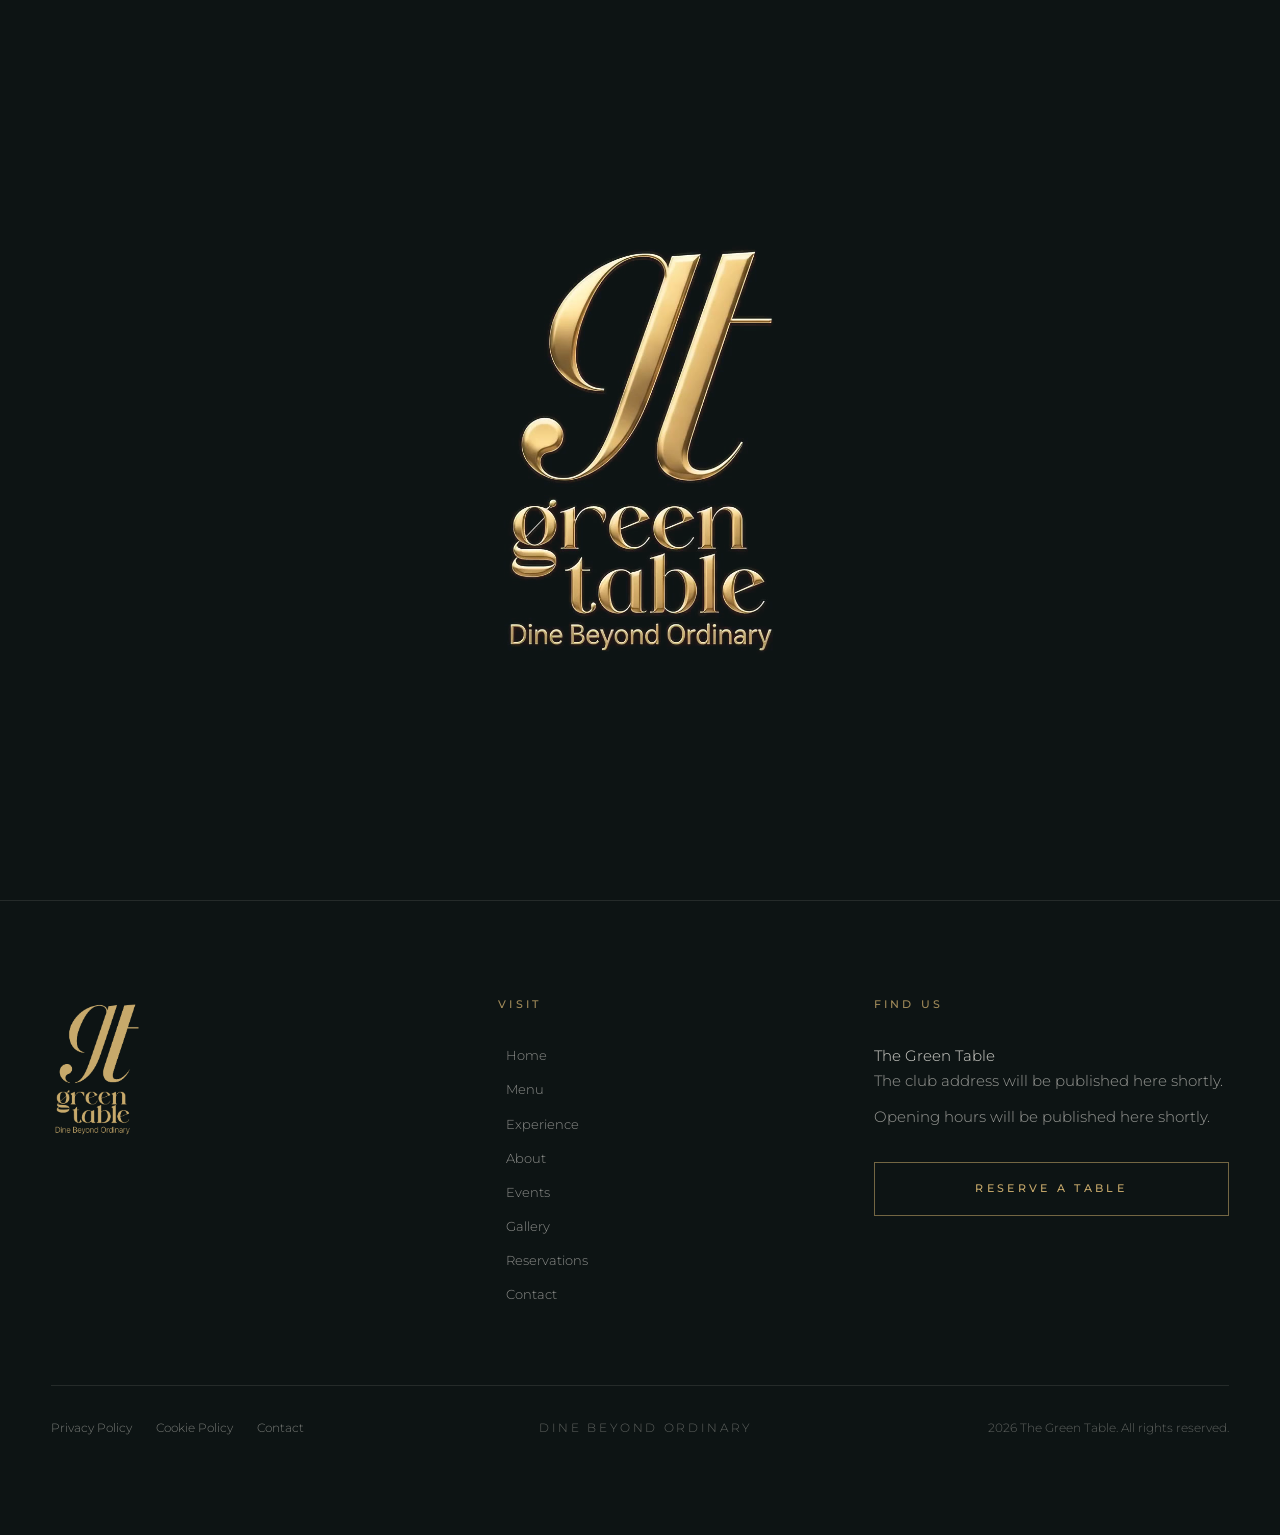
<file: about/index.html>
<!DOCTYPE html><html lang="en" style="color-scheme:dark"><head><meta charSet="utf-8"/><meta name="viewport" content="width=device-width, initial-scale=1"/><link rel="preload" as="image" href="/media/loading-lockup-still.jpg"/><link rel="preload" as="image" href="/brand/name-gold.png"/><link rel="preload" as="image" href="/media/about-hero.jpg"/><link rel="preload" as="image" href="/brand/lockup-gold.png"/><link rel="stylesheet" href="/assets/styles-B2WFSoRy.css" data-precedence="default"/><title>About | The Green Table</title><meta property="og:title" content="The Green Table | Dine Beyond Ordinary"/><meta property="og:description" content="Contemporary dining within an Irish golf club. Exceptional food, refined hospitality and a setting shaped by the landscape."/><meta property="og:type" content="website"/><meta name="twitter:card" content="summary_large_image"/><meta property="og:image" content="/brand/og-card.png"/><meta name="twitter:image" content="/brand/og-card.png"/><meta name="description" content="The story behind The Green Table: a contemporary restaurant inside an Irish golf club, and the philosophy behind it."/><link rel="modulepreload" href="/assets/index-DXv8pYwt.js"/><link rel="modulepreload" href="/assets/about-C8xo2x2B.js"/><link rel="modulepreload" href="/assets/Media-CrmkJ_PM.js"/><link rel="modulepreload" href="/assets/PageMasthead-BTXH6-CZ.js"/><link rel="icon" href="/brand/favicon-512.png"/><link rel="apple-touch-icon" href="/brand/apple-touch-icon.png"/><link rel="preload" href="/fonts/bodoni-moda.woff2" as="font" type="font/woff2" crossorigin="anonymous"/><link rel="preload" href="/fonts/montserrat.woff2" as="font" type="font/woff2" crossorigin="anonymous"/></head><body class="bg-ink text-ivory antialiased"><noscript><style>[data-loading-curtain]{display:none !important}</style></noscript><div data-loading-curtain="true" aria-hidden="true" class="fixed inset-0 z-[80] flex items-center justify-center bg-ink opacity-100" style="transition:opacity 600ms cubic-bezier(0.22, 1, 0.36, 1)"><div class="relative h-[42svh] sm:h-[50svh]" style="aspect-ratio:600 / 880"><img src="/media/loading-lockup-still.jpg" alt="" class="absolute inset-0 h-full w-full object-contain mix-blend-screen"/><video data-bg-video="true" class="absolute inset-0 h-full w-full object-contain mix-blend-screen" muted="" loop="" playsInline="" preload="none" disablePictureInPicture="" aria-hidden="true" tabindex="-1"><source src="/media/loading-lockup.mp4" type="video/mp4"/></video></div></div><header class="fixed inset-x-0 top-0 z-50 transition-[background-color,backdrop-filter,border-color] duration-700 ease-[cubic-bezier(0.22,1,0.36,1)] border-b border-transparent bg-transparent"><div class="shell-wide flex h-[var(--nav-h)] items-center justify-between gap-6"><a aria-label="The Green Table, home" href="/" class="group flex shrink-0 items-center gap-3"><picture class="flex shrink-0 items-center"><source media="(prefers-reduced-motion: reduce)" srcSet="/media/header-mark-still.png" type="image/png"/><img src="/media/header-mark.webp" alt="" aria-hidden="true" class="h-8 w-auto sm:h-9"/></picture><img src="/brand/name-gold.png" alt="The Green Table" class="h-[1.03rem] w-auto sm:h-[1.16rem]"/></a><nav class="hidden items-center gap-9 lg:flex" aria-label="Primary"><a href="/" class="group relative text-[0.6875rem] font-medium uppercase tracking-[0.26em] text-ivory/70 transition-colors duration-300 hover:text-ivory">Home<span class="absolute -bottom-2 left-0 h-px w-full origin-left scale-x-0 bg-brass transition-transform duration-500 ease-[cubic-bezier(0.22,1,0.36,1)] group-hover:scale-x-100"></span></a><a href="/menu" class="group relative text-[0.6875rem] font-medium uppercase tracking-[0.26em] text-ivory/70 transition-colors duration-300 hover:text-ivory">Menu<span class="absolute -bottom-2 left-0 h-px w-full origin-left scale-x-0 bg-brass transition-transform duration-500 ease-[cubic-bezier(0.22,1,0.36,1)] group-hover:scale-x-100"></span></a><a href="/experience" class="group relative text-[0.6875rem] font-medium uppercase tracking-[0.26em] text-ivory/70 transition-colors duration-300 hover:text-ivory">Experience<span class="absolute -bottom-2 left-0 h-px w-full origin-left scale-x-0 bg-brass transition-transform duration-500 ease-[cubic-bezier(0.22,1,0.36,1)] group-hover:scale-x-100"></span></a><a class="group relative text-[0.6875rem] font-medium uppercase tracking-[0.26em] text-ivory/70 transition-colors duration-300 hover:text-ivory text-ivory" href="/about" data-status="active" aria-current="page">About<span class="absolute -bottom-2 left-0 h-px w-full origin-left scale-x-0 bg-brass transition-transform duration-500 ease-[cubic-bezier(0.22,1,0.36,1)] group-hover:scale-x-100"></span></a><a href="/events" class="group relative text-[0.6875rem] font-medium uppercase tracking-[0.26em] text-ivory/70 transition-colors duration-300 hover:text-ivory">Events<span class="absolute -bottom-2 left-0 h-px w-full origin-left scale-x-0 bg-brass transition-transform duration-500 ease-[cubic-bezier(0.22,1,0.36,1)] group-hover:scale-x-100"></span></a><a href="/gallery" class="group relative text-[0.6875rem] font-medium uppercase tracking-[0.26em] text-ivory/70 transition-colors duration-300 hover:text-ivory">Gallery<span class="absolute -bottom-2 left-0 h-px w-full origin-left scale-x-0 bg-brass transition-transform duration-500 ease-[cubic-bezier(0.22,1,0.36,1)] group-hover:scale-x-100"></span></a></nav><div class="flex items-center gap-3"><div class="hidden lg:block"><a href="/reserve" class="group relative inline-flex items-center overflow-hidden border border-brass/50 px-6 py-3 text-[0.625rem] font-medium uppercase tracking-[0.26em] text-brass transition-colors duration-500 hover:text-ink"><span aria-hidden="true" class="absolute inset-0 origin-left scale-x-0 bg-brass transition-transform duration-500 ease-[cubic-bezier(0.22,1,0.36,1)] group-hover:scale-x-100"></span><span class="relative">Reserve a table</span></a></div><button type="button" aria-expanded="false" aria-controls="gt-mobile-nav" aria-label="Open menu" class="relative z-50 flex h-11 w-11 items-center justify-center lg:hidden"><span class="relative block h-3 w-6"><span class="absolute left-0 block h-px w-6 bg-ivory transition-transform duration-500 ease-[cubic-bezier(0.22,1,0.36,1)] top-0"></span><span class="absolute left-0 block h-px w-6 bg-ivory transition-transform duration-500 ease-[cubic-bezier(0.22,1,0.36,1)] top-3"></span></span></button></div></div></header><div id="gt-mobile-nav" aria-hidden="true" class="fixed inset-0 z-40 lg:hidden pointer-events-none"><div class="absolute inset-0 bg-forest-deep transition-opacity duration-700 ease-[cubic-bezier(0.22,1,0.36,1)] opacity-0"></div><div class="relative flex h-full flex-col justify-between px-[var(--gutter)] pb-12 pt-[calc(var(--nav-h)+1.5rem)]"><nav class="flex flex-col gap-1" aria-label="Mobile"><a tabindex="-1" href="/" style="transition-delay:0ms" class="display-md border-b border-ivory/10 py-4 text-ivory transition-all duration-700 ease-[cubic-bezier(0.22,1,0.36,1)] translate-y-4 opacity-0">Home</a><a tabindex="-1" href="/menu" style="transition-delay:0ms" class="display-md border-b border-ivory/10 py-4 text-ivory transition-all duration-700 ease-[cubic-bezier(0.22,1,0.36,1)] translate-y-4 opacity-0">Menu</a><a tabindex="-1" href="/experience" style="transition-delay:0ms" class="display-md border-b border-ivory/10 py-4 text-ivory transition-all duration-700 ease-[cubic-bezier(0.22,1,0.36,1)] translate-y-4 opacity-0">Experience</a><a tabindex="-1" class="display-md border-b border-ivory/10 py-4 text-ivory transition-all duration-700 ease-[cubic-bezier(0.22,1,0.36,1)] translate-y-4 opacity-0 active" href="/about" style="transition-delay:0ms" data-status="active" aria-current="page">About</a><a tabindex="-1" href="/events" style="transition-delay:0ms" class="display-md border-b border-ivory/10 py-4 text-ivory transition-all duration-700 ease-[cubic-bezier(0.22,1,0.36,1)] translate-y-4 opacity-0">Events</a><a tabindex="-1" href="/gallery" style="transition-delay:0ms" class="display-md border-b border-ivory/10 py-4 text-ivory transition-all duration-700 ease-[cubic-bezier(0.22,1,0.36,1)] translate-y-4 opacity-0">Gallery</a></nav><div class="mt-10 transition-all duration-700 ease-[cubic-bezier(0.22,1,0.36,1)] translate-y-4 opacity-0" style="transition-delay:0ms"><a href="/reserve" class="group relative inline-flex items-center overflow-hidden border border-brass/50 px-6 py-3 text-[0.625rem] font-medium uppercase tracking-[0.26em] text-brass transition-colors duration-500 hover:text-ink"><span aria-hidden="true" class="absolute inset-0 origin-left scale-x-0 bg-brass transition-transform duration-500 ease-[cubic-bezier(0.22,1,0.36,1)] group-hover:scale-x-100"></span><span class="relative">Reserve a table</span></a></div></div></div><!--$--><main><section class="relative isolate min-h-[66svh] overflow-hidden"><figure class="absolute inset-0 h-full w-full overflow-hidden "><img src="/media/about-hero.jpg" alt="The entrance to The Green Table at the club" loading="eager" decoding="async" data-zoom="" class="absolute inset-0 h-full w-full object-cover "/><span aria-hidden="true" class="veil" style="background:linear-gradient(180deg, rgba(13,20,20,0.66) 0%, rgba(13,20,20,0.42) 40%, rgba(13,20,20,0.9) 100%)"></span></figure><div class="relative z-10 flex min-h-[66svh] items-end pt-[var(--nav-h)]"><div class="shell-wide pb-16 sm:pb-20 lg:pb-24"><p data-enter="true" class="eyebrow text-brass/85">About</p><h1 data-enter="true" class="display-lg mt-6 max-w-[20ch] text-ivory"><span class="block">The story behind</span><span class="block text-ivory/65">the table</span></h1><p data-enter="true" class="lede mt-8 max-w-[52ch] text-ivory/70">A restaurant built into the landscape of an Irish golf club, and shaped by it.</p></div></div></section><section class="bg-ink py-20 sm:py-28 lg:py-32"><div class="shell-wide flex flex-col"><article class="grid items-center gap-10 border-t border-ivory/10 py-14 first:border-t-0 first:pt-0 lg:grid-cols-12 lg:gap-16"><div class="lg:col-span-6 "><figure class="relative overflow-hidden " style="aspect-ratio:4 / 5"><img src="/media/about-table.jpg" alt="Detail of the table setting" loading="lazy" decoding="async" data-reveal="clip" class="absolute inset-0 h-full w-full object-cover transition-transform duration-[1600ms] ease-[cubic-bezier(0.22,1,0.36,1)] hover:scale-[1.05]"/></figure></div><div data-reveal="lift" class="lg:col-span-5 lg:col-start-8"><span class="eyebrow text-brass/70">01</span><h2 class="display-md mt-5 text-ivory">The Green Table</h2><p class="lede mt-5 max-w-[42ch] text-ivory/60">A contemporary restaurant inside an Irish golf club, built around the idea that a meal can be the reason for the visit rather than the interruption to it.</p></div></article><article class="grid items-center gap-10 border-t border-ivory/10 py-14 first:border-t-0 first:pt-0 lg:grid-cols-12 lg:gap-16"><div class="lg:col-span-6 lg:order-2 lg:col-start-7"><figure class="relative overflow-hidden " style="aspect-ratio:3 / 2"><img src="/media/about-philosophy.jpg" alt="A plate finished with care at the pass" loading="lazy" decoding="async" data-reveal="clip" class="absolute inset-0 h-full w-full object-cover transition-transform duration-[1600ms] ease-[cubic-bezier(0.22,1,0.36,1)] hover:scale-[1.05]"/></figure></div><div data-reveal="lift" class="lg:col-span-5 lg:order-1"><span class="eyebrow text-brass/70">02</span><h2 class="display-md mt-5 text-ivory">The Philosophy</h2><p class="lede mt-5 max-w-[42ch] text-ivory/60">Food that reads clearly, service that does not need to be noticed, and a room that lets the landscape do the talking.</p></div></article><article class="grid items-center gap-10 border-t border-ivory/10 py-14 first:border-t-0 first:pt-0 lg:grid-cols-12 lg:gap-16"><div class="lg:col-span-6 "><figure class="relative overflow-hidden " style="aspect-ratio:16 / 9"><img src="/media/about-setting.jpg" alt="The course in early light" loading="lazy" decoding="async" data-parallax="6" data-reveal="clip" class="absolute inset-0 h-full w-full object-cover transition-transform duration-[1600ms] ease-[cubic-bezier(0.22,1,0.36,1)] hover:scale-[1.05]"/></figure></div><div data-reveal="lift" class="lg:col-span-5 lg:col-start-8"><span class="eyebrow text-brass/70">03</span><h2 class="display-md mt-5 text-ivory">The Setting</h2><p class="lede mt-5 max-w-[42ch] text-ivory/60">Mature trees, kept fairways and the changeable Irish light. The course is not a backdrop here, it is the address.</p></div></article><article class="grid items-center gap-10 border-t border-ivory/10 py-14 first:border-t-0 first:pt-0 lg:grid-cols-12 lg:gap-16"><div class="lg:col-span-6 lg:order-2 lg:col-start-7"><figure class="relative overflow-hidden " style="aspect-ratio:3 / 2"><img src="/media/about-experience.jpg" alt="The dining room at sunset" loading="lazy" decoding="async" data-reveal="clip" class="absolute inset-0 h-full w-full object-cover transition-transform duration-[1600ms] ease-[cubic-bezier(0.22,1,0.36,1)] hover:scale-[1.05]"/></figure></div><div data-reveal="lift" class="lg:col-span-5 lg:order-1"><span class="eyebrow text-brass/70">04</span><h2 class="display-md mt-5 text-ivory">The Experience</h2><p class="lede mt-5 max-w-[42ch] text-ivory/60">From a long lunch to a late dinner, each visit is shaped by the same intention: quiet, generous, unhurried hospitality.</p></div></article></div></section><section class="bg-cream py-20 text-forest sm:py-24"><div class="shell flex flex-col items-start justify-between gap-10 sm:flex-row sm:items-center"><div><h2 data-reveal="lift" class="font-display text-[2rem] leading-tight text-forest">The table is set. The rest is up to you.</h2></div><div data-reveal="lift" class="flex flex-wrap items-center gap-x-10 gap-y-5"><a href="/reserve" class="group isolate relative inline-flex items-center justify-center overflow-hidden border px-9 py-[1.05rem] text-[0.6875rem] font-medium uppercase tracking-[0.3em] transition-colors duration-500 border-forest/40 text-forest hover:text-cream"><span aria-hidden="true" class="absolute inset-0 -z-10 origin-bottom scale-y-0 transition-transform duration-500 ease-[cubic-bezier(0.22,1,0.36,1)] group-hover:scale-y-100 bg-forest"></span><span class="relative">Reserve a table</span></a><a href="/events" class="group inline-flex items-center gap-4 text-[0.6875rem] font-medium uppercase tracking-[0.3em] transition-colors duration-300 text-forest/80 hover:text-forest"><span>Occasions</span><span aria-hidden="true" class="relative block h-px w-12 bg-current/35"><span class="absolute inset-0 origin-left scale-x-0 bg-brass transition-transform duration-500 ease-[cubic-bezier(0.22,1,0.36,1)] group-hover:scale-x-100"></span></span></a></div></div></section></main><script>(function(a,f){let l;try{l=JSON.parse(sessionStorage.getItem(a)||"{}")}catch{return}const n=l?.[f||history.state?.__TSR_key];let c=!1;for(const t in n){const e=n[t],o=e?.scrollX,s=e?.scrollY;if(Number.isFinite(o)&&Number.isFinite(s)){if(t==="window")scrollTo(o,s),c=!0;else if(t)try{const r=document.querySelector(t);r&&(r.scrollLeft=o,r.scrollTop=s)}catch{}}}if(c)return;const i=location.hash.slice(1);if(i){const t=history.state?.__hashScrollIntoViewOptions??!0;if(t){const e=document.getElementById(i);e&&e.scrollIntoView(t)}return}scrollTo(0,0)})("tsr-scroll-restoration-v1_3");document.currentScript.remove()</script><!--/$--><footer class="relative isolate overflow-hidden border-t border-ivory/10 bg-ink"><video data-bg-video="true" class="absolute inset-0 h-full w-full object-cover" muted="" loop="" playsInline="" preload="none" disablePictureInPicture="" aria-hidden="true" tabindex="-1"><source src="/media/silk-bg.mp4" type="video/mp4"/></video><span aria-hidden="true" class="veil" style="background:linear-gradient(180deg, rgba(13,20,20,0.9) 0%, rgba(13,20,20,0.83) 45%, rgba(13,20,20,0.94) 100%)"></span><div class="shell-wide relative py-20 sm:py-24"><div class="grid gap-14 lg:grid-cols-[1.1fr_0.9fr_1fr]"><div data-reveal="lift"><img src="/brand/lockup-gold.png" alt="The Green Table, Dine Beyond Ordinary" class="h-32 w-auto sm:h-36"/></div><div data-reveal="lift" class="flex flex-col gap-8"><p class="eyebrow text-brass/80">Visit</p><nav class="flex flex-col gap-3" aria-label="Footer"><a href="/" class="group inline-flex items-center gap-2 text-[0.8125rem] text-ivory/55 transition-colors duration-300 hover:text-ivory "><span class="h-px w-0 bg-brass transition-all duration-500 ease-[cubic-bezier(0.22,1,0.36,1)] group-hover:w-4"></span>Home</a><a href="/menu" class="group inline-flex items-center gap-2 text-[0.8125rem] text-ivory/55 transition-colors duration-300 hover:text-ivory "><span class="h-px w-0 bg-brass transition-all duration-500 ease-[cubic-bezier(0.22,1,0.36,1)] group-hover:w-4"></span>Menu</a><a href="/experience" class="group inline-flex items-center gap-2 text-[0.8125rem] text-ivory/55 transition-colors duration-300 hover:text-ivory "><span class="h-px w-0 bg-brass transition-all duration-500 ease-[cubic-bezier(0.22,1,0.36,1)] group-hover:w-4"></span>Experience</a><a class="group inline-flex items-center gap-2 text-[0.8125rem] text-ivory/55 transition-colors duration-300 hover:text-ivory  active" href="/about" data-status="active" aria-current="page"><span class="h-px w-0 bg-brass transition-all duration-500 ease-[cubic-bezier(0.22,1,0.36,1)] group-hover:w-4"></span>About</a><a href="/events" class="group inline-flex items-center gap-2 text-[0.8125rem] text-ivory/55 transition-colors duration-300 hover:text-ivory "><span class="h-px w-0 bg-brass transition-all duration-500 ease-[cubic-bezier(0.22,1,0.36,1)] group-hover:w-4"></span>Events</a><a href="/gallery" class="group inline-flex items-center gap-2 text-[0.8125rem] text-ivory/55 transition-colors duration-300 hover:text-ivory "><span class="h-px w-0 bg-brass transition-all duration-500 ease-[cubic-bezier(0.22,1,0.36,1)] group-hover:w-4"></span>Gallery</a><a href="/reserve" class="group inline-flex items-center gap-2 text-[0.8125rem] text-ivory/55 transition-colors duration-300 hover:text-ivory "><span class="h-px w-0 bg-brass transition-all duration-500 ease-[cubic-bezier(0.22,1,0.36,1)] group-hover:w-4"></span>Reservations</a><a href="/contact" class="group inline-flex items-center gap-2 text-[0.8125rem] text-ivory/55 transition-colors duration-300 hover:text-ivory "><span class="h-px w-0 bg-brass transition-all duration-500 ease-[cubic-bezier(0.22,1,0.36,1)] group-hover:w-4"></span>Contact</a></nav></div><div data-reveal="lift" class="flex flex-col gap-8"><p class="eyebrow text-brass/80">Find us</p><div class="text-[0.9375rem] leading-relaxed text-ivory/60"><p class="text-ivory/85">The Green Table</p><p>The club address will be published here shortly.</p><p class="mt-3">Opening hours will be published here shortly.</p></div><a href="/reserve" class="group isolate relative inline-flex items-center justify-center overflow-hidden border px-9 py-[1.05rem] text-[0.6875rem] font-medium uppercase tracking-[0.3em] transition-colors duration-500 border-brass/55 text-brass hover:text-ink"><span aria-hidden="true" class="absolute inset-0 -z-10 origin-bottom scale-y-0 transition-transform duration-500 ease-[cubic-bezier(0.22,1,0.36,1)] group-hover:scale-y-100 bg-brass"></span><span class="relative">Reserve a table</span></a></div></div><div class="mt-20 flex flex-col gap-6 border-t border-ivory/10 pt-8 sm:flex-row sm:items-center sm:justify-between"><div class="flex flex-wrap items-center gap-x-6 gap-y-2 text-[0.75rem] text-ivory/45"><a href="/privacy" class="transition-colors hover:text-ivory">Privacy Policy</a><a href="/cookies" class="transition-colors hover:text-ivory">Cookie Policy</a><a href="/contact" class="transition-colors hover:text-ivory">Contact</a></div><p class="text-[0.75rem] uppercase tracking-[0.22em] text-ivory/35">Dine Beyond Ordinary</p><p class="text-[0.75rem] text-ivory/35">2026<!-- --> <!-- -->The Green Table<!-- -->. All rights reserved.</p></div></div></footer><script class="$tsr" id="$tsr-stream-barrier">(self.$R=self.$R||{})["tsr"]=[];self.$_TSR={h(){this.hydrated=!0,this.c()},e(){this.streamEnded=!0,this.c()},c(){this.hydrated&&this.streamEnded&&(delete self.$_TSR,delete self.$R.tsr)},p(e){this.initialized?e():this.buffer.push(e)},buffer:[]};$_TSR.router=($R=>$R[0]={manifest:$R[1]={routes:$R[2]={__root__:$R[3]={preloads:$R[4]=["/assets/index-DXv8pYwt.js"],scripts:$R[5]=[$R[6]={attrs:$R[7]={type:"module",async:!0,src:"/assets/index-DXv8pYwt.js"}}]},"/about":$R[8]={preloads:$R[9]=["/assets/about-C8xo2x2B.js","/assets/Media-CrmkJ_PM.js","/assets/PageMasthead-BTXH6-CZ.js"]}}},matches:$R[10]=[$R[11]={i:"__root__ ",u:1791268510208,s:"success",ssr:!0},$R[12]={i:" about about",u:1791268510213,s:"success",ssr:!0}],lastMatchId:" about about"})($R["tsr"]);$_TSR.e();document.currentScript.remove()</script><script type="module" async="" src="/assets/index-DXv8pYwt.js"></script></body></html>
</file>
<file: assets/styles-B2WFSoRy.css>
@layer properties{@supports (((-webkit-hyphens:none)) and (not (margin-trim:inline))) or ((-moz-orient:inline) and (not (color:rgb(from red r g b)))){*,:before,:after,::backdrop{--tw-shadow:0 0 #0000;--tw-shadow-color:initial;--tw-shadow-alpha:100%;--tw-inset-shadow:0 0 #0000;--tw-inset-shadow-color:initial;--tw-inset-shadow-alpha:100%;--tw-ring-color:initial;--tw-ring-shadow:0 0 #0000;--tw-inset-ring-color:initial;--tw-inset-ring-shadow:0 0 #0000;--tw-ring-inset:initial;--tw-ring-offset-width:0px;--tw-ring-offset-color:#fff;--tw-ring-offset-shadow:0 0 #0000;--tw-translate-x:0;--tw-translate-y:0;--tw-translate-z:0;--tw-scale-x:1;--tw-scale-y:1;--tw-scale-z:1;--tw-rotate-x:initial;--tw-rotate-y:initial;--tw-rotate-z:initial;--tw-skew-x:initial;--tw-skew-y:initial;--tw-space-y-reverse:0;--tw-space-x-reverse:0;--tw-border-style:solid;--tw-gradient-position:initial;--tw-gradient-from:#0000;--tw-gradient-via:#0000;--tw-gradient-to:#0000;--tw-gradient-stops:initial;--tw-gradient-via-stops:initial;--tw-gradient-from-position:0%;--tw-gradient-via-position:50%;--tw-gradient-to-position:100%;--tw-leading:initial;--tw-font-weight:initial;--tw-tracking:initial;--tw-ordinal:initial;--tw-slashed-zero:initial;--tw-numeric-figure:initial;--tw-numeric-spacing:initial;--tw-numeric-fraction:initial;--tw-outline-style:solid;--tw-blur:initial;--tw-brightness:initial;--tw-contrast:initial;--tw-grayscale:initial;--tw-hue-rotate:initial;--tw-invert:initial;--tw-opacity:initial;--tw-saturate:initial;--tw-sepia:initial;--tw-drop-shadow:initial;--tw-drop-shadow-color:initial;--tw-drop-shadow-alpha:100%;--tw-drop-shadow-size:initial;--tw-backdrop-blur:initial;--tw-backdrop-brightness:initial;--tw-backdrop-contrast:initial;--tw-backdrop-grayscale:initial;--tw-backdrop-hue-rotate:initial;--tw-backdrop-invert:initial;--tw-backdrop-opacity:initial;--tw-backdrop-saturate:initial;--tw-backdrop-sepia:initial;--tw-duration:initial;--tw-ease:initial;--tw-content:"";--tw-scroll-snap-strictness:proximity;--tw-animation-delay:0s;--tw-animation-direction:normal;--tw-animation-duration:initial;--tw-animation-fill-mode:none;--tw-animation-iteration-count:1;--tw-enter-blur:0;--tw-enter-opacity:1;--tw-enter-rotate:0;--tw-enter-scale:1;--tw-enter-translate-x:0;--tw-enter-translate-y:0;--tw-exit-blur:0;--tw-exit-opacity:1;--tw-exit-rotate:0;--tw-exit-scale:1;--tw-exit-translate-x:0;--tw-exit-translate-y:0}}}@layer reset;@layer theme{:root,:host{--font-sans:"Montserrat", ui-sans-serif, system-ui, -apple-system, sans-serif;--font-mono:ui-monospace, SFMono-Regular, Menlo, Monaco, Consolas, "Liberation Mono", "Courier New", monospace;--color-red-800:oklch(44.4% .177 26.899);--color-black:#000;--color-white:#fff;--spacing:.25rem;--container-sm:24rem;--container-md:28rem;--container-lg:32rem;--container-xl:36rem;--container-3xl:48rem;--container-5xl:64rem;--container-7xl:80rem;--text-xs:.75rem;--text-xs--line-height:calc(1 / .75);--text-sm:.875rem;--text-sm--line-height:calc(1.25 / .875);--text-base:1rem;--text-base--line-height: 1.5 ;--text-lg:1.125rem;--text-lg--line-height:calc(1.75 / 1.125);--text-2xl:1.5rem;--text-2xl--line-height:calc(2 / 1.5);--font-weight-normal:400;--font-weight-medium:500;--font-weight-semibold:600;--font-weight-bold:700;--tracking-tight:-.025em;--tracking-widest:.1em;--leading-tight:1.25;--leading-snug:1.375;--leading-relaxed:1.625;--radius-sm:.25rem;--radius-md:.375rem;--radius-lg:.5rem;--radius-xl:.75rem;--ease-out:cubic-bezier(0, 0, .2, 1);--ease-in-out:cubic-bezier(.4, 0, .2, 1);--animate-pulse:pulse 2s cubic-bezier(.4, 0, .6, 1) infinite;--blur-sm:8px;--blur-md:12px;--blur-3xl:64px;--aspect-video:16 / 9;--default-transition-duration:.15s;--default-transition-timing-function:cubic-bezier(.4, 0, .2, 1);--default-font-family:var(--font-sans);--default-mono-font-family:var(--font-mono);--border-width-q-hairline:var(--hf-border-width-hairline);--border-width-q-thin:var(--hf-border-width-thin);--border-width-q-medium:var(--hf-border-width-medium);--border-width-q-thick:var(--hf-border-width-thick);--radius-q-0:var(--hf-radius-0);--radius-q-100:var(--hf-radius-100);--radius-q-150:var(--hf-radius-150);--radius-q-200:var(--hf-radius-200);--radius-q-250:var(--hf-radius-250);--radius-q-300:var(--hf-radius-300);--radius-q-400:var(--hf-radius-400);--radius-q-500:var(--hf-radius-500);--radius-q-600:var(--hf-radius-600);--radius-q-full:var(--hf-radius-full);--spacing-q-100:var(--hf-space-100);--spacing-q-150:var(--hf-space-150);--spacing-q-200:var(--hf-space-200);--spacing-q-500:var(--hf-space-500);--spacing-q-600:var(--hf-space-600);--spacing-q-800:var(--hf-space-800);--spacing-q-1000:var(--hf-space-1000);--spacing-q-1200:var(--hf-space-1200);--spacing-q-1400:var(--hf-space-1400);--z-index-q-modal:var(--hf-z-index-modal);--size-q-icon-xs:var(--hf-icon-xs);--opacity-q-disabled:var(--hf-opacity-disabled);--font-display:"Bodoni Moda", ui-serif, Georgia, "Times New Roman", serif;--color-ink:#0d1414;--color-forest:#214345;--color-forest-deep:#12292a;--color-ivory:#f6f3ec;--color-cream:#efe9dd;--color-brass:#c7a96b}}@layer base{*,:after,:before,::backdrop{box-sizing:border-box;border:0 solid;margin:0;padding:0}::file-selector-button{box-sizing:border-box;border:0 solid;margin:0;padding:0}html,:host{-webkit-text-size-adjust:100%;tab-size:4;line-height:1.5;font-family:var(--default-font-family,ui-sans-serif, system-ui, sans-serif, "Apple Color Emoji", "Segoe UI Emoji", "Segoe UI Symbol", "Noto Color Emoji");font-feature-settings:var(--default-font-feature-settings,normal);font-variation-settings:var(--default-font-variation-settings,normal);-webkit-tap-highlight-color:transparent}hr{height:0;color:inherit;border-top-width:1px}abbr:where([title]){-webkit-text-decoration:underline dotted;text-decoration:underline dotted}h1,h2,h3,h4,h5,h6{font-size:inherit;font-weight:inherit}a{color:inherit;-webkit-text-decoration:inherit;text-decoration:inherit}b,strong{font-weight:bolder}code,kbd,samp,pre{font-family:var(--default-mono-font-family,ui-monospace, SFMono-Regular, Menlo, Monaco, Consolas, "Liberation Mono", "Courier New", monospace);font-feature-settings:var(--default-mono-font-feature-settings,normal);font-variation-settings:var(--default-mono-font-variation-settings,normal);font-size:1em}small{font-size:80%}sub,sup{vertical-align:baseline;font-size:75%;line-height:0;position:relative}sub{bottom:-.25em}sup{top:-.5em}table{text-indent:0;border-color:inherit;border-collapse:collapse}:-moz-focusring{outline:auto}progress{vertical-align:baseline}summary{display:list-item}ol,ul,menu{list-style:none}img,svg,video,canvas,audio,iframe,embed,object{vertical-align:middle;display:block}img,video{max-width:100%;height:auto}button,input,select,optgroup,textarea{font:inherit;font-feature-settings:inherit;font-variation-settings:inherit;letter-spacing:inherit;color:inherit;opacity:1;background-color:#0000;border-radius:0}::file-selector-button{font:inherit;font-feature-settings:inherit;font-variation-settings:inherit;letter-spacing:inherit;color:inherit;opacity:1;background-color:#0000;border-radius:0}:where(select:is([multiple],[size])) optgroup{font-weight:bolder}:where(select:is([multiple],[size])) optgroup option{padding-inline-start:20px}::file-selector-button{margin-inline-end:4px}::placeholder{opacity:1}@supports (not ((-webkit-appearance:-apple-pay-button))) or (contain-intrinsic-size:1px){::placeholder{color:currentColor}@supports (color:color-mix(in lab,red,red)){::placeholder{color:color-mix(in oklab,currentcolor 50%,transparent)}}}textarea{resize:vertical}::-webkit-search-decoration{-webkit-appearance:none}::-webkit-date-and-time-value{min-height:1lh;text-align:inherit}::-webkit-datetime-edit{display:inline-flex}::-webkit-datetime-edit-fields-wrapper{padding:0}::-webkit-datetime-edit{padding-block:0}::-webkit-datetime-edit-year-field{padding-block:0}::-webkit-datetime-edit-month-field{padding-block:0}::-webkit-datetime-edit-day-field{padding-block:0}::-webkit-datetime-edit-hour-field{padding-block:0}::-webkit-datetime-edit-minute-field{padding-block:0}::-webkit-datetime-edit-second-field{padding-block:0}::-webkit-datetime-edit-millisecond-field{padding-block:0}::-webkit-datetime-edit-meridiem-field{padding-block:0}::-webkit-calendar-picker-indicator{line-height:1}:-moz-ui-invalid{box-shadow:none}button,input:where([type=button],[type=reset],[type=submit]){appearance:button}::file-selector-button{appearance:button}::-webkit-inner-spin-button{height:auto}::-webkit-outer-spin-button{height:auto}[hidden]:where(:not([hidden=until-found])){display:none!important}html{background-color:var(--color-ink);color:var(--color-ivory);color-scheme:dark;-webkit-font-smoothing:antialiased;-moz-osx-font-smoothing:grayscale;text-rendering:optimizelegibility}body{background-color:var(--color-ink);color:var(--color-ivory);font-family:var(--font-sans);margin:0;font-size:1rem;font-weight:300;line-height:1.7;overflow-x:hidden}h1,h2,h3,h4{font-family:var(--font-display);margin:0;font-weight:400}p{margin:0}a{color:inherit;text-decoration:none}img,video{max-width:100%;display:block}button,input,select,textarea{font:inherit;color:inherit}::selection{background:var(--color-brass);color:var(--color-ink)}:focus-visible{outline:1px solid var(--color-brass);outline-offset:3px}}@layer components;@layer utilities{.q-dot-glow{position:relative}.q-dot-glow:before{content:"";inset:var(--hf-space-0);z-index:-1;border-radius:var(--hf-radius-full);filter:blur(var(--hf-space-050));pointer-events:none;will-change:transform,opacity;background-color:currentColor;animation:2.4s ease-in-out infinite q-dot-glow;position:absolute}.q-dot-pulse{position:relative}.q-dot-pulse:before,.q-dot-pulse:after{content:"";inset:var(--hf-space-0);z-index:-1;border-radius:var(--hf-radius-full);pointer-events:none;will-change:transform,opacity;animation:q-dot-pulse 2s var(--hf-ease-out) infinite;background-color:currentColor;position:absolute}.q-dot-pulse:after{animation-delay:var(--hf-duration-1000)}.q-vault-viewport{inset:var(--hf-space-0);z-index:var(--hf-z-index-modal);pointer-events:none;position:fixed}.q-vault-viewport>*{pointer-events:auto}.veil{pointer-events:none;position:absolute;inset:0}.q-glass{--q-glass-blur:var(--hf-space-1000);--q-glass-saturate:1.6;--q-glass-radius:var(--hf-radius-600);--q-glass-sheen-height:50%;--q-glass-sheen-color:var(--hf-color-transparent-light-15);box-sizing:border-box;min-width:var(--hf-space-0);isolation:isolate;border-radius:var(--q-glass-radius);background-color:var(--hf-color-background-glass);color:var(--hf-color-text-primary);-webkit-backdrop-filter:blur(var(--q-glass-blur)) saturate(var(--q-glass-saturate));backdrop-filter:blur(var(--q-glass-blur)) saturate(var(--q-glass-saturate));box-shadow:inset var(--hf-border-width-thin) var(--hf-border-width-thin) var(--hf-space-0) var(--hf-color-transparent-light-20),inset calc(-1 * var(--hf-border-width-thin)) calc(-1 * var(--hf-border-width-thin)) var(--hf-space-0) var(--hf-color-transparent-dark-15);transition-property:box-shadow,transform,background-color;transition-duration:var(--hf-duration-normal);transition-timing-function:var(--hf-ease-out);flex-direction:column;display:flex;position:relative;overflow:clip}.q-glass:before{content:"";inset-block-start:var(--hf-space-0);inset-inline:var(--hf-space-0);height:var(--q-glass-sheen-height);pointer-events:none;z-index:-1;background-image:linear-gradient(to bottom,var(--q-glass-sheen-color),transparent);position:absolute}.q-sonner-viewport{z-index:var(--hf-z-index-toast);width:min(var(--q-sonner-width),calc(100vw - var(--hf-space-800)));pointer-events:none;position:fixed}.q-sonner-viewport>*{pointer-events:auto}.q-sonner-viewport[data-position$=-right]{right:var(--hf-space-400)}.q-sonner-viewport[data-position$=-left]{left:var(--hf-space-400)}.q-sonner-viewport[data-position$=-center]{left:50%;transform:translate(-50%)}.q-sonner-viewport[data-position^=top]{top:var(--hf-space-400)}.q-sonner-viewport[data-position^=bottom]{bottom:var(--hf-space-400)}.q-tabs-indicator{box-sizing:border-box;bottom:auto;left:var(--active-tab-left);pointer-events:none;top:var(--active-tab-top);transition-duration:var(--q-tabs-transition-duration);transition-property:background,background-color,border-color,border-radius,box-shadow,height,left,top,width;transition-timing-function:var(--q-tabs-transition-ease);will-change:height,left,top,width;z-index:0;position:absolute}.q-vault{z-index:var(--hf-z-index-modal);background-color:var(--hf-color-background-glass);-webkit-backdrop-filter:blur(var(--hf-space-1000));backdrop-filter:blur(var(--hf-space-1000));border:var(--hf-border-width-thin) solid var(--hf-color-border-subtle);color:var(--hf-color-text-primary);box-shadow:inset 0 var(--hf-space-050) 3px var(--hf-color-transparent-light-05),0 var(--hf-space-100) var(--hf-space-600) calc(-1 * var(--hf-space-200)) var(--hf-color-transparent-dark-15);transition:transform calc(var(--hf-duration-400) * var(--drawer-swipe-strength,1)) var(--hf-ease-emphasized);flex-direction:column;display:flex;position:fixed}.q-vault[data-swiping]{transition:none}.q-vault:after{content:"";background-color:var(--hf-color-background-glass);-webkit-backdrop-filter:blur(var(--hf-space-1000));backdrop-filter:blur(var(--hf-space-1000));pointer-events:none;position:absolute}.q-media-overlay{justify-content:center;align-items:center;gap:var(--hf-space-200);pointer-events:none;display:flex;position:absolute}.q-media-overlay>*{pointer-events:auto}.q-nav-positioner{z-index:var(--hf-z-index-popover)}.q-nav-positioner[data-anchor-hidden]{opacity:0;pointer-events:none}.q-button{text-align:center;text-overflow:ellipsis;white-space:nowrap;-webkit-user-select:none;user-select:none;cursor:pointer;--tw-outline-style:none;max-width:100%;transition-property:color,background-color,background-image,border-color,box-shadow;transition-timing-function:var(--tw-ease,var(--default-transition-timing-function));transition-duration:var(--tw-duration,var(--default-transition-duration));outline-style:none;grid-auto-flow:column;place-content:center;align-items:center;display:inline-grid;overflow:hidden}.q-button:focus-visible{box-shadow:0 0 0 var(--hf-border-width-thick) var(--hf-color-background-primary),0 0 0 var(--hf-space-100) var(--hf-color-border-focus)}.q-button:disabled{pointer-events:none;opacity:.5}.q-toggle{cursor:pointer;border-radius:var(--radius-q-300);color:var(--hf-color-text-secondary);--tw-outline-style:none;-webkit-user-select:none;user-select:none;transition-property:color,background-color,border-color,outline-color,text-decoration-color,fill,stroke,--tw-gradient-from,--tw-gradient-via,--tw-gradient-to;transition-timing-function:var(--tw-ease,var(--default-transition-timing-function));transition-duration:var(--tw-duration,var(--default-transition-duration));background-color:#0000;outline-style:none;flex-shrink:0;justify-content:center;align-items:center;display:inline-flex}.q-toggle:hover{background-color:var(--hf-color-overlay-hover)}.q-toggle[data-pressed]{background-color:var(--q-tint)}@supports (color:color-mix(in lab,red,red)){.q-toggle[data-pressed]{background-color:color-mix(in oklch,var(--q-tint) 10%,transparent)}}.q-toggle[data-pressed]{color:var(--q-tint)}.q-toggle:focus-visible{--tw-ring-shadow:var(--tw-ring-inset,) 0 0 0 calc(2px + var(--tw-ring-offset-width)) var(--tw-ring-color,currentcolor);box-shadow:var(--tw-inset-shadow),var(--tw-inset-ring-shadow),var(--tw-ring-offset-shadow),var(--tw-ring-shadow),var(--tw-shadow);--tw-ring-color:var(--q-tint)}@supports (color:color-mix(in lab,red,red)){.q-toggle:focus-visible{--tw-ring-color:color-mix(in oklch, var(--q-tint) 40%, transparent)}}.q-toggle[data-disabled]{pointer-events:none;opacity:var(--opacity-q-disabled)}.q-nav-item{align-items:center;gap:var(--hf-space-100);padding:var(--hf-space-100) var(--hf-space-200);border-radius:var(--hf-radius-200);color:var(--hf-color-text-tertiary);font-family:var(--hf-type-family-secondary);font-size:var(--hf-type-size-200);font-weight:var(--hf-type-weight-medium);line-height:var(--hf-type-line-height-500);letter-spacing:var(--hf-type-letter-spacing-loose);white-space:nowrap;cursor:pointer;-webkit-user-select:none;user-select:none;transition:background-color var(--hf-duration-150) ease,color var(--hf-duration-150) ease;background-color:#0000;text-decoration:none;display:inline-flex}.q-nav-item:hover,.q-nav-item[data-popup-open]{background-color:var(--hf-color-overlay-hover);color:var(--hf-color-text-primary)}.q-nav-item[data-active],.q-nav-item[aria-current=page]{color:var(--hf-color-text-primary)}.q-nav-item[data-disabled]{color:var(--hf-color-text-disabled);pointer-events:none}.pointer-events-auto{pointer-events:auto}.pointer-events-none{pointer-events:none}.collapse{visibility:collapse}.invisible{visibility:hidden}.visible{visibility:visible}.q-sidebar-collaborator-avatar{z-index:2;border-radius:var(--hf-radius-full);width:1.125rem;height:1.125rem;flex:none;margin-inline-end:calc(-1 * var(--hf-space-050));display:inline-flex;position:relative;overflow:hidden}.q-sidebar-collaborator-avatar>img{object-fit:cover;width:122.22%;height:122.22%;position:absolute;inset:-11.11%}.q-modal-backdrop{inset:var(--hf-space-0);z-index:var(--hf-z-index-overlay);background-color:var(--hf-color-overlay-scrim);transition-property:opacity;transition-duration:var(--hf-duration-normal);transition-timing-function:var(--hf-ease-out);position:fixed}.q-modal-backdrop[data-starting-style],.q-modal-backdrop[data-ending-style]{opacity:0}.q-vault-backdrop{inset:var(--hf-space-0);z-index:var(--hf-z-index-overlay);background-color:var(--hf-color-overlay-scrim);opacity:calc(1 - var(--drawer-swipe-progress,0));transition:opacity var(--hf-duration-400) var(--hf-ease-emphasized);position:fixed}.q-vault-backdrop[data-starting-style],.q-vault-backdrop[data-ending-style]{opacity:0}.q-sidebar-project-thumb{width:var(--hf-space-600);height:var(--hf-space-600);border-radius:var(--hf-radius-200);color:var(--hf-color-icon-secondary);flex:none;justify-content:center;align-items:center;display:inline-flex;position:relative;overflow:visible}.q-sidebar-project-thumb>img,.q-sidebar-project-thumb>.q-sidebar-project-thumb-fallback{inset:var(--hf-space-0);border-radius:inherit;background-color:var(--hf-color-transparent-light-05);object-fit:cover;width:100%;height:100%;box-shadow:0 var(--hf-space-050) var(--hf-border-width-medium) calc(-1 * var(--hf-space-050)) var(--hf-color-shadow-sm),inset 0 var(--hf-space-050) var(--hf-space-150) var(--hf-space-0) var(--hf-color-transparent-light-15);-webkit-backdrop-filter:blur(var(--hf-space-300));backdrop-filter:blur(var(--hf-space-300));justify-content:center;align-items:center;display:inline-flex;position:absolute;overflow:hidden}.q-sidebar-project-thumb svg{width:var(--hf-space-600);height:var(--hf-space-600)}.q-media-fallback{justify-content:center;align-items:center;gap:var(--hf-space-200);padding:var(--hf-space-400);background-color:var(--hf-color-background-elevated-start);color:var(--hf-color-text-tertiary);text-align:center;flex-direction:column;display:flex;position:absolute;inset:0}.q-progress-center{inset:var(--hf-space-0);color:var(--hf-color-text-primary);font-family:var(--hf-type-family-secondary);font-size:var(--hf-type-size-100);font-weight:var(--hf-type-weight-medium);line-height:var(--hf-type-line-height-300);letter-spacing:var(--hf-type-letter-spacing-none);place-items:center;display:grid;position:absolute}.q-command-detail-scroll{inset:var(--hf-space-0);overscroll-behavior:contain;padding:var(--hf-space-300);position:absolute;overflow-y:auto}.q-virtual-grid-track{inset-block-start:var(--hf-space-0);inset-inline:var(--hf-space-0);will-change:transform;width:100%;position:absolute}.q-progress-fill{inset-block:var(--hf-space-0);left:var(--hf-space-0);border-radius:var(--hf-radius-full);background-color:var(--q-tint);transition:width var(--hf-duration-350) var(--hf-ease-in-out-circ);will-change:width;position:absolute}.q-progress-segment-fill{inset-block:var(--hf-space-0);left:var(--hf-space-0);border-radius:var(--hf-radius-full);background-color:var(--q-tint);transition:width var(--hf-duration-350) var(--hf-ease-in-out-circ);position:absolute}.q-sidebar-pin{z-index:1;width:var(--hf-space-500);height:var(--hf-space-500);padding:var(--hf-space-0);border:var(--hf-border-width-none) solid transparent;border-radius:var(--hf-radius-150);color:var(--hf-color-icon-tertiary);cursor:pointer;opacity:0;transform:translateY(-50%) translate(var(--hf-space-100)) scale(.96);transition:opacity var(--hf-duration-150) ease,color var(--hf-duration-150) ease,background-color var(--hf-duration-150) ease,transform var(--hf-duration-150) ease;will-change:opacity,transform;inset-inline-end:var(--hf-space-150);background-color:#0000;justify-content:center;align-items:center;display:inline-flex;position:absolute;top:50%}.q-sidebar-pin:hover{color:var(--hf-color-icon-primary);background-color:var(--hf-color-overlay-hover)}.q-sidebar-pin:focus-visible{opacity:1;box-shadow:inset 0 0 0 var(--hf-border-width-thick) var(--hf-color-border-focus);outline:none}.q-sidebar-pin[data-pinned]{opacity:1;color:var(--hf-color-icon-primary);transform:translateY(-50%) translate(var(--hf-space-0)) scale(1)}.q-sidebar-pin>svg{width:calc(var(--hf-space-300) + var(--hf-space-050));height:calc(var(--hf-space-300) + var(--hf-space-050))}.q-sidebar-action{z-index:1;opacity:1;transition:opacity var(--hf-duration-150) ease,transform var(--hf-duration-150) ease;will-change:opacity,transform;inset-inline-end:var(--hf-space-150);justify-content:center;align-items:center;display:inline-flex;position:absolute;top:50%;transform:translateY(-50%)}.q-modal{z-index:var(--hf-z-index-modal);box-sizing:border-box;gap:var(--hf-space-200);width:min(var(--q-modal-width),calc(100vw - var(--hf-space-800)));max-height:calc(100dvh - var(--hf-space-1600));padding:var(--hf-space-200);background-color:var(--hf-color-background-glass);-webkit-backdrop-filter:blur(var(--hf-space-1000));backdrop-filter:blur(var(--hf-space-1000));border-radius:var(--hf-radius-600);transition-property:opacity,transform;transition-duration:var(--hf-duration-normal);transition-timing-function:var(--hf-ease-out);outline:none;flex-direction:column;display:flex;position:fixed;top:50%;left:50%;overflow:clip;transform:translate(-50%,-50%)}.q-modal[data-starting-style],.q-modal[data-ending-style]{opacity:0;transform:translate(-50%,-50%)scale(.96)}.q-modal[data-ending-style]{transition-duration:var(--hf-duration-150);transition-timing-function:var(--hf-ease-in)}.q-switch-thumb{background-color:var(--q-switch-thumb-bg);border:var(--hf-border-width-none) solid transparent;border-radius:var(--q-switch-thumb-radius);box-shadow:var(--q-switch-thumb-shadow-soft);box-sizing:border-box;height:var(--q-switch-thumb-size);left:var(--q-switch-padding);top:var(--q-switch-padding);transform-origin:0;transition-property:border-color,box-shadow,transform;transition-duration:var(--q-switch-duration-thumb);transition-timing-function:var(--q-switch-ease);width:var(--q-switch-thumb-size);will-change:transform;display:block;position:absolute}.q-avatar-status{position:absolute;top:85.355%;left:85.355%;transform:translate(-50%,-50%)}.q-progress-dot{top:var(--hf-space-0);width:var(--q-progress-dot);height:var(--q-progress-dot);border-radius:var(--hf-radius-full);background-color:var(--hf-color-background-tertiary);transition:background-color var(--hf-duration-slow) ease;position:absolute;transform:translate(-50%)}.q-sonner{--q-sonner-peek:var(--hf-space-250);--q-sonner-gap:.875rem;left:var(--hf-space-0);right:var(--hf-space-0);width:100%;z-index:calc(1000 - var(--toast-index));box-sizing:border-box;align-items:flex-start;gap:var(--hf-space-300);height:var(--toast-frontmost-height);padding:var(--hf-space-300) var(--hf-space-400);border-radius:var(--hf-radius-400);border:var(--hf-border-width-thin) solid var(--hf-color-border-subtle);background-color:var(--hf-color-background-glass);-webkit-backdrop-filter:blur(var(--hf-space-1000));backdrop-filter:blur(var(--hf-space-1000));color:var(--hf-color-text-primary);box-shadow:var(--hf-shadow-overlay);transition-property:transform,opacity,height;transition-duration:var(--hf-duration-400);transition-timing-function:var(--hf-ease-out-quart);display:flex;position:absolute;overflow:hidden}.q-tabs-list{box-sizing:border-box;isolation:isolate;align-items:center;max-width:100%;display:inline-flex;position:relative}.q-tabs-tab{appearance:none;border:var(--hf-border-width-none) solid transparent;box-sizing:border-box;color:var(--q-tabs-tab-fg);cursor:pointer;padding:var(--hf-space-250) var(--hf-space-400);transition-duration:var(--q-tabs-transition-duration);transition-property:background-color,border-color,box-shadow,color,opacity;transition-timing-function:var(--q-tabs-transition-ease);-webkit-user-select:none;user-select:none;white-space:nowrap;z-index:1;background-color:#0000;outline:none;flex-shrink:0;justify-content:center;align-items:center;display:inline-flex;position:relative}.q-tabs-tab svg{color:var(--q-tabs-tab-icon);height:var(--q-tabs-icon-size,var(--hf-icon-sm));width:var(--q-tabs-icon-size,var(--hf-icon-sm));flex-shrink:0}.q-button-group{max-width:100%;display:inline-flex;position:relative}.q-button-group>.q-button{position:relative}.q-button-group>.q-button:hover,.q-button-group>.q-button:focus-visible{z-index:1}.q-tabs-tab-content{align-items:center;gap:var(--q-tabs-content-gap,var(--hf-space-150));min-width:var(--hf-space-0);padding:var(--hf-space-0) var(--q-tabs-label-padding-x,var(--hf-space-150));text-overflow:ellipsis;z-index:1;justify-content:center;display:inline-flex;position:relative;overflow:hidden}.sr-only{clip-path:inset(50%);white-space:nowrap;border-width:0;width:1px;height:1px;margin:-1px;padding:0;position:absolute;overflow:hidden}.q-checkbox{--q-checkbox-fill:var(--hf-color-icon-accent);--q-checkbox-fg:var(--hf-color-icon-inverse);--q-checkbox-hover-border:var(--hf-color-lime-900);--q-checkbox-focus-ring:var(--hf-color-transparent-lime-20);--q-checkbox-target-size:var(--hf-space-600);--q-checkbox-box-size:var(--hf-space-500);border:var(--hf-border-width-none) solid transparent;box-sizing:border-box;color:var(--q-checkbox-fg);cursor:pointer;height:var(--q-checkbox-target-size);padding:var(--hf-space-0);border-radius:var(--hf-radius-200);vertical-align:top;width:var(--q-checkbox-target-size);background-color:#0000;outline:none;flex-shrink:0;justify-content:center;align-items:center;transition-property:background-color,border-color,box-shadow,color;display:inline-flex;position:relative}.q-radio{--q-radio-fill:var(--hf-color-icon-accent);--q-radio-fg:var(--hf-color-icon-inverse);--q-radio-hover-border:var(--hf-color-lime-900);--q-radio-focus-ring:var(--hf-color-transparent-lime-20);--q-radio-target-size:var(--hf-space-600);--q-radio-box-size:var(--hf-space-500);border:var(--hf-border-width-none) solid transparent;border-radius:var(--hf-radius-full);box-sizing:border-box;color:var(--q-radio-fg);cursor:pointer;height:var(--q-radio-target-size);padding:var(--hf-space-0);width:var(--q-radio-target-size);background-color:#0000;outline:none;flex-shrink:0;justify-content:center;align-items:center;transition-property:background-color,border-color,box-shadow,color;display:inline-flex;position:relative}.q-switch{--q-switch-track-bg:var(--hf-color-button-tertiary);--q-switch-track-bg-checked:var(--q-tint,var(--hf-color-button-brand));--q-switch-thumb-bg:var(--hf-color-button-primary);--q-switch-thumb-border:var(--hf-color-transparent-dark-10);--q-switch-thumb-shadow-soft:var(--hf-shadow-thumb-soft);--q-switch-thumb-shadow-strong:var(--hf-shadow-thumb-strong);--q-switch-focus-ring:var(--hf-color-transparent-lime-20);--q-switch-padding:var(--hf-space-050);--q-switch-track-width:var(--hf-space-700);--q-switch-track-height:var(--hf-space-400);--q-switch-thumb-size:var(--hf-space-300);--q-switch-thumb-radius:var(--hf-space-200);--q-switch-thumb-translate:calc(var(--q-switch-track-width) - var(--q-switch-thumb-size) - var(--q-switch-padding) - var(--q-switch-padding));--q-switch-duration-track:var(--hf-duration-normal);--q-switch-duration-thumb:var(--hf-duration-260);--q-switch-ease:var(--hf-ease-swift);--q-switch-press-scale:1.14;background-color:var(--q-switch-track-bg);border:var(--hf-border-width-none) solid transparent;border-radius:var(--hf-space-300);box-sizing:border-box;cursor:pointer;height:var(--q-switch-track-height);padding:var(--hf-space-0);transition-property:background-color,box-shadow,opacity;transition-duration:var(--q-switch-duration-track);transition-timing-function:var(--q-switch-ease);width:var(--q-switch-track-width);outline:none;flex-shrink:0;align-items:center;display:inline-flex;position:relative;overflow:clip}.q-badge-frame{box-sizing:border-box;height:var(--q-badge-height);min-width:var(--q-badge-min-width);transform:var(--q-badge-frame-transform);transform-origin:50%;justify-content:center;align-items:center;display:inline-flex;position:relative}.q-badge-surface{background:var(--q-badge-bg);border-radius:var(--q-badge-radius);box-sizing:border-box;align-items:center;gap:var(--hf-space-050);height:var(--q-badge-height);min-width:var(--q-badge-min-width);padding:var(--hf-space-0) var(--q-badge-padding-right) var(--hf-space-0) var(--q-badge-padding-left);justify-content:center;display:inline-flex;position:relative;overflow:hidden}.q-menu-item{border:var(--hf-border-width-none) solid transparent;border-radius:var(--hf-radius-200);box-sizing:border-box;color:var(--hf-color-text-primary);align-items:center;gap:var(--hf-space-200);min-height:calc(var(--hf-space-800) + var(--hf-space-100));padding:var(--hf-space-200);text-align:start;-webkit-user-select:none;user-select:none;cursor:pointer;font-family:var(--hf-type-family-secondary);font-size:var(--hf-type-size-200);font-weight:var(--hf-type-weight-medium);line-height:var(--hf-type-line-height-500);letter-spacing:var(--hf-type-letter-spacing-loose);background-color:#0000;outline:none;flex-shrink:0;transition-property:background-color,box-shadow,color,opacity;display:flex;position:relative}.q-divider{box-sizing:border-box;height:var(--hf-border-width-thin);border:0;position:relative;overflow:visible}.q-divider-vertical{box-sizing:border-box;width:var(--hf-border-width-thin);border:0;position:relative;overflow:visible}.q-media{width:100%;aspect-ratio:var(--q-media-ratio,auto);background-color:var(--hf-color-background-secondary);display:block;position:relative;overflow:hidden}.q-nav-action{justify-content:center;align-items:center;gap:var(--hf-space-100);min-height:var(--hf-space-800);padding:var(--hf-space-150) var(--hf-space-200);border-radius:var(--hf-radius-200);background-color:var(--hf-color-overlay-dim-soft);-webkit-backdrop-filter:blur(var(--hf-space-300));backdrop-filter:blur(var(--hf-space-300));box-shadow:inset 0 var(--hf-border-width-thick) 3px var(--hf-color-transparent-light-05);color:var(--hf-color-text-primary);font-family:var(--hf-type-family-secondary);font-size:var(--hf-type-size-200);font-weight:var(--hf-type-weight-medium);line-height:var(--hf-type-line-height-300);letter-spacing:var(--hf-type-letter-spacing-none);white-space:nowrap;cursor:pointer;-webkit-user-select:none;user-select:none;transition:background-color var(--hf-duration-150) ease;display:inline-flex;position:relative}.q-nav-action:hover{background-color:var(--hf-color-overlay-hover)}.q-nav-action svg{width:var(--hf-icon-sm);height:var(--hf-icon-sm)}.q-loader{--q-loader-size:var(--hf-space-800);--q-loader-dot:var(--hf-space-250);--q-loader-dot-gap:var(--hf-space-100);width:var(--q-loader-size);height:var(--q-loader-size);color:var(--q-tint);flex:none;justify-content:center;align-items:center;display:inline-flex;position:relative}.q-progress-circular{width:var(--q-progress-ring);height:var(--q-progress-ring);display:inline-flex;position:relative}.q-badge{--q-badge-bg:var(--hf-color-brand-blue);--q-badge-fg:var(--hf-color-text-primary);--q-badge-height:var(--hf-type-line-height-200);--q-badge-min-width:var(--hf-space-800);--q-badge-padding-left:var(--hf-space-100);--q-badge-padding-right:var(--hf-space-150);--q-badge-radius:var(--hf-radius-050);--q-badge-font-family:"Space_Grotesk:Bold", var(--hf-type-family-grotesk);--q-badge-font-size:var(--hf-type-size-100);--q-badge-letter-spacing:var(--hf-type-letter-spacing-none);--q-badge-skew:-10.89deg;--q-badge-scale-y:1;--q-badge-frame-transform:none;color:var(--q-badge-fg);height:var(--q-badge-height);line-height:var(--q-badge-height);min-width:var(--q-badge-min-width);vertical-align:middle;justify-content:center;align-items:center;display:inline-flex;position:relative}.q-badge-text{color:currentColor;-webkit-text-stroke:var(--hf-border-width-hairline) currentColor;font-family:var(--q-badge-font-family);font-size:var(--q-badge-font-size);font-style:normal;font-weight:var(--hf-type-weight-bold);font-synthesis:none;text-align:center;text-transform:uppercase;white-space:nowrap;word-break:break-word;flex-direction:column;flex-shrink:0;justify-content:center;line-height:0;display:flex;position:relative}.q-sidebar-actionrow,.q-sidebar-pinrow{display:block;position:relative}.q-progress{width:100%;height:var(--q-progress-h);border-radius:var(--hf-radius-full);background-color:var(--hf-color-background-tertiary);position:relative;overflow:hidden}.q-nav-viewport{width:100%;height:100%;position:relative;overflow:hidden}.q-progress-dots{width:100%;height:var(--q-progress-dot);position:relative}.q-progress-segment{height:var(--q-progress-h);border-radius:var(--hf-radius-full);background-color:var(--hf-color-background-tertiary);flex:auto;position:relative;overflow:hidden}.q-virtual-grid{overscroll-behavior:contain;width:100%;position:relative;overflow:hidden auto}.q-virtual-grid-sizer{width:100%;position:relative}.q-loader-star{color:var(--q-tint);animation:q-loader-twinkle var(--hf-duration-1400) ease-in-out infinite;position:absolute}.absolute{position:absolute}.fixed{position:fixed}.q-command-detail,.relative{position:relative}.static{position:static}.sticky{position:sticky}.inset-0{inset:0}.inset-0\.5{inset:calc(var(--spacing) * .5)}.q-media-overlay-center,.q-media-overlay-fill{inset:0}.q-vault-bottom{inset-inline:var(--hf-space-0);bottom:var(--hf-space-0);width:100%;max-height:90vh;transform:translateY(calc(var(--drawer-snap-point-offset,0px) + var(--drawer-swipe-movement-y,0px)));border-bottom:none}.q-vault-bottom[data-starting-style],.q-vault-bottom[data-ending-style]{transform:translateY(100%)}.q-vault-bottom:after{top:100%;inset-inline:var(--hf-space-0);height:100vh}.q-vault-top{inset-inline:var(--hf-space-0);top:var(--hf-space-0);width:100%;max-height:90vh;transform:translateY(calc(var(--drawer-snap-point-offset,0px) + var(--drawer-swipe-movement-y,0px)));border-top:none}.q-vault-top[data-starting-style],.q-vault-top[data-ending-style]{transform:translateY(-100%)}.q-vault-top:after{bottom:100%;inset-inline:var(--hf-space-0);height:100vh}.inset-x-0{inset-inline:0}.q-vault-left{inset-block:var(--hf-space-0);left:var(--hf-space-0);height:100%;width:min(var(--q-vault-width),100vw);transform:translate(calc(var(--drawer-snap-point-offset,0px) + var(--drawer-swipe-movement-x,0px)));border-left:none}.q-vault-left[data-starting-style],.q-vault-left[data-ending-style]{transform:translate(-100%)}.q-vault-left:after{right:100%;inset-block:var(--hf-space-0);width:100vw}.q-vault-right{inset-block:var(--hf-space-0);right:var(--hf-space-0);height:100%;width:min(var(--q-vault-width),100vw);transform:translate(calc(var(--drawer-snap-point-offset,0px) + var(--drawer-swipe-movement-x,0px)));border-right:none}.q-vault-right[data-starting-style],.q-vault-right[data-ending-style]{transform:translate(100%)}.q-vault-right:after{left:100%;inset-block:var(--hf-space-0);width:100vw}.inset-y-0{inset-block:0}.q-tooltip-arrow{background-color:var(--q-tooltip-surface);height:var(--hf-space-200);width:var(--hf-space-200)}.q-tooltip-arrow[data-side=top]{bottom:calc(-1 * var(--hf-space-050));transform:rotate(45deg)}.q-tooltip-arrow[data-side=bottom]{top:calc(-1 * var(--hf-space-050));transform:rotate(45deg)}.q-tooltip-arrow[data-side=left],.q-tooltip-arrow[data-side=inline-start]{right:calc(-1 * var(--hf-space-050));transform:rotate(45deg)}.q-tooltip-arrow[data-side=right],.q-tooltip-arrow[data-side=inline-end]{left:calc(-1 * var(--hf-space-050));transform:rotate(45deg)}.q-media-overlay-top{padding:var(--hf-space-400);background-image:linear-gradient(to bottom,var(--hf-color-transparent-dark-50),transparent);justify-content:flex-start;align-items:flex-start;top:0;left:0;right:0}.-top-12{top:calc(var(--spacing) * -12)}.-top-\[7\%\]{top:-7%}.top-0{top:0}.top-1\.5{top:calc(var(--spacing) * 1.5)}.top-1\/2{top:50%}.top-2{top:calc(var(--spacing) * 2)}.top-3{top:calc(var(--spacing) * 3)}.top-3\.5{top:calc(var(--spacing) * 3.5)}.top-4{top:calc(var(--spacing) * 4)}.top-\[1px\]{top:1px}.top-\[50\%\]{top:50%}.top-\[60\%\]{top:60%}.top-full{top:100%}.q-media-overlay-bottom{padding:var(--hf-space-400);background-image:linear-gradient(to top,var(--hf-color-transparent-dark-50),transparent);justify-content:flex-start;align-items:flex-end;bottom:0;left:0;right:0}.-right-12{right:calc(var(--spacing) * -12)}.right-0{right:0}.right-1{right:var(--spacing)}.right-2{right:calc(var(--spacing) * 2)}.right-3{right:calc(var(--spacing) * 3)}.right-4{right:calc(var(--spacing) * 4)}.-bottom-2{bottom:calc(var(--spacing) * -2)}.-bottom-12{bottom:calc(var(--spacing) * -12)}.-bottom-\[7\%\]{bottom:-7%}.bottom-0{bottom:0}.bottom-1\.5{bottom:calc(var(--spacing) * 1.5)}.bottom-4{bottom:calc(var(--spacing) * 4)}.-left-12{left:calc(var(--spacing) * -12)}.-left-\[9999px\]{left:-9999px}.left-0{left:0}.left-1\.5{left:calc(var(--spacing) * 1.5)}.left-1\/2{left:50%}.left-2{left:calc(var(--spacing) * 2)}.left-3{left:calc(var(--spacing) * 3)}.left-\[50\%\]{left:50%}.q-sidebar-collaborators{isolation:isolate;align-items:flex-start;display:inline-flex}.isolate{isolation:isolate}.q-sidebar-collaborator-count{z-index:1;width:var(--hf-space-500);height:1.125rem;padding-inline:var(--hf-space-100);border:var(--hf-border-width-thin) solid var(--hf-color-border-default);border-radius:var(--hf-radius-full);background-color:var(--hf-color-transparent-light-10);color:var(--hf-color-transparent-light-50);text-overflow:ellipsis;white-space:nowrap;flex:none;justify-content:center;align-items:center;display:inline-flex;overflow:hidden}.q-select-positioner-connected{width:calc(var(--anchor-width) + 2 * var(--hf-space-200));min-width:var(--q-menu-min-width);z-index:var(--hf-z-index-dropdown)}.-z-10{z-index:-10}.q-tooltip-positioner{z-index:var(--hf-z-index-tooltip)}.z-10{z-index:10}.z-20{z-index:20}.z-40{z-index:40}.z-50{z-index:50}.z-\[1\]{z-index:1}.z-\[60\]{z-index:60}.z-\[80\]{z-index:80}.z-q-modal{z-index:var(--z-index-q-modal)}.q-nav-group{gap:var(--hf-space-050);width:var(--q-nav-col-width);min-width:var(--q-nav-col-width);flex-direction:column;flex-shrink:0;grid-row:1/-1;display:flex}.container{width:100%}@media(min-width:40rem){.container{max-width:40rem}}@media(min-width:48rem){.container{max-width:48rem}}@media(min-width:64rem){.container{max-width:64rem}}@media(min-width:80rem){.container{max-width:80rem}}@media(min-width:96rem){.container{max-width:96rem}}@media(min-width:120rem){.container{max-width:120rem}}.q-sonner-close{width:var(--hf-space-500);height:var(--hf-space-500);margin:calc(-1 * var(--hf-space-050)) calc(-1 * var(--hf-space-100)) 0 0;border-radius:var(--hf-radius-full);color:var(--hf-color-text-tertiary);cursor:pointer;opacity:0;transition:opacity var(--hf-duration-150) ease,background-color var(--hf-duration-150) ease,color var(--hf-duration-150) ease;flex:none;justify-content:center;align-items:center;display:flex}.q-sonner-close:hover{background-color:var(--hf-color-overlay-dim-soft);color:var(--hf-color-text-primary)}.q-select-scroll-arrow{height:var(--hf-space-500);color:var(--hf-color-icon-secondary);flex-shrink:0;justify-content:center;align-items:center;display:flex}.q-select-scroll-arrow[data-side]{margin:calc(-1 * var(--hf-space-100)) var(--hf-space-0)}.q-modal-title{flex:1 1 var(--hf-space-0);min-height:var(--hf-space-1000);min-width:var(--hf-space-0);margin:var(--hf-space-0);padding:var(--hf-space-200);text-overflow:ellipsis;white-space:nowrap;color:var(--hf-color-text-primary);font-family:var(--hf-type-family-secondary);font-size:var(--hf-type-size-300);font-weight:var(--hf-type-weight-semi-bold);line-height:var(--hf-type-line-height-600);letter-spacing:var(--hf-type-letter-spacing-none);align-items:center;display:flex;overflow:hidden}.q-nav-list{align-items:center;gap:var(--hf-space-0);margin:var(--hf-space-0);padding:var(--hf-space-0);list-style:none;display:flex}.q-vault-handle{width:var(--hf-space-1000);height:var(--hf-space-100);margin:var(--hf-space-300) auto var(--hf-space-100);border-radius:var(--hf-radius-full);background-color:var(--hf-color-border-strong);flex:none}.q-select-separator{height:var(--hf-border-width-thin);margin:var(--hf-space-100) var(--hf-space-0);background-color:var(--hf-color-border-subtle);border:var(--hf-border-width-none) solid transparent}.q-modal-description{margin:var(--hf-space-0);padding:var(--hf-space-0) var(--hf-space-200);color:var(--hf-color-text-secondary);font-family:var(--hf-type-family-secondary);font-size:var(--hf-type-size-200);font-weight:var(--hf-type-weight-regular);line-height:var(--hf-type-line-height-500);letter-spacing:var(--hf-type-letter-spacing-loose)}.q-accordion-header{margin:var(--hf-space-0);font:inherit}.m-0{margin:0}.shell{width:var(--shell);margin-inline:auto}.shell-wide{width:var(--shell-wide);margin-inline:auto}.-mx-1{margin-inline:calc(var(--spacing) * -1)}.mx-2{margin-inline:calc(var(--spacing) * 2)}.mx-3\.5{margin-inline:calc(var(--spacing) * 3.5)}.mx-auto{margin-inline:auto}.my-0\.5{margin-block:calc(var(--spacing) * .5)}.my-1{margin-block:var(--spacing)}.q-command-separator{margin-block:var(--hf-space-200)}.q-command-item-trailing{color:var(--hf-color-text-tertiary);font-family:var(--hf-type-family-secondary);font-size:var(--hf-type-size-100);font-weight:var(--hf-type-weight-regular);line-height:var(--hf-type-line-height-300);letter-spacing:var(--hf-type-letter-spacing-none);flex:none;align-items:center;margin-inline-start:auto;display:flex}.q-select-item-indicator{color:var(--hf-color-icon-primary);flex-shrink:0;justify-content:center;align-items:center;margin-inline-start:auto;display:inline-flex}.q-modal-actions{align-items:center;gap:var(--hf-space-150);padding:var(--hf-space-100);flex-shrink:0;margin-inline-start:auto;display:flex;overflow:clip}.q-menu-item-trailing{color:var(--hf-color-icon-primary);align-items:center;gap:var(--hf-space-200);flex-shrink:0;margin-inline-start:auto;display:inline-flex}.q-nav-actions{align-items:center;gap:var(--hf-space-300);flex-shrink:0;margin-inline-start:auto;display:flex}.q-accordion-trigger-end{color:var(--hf-color-icon-secondary);flex-shrink:0;align-items:center;margin-inline-start:auto;display:inline-flex}.q-select-scroll-arrow-up:before{content:"";width:var(--hf-space-300);height:var(--hf-space-300);border-top:var(--hf-border-width-medium) solid currentColor;border-right:var(--hf-border-width-medium) solid currentColor;margin-top:var(--hf-space-100);transform:rotate(-45deg)}.-mt-4{margin-top:calc(var(--spacing) * -4)}.mt-1\.5{margin-top:calc(var(--spacing) * 1.5)}.mt-2{margin-top:calc(var(--spacing) * 2)}.mt-3{margin-top:calc(var(--spacing) * 3)}.mt-4{margin-top:calc(var(--spacing) * 4)}.mt-5{margin-top:calc(var(--spacing) * 5)}.mt-6{margin-top:calc(var(--spacing) * 6)}.mt-7{margin-top:calc(var(--spacing) * 7)}.mt-8{margin-top:calc(var(--spacing) * 8)}.mt-10{margin-top:calc(var(--spacing) * 10)}.mt-12{margin-top:calc(var(--spacing) * 12)}.mt-14{margin-top:calc(var(--spacing) * 14)}.mt-16{margin-top:calc(var(--spacing) * 16)}.mt-20{margin-top:calc(var(--spacing) * 20)}.mt-24{margin-top:calc(var(--spacing) * 24)}.mt-auto{margin-top:auto}.-mr-0\.5{margin-right:calc(var(--spacing) * -.5)}.mr-2{margin-right:calc(var(--spacing) * 2)}.q-select-scroll-arrow-down:before{content:"";width:var(--hf-space-300);height:var(--hf-space-300);border-bottom:var(--hf-border-width-medium) solid currentColor;border-right:var(--hf-border-width-medium) solid currentColor;margin-bottom:var(--hf-space-100);transform:rotate(45deg)}.mb-1{margin-bottom:var(--spacing)}.mb-6{margin-bottom:calc(var(--spacing) * 6)}.-ml-4{margin-left:calc(var(--spacing) * -4)}.ml-1{margin-left:var(--spacing)}.ml-auto{margin-left:auto}.q-sidebar-search{box-sizing:border-box;width:100%;min-height:calc(var(--hf-space-600) + var(--hf-space-300));padding:var(--hf-space-150);align-items:center;gap:var(--hf-space-200);border-radius:var(--hf-radius-300);background-color:var(--hf-color-overlay-hover);color:var(--hf-color-icon-secondary);animation:q-sidebar-search-enter var(--hf-duration-160) var(--hf-ease-out-expo) both;will-change:opacity,transform;display:flex}.q-sidebar-search>.q-sidebar-search-icon{flex:none}.q-sidebar-search>svg{width:var(--hf-space-600);height:var(--hf-space-600);flex:none}.q-sidebar{--q-sidebar-radius:var(--hf-radius-400);box-sizing:border-box;width:var(--q-sidebar-width);height:100%;min-height:var(--hf-space-0);border:var(--hf-border-width-none) solid transparent;border-radius:var(--q-sidebar-radius);background-color:var(--hf-color-background-elevated-end);box-shadow:inset 0 0 0 var(--hf-border-width-thin) var(--hf-color-border-subtle);color:var(--hf-color-text-primary);transition:width var(--hf-duration-220) var(--hf-ease-in-out);flex-direction:column;display:flex;overflow:hidden}.q-chip{--q-chip-bg:transparent;--q-chip-fg:var(--hf-color-text-secondary);--q-chip-border:var(--hf-color-border-default);--q-chip-hover-bg:var(--hf-color-overlay-hover);--q-chip-hover-fg:var(--hf-color-text-primary);--q-chip-hover-border:var(--hf-color-lime-900);--q-chip-selected-bg:var(--hf-color-icon-accent);--q-chip-selected-fg:var(--hf-color-icon-inverse);--q-chip-ring:var(--hf-color-transparent-lime-20);--q-chip-height:var(--hf-space-700);--q-chip-gap:var(--hf-space-100);--q-chip-padding-x:var(--hf-space-300);--q-chip-icon-size:var(--hf-space-400);background-color:var(--q-chip-bg);border:var(--hf-border-width-medium) solid var(--q-chip-border);border-radius:var(--hf-space-2400);box-sizing:border-box;color:var(--q-chip-fg);cursor:pointer;align-items:center;gap:var(--q-chip-gap);height:var(--q-chip-height);max-width:100%;min-width:var(--q-chip-height);padding:var(--hf-space-0) var(--q-chip-padding-x);text-align:center;text-overflow:ellipsis;-webkit-user-select:none;user-select:none;white-space:nowrap;outline:none;flex-shrink:0;justify-content:center;transition-property:background-color,border-color,box-shadow,color;display:inline-flex;overflow:hidden}.q-chip svg{height:var(--q-chip-icon-size);width:var(--q-chip-icon-size);flex-shrink:0}.q-sidebar-section-actions{align-items:center;gap:var(--hf-space-100);color:var(--hf-color-icon-secondary);flex:none;display:inline-flex}.q-sidebar-section-actions>*{box-sizing:border-box;width:var(--hf-space-600);height:var(--hf-space-600);padding:var(--hf-space-0);border:var(--hf-border-width-none) solid transparent;border-radius:var(--hf-radius-200);color:inherit;background-color:#0000;justify-content:center;align-items:center;display:inline-flex}.q-sidebar-section-actions>button{cursor:pointer}.q-sidebar-section-actions>button:hover,.q-sidebar-section-actions>[aria-pressed=true]{color:var(--hf-color-icon-primary);background-color:var(--hf-color-overlay-hover)}.q-sidebar-section-header{box-sizing:border-box;width:100%;height:var(--hf-space-700);padding:var(--hf-space-150);align-items:center;gap:var(--hf-space-200);flex:none;display:flex;overflow:hidden}.q-sidebar-header{box-sizing:border-box;width:100%;height:calc(var(--hf-space-1200) + var(--hf-space-100));padding:var(--hf-space-200);align-items:center;gap:var(--hf-space-200);flex:none;display:flex}.q-field-control{box-sizing:border-box;align-items:center;gap:var(--hf-space-150);width:100%;height:var(--hf-space-1000);padding-inline:var(--hf-space-300);border:var(--hf-border-width-none) solid transparent;border-radius:var(--hf-radius-300);background-color:var(--hf-color-overlay-dim-soft);color:var(--hf-color-icon-secondary);display:flex}.q-field-control:hover{background-image:linear-gradient(90deg,var(--hf-color-overlay-hover),var(--hf-color-overlay-hover))}.q-field-control:focus-within{box-shadow:inset 0 0 0 var(--hf-border-width-medium) var(--hf-color-border-focus);overflow:hidden}.q-field-control:has(:disabled),.q-field-control:has([data-disabled]){cursor:not-allowed}.q-checkbox-box{border:var(--hf-border-width-medium) solid var(--hf-color-border-default);border-radius:var(--hf-radius-150);box-sizing:border-box;color:#0000;height:var(--q-checkbox-box-size);width:var(--q-checkbox-box-size);background-color:#0000;justify-content:center;align-items:center;transition-property:background-color,border-color,color;display:flex}.q-radio-box{border:var(--hf-border-width-medium) solid var(--hf-color-border-default);border-radius:var(--hf-radius-full);box-sizing:border-box;color:#0000;height:var(--q-radio-box-size);width:var(--q-radio-box-size);background-color:#0000;justify-content:center;align-items:center;transition-property:background-color,border-color,color;display:flex}.q-sidebar-switcher{box-sizing:border-box;flex:1 1 var(--hf-space-0);min-width:var(--hf-space-0);height:calc(var(--hf-space-600) + var(--hf-space-300));padding:var(--hf-space-150);align-items:center;gap:var(--hf-space-200);border:var(--hf-border-width-none) solid transparent;border-radius:var(--hf-radius-300);color:var(--hf-color-text-primary);font:inherit;text-align:start;cursor:pointer;transition:background-color var(--hf-duration-150) ease;background-color:#0000;display:flex;overflow:hidden}.q-sidebar-switcher:hover{background-color:var(--hf-color-overlay-hover)}.q-sidebar-switcher:focus-visible{box-shadow:inset 0 0 0 var(--hf-border-width-thick) var(--hf-color-border-focus);outline:none}.q-modal-body{box-sizing:border-box;gap:var(--hf-space-200);flex-direction:column;flex:auto;width:100%;min-height:0;display:flex;overflow:auto}.q-nav-root{align-items:center;gap:var(--hf-space-200);width:100%;min-height:calc(var(--hf-space-1000) + var(--hf-space-300));box-sizing:border-box;padding:var(--hf-space-200) var(--hf-space-400);display:flex}.q-modal-search{box-sizing:border-box;flex:1 1 var(--hf-space-0);align-items:center;gap:var(--hf-space-200);min-height:var(--hf-space-1000);min-width:var(--hf-space-0);padding:var(--hf-space-0) var(--hf-space-300);border-radius:var(--hf-radius-full);background-color:var(--hf-color-overlay-dim-soft);color:var(--hf-color-icon-on-overlay-secondary);display:flex}.q-modal-header{box-sizing:border-box;align-items:center;gap:var(--hf-space-100);min-height:var(--hf-space-1000);padding:var(--hf-space-0);flex-shrink:0;display:flex;overflow:clip}.q-modal-footer{box-sizing:border-box;align-items:center;gap:var(--hf-space-100);min-height:var(--hf-space-1200);flex-shrink:0;display:flex;overflow:clip}.q-dropdown-search{border-radius:var(--hf-radius-300);box-sizing:border-box;color:var(--hf-color-icon-on-overlay-tertiary);align-items:center;gap:var(--hf-space-200);min-height:var(--hf-space-800);padding:var(--hf-space-150);background-color:#0000;flex-shrink:0;display:flex}.q-accordion{box-sizing:border-box;width:100%;min-width:var(--hf-space-0);color:var(--hf-color-text-primary);flex-direction:column;display:flex}.q-sidebar-footer{box-sizing:border-box;width:100%;padding:var(--hf-space-200);gap:var(--hf-space-200);flex-direction:column;flex:none;display:flex}.q-sidebar-section{box-sizing:border-box;width:100%;padding:var(--hf-space-200);gap:var(--hf-space-050);flex-direction:column;flex:none;display:flex}.q-sidebar-row{box-sizing:border-box;border:var(--hf-border-width-none) solid transparent;width:100%;color:var(--hf-color-text-primary);font:inherit;text-align:start;cursor:pointer;align-items:center;gap:var(--hf-space-200);transition:background-color var(--hf-duration-150) ease;background-color:#0000;text-decoration:none;display:flex;overflow:hidden}.q-sidebar-row:hover{background-color:var(--hf-color-overlay-hover)}.q-sidebar-row:focus-visible{box-shadow:inset 0 0 0 var(--hf-border-width-thick) var(--hf-color-border-focus);outline:none}.q-accordion-trigger{box-sizing:border-box;align-items:center;gap:var(--hf-space-300);width:100%;padding-block:var(--hf-space-400);padding-inline:var(--hf-space-200);border:var(--hf-border-width-none) solid transparent;border-radius:var(--hf-radius-200);color:var(--hf-color-text-primary);text-align:start;cursor:pointer;transition-property:background-color,color,box-shadow,opacity;transition-duration:var(--hf-duration-150);transition-timing-function:var(--hf-ease-out);font-family:var(--hf-type-family-secondary);font-size:var(--hf-type-size-300);font-weight:var(--hf-type-weight-medium);line-height:var(--hf-type-line-height-600);letter-spacing:var(--hf-type-letter-spacing-none);background-color:#0000;outline:none;display:flex}.q-dropdown-content{--q-dropdown-radius:var(--hf-radius-300);--q-dropdown-item-outer-radius:var(--hf-radius-200);--q-dropdown-gap:var(--hf-space-050);-webkit-backdrop-filter:blur(var(--hf-space-1000));backdrop-filter:blur(var(--hf-space-1000));background-color:var(--hf-color-background-glass);border:var(--hf-border-width-none) solid transparent;border-radius:var(--q-dropdown-radius);box-shadow:0 0 0 var(--hf-border-width-thin) var(--hf-color-border-subtle);box-sizing:border-box;gap:var(--q-dropdown-gap);max-width:var(--q-menu-max-width);min-width:var(--q-menu-min-width);overscroll-behavior:none;padding:var(--hf-space-200);transform-origin:var(--transform-origin);transition-property:opacity,transform;transition-duration:var(--hf-duration-180);transition-timing-function:var(--hf-ease-out-expo);will-change:transform,opacity;outline:none;flex-direction:column;display:flex;overflow:clip}.q-dropdown-content[data-starting-style],.q-dropdown-content[data-ending-style]{opacity:0;transform:scale(.94)}.q-dropdown-content[data-starting-style][data-side=bottom],.q-dropdown-content[data-ending-style][data-side=bottom]{transform:scale(.94) translateY(calc(-1 * var(--hf-space-100)))}.q-dropdown-content[data-starting-style][data-side=top],.q-dropdown-content[data-ending-style][data-side=top]{transform:scale(.94) translateY(var(--hf-space-100))}.q-dropdown-content[data-starting-style][data-side=right],.q-dropdown-content[data-ending-style][data-side=right],.q-dropdown-content[data-starting-style][data-side=inline-end],.q-dropdown-content[data-ending-style][data-side=inline-end]{transform:scale(.94) translate(calc(-1 * var(--hf-space-100)))}.q-dropdown-content[data-starting-style][data-side=left],.q-dropdown-content[data-ending-style][data-side=left],.q-dropdown-content[data-starting-style][data-side=inline-start],.q-dropdown-content[data-ending-style][data-side=inline-start]{transform:scale(.94) translate(var(--hf-space-100))}.q-dropdown-content[data-ending-style]{transition-duration:var(--hf-duration-130);transition-timing-function:var(--hf-ease-in)}.q-dropdown-content[data-instant]{transition-duration:var(--hf-duration-instant)}.q-nav-menu{box-sizing:border-box;align-items:flex-start;gap:var(--hf-space-100);max-width:none;padding:var(--hf-space-200);display:flex;overflow:clip}.q-card{--q-card-radius:var(--hf-radius-600);box-sizing:border-box;min-width:var(--hf-space-0);border-radius:var(--q-card-radius);background-color:var(--hf-color-background-glass);-webkit-backdrop-filter:blur(var(--hf-space-1000));backdrop-filter:blur(var(--hf-space-1000));color:var(--hf-color-text-primary);flex-direction:column;display:flex}.q-accordion-item{box-sizing:border-box;min-width:var(--hf-space-0);flex-direction:column;display:flex}.q-close{--q-close-pad:var(--hf-space-150);appearance:none;background-color:var(--hf-color-overlay-dim-soft);border:var(--hf-border-width-none) solid transparent;border-radius:var(--hf-radius-full);box-sizing:border-box;color:var(--hf-color-icon-secondary);cursor:pointer;padding:var(--q-close-pad);transition-property:background-color,background-image,color,box-shadow;transition-duration:var(--hf-duration-150);transition-timing-function:var(--hf-ease-out);vertical-align:top;outline:none;flex:none;justify-content:center;align-items:center;line-height:0;display:inline-flex}.q-close:hover{background-image:linear-gradient(var(--hf-color-overlay-hover),var(--hf-color-overlay-hover));color:var(--hf-color-icon-primary)}.q-close:focus-visible{background-image:linear-gradient(var(--hf-color-overlay-hover),var(--hf-color-overlay-hover));color:var(--hf-color-icon-primary);box-shadow:inset 0 0 0 var(--hf-border-width-thick) var(--hf-color-border-focus)}.q-close:disabled,.q-close[data-disabled]{cursor:not-allowed;opacity:var(--hf-opacity-disabled)}.q-nav-popup{width:var(--popup-width);height:var(--popup-height);box-sizing:border-box;transform-origin:var(--transform-origin);border-radius:var(--hf-radius-600);border:var(--hf-border-width-thin) solid var(--hf-color-border-subtle);background-color:var(--hf-color-background-glass);-webkit-backdrop-filter:blur(var(--hf-space-1000));backdrop-filter:blur(var(--hf-space-1000));color:var(--hf-color-text-primary);transition:width var(--hf-duration-slow) var(--hf-ease-emphasized),height var(--hf-duration-slow) var(--hf-ease-emphasized),opacity var(--hf-duration-normal) ease,transform var(--hf-duration-normal) ease;overflow:hidden}.q-nav-popup[data-starting-style],.q-nav-popup[data-ending-style]{opacity:0;transform:scale(.97)}.q-nav-popup[data-instant]{transition-duration:var(--hf-duration-instant)}.q-accordion-panel{box-sizing:border-box;height:var(--accordion-panel-height);transition-property:height;transition-duration:var(--hf-duration-220);transition-timing-function:var(--hf-ease-out-expo);overflow:hidden}.q-modal-workspace{box-sizing:border-box;border-radius:var(--hf-radius-400);background-color:var(--hf-color-transparent-light-05);min-width:0;min-height:0;color:var(--hf-color-text-primary);flex:auto;overflow:auto}.q-tooltip{--q-tooltip-surface:var(--hf-color-background-inverse);background-color:var(--q-tooltip-surface);border-radius:var(--hf-radius-200);box-sizing:border-box;color:var(--hf-color-text-inverse);max-width:var(--q-tooltip-max-width,calc(var(--hf-space-2400) * 3));padding:var(--hf-space-100) var(--hf-space-150);width:max-content;font-family:var(--hf-type-family-secondary);font-size:var(--hf-type-size-100);font-weight:var(--hf-type-weight-medium);line-height:var(--hf-type-line-height-300);letter-spacing:var(--hf-type-letter-spacing-none);transform-origin:var(--transform-origin);transition-property:opacity,transform;transition-duration:var(--hf-duration-180);transition-timing-function:var(--hf-ease-out-expo);will-change:transform,opacity;outline:none}.q-tooltip[data-starting-style],.q-tooltip[data-ending-style]{opacity:0;transform:scale(.92)}.q-tooltip[data-starting-style][data-side=top],.q-tooltip[data-ending-style][data-side=top]{transform:scale(.92) translateY(var(--hf-space-050))}.q-tooltip[data-starting-style][data-side=bottom],.q-tooltip[data-ending-style][data-side=bottom]{transform:scale(.92) translateY(calc(-1 * var(--hf-space-050)))}.q-tooltip[data-starting-style][data-side=left],.q-tooltip[data-ending-style][data-side=left],.q-tooltip[data-starting-style][data-side=inline-start],.q-tooltip[data-ending-style][data-side=inline-start]{transform:scale(.92) translate(var(--hf-space-050))}.q-tooltip[data-starting-style][data-side=right],.q-tooltip[data-ending-style][data-side=right],.q-tooltip[data-starting-style][data-side=inline-end],.q-tooltip[data-ending-style][data-side=inline-end]{transform:scale(.92) translate(calc(-1 * var(--hf-space-050)))}.q-tooltip[data-ending-style]{transition-duration:var(--hf-duration-130);transition-timing-function:var(--hf-ease-in)}.q-tooltip[data-instant]{transition-duration:var(--hf-duration-instant)}.box-content{box-sizing:content-box}.q-command{width:100%;height:100%;min-height:var(--hf-space-0);min-width:var(--hf-space-0);flex-direction:column;flex:auto;display:flex}.q-sidebar-promo-badge{width:3.44113rem;height:.939375rem;padding-inline:var(--hf-space-100);border-radius:var(--hf-radius-050);background:var(--hf-gradient-badge-pink);color:var(--hf-color-text-primary);font-family:var(--hf-type-family-grotesk);font-size:var(--hf-type-size-100);font-weight:var(--hf-type-weight-bold);letter-spacing:-.015rem;text-transform:uppercase;white-space:nowrap;flex:none;justify-content:center;align-items:center;line-height:normal;display:inline-flex;overflow:hidden;transform:skew(-10.89deg)scaleY(.98)}.q-sidebar-toggle{width:var(--hf-space-600);height:var(--hf-space-600);padding:var(--hf-space-0);border:var(--hf-border-width-none) solid transparent;border-radius:var(--hf-radius-200);color:var(--hf-color-icon-secondary);cursor:pointer;transition:color var(--hf-duration-150) ease,background-color var(--hf-duration-150) ease;background-color:#0000;flex:none;justify-content:center;align-items:center;display:inline-flex}.q-sidebar-toggle:hover{color:var(--hf-color-icon-primary);background-color:var(--hf-color-overlay-hover)}.q-sidebar-toggle:focus-visible{box-shadow:inset 0 0 0 var(--hf-border-width-thick) var(--hf-color-border-focus);outline:none}.q-sidebar-toggle>svg{width:var(--hf-space-400);height:var(--hf-space-400)}.q-sidebar-logo{width:var(--hf-space-600);height:var(--hf-space-600);border-radius:var(--hf-radius-200);flex:none;justify-content:center;align-items:center;display:inline-flex;overflow:visible}.q-sidebar-logo>svg,.q-sidebar-logo>img{width:100%;height:100%;display:block}.q-sidebar-logo>svg{overflow:visible}.q-sidebar-icon{width:var(--hf-space-650);height:var(--hf-space-650);color:var(--hf-color-icon-primary);flex:none;justify-content:center;align-items:center;display:inline-flex}.q-sidebar-icon>svg,.q-sidebar-icon>img{width:var(--hf-space-650);height:var(--hf-space-650)}.q-sidebar-end{align-items:center;gap:var(--hf-space-100);color:var(--hf-color-icon-secondary);flex:none;display:inline-flex}.q-sidebar-end>svg{width:var(--hf-space-600);height:var(--hf-space-600)}.q-command-input-row{width:100%;height:var(--hf-space-1400);padding:var(--hf-space-0) var(--hf-space-400);border-bottom:var(--hf-border-width-thin) solid var(--hf-color-border-subtle);flex:none;align-items:center;display:flex}.q-autocomplete-clear{appearance:none;border:var(--hf-border-width-none) solid transparent;border-radius:var(--hf-radius-100);color:var(--hf-color-icon-secondary);cursor:pointer;height:var(--hf-space-500);padding:var(--hf-space-0);transition-property:color,background-color;transition-duration:var(--hf-duration-130);width:var(--hf-space-500);background:0 0;outline:none;flex-shrink:0;justify-content:center;align-items:center;display:inline-flex}.q-autocomplete-clear:hover{background-color:var(--hf-color-overlay-hover);color:var(--hf-color-icon-primary)}.q-autocomplete-clear:focus-visible{box-shadow:inset 0 0 0 var(--hf-border-width-medium) var(--hf-color-border-focus)}.q-autocomplete-clear svg{width:100%;height:100%}.q-dropdown-item-media{background-color:var(--hf-color-background-secondary);border:var(--hf-border-width-thin) solid var(--hf-color-border-subtle);border-radius:var(--hf-radius-200);box-shadow:var(--hf-shadow-inset-tile-hairline);color:var(--hf-color-icon-secondary);height:calc(var(--hf-space-800) + var(--hf-space-100));width:calc(var(--hf-space-800) + var(--hf-space-100));flex-shrink:0;justify-content:center;align-items:center;display:inline-flex;overflow:clip}.q-dropdown-item-media img{object-fit:cover;width:100%;height:100%}.q-dropdown-item-media svg{height:var(--hf-space-500);width:var(--hf-space-500)}.q-nav-menu-media{background-color:var(--hf-color-transparent-light-05);border:var(--hf-border-width-thin) solid var(--hf-color-border-subtle);border-radius:var(--hf-radius-200);box-shadow:var(--hf-shadow-inset-tile-hairline);color:var(--hf-color-icon-primary);height:calc(var(--hf-space-1000) + var(--hf-space-100));width:calc(var(--hf-space-1000) + var(--hf-space-100));flex-shrink:0;justify-content:center;align-items:center;display:inline-flex;overflow:clip}.q-nav-menu-media svg,.q-nav-menu-media img{height:var(--hf-space-600);width:var(--hf-space-600)}.q-select-icon{width:var(--hf-space-500);height:var(--hf-space-500);color:var(--hf-color-icon-secondary);transition-property:transform;transition-duration:var(--hf-duration-180);transition-timing-function:var(--hf-ease-out-expo);flex-shrink:0;justify-content:center;align-items:center;display:inline-flex}.q-select-icon svg{width:100%;height:100%}.q-menu-item-icon{color:var(--hf-color-icon-primary);height:var(--hf-space-500);width:var(--hf-space-500);flex-shrink:0;justify-content:center;align-items:center;display:inline-flex}.q-menu-item-icon>svg,.q-menu-item-icon>img{width:100%;height:100%}.q-dropdown-search-icon{height:calc(var(--hf-space-500) - var(--hf-space-050));width:calc(var(--hf-space-500) - var(--hf-space-050));flex-shrink:0;justify-content:center;align-items:center;display:inline-flex}.q-dropdown-search-icon svg{width:100%;height:100%}.q-field-affix{width:var(--hf-space-500);height:var(--hf-space-500);flex-shrink:0;justify-content:center;align-items:center;display:inline-flex}.q-field-affix svg{width:100%;height:100%}.q-nav-item-icon{width:var(--hf-space-600);height:var(--hf-space-600);flex-shrink:0;justify-content:center;align-items:center;display:inline-flex}.q-nav-item-icon svg{width:100%;height:100%}.q-modal-search-icon{height:var(--hf-icon-md);width:var(--hf-icon-md);flex-shrink:0;justify-content:center;align-items:center;display:inline-flex}.q-dropdown-meta-chip{background-color:var(--hf-color-transparent-light-05);border-radius:var(--hf-radius-100);color:var(--hf-color-text-on-overlay-secondary);align-items:center;gap:var(--hf-space-100);padding:var(--hf-space-050) var(--hf-space-100);white-space:nowrap;font-family:var(--hf-type-family-secondary);font-size:var(--hf-type-size-050);font-weight:var(--hf-type-weight-regular);line-height:var(--hf-type-line-height-200);letter-spacing:var(--hf-type-letter-spacing-wide);flex-shrink:0;display:inline-flex}.q-dropdown-meta-chip svg{height:var(--hf-space-300);width:var(--hf-space-300)}.q-icon{--q-icon-size:var(--hf-icon-md);width:var(--q-icon-size);height:var(--q-icon-size);flex-shrink:0;display:inline-flex}.q-sidebar-action-button{width:var(--hf-space-600);height:var(--hf-space-600);padding:var(--hf-space-0);border:var(--hf-border-width-none) solid transparent;border-radius:var(--hf-radius-150);color:var(--hf-color-icon-secondary);cursor:pointer;transition:background-color var(--hf-duration-150) ease,color var(--hf-duration-150) ease,transform var(--hf-duration-150) ease;background-color:#0000;justify-content:center;align-items:center;display:inline-flex}.q-sidebar-action-button:hover,.q-sidebar-action-button[data-popup-open]{background-color:var(--hf-color-overlay-hover);color:var(--hf-color-icon-primary)}.q-sidebar-action-button:active{transform:scale(.96)}.q-sidebar-action-button:focus-visible{box-shadow:inset 0 0 0 var(--hf-border-width-thick) var(--hf-color-border-focus);outline:none}.q-sidebar-action-button>svg{width:var(--hf-space-400);height:var(--hf-space-400)}.q-not-found-icon{background-color:var(--hf-color-overlay-hover);border-radius:var(--hf-radius-full);box-shadow:inset var(--hf-space-0) var(--hf-space-050) var(--hf-space-150) var(--hf-space-0) var(--hf-color-transparent-light-15),var(--hf-space-0) var(--hf-space-050) var(--hf-space-050) calc(-1 * var(--hf-space-050)) var(--hf-color-shadow-sm);color:var(--hf-color-icon-tertiary);height:var(--q-nf-tile);width:var(--q-nf-tile);justify-content:center;align-items:center;display:inline-flex}.q-not-found-icon svg{height:var(--q-nf-icon);width:var(--q-nf-icon)}.q-checkbox-indicator{color:currentColor;height:var(--q-checkbox-box-size);width:var(--q-checkbox-box-size);justify-content:center;align-items:center;display:flex}.q-checkbox-indicator svg{width:70%;height:70%}.q-radio-indicator{color:currentColor;height:var(--q-radio-box-size);width:var(--q-radio-box-size);justify-content:center;align-items:center;display:flex}.q-media-fill{object-position:center;width:100%;height:100%;display:block}.q-nav-separator{height:var(--hf-space-300);flex-shrink:0;align-self:center;align-items:stretch;display:inline-flex}.q-autocomplete-list{gap:var(--hf-space-050);max-height:calc(var(--hf-space-2400) * 4);min-width:var(--hf-space-0);overscroll-behavior:contain;flex-direction:column;display:flex;overflow-y:auto}.q-sidebar-body{width:100%;min-height:var(--hf-space-0);overscroll-behavior:contain;flex-direction:column;flex:auto;display:flex;overflow:hidden auto}.q-modal-caption{flex:1 1 var(--hf-space-0);min-height:var(--hf-space-1200);min-width:var(--hf-space-0);padding:var(--hf-space-200);text-overflow:ellipsis;white-space:nowrap;color:var(--hf-color-text-on-overlay-secondary);font-family:var(--hf-type-family-secondary);font-size:var(--hf-type-size-100);font-weight:var(--hf-type-weight-regular);line-height:var(--hf-type-line-height-300);letter-spacing:var(--hf-type-letter-spacing-none);align-items:center;display:flex;overflow:hidden}.q-command-body{gap:var(--hf-space-200);min-height:var(--hf-space-0);flex:auto;display:flex}.q-menu-group-label{color:var(--hf-color-text-on-overlay-secondary);align-items:center;gap:var(--hf-space-200);min-height:var(--hf-space-800);padding:var(--hf-space-200);font-family:var(--hf-type-family-secondary);font-size:var(--hf-type-size-100);font-weight:var(--hf-type-weight-medium);line-height:var(--hf-type-line-height-300);letter-spacing:var(--hf-type-letter-spacing-none);flex-shrink:0;display:flex}.q-command-item{align-items:center;gap:var(--hf-space-200);min-height:calc(var(--hf-space-800) + var(--hf-space-100));padding:var(--hf-space-200);border-radius:var(--hf-radius-200);color:var(--hf-color-text-primary);cursor:pointer;-webkit-user-select:none;user-select:none;font-family:var(--hf-type-family-secondary);font-size:var(--hf-type-size-200);font-weight:var(--hf-type-weight-medium);line-height:var(--hf-type-line-height-500);letter-spacing:var(--hf-type-letter-spacing-loose);display:flex}.q-command-item[data-active]{background-color:var(--hf-color-overlay-hover)}.q-command-item[aria-disabled=true]{color:var(--hf-color-text-on-overlay-tertiary);cursor:not-allowed}.q-not-found{--q-nf-gap:var(--hf-space-200);--q-nf-pad:var(--hf-space-300);--q-nf-min-h:calc(var(--hf-space-2400) + var(--hf-space-300));--q-nf-tile:var(--hf-space-1000);--q-nf-icon:var(--hf-space-600);--q-nf-radius:var(--hf-radius-500);color:var(--hf-color-text-tertiary);align-items:center;gap:var(--q-nf-gap);min-height:var(--q-nf-min-h);padding:var(--q-nf-pad);text-align:center;flex-direction:column;justify-content:center;display:flex}.q-select-list{gap:var(--hf-space-050);min-height:var(--hf-space-0);overscroll-behavior:contain;flex-direction:column;display:flex;overflow-y:auto}.q-nav-featured{justify-content:flex-end;gap:var(--hf-space-200);width:calc(var(--hf-space-2400) * 3);padding:var(--hf-space-400);border-radius:var(--hf-space-400);background-color:var(--hf-color-background-secondary);color:var(--hf-color-text-primary);flex-direction:column;flex:none;display:flex}.q-nav-menu-separator{padding-inline:var(--hf-space-200);flex-shrink:0;width:100%;display:flex}.q-field{gap:var(--hf-space-100);flex-direction:column;width:100%;display:flex}.q-field:has(:disabled),.q-field:has([data-disabled]){opacity:var(--hf-opacity-disabled)}.q-sidebar-section-items{gap:var(--hf-space-050);flex-direction:column;width:100%;display:flex}.q-nav-menu-columns{align-items:flex-start;gap:var(--hf-space-100);width:100%;display:flex}.q-progress-steps{align-items:center;gap:var(--q-progress-gap);width:100%;display:flex}.q-tabs{--q-tabs-accent:var(--q-tint,var(--hf-color-brand-primary));--q-tabs-focus-ring:var(--hf-color-transparent-lime-20);--q-tabs-indicator-bg:var(--hf-color-border-inverse);--q-tabs-indicator-fg:var(--hf-color-text-primary);--q-tabs-indicator-icon:var(--hf-color-icon-primary);--q-tabs-segment-radius:var(--hf-radius-250);--q-tabs-selected-radius:var(--hf-radius-200);--q-tabs-tab-fg:var(--hf-color-text-tertiary);--q-tabs-tab-hover-bg:transparent;--q-tabs-tab-hover-fg:var(--hf-color-brand-primary);--q-tabs-tab-icon:currentColor;--q-tabs-hover-release-delay:var(--q-tabs-transition-duration);--q-tabs-hover-release-duration:var(--hf-duration-fast);--q-tabs-transition-duration:var(--hf-duration-normal);--q-tabs-transition-ease:var(--hf-ease-out);width:100%;display:block}.q-sidebar-section-title{flex:1 1 var(--hf-space-0);min-width:var(--hf-space-0);color:var(--hf-color-text-secondary);white-space:nowrap;text-overflow:ellipsis;flex-direction:column;justify-content:center;display:flex;overflow:hidden}.q-sonner-text{min-width:var(--hf-space-0);gap:var(--hf-space-050);padding-top:var(--hf-space-050);flex-direction:column;flex:auto;display:flex}.q-checkbox-label-text,.q-radio-label-text,.q-switch-label-text{flex:1 1 var(--hf-space-0);gap:var(--hf-space-100);min-width:var(--hf-space-0);overflow-wrap:anywhere;flex-direction:column;display:flex}.q-menu-item-label{flex:1 1 var(--hf-space-0);gap:var(--hf-space-050);min-width:var(--hf-space-0);flex-direction:column;display:flex}.q-command-item-content{min-width:var(--hf-space-0);flex-direction:column;flex:auto;display:flex}.q-sidebar-switcher-name{flex:1 1 var(--hf-space-0);min-width:var(--hf-space-0);align-items:center;gap:var(--hf-space-100);color:var(--hf-color-text-primary);white-space:nowrap;text-overflow:ellipsis;display:flex;overflow:hidden}.q-sidebar-switcher-name>.q-sidebar-switcher-chevron{flex:none}.q-modal-header-lead{flex:1 1 var(--hf-space-0);align-items:center;gap:var(--hf-space-100);min-width:var(--hf-space-0);display:flex;overflow:clip}.q-menu-item-title-row{flex:1 1 var(--hf-space-0);align-items:center;gap:var(--hf-space-150);min-width:var(--hf-space-0);display:flex}.q-checkbox-label,.q-radio-label,.q-switch-label{color:var(--hf-color-text-primary);cursor:pointer;align-items:flex-start;gap:var(--hf-space-300);min-width:var(--hf-space-0);display:flex}.q-autocomplete-group,.q-card-heading{gap:var(--hf-space-050);min-width:var(--hf-space-0);flex-direction:column;display:flex}.q-vault-header-lead{align-items:center;gap:var(--hf-space-300);min-width:var(--hf-space-0);display:flex}.q-command-footer{justify-content:space-between;align-items:center;gap:var(--hf-space-300);padding:var(--hf-space-300) var(--hf-space-400);border-top:var(--hf-border-width-thin) solid var(--hf-color-border-subtle);color:var(--hf-color-text-secondary);flex:none;display:flex}.q-card-footer{justify-content:space-between;align-items:center;gap:var(--hf-space-300);padding:var(--hf-space-500);border-top:var(--hf-border-width-thin) solid var(--hf-color-border-subtle);flex:none;display:flex}.q-vault-footer{justify-content:space-between;align-items:center;gap:var(--hf-space-300);padding:var(--hf-space-400) var(--hf-space-500);border-top:var(--hf-border-width-thin) solid var(--hf-color-border-subtle);flex:none;display:flex}.q-card-header{justify-content:space-between;align-items:center;gap:var(--hf-space-300);padding:var(--hf-space-500);flex:none;display:flex}.q-vault-header{justify-content:space-between;align-items:center;gap:var(--hf-space-300);padding:var(--hf-space-400) var(--hf-space-500);flex:none;display:flex}.q-command-item-icon{color:var(--hf-color-icon-primary);flex:none;justify-content:center;align-items:center;display:flex}.q-sonner-icon{color:var(--hf-color-text-secondary);flex:none;justify-content:center;align-items:center;display:flex}.q-sonner-action-slot{align-self:center;align-items:center;gap:var(--hf-space-200);flex:none;display:flex}.q-card-actions{align-items:center;gap:var(--hf-space-200);flex:none;display:flex}.q-command-footer-actions{align-items:center;gap:var(--hf-space-150);flex:none;display:inline-flex}.q-tabs-tab-icon{flex-shrink:0;justify-content:center;align-items:center;display:inline-flex}.q-accordion-trigger-start{color:var(--hf-color-icon-primary);flex-shrink:0;align-items:center;display:inline-flex}.q-nav-logo{flex-shrink:0;align-items:center;display:inline-flex}.q-command-action{align-items:center;gap:var(--hf-space-200);padding:var(--hf-space-100) var(--hf-space-200);border-radius:var(--hf-radius-200);color:var(--hf-color-text-primary);cursor:pointer;transition:background-color var(--hf-duration-150) ease,opacity var(--hf-duration-150) ease;font-family:var(--hf-type-family-secondary);font-size:var(--hf-type-size-200);font-weight:var(--hf-type-weight-medium);line-height:var(--hf-type-line-height-500);letter-spacing:var(--hf-type-letter-spacing-loose);display:inline-flex}.q-command-action:hover{background-color:var(--hf-color-overlay-hover)}.q-command-action:disabled{opacity:var(--hf-opacity-muted);cursor:not-allowed}.q-nav-menu-grid{grid-auto-flow:column;grid-auto-columns:minmax(var(--q-nav-col-width),1fr);gap:var(--hf-space-100);align-content:start;display:grid}.q-grid{grid-template-columns:repeat(var(--q-grid-cols,1),minmax(0,1fr));display:grid}.q-dropdown-search-wrap,.q-not-found-text{gap:var(--hf-space-050);flex-direction:column;display:flex}.q-radio-group{gap:var(--hf-space-300);flex-direction:column;display:flex}.q-select-group{gap:var(--hf-space-050);flex-direction:column;display:flex}.q-tabs-tab-text{white-space:nowrap;flex-direction:column;display:inline-flex}.q-field-label{align-items:center;gap:var(--hf-space-100);color:var(--hf-color-text-primary);font-family:var(--hf-type-family-secondary);font-size:var(--hf-type-size-100);font-weight:var(--hf-type-weight-medium);line-height:var(--hf-type-line-height-300);letter-spacing:var(--hf-type-letter-spacing-none);flex-wrap:wrap;padding-inline-end:var(--hf-space-200);display:flex}.q-button-label-frame{align-items:center;gap:var(--hf-space-0);min-inline-size:0;padding-block:var(--hf-space-0);padding-inline:var(--hf-space-150);justify-content:center;display:flex;overflow:hidden}.q-not-found-actions{align-items:center;gap:var(--hf-space-200);justify-content:center;display:flex}.q-autocomplete-empty{padding:var(--hf-space-400) var(--hf-space-200);justify-content:center;align-items:center;display:flex}.q-autocomplete-empty:empty{display:none}.q-media-caption{font-family:var(--hf-type-family-secondary);font-size:var(--hf-type-size-100);font-weight:var(--hf-type-weight-medium);line-height:var(--hf-type-line-height-300);letter-spacing:var(--hf-type-letter-spacing-none);align-items:center;gap:var(--hf-space-200);padding:var(--hf-space-200) var(--hf-space-300);color:var(--hf-color-text-secondary);display:flex}.q-nav-actions-group{align-items:center;gap:var(--hf-space-100);display:flex}.q-vault-actions{align-items:center;gap:var(--hf-space-200);display:flex}.block{display:block}.contents{display:contents}.flex{display:flex}.flex\!{display:flex!important}.grid{display:grid}.hidden{display:none}.inline{display:inline}.inline-block{display:inline-block}.inline-flex{display:inline-flex}.q-command-dialog-context{display:contents}.table{display:table}.aspect-\[4\/5\]{aspect-ratio:4/5}.aspect-square{aspect-ratio:1}.aspect-video{aspect-ratio:var(--aspect-video)}.q-media-portrait{aspect-ratio:3/4}.q-media-wide{aspect-ratio:21/9}.q-field-control-multiline{flex:1 0 var(--hf-space-0);height:auto;min-height:var(--hf-space-2000);padding-block:var(--hf-space-200);flex-direction:column;align-items:flex-start}.q-field-input{flex:1 1 var(--hf-space-0);width:100%;min-width:0;height:var(--hf-space-400);appearance:none;border:var(--hf-border-width-none) solid transparent;padding:var(--hf-space-0);resize:none;color:var(--hf-color-text-primary);font-family:var(--hf-type-family-secondary);font-size:var(--hf-type-size-200);font-weight:var(--hf-type-weight-regular);line-height:var(--hf-type-line-height-300);letter-spacing:var(--hf-type-letter-spacing-none);background:0 0;outline:none}.q-field-input::placeholder{color:var(--hf-color-text-on-overlay-secondary);opacity:1}.q-field-input:disabled{cursor:not-allowed}.q-button-lg{height:var(--hf-space-1400);min-width:var(--hf-space-1400);gap:var(--hf-space-150);padding:var(--hf-space-400) var(--hf-space-500);border-radius:var(--hf-radius-300);font-family:var(--hf-type-family-secondary);font-size:var(--hf-type-size-400);font-weight:var(--hf-type-weight-semi-bold);line-height:var(--hf-type-line-height-600);letter-spacing:var(--hf-type-letter-spacing-slight)}.q-button-lg svg{width:var(--hf-space-600);height:var(--hf-space-600)}.q-button-md{height:var(--hf-space-1200);min-width:var(--hf-space-1200);gap:var(--hf-space-150);padding:var(--hf-space-400) var(--hf-space-400);border-radius:var(--hf-radius-300);font-family:var(--hf-type-family-secondary);font-size:var(--hf-type-size-400);font-weight:var(--hf-type-weight-semi-bold);line-height:var(--hf-type-line-height-600);letter-spacing:var(--hf-type-letter-spacing-slight)}.q-button-md svg{width:var(--hf-space-600);height:var(--hf-space-600)}.q-button-sm{height:var(--hf-space-1000);min-width:var(--hf-space-1000);gap:var(--hf-space-150);padding:var(--hf-space-200) var(--hf-space-400);border-radius:var(--hf-radius-250);font-family:var(--hf-type-family-secondary);font-size:var(--hf-type-size-200);font-weight:var(--hf-type-weight-medium);line-height:var(--hf-type-line-height-300);letter-spacing:var(--hf-type-letter-spacing-none)}.q-button-sm svg{width:var(--hf-space-500);height:var(--hf-space-500)}.q-button-xs{height:var(--hf-space-800);min-width:var(--hf-space-800);gap:var(--hf-space-150);padding:var(--hf-space-150) var(--hf-space-300);border-radius:var(--hf-radius-200);font-family:var(--hf-type-family-secondary);font-size:var(--hf-type-size-200);font-weight:var(--hf-type-weight-medium);line-height:var(--hf-type-line-height-300);letter-spacing:var(--hf-type-letter-spacing-none)}.q-button-xs svg{width:var(--hf-space-400);height:var(--hf-space-400)}.q-button-xxs{height:var(--hf-space-600);min-width:var(--hf-space-600);gap:var(--hf-space-150);padding:var(--hf-space-0) var(--hf-space-300);border-radius:var(--hf-radius-150);font-family:var(--hf-type-family-secondary);font-size:var(--hf-type-size-100);font-weight:var(--hf-type-weight-medium);line-height:var(--hf-type-line-height-300);letter-spacing:var(--hf-type-letter-spacing-none)}.q-button-xxs svg{width:var(--hf-space-300);height:var(--hf-space-300)}.q-toggle-lg{height:var(--hf-space-1200);min-width:var(--hf-space-1200);gap:var(--hf-space-200);padding-inline:var(--hf-space-400);font-family:var(--hf-type-family-secondary);font-size:var(--hf-type-size-300);font-weight:var(--hf-type-weight-medium);line-height:var(--hf-type-line-height-500);letter-spacing:var(--hf-type-letter-spacing-none)}.q-toggle-lg svg{height:var(--hf-space-600);width:var(--hf-space-600)}.q-toggle-md{height:var(--hf-space-1000);min-width:var(--hf-space-1000);gap:var(--hf-space-200);padding-inline:var(--hf-space-300);font-family:var(--hf-type-family-secondary);font-size:var(--hf-type-size-200);font-weight:var(--hf-type-weight-medium);line-height:var(--hf-type-line-height-300);letter-spacing:var(--hf-type-letter-spacing-none)}.q-toggle-md svg{height:var(--hf-space-500);width:var(--hf-space-500)}.q-toggle-sm{height:var(--hf-space-800);min-width:var(--hf-space-800);gap:var(--hf-space-100);padding-inline:var(--hf-space-200);font-family:var(--hf-type-family-secondary);font-size:var(--hf-type-size-200);font-weight:var(--hf-type-weight-medium);line-height:var(--hf-type-line-height-300);letter-spacing:var(--hf-type-letter-spacing-none)}.q-toggle-sm svg{height:var(--hf-space-400);width:var(--hf-space-400)}.q-nav-action-icon{width:var(--hf-space-800);min-width:var(--hf-space-800);height:var(--hf-space-800);padding:var(--hf-space-200)}.q-dropdown-check{color:var(--hf-color-icon-primary);height:var(--hf-space-400);width:var(--hf-space-400);flex-shrink:0}.q-radio-dot{border-radius:var(--hf-radius-full);height:calc(var(--q-radio-box-size) * .6);width:calc(var(--q-radio-box-size) * .6);opacity:0;transition-property:transform,opacity;transition-duration:var(--hf-duration-normal);transition-timing-function:var(--hf-ease-spring);background-color:currentColor;transform:scale(0)}.q-nav-content{width:max-content;height:max-content;transition:opacity var(--hf-duration-normal) ease,transform var(--hf-duration-normal) var(--hf-ease-emphasized)}.q-nav-content[data-starting-style],.q-nav-content[data-ending-style]{opacity:0}.q-nav-content[data-starting-style][data-activation-direction=left],.q-nav-content[data-ending-style][data-activation-direction=right]{transform:translate(var(--hf-space-1000))}.q-nav-content[data-starting-style][data-activation-direction=right],.q-nav-content[data-ending-style][data-activation-direction=left]{transform:translate(calc(-1 * var(--hf-space-1000)))}.q-loader-dot{width:var(--q-loader-dot);height:var(--q-loader-dot);border-radius:var(--hf-radius-full);background-color:var(--q-tint);animation:q-loader-blink var(--hf-duration-1200) var(--hf-ease-linear) infinite}.q-loader-spinner{width:var(--q-loader-size);height:var(--q-loader-size);animation:q-loader-spin var(--hf-duration-800) var(--hf-ease-linear) infinite}.size-\(--cell-size\){width:var(--cell-size);height:var(--cell-size)}.size-4{width:calc(var(--spacing) * 4);height:calc(var(--spacing) * 4)}.size-5{width:calc(var(--spacing) * 5);height:calc(var(--spacing) * 5)}.size-6{width:calc(var(--spacing) * 6);height:calc(var(--spacing) * 6)}.size-7{width:calc(var(--spacing) * 7);height:calc(var(--spacing) * 7)}.size-8{width:calc(var(--spacing) * 8);height:calc(var(--spacing) * 8)}.size-10{width:calc(var(--spacing) * 10);height:calc(var(--spacing) * 10)}.size-12{width:calc(var(--spacing) * 12);height:calc(var(--spacing) * 12)}.size-14{width:calc(var(--spacing) * 14);height:calc(var(--spacing) * 14)}.size-22{width:calc(var(--spacing) * 22);height:calc(var(--spacing) * 22)}.size-25{width:calc(var(--spacing) * 25);height:calc(var(--spacing) * 25)}.size-full{width:100%;height:100%}.size-q-100{width:var(--spacing-q-100);height:var(--spacing-q-100)}.size-q-150{width:var(--spacing-q-150);height:var(--spacing-q-150)}.size-q-200{width:var(--spacing-q-200);height:var(--spacing-q-200)}.size-q-500{width:var(--spacing-q-500);height:var(--spacing-q-500)}.size-q-600{width:var(--spacing-q-600);height:var(--spacing-q-600)}.size-q-800{width:var(--spacing-q-800);height:var(--spacing-q-800)}.size-q-1000{width:var(--spacing-q-1000);height:var(--spacing-q-1000)}.size-q-1200{width:var(--spacing-q-1200);height:var(--spacing-q-1200)}.size-q-1400{width:var(--spacing-q-1400);height:var(--spacing-q-1400)}.q-select-trigger-lg{height:calc(var(--hf-space-1000) + var(--hf-space-200));padding-inline:var(--hf-space-400);font-family:var(--hf-type-family-secondary);font-size:var(--hf-type-size-300);font-weight:var(--hf-type-weight-regular);line-height:var(--hf-type-line-height-600);letter-spacing:var(--hf-type-letter-spacing-none)}.q-select-trigger-sm{height:var(--hf-space-800);padding-inline:var(--hf-space-200);font-family:var(--hf-type-family-secondary);font-size:var(--hf-type-size-100);font-weight:var(--hf-type-weight-regular);line-height:var(--hf-type-line-height-300);letter-spacing:var(--hf-type-letter-spacing-none)}.h-\(--cell-size\){height:var(--cell-size)}.h-1{height:var(--spacing)}.h-1\.5{height:calc(var(--spacing) * 1.5)}.h-2{height:calc(var(--spacing) * 2)}.h-2\.5{height:calc(var(--spacing) * 2.5)}.h-3{height:calc(var(--spacing) * 3)}.h-3\.5{height:calc(var(--spacing) * 3.5)}.h-4{height:calc(var(--spacing) * 4)}.h-5{height:calc(var(--spacing) * 5)}.h-7{height:calc(var(--spacing) * 7)}.h-8{height:calc(var(--spacing) * 8)}.h-9{height:calc(var(--spacing) * 9)}.h-10{height:calc(var(--spacing) * 10)}.h-11{height:calc(var(--spacing) * 11)}.h-12{height:calc(var(--spacing) * 12)}.h-14{height:calc(var(--spacing) * 14)}.h-16{height:calc(var(--spacing) * 16)}.h-20{height:calc(var(--spacing) * 20)}.h-24{height:calc(var(--spacing) * 24)}.h-32{height:calc(var(--spacing) * 32)}.h-40{height:calc(var(--spacing) * 40)}.h-60{height:calc(var(--spacing) * 60)}.h-\[1\.03rem\]{height:1.03rem}.h-\[1px\]{height:1px}.h-\[42svh\]{height:42svh}.h-\[68svh\]{height:68svh}.h-\[595px\]{height:595px}.h-\[600px\]{height:600px}.h-\[var\(--nav-h\)\]{height:var(--nav-h)}.h-\[var\(--radix-navigation-menu-viewport-height\)\]{height:var(--radix-navigation-menu-viewport-height)}.h-\[var\(--radix-select-trigger-height\)\]{height:var(--radix-select-trigger-height)}.h-auto{height:auto}.h-dvh{height:100dvh}.h-full{height:100%}.h-px{height:1px}.h-svh{height:100svh}.q-autocomplete-content{max-height:var(--available-height,none);width:100%}.max-h-\(--radix-context-menu-content-available-height\){max-height:var(--radix-context-menu-content-available-height)}.max-h-\(--radix-select-content-available-height\){max-height:var(--radix-select-content-available-height)}.max-h-\[300px\]{max-height:300px}.max-h-\[var\(--radix-dropdown-menu-content-available-height\)\]{max-height:var(--radix-dropdown-menu-content-available-height)}.max-h-full{max-height:100%}.q-select-content{max-height:var(--available-height,none)}.q-command-list{min-height:var(--hf-space-0);overscroll-behavior:contain;padding:var(--hf-space-200);scroll-padding-block:var(--hf-space-200);flex:auto;overflow-y:auto}.q-vault-body{min-height:var(--hf-space-0);padding:var(--hf-space-0) var(--hf-space-500) var(--hf-space-500);flex:auto;overflow:auto}.q-card-body{min-height:var(--hf-space-0);padding:var(--hf-space-500);flex:auto}.q-sidebar-footeritem,.q-sidebar-item{min-height:calc(var(--hf-space-600) + var(--hf-space-300));padding:var(--hf-space-150);border-radius:var(--hf-radius-300)}.q-sidebar-item-sm{min-height:var(--hf-space-800);padding:var(--hf-space-100) var(--hf-space-150);border-radius:var(--hf-radius-250)}.min-h-0{min-height:0}.min-h-36{min-height:calc(var(--spacing) * 36)}.min-h-40{min-height:calc(var(--spacing) * 40)}.min-h-\[22rem\]{min-height:22rem}.min-h-\[60px\]{min-height:60px}.min-h-\[66svh\]{min-height:66svh}.min-h-\[70svh\]{min-height:70svh}.min-h-\[78svh\]{min-height:78svh}.min-h-\[100svh\]{min-height:100svh}.min-h-dvh{min-height:100dvh}.min-h-screen{min-height:100vh}.min-h-svh{min-height:100svh}.q-field-multiline{min-height:var(--q-textarea-min-height)}.q-tabs-list-fill{width:100%}.q-tabs-list-fill .q-tabs-tab{flex:1 1 var(--hf-space-0);min-width:var(--hf-space-0)}.q-autocomplete-positioner{width:var(--anchor-width);min-width:var(--q-menu-min-width);outline:none}.q-nav-menu-item{min-width:var(--q-nav-col-width);width:100%;text-decoration:none}.q-progress-indeterminate{width:40%;animation:q-progress-slide var(--hf-duration-1300) ease-in-out infinite}.q-slider{width:var(--q-slider-width);background-color:var(--hf-color-background-glass);-webkit-backdrop-filter:blur(var(--hf-space-1000));backdrop-filter:blur(var(--hf-space-1000));border:var(--hf-border-width-thin) solid var(--hf-color-border-subtle)}.q-nav-menu-size-audio{width:36rem}.q-nav-menu-size-image{width:43.75rem}.q-nav-menu-size-plugins{width:18.5rem}.q-nav-menu-size-video{width:46.0625rem}.w-\(--cell-size\){width:var(--cell-size)}.w-\(--sidebar-width\){width:var(--sidebar-width)}.w-0{width:0}.w-0\.5{width:calc(var(--spacing) * .5)}.w-1{width:var(--spacing)}.w-2{width:calc(var(--spacing) * 2)}.w-2\.5{width:calc(var(--spacing) * 2.5)}.w-3{width:calc(var(--spacing) * 3)}.w-3\.5{width:calc(var(--spacing) * 3.5)}.w-3\/4{width:75%}.w-4{width:calc(var(--spacing) * 4)}.w-5{width:calc(var(--spacing) * 5)}.w-6{width:calc(var(--spacing) * 6)}.w-7{width:calc(var(--spacing) * 7)}.w-8{width:calc(var(--spacing) * 8)}.w-9{width:calc(var(--spacing) * 9)}.w-10{width:calc(var(--spacing) * 10)}.w-11{width:calc(var(--spacing) * 11)}.w-12{width:calc(var(--spacing) * 12)}.w-14{width:calc(var(--spacing) * 14)}.w-28{width:calc(var(--spacing) * 28)}.w-32{width:calc(var(--spacing) * 32)}.w-40{width:calc(var(--spacing) * 40)}.w-44{width:calc(var(--spacing) * 44)}.w-50{width:calc(var(--spacing) * 50)}.w-64{width:calc(var(--spacing) * 64)}.w-72{width:calc(var(--spacing) * 72)}.w-85\.5{width:calc(var(--spacing) * 85.5)}.w-\[1px\]{width:1px}.w-\[100px\]{width:100px}.w-\[366px\]{width:366px}.w-\[830px\]{width:830px}.w-\[900px\]{width:900px}.w-auto{width:auto}.w-auto\!{width:auto!important}.w-fit{width:fit-content}.w-full{width:100%}.w-max{width:max-content}.w-px{width:1px}.max-w-\(--skeleton-width\){max-width:var(--skeleton-width)}.max-w-3xl{max-width:var(--container-3xl)}.max-w-5xl{max-width:var(--container-5xl)}.max-w-7xl{max-width:var(--container-7xl)}.max-w-70{max-width:calc(var(--spacing) * 70)}.max-w-\[16ch\]{max-width:16ch}.max-w-\[18ch\]{max-width:18ch}.max-w-\[20ch\]{max-width:20ch}.max-w-\[26rem\]{max-width:26rem}.max-w-\[34ch\]{max-width:34ch}.max-w-\[38ch\]{max-width:38ch}.max-w-\[40ch\]{max-width:40ch}.max-w-\[42ch\]{max-width:42ch}.max-w-\[44ch\]{max-width:44ch}.max-w-\[46ch\]{max-width:46ch}.max-w-\[50ch\]{max-width:50ch}.max-w-\[52ch\]{max-width:52ch}.max-w-\[62ch\]{max-width:62ch}.max-w-\[64ch\]{max-width:64ch}.max-w-\[420px\]{max-width:420px}.max-w-\[900px\]{max-width:900px}.max-w-full{max-width:100%}.max-w-lg{max-width:var(--container-lg)}.max-w-max{max-width:max-content}.max-w-md{max-width:var(--container-md)}.max-w-sm{max-width:var(--container-sm)}.max-w-xl{max-width:var(--container-xl)}.q-dropdown-search-input{appearance:none;border:var(--hf-border-width-none) solid transparent;color:var(--hf-color-text-primary);flex:1 1 var(--hf-space-0);min-width:var(--hf-space-0);padding:var(--hf-space-0);font-family:var(--hf-type-family-secondary);font-size:var(--hf-type-size-200);font-weight:var(--hf-type-weight-regular);line-height:var(--hf-type-line-height-500);letter-spacing:var(--hf-type-letter-spacing-loose);background:0 0;outline:none}.q-dropdown-search-input::placeholder{color:var(--hf-color-text-on-overlay-secondary)}.q-modal-search-input{flex:1 1 var(--hf-space-0);min-width:var(--hf-space-0);appearance:none;border:var(--hf-border-width-none) solid transparent;padding:var(--hf-space-0);color:var(--hf-color-text-primary);font-family:var(--hf-type-family-secondary);font-size:var(--hf-type-size-200);font-weight:var(--hf-type-weight-regular);line-height:var(--hf-type-line-height-500);letter-spacing:var(--hf-type-letter-spacing-loose);background:0 0;outline:none}.q-modal-search-input::placeholder{color:var(--hf-color-text-on-overlay-secondary)}.q-sidebar-search-input{flex:1 1 var(--hf-space-0);min-width:var(--hf-space-0);padding:var(--hf-space-0);border:var(--hf-border-width-none) solid transparent;appearance:none;color:var(--hf-color-text-primary);background:0 0;outline:none}.q-sidebar-search-input::placeholder{color:var(--hf-color-text-secondary)}.q-sidebar-label{flex:1 1 var(--hf-space-0);min-width:var(--hf-space-0);color:var(--hf-color-text-primary);white-space:nowrap;text-overflow:ellipsis;overflow:hidden}.q-select-item-text,.q-select-value{flex:1 1 var(--hf-space-0);min-width:var(--hf-space-0);text-overflow:ellipsis;white-space:nowrap;overflow:hidden}.q-accordion-trigger-label,.q-command-footer-caption{flex:1 1 var(--hf-space-0);min-width:var(--hf-space-0)}.q-tabs-tab-secondary{color:var(--q-tabs-tab-secondary-fg,var(--hf-color-text-tertiary));min-width:var(--hf-space-0);text-overflow:ellipsis;white-space:nowrap;overflow:hidden}.q-tabs-tab-label{min-width:var(--hf-space-0);text-overflow:ellipsis;white-space:nowrap;overflow:hidden}.q-menu-item-description{color:var(--hf-color-text-on-overlay-secondary);min-width:var(--hf-space-0);font-family:var(--hf-type-family-secondary);font-size:var(--hf-type-size-100);font-weight:var(--hf-type-weight-regular);line-height:var(--hf-type-line-height-300);letter-spacing:var(--hf-type-letter-spacing-none)}.min-w-\(--cell-size\){min-width:var(--cell-size)}.min-w-0{min-width:0}.min-w-5{min-width:calc(var(--spacing) * 5)}.min-w-8{min-width:calc(var(--spacing) * 8)}.min-w-9{min-width:calc(var(--spacing) * 9)}.min-w-10{min-width:calc(var(--spacing) * 10)}.min-w-\[8rem\]{min-width:8rem}.min-w-\[12rem\]{min-width:12rem}.min-w-\[var\(--radix-select-trigger-width\)\]{min-width:var(--radix-select-trigger-width)}.q-grid-item{min-width:0}.q-sonner-action{padding:var(--hf-space-100) var(--hf-space-250);border-radius:var(--hf-radius-250);background-color:var(--hf-color-background-inverse);color:var(--hf-color-text-inverse);font-family:var(--hf-type-family-secondary);font-size:var(--hf-type-size-200);font-weight:var(--hf-type-weight-medium);line-height:var(--hf-type-line-height-300);letter-spacing:var(--hf-type-letter-spacing-none);cursor:pointer;transition:opacity var(--hf-duration-150) ease;flex:none;align-self:center}.q-sonner-action:hover{opacity:.85}.q-sidebar-footeritem-promo{padding:var(--hf-space-100) var(--hf-space-300) var(--hf-space-100) var(--hf-space-150);gap:var(--hf-space-200);background-color:var(--hf-color-transparent-pink-10)}.q-sidebar-footeritem-promo .q-sidebar-label{flex:1 1 var(--hf-space-0);padding-inline:var(--hf-space-100);color:var(--hf-color-brand-pink);letter-spacing:var(--hf-type-letter-spacing-none)}.q-sidebar-footeritem-promo .q-sidebar-icon{color:var(--hf-color-brand-pink)}.q-sidebar-footeritem-promo:hover{background-color:var(--hf-color-transparent-pink-10)}.q-sidebar-meta{color:var(--hf-color-transparent-light-30);white-space:nowrap;text-overflow:ellipsis;flex:none;overflow:hidden}.q-modal-actions-full{flex:1 1 var(--hf-space-0);padding:var(--hf-space-0)}.q-modal-actions-full>*{flex:1 1 var(--hf-space-0)}.flex-1{flex:1}.q-modal-spacer,.q-vault-actions-full{flex:1 1 var(--hf-space-0)}.q-dropdown-item-meta{color:var(--hf-color-text-secondary);white-space:nowrap;font-family:var(--hf-type-family-secondary);font-size:var(--hf-type-size-100);font-weight:var(--hf-type-weight-regular);line-height:var(--hf-type-line-height-300);letter-spacing:var(--hf-type-letter-spacing-none);flex-shrink:0}.shrink-0{flex-shrink:0}.grow{flex-grow:1}.grow-0{flex-grow:0}.basis-full{flex-basis:100%}.caption-bottom{caption-side:bottom}.border-collapse{border-collapse:collapse}.origin-\(--radix-context-menu-content-transform-origin\){transform-origin:var(--radix-context-menu-content-transform-origin)}.origin-\(--radix-dropdown-menu-content-transform-origin\){transform-origin:var(--radix-dropdown-menu-content-transform-origin)}.origin-\(--radix-hover-card-content-transform-origin\){transform-origin:var(--radix-hover-card-content-transform-origin)}.origin-\(--radix-menubar-content-transform-origin\){transform-origin:var(--radix-menubar-content-transform-origin)}.origin-\(--radix-popover-content-transform-origin\){transform-origin:var(--radix-popover-content-transform-origin)}.origin-\(--radix-select-content-transform-origin\){transform-origin:var(--radix-select-content-transform-origin)}.origin-\(--radix-tooltip-content-transform-origin\){transform-origin:var(--radix-tooltip-content-transform-origin)}.origin-bottom{transform-origin:bottom}.origin-left{transform-origin:0}.-translate-x-1\/2{--tw-translate-x: -50% ;translate:var(--tw-translate-x) var(--tw-translate-y)}.-translate-x-px{--tw-translate-x:-1px;translate:var(--tw-translate-x) var(--tw-translate-y)}.translate-x-\[-50\%\]{--tw-translate-x:-50%;translate:var(--tw-translate-x) var(--tw-translate-y)}.translate-x-px{--tw-translate-x:1px;translate:var(--tw-translate-x) var(--tw-translate-y)}.-translate-y-1\/2{--tw-translate-y: -50% ;translate:var(--tw-translate-x) var(--tw-translate-y)}.translate-y-0{--tw-translate-y:0;translate:var(--tw-translate-x) var(--tw-translate-y)}.translate-y-4{--tw-translate-y:calc(var(--spacing) * 4);translate:var(--tw-translate-x) var(--tw-translate-y)}.translate-y-\[-50\%\]{--tw-translate-y:-50%;translate:var(--tw-translate-x) var(--tw-translate-y)}.scale-110{--tw-scale-x:110%;--tw-scale-y:110%;--tw-scale-z:110%;scale:var(--tw-scale-x) var(--tw-scale-y)}.scale-x-0{--tw-scale-x:0%;scale:var(--tw-scale-x) var(--tw-scale-y)}.scale-y-0{--tw-scale-y:0%;scale:var(--tw-scale-x) var(--tw-scale-y)}.-rotate-4{rotate:-4deg}.-rotate-45{rotate:-45deg}.rotate-45{rotate:45deg}.rotate-90{rotate:90deg}.rotate-180{rotate:180deg}.q-glass-interactive{cursor:pointer}.q-glass-interactive:hover{background-color:var(--hf-color-transparent-light-05)}@supports (color:color-mix(in lab,red,red)){.q-glass-interactive:hover{background-color:color-mix(in oklch,var(--hf-color-transparent-light-05),var(--hf-color-background-glass))}}.q-glass-interactive:hover{transform:translateY(calc(-1 * var(--hf-space-050)))}.q-glass-interactive:focus-visible{outline:var(--hf-border-width-medium) solid var(--hf-color-border-focus);outline-offset:var(--hf-border-width-medium)}.transform{transform:var(--tw-rotate-x,) var(--tw-rotate-y,) var(--tw-rotate-z,) var(--tw-skew-x,) var(--tw-skew-y,)}.q-tabs-panel{animation:q-tabs-panel-in var(--q-tabs-transition-duration) var(--q-tabs-transition-ease);color:var(--hf-color-text-primary);padding-top:var(--hf-space-400);outline:none}.animate-caret-blink{animation:1.25s ease-out infinite caret-blink}.animate-in{animation:enter var(--tw-animation-duration,var(--tw-duration,.15s))var(--tw-ease,ease)var(--tw-animation-delay,0s)var(--tw-animation-iteration-count,1)var(--tw-animation-direction,normal)var(--tw-animation-fill-mode,none)}.animate-pulse{animation:var(--animate-pulse)}.q-sonner-spinner{animation:q-sonner-spin var(--hf-duration-700) linear infinite}.q-select-trigger{cursor:pointer;text-align:start;appearance:none;color:var(--hf-color-text-primary);font-family:var(--hf-type-family-secondary);font-size:var(--hf-type-size-200);font-weight:var(--hf-type-weight-regular);line-height:var(--hf-type-line-height-300);letter-spacing:var(--hf-type-letter-spacing-none)}.q-select-trigger:focus-visible{box-shadow:inset 0 0 0 var(--hf-border-width-medium) var(--hf-color-border-focus);outline:none}.q-select-trigger[data-popup-open]{box-shadow:inset 0 0 0 var(--hf-border-width-medium) var(--hf-color-border-focus)}.q-select-trigger.q-field-control-invalid[data-popup-open],.q-select-trigger.q-field-control-invalid:focus-visible{box-shadow:inset 0 0 0 var(--hf-border-width-medium) var(--hf-color-border-error)}.q-select-trigger:disabled{cursor:not-allowed}.cursor-default{cursor:default}.cursor-ew-resize{cursor:ew-resize}.cursor-not-allowed{cursor:not-allowed}.cursor-pointer{cursor:pointer}.q-autocomplete-control{cursor:text}.touch-none{touch-action:none}.resize{resize:both}.resize-none{resize:none}.q-select-item{scroll-margin:var(--hf-space-200)}.list-none{list-style-type:none}.columns-1{columns:1}.break-inside-avoid{break-inside:avoid}.grid-flow-col{grid-auto-flow:column}.grid-flow-row{grid-auto-flow:row}.grid-flow-row-dense{grid-auto-flow:dense}.grid-cols-1{grid-template-columns:repeat(1,minmax(0,1fr))}.grid-cols-2{grid-template-columns:repeat(2,minmax(0,1fr))}.grid-cols-3{grid-template-columns:repeat(3,minmax(0,1fr))}.grid-cols-4{grid-template-columns:repeat(4,minmax(0,1fr))}.grid-cols-5{grid-template-columns:repeat(5,minmax(0,1fr))}.q-grid-autofill{grid-template-columns:repeat(auto-fill,minmax(var(--q-grid-min,16rem),1fr))}.q-grid-autofit{grid-template-columns:repeat(auto-fit,minmax(var(--q-grid-min,16rem),1fr))}.q-nav-rows-1{grid-template-rows:repeat(1,auto)}.q-nav-rows-2{grid-template-rows:repeat(2,auto)}.q-nav-rows-3{grid-template-rows:repeat(3,auto)}.q-nav-rows-4{grid-template-rows:repeat(4,auto)}.q-button-group-vertical{flex-direction:column;align-items:stretch}.flex-col{flex-direction:column}.flex-col-reverse{flex-direction:column-reverse}.flex-row,.q-button-group-horizontal{flex-direction:row}.flex-wrap{flex-wrap:wrap}.place-content-center{place-content:center}.items-center{align-items:center}.items-end{align-items:flex-end}.items-start{align-items:flex-start}.items-stretch{align-items:stretch}.justify-between{justify-content:space-between}.justify-center{justify-content:center}.justify-end{justify-content:flex-end}.q-checkbox-label-left{justify-content:flex-start}.q-checkbox-label-right{justify-content:space-between}.q-radio-label-left{justify-content:flex-start}.q-radio-label-right{justify-content:space-between}.q-switch-label-left{justify-content:flex-start}.q-switch-label-right{justify-content:space-between}.justify-items-center{justify-items:center}.justify-items-end{justify-items:end}.justify-items-start{justify-items:start}.justify-items-stretch{justify-items:stretch}.q-modal-footer-full{gap:var(--hf-space-0);padding:var(--hf-space-100) var(--hf-space-200)}.gap-0\.5{gap:calc(var(--spacing) * .5)}.gap-1{gap:var(--spacing)}.gap-1\.5{gap:calc(var(--spacing) * 1.5)}.gap-2{gap:calc(var(--spacing) * 2)}.gap-3{gap:calc(var(--spacing) * 3)}.gap-4{gap:calc(var(--spacing) * 4)}.gap-5{gap:calc(var(--spacing) * 5)}.gap-6{gap:calc(var(--spacing) * 6)}.gap-7{gap:calc(var(--spacing) * 7)}.gap-8{gap:calc(var(--spacing) * 8)}.gap-9{gap:calc(var(--spacing) * 9)}.gap-10{gap:calc(var(--spacing) * 10)}.gap-12{gap:calc(var(--spacing) * 12)}.gap-14{gap:calc(var(--spacing) * 14)}.gap-16{gap:calc(var(--spacing) * 16)}.gap-20{gap:calc(var(--spacing) * 20)}.gap-24{gap:calc(var(--spacing) * 24)}.gap-px{gap:1px}.gap-q-200{gap:var(--spacing-q-200)}.q-button-group-spaced{gap:var(--hf-space-200)}:where(.space-y-1\.5>:not(:last-child)){--tw-space-y-reverse:0;margin-block-start:calc(calc(var(--spacing) * 1.5) * var(--tw-space-y-reverse));margin-block-end:calc(calc(var(--spacing) * 1.5) * calc(1 - var(--tw-space-y-reverse)))}:where(.space-y-2>:not(:last-child)){--tw-space-y-reverse:0;margin-block-start:calc(calc(var(--spacing) * 2) * var(--tw-space-y-reverse));margin-block-end:calc(calc(var(--spacing) * 2) * calc(1 - var(--tw-space-y-reverse)))}.gap-x-1{column-gap:var(--spacing)}.gap-x-2{column-gap:calc(var(--spacing) * 2)}.gap-x-3{column-gap:calc(var(--spacing) * 3)}.gap-x-4{column-gap:calc(var(--spacing) * 4)}.gap-x-5{column-gap:calc(var(--spacing) * 5)}.gap-x-6{column-gap:calc(var(--spacing) * 6)}.gap-x-7{column-gap:calc(var(--spacing) * 7)}.gap-x-8{column-gap:calc(var(--spacing) * 8)}.gap-x-10{column-gap:calc(var(--spacing) * 10)}.gap-x-12{column-gap:calc(var(--spacing) * 12)}.gap-x-14{column-gap:calc(var(--spacing) * 14)}.gap-x-16{column-gap:calc(var(--spacing) * 16)}.gap-x-20{column-gap:calc(var(--spacing) * 20)}.gap-x-24{column-gap:calc(var(--spacing) * 24)}:where(.space-x-1>:not(:last-child)){--tw-space-x-reverse:0;margin-inline-start:calc(var(--spacing) * var(--tw-space-x-reverse));margin-inline-end:calc(var(--spacing) * calc(1 - var(--tw-space-x-reverse)))}.gap-y-1{row-gap:var(--spacing)}.gap-y-2{row-gap:calc(var(--spacing) * 2)}.gap-y-3{row-gap:calc(var(--spacing) * 3)}.gap-y-4{row-gap:calc(var(--spacing) * 4)}.gap-y-5{row-gap:calc(var(--spacing) * 5)}.gap-y-6{row-gap:calc(var(--spacing) * 6)}.gap-y-7{row-gap:calc(var(--spacing) * 7)}.gap-y-8{row-gap:calc(var(--spacing) * 8)}.gap-y-10{row-gap:calc(var(--spacing) * 10)}.gap-y-12{row-gap:calc(var(--spacing) * 12)}.gap-y-14{row-gap:calc(var(--spacing) * 14)}.gap-y-16{row-gap:calc(var(--spacing) * 16)}.gap-y-20{row-gap:calc(var(--spacing) * 20)}.gap-y-24{row-gap:calc(var(--spacing) * 24)}.self-start{align-self:flex-start}.self-stretch{align-self:stretch}.q-loader-shine{border-radius:var(--hf-radius-300);background-color:var(--hf-color-background-tertiary);overflow:hidden}.q-command-item-description{text-overflow:ellipsis;white-space:nowrap;color:var(--hf-color-text-secondary);font-family:var(--hf-type-family-secondary);font-size:var(--hf-type-size-100);font-weight:var(--hf-type-weight-regular);line-height:var(--hf-type-line-height-300);letter-spacing:var(--hf-type-letter-spacing-none);overflow:hidden}.q-command-item-title,.q-menu-item-title,.truncate{text-overflow:ellipsis;white-space:nowrap;overflow:hidden}.overflow-auto{overflow:auto}.overflow-clip{overflow:clip}.overflow-hidden{overflow:hidden}.overflow-visible{overflow:visible}.overflow-x-hidden{overflow-x:hidden}.overflow-y-auto{overflow-y:auto}.q-not-found-card{background-color:var(--hf-color-background-glass);border:var(--hf-border-width-thin) solid var(--hf-color-border-subtle);border-radius:var(--q-nf-radius);-webkit-backdrop-filter:blur(var(--hf-space-1000));backdrop-filter:blur(var(--hf-space-1000));box-shadow:var(--hf-space-0) var(--hf-space-050) var(--hf-space-100) calc(-1 * var(--hf-space-050)) var(--hf-color-shadow-sm)}.q-nav-menu-static{border:var(--hf-border-width-thin) solid var(--hf-color-border-subtle);border-radius:var(--hf-radius-600);background-color:var(--hf-color-background-glass);-webkit-backdrop-filter:blur(var(--hf-space-1000));backdrop-filter:blur(var(--hf-space-1000))}.q-not-found-outline{border:var(--hf-border-width-thin) dashed var(--hf-color-border-subtle);border-radius:var(--q-nf-radius);background-color:#0000}.rounded{border-radius:.25rem}.rounded-\[2px\]{border-radius:2px}.rounded-\[inherit\]{border-radius:inherit}.rounded-full{border-radius:3.40282e38px}.rounded-lg{border-radius:var(--radius-lg)}.rounded-md{border-radius:var(--radius-md)}.rounded-none{border-radius:0}.rounded-q-0{border-radius:var(--radius-q-0)}.rounded-q-100{border-radius:var(--radius-q-100)}.rounded-q-150{border-radius:var(--radius-q-150)}.rounded-q-200{border-radius:var(--radius-q-200)}.rounded-q-250{border-radius:var(--radius-q-250)}.rounded-q-300{border-radius:var(--radius-q-300)}.rounded-q-400{border-radius:var(--radius-q-400)}.rounded-q-500{border-radius:var(--radius-q-500)}.rounded-q-600{border-radius:var(--radius-q-600)}.rounded-q-full{border-radius:var(--radius-q-full)}.rounded-sm{border-radius:var(--radius-sm)}.rounded-xl{border-radius:var(--radius-xl)}.rounded-t-\[10px\]{border-top-left-radius:10px;border-top-right-radius:10px}.rounded-l-lg{border-top-left-radius:var(--radius-lg);border-bottom-left-radius:var(--radius-lg)}.rounded-l-md{border-top-left-radius:var(--radius-md);border-bottom-left-radius:var(--radius-md)}.rounded-tl-q-150{border-top-left-radius:var(--radius-q-150)}.rounded-tl-q-500{border-top-left-radius:var(--radius-q-500)}.rounded-tl-sm{border-top-left-radius:var(--radius-sm)}.rounded-r-lg{border-top-right-radius:var(--radius-lg);border-bottom-right-radius:var(--radius-lg)}.rounded-r-md{border-top-right-radius:var(--radius-md);border-bottom-right-radius:var(--radius-md)}.rounded-tr-q-150{border-top-right-radius:var(--radius-q-150)}.rounded-tr-q-500{border-top-right-radius:var(--radius-q-500)}.rounded-br-q-150{border-bottom-right-radius:var(--radius-q-150)}.rounded-br-q-500{border-bottom-right-radius:var(--radius-q-500)}.rounded-bl-q-150{border-bottom-left-radius:var(--radius-q-150)}.rounded-bl-q-500{border-bottom-left-radius:var(--radius-q-500)}.q-button-outline{color:var(--hf-color-text-primary);border-style:var(--tw-border-style);border-width:var(--border-width-q-thin);border-color:var(--hf-color-border-default);background-color:#0000}@media(hover:hover){.q-button-outline:hover{background-color:var(--hf-color-overlay-dim-strong)}}.q-button-outline:focus-visible{background-color:var(--hf-color-overlay-dim-strong)}.border{border-style:var(--tw-border-style);border-width:1px}.border-0{border-style:var(--tw-border-style);border-width:0}.border-2{border-style:var(--tw-border-style);border-width:2px}.border-\[1\.5px\]{border-style:var(--tw-border-style);border-width:1.5px}.border-q-hairline{border-style:var(--tw-border-style);border-width:var(--border-width-q-hairline)}.border-q-medium{border-style:var(--tw-border-style);border-width:var(--border-width-q-medium)}.border-q-thick{border-style:var(--tw-border-style);border-width:var(--border-width-q-thick)}.border-q-thin{border-style:var(--tw-border-style);border-width:var(--border-width-q-thin)}.border-y{border-block-style:var(--tw-border-style);border-block-width:1px}.border-t{border-top-style:var(--tw-border-style);border-top-width:1px}.border-r{border-right-style:var(--tw-border-style);border-right-width:1px}.border-r-0{border-right-style:var(--tw-border-style);border-right-width:0}.border-r-q-thin{border-right-style:var(--tw-border-style);border-right-width:var(--border-width-q-thin)}.border-b{border-bottom-style:var(--tw-border-style);border-bottom-width:1px}.border-l{border-left-style:var(--tw-border-style);border-left-width:1px}.border-dashed{--tw-border-style:dashed;border-style:dashed}.border-none{--tw-border-style:none;border-style:none}.border-solid{--tw-border-style:solid;border-style:solid}.border-\(--color-border\){border-color:var(--color-border)}.border-\[\#c5c5c54d\]{border-color:#c5c5c54d}.border-\[rgba\(197\,197\,197\,0\.24\)\]{border-color:#c5c5c53d}.border-brass\/50{border-color:#c7a96b80}@supports (color:color-mix(in lab,red,red)){.border-brass\/50{border-color:color-mix(in oklab,var(--color-brass) 50%,transparent)}}.border-brass\/55{border-color:#c7a96b8c}@supports (color:color-mix(in lab,red,red)){.border-brass\/55{border-color:color-mix(in oklab,var(--color-brass) 55%,transparent)}}.border-brass\/60{border-color:#c7a96b99}@supports (color:color-mix(in lab,red,red)){.border-brass\/60{border-color:color-mix(in oklab,var(--color-brass) 60%,transparent)}}.border-current\/35{border-color:currentColor}@supports (color:color-mix(in lab,red,red)){.border-current\/35{border-color:color-mix(in oklab,currentcolor 35%,transparent)}}.border-forest{border-color:var(--color-forest)}.border-forest\/10{border-color:#2143451a}@supports (color:color-mix(in lab,red,red)){.border-forest\/10{border-color:color-mix(in oklab,var(--color-forest) 10%,transparent)}}.border-forest\/15{border-color:#21434526}@supports (color:color-mix(in lab,red,red)){.border-forest\/15{border-color:color-mix(in oklab,var(--color-forest) 15%,transparent)}}.border-forest\/25{border-color:#21434540}@supports (color:color-mix(in lab,red,red)){.border-forest\/25{border-color:color-mix(in oklab,var(--color-forest) 25%,transparent)}}.border-forest\/40{border-color:#21434566}@supports (color:color-mix(in lab,red,red)){.border-forest\/40{border-color:color-mix(in oklab,var(--color-forest) 40%,transparent)}}.border-ivory\/10{border-color:#f6f3ec1a}@supports (color:color-mix(in lab,red,red)){.border-ivory\/10{border-color:color-mix(in oklab,var(--color-ivory) 10%,transparent)}}.border-ivory\/12{border-color:#f6f3ec1f}@supports (color:color-mix(in lab,red,red)){.border-ivory\/12{border-color:color-mix(in oklab,var(--color-ivory) 12%,transparent)}}.border-ivory\/15{border-color:#f6f3ec26}@supports (color:color-mix(in lab,red,red)){.border-ivory\/15{border-color:color-mix(in oklab,var(--color-ivory) 15%,transparent)}}.border-ivory\/20{border-color:#f6f3ec33}@supports (color:color-mix(in lab,red,red)){.border-ivory\/20{border-color:color-mix(in oklab,var(--color-ivory) 20%,transparent)}}.border-ivory\/25{border-color:#f6f3ec40}@supports (color:color-mix(in lab,red,red)){.border-ivory\/25{border-color:color-mix(in oklab,var(--color-ivory) 25%,transparent)}}.border-q-background-glass{border-color:var(--hf-color-background-glass)}.border-q-border-default{border-color:var(--hf-color-border-default)}.border-q-border-strong{border-color:var(--hf-color-border-strong)}.border-q-border-subtle{border-color:var(--hf-color-border-subtle)}.border-q-brand-primary{border-color:var(--hf-color-brand-primary)}.border-q-transparent-light-05{border-color:var(--hf-color-transparent-light-05)}.border-q-transparent-light-30{border-color:var(--hf-color-transparent-light-30)}.border-transparent{border-color:#0000}.border-white{border-color:var(--color-white)}.border-t-transparent{border-top-color:#0000}.border-l-transparent{border-left-color:#0000}.q-button-marketing-ghost{background-color:var(--hf-color-transparent-light-05);border:var(--hf-border-width-none) solid transparent;color:var(--hf-color-text-primary);box-shadow:inset 0 var(--hf-border-width-thick) calc(var(--hf-border-width-thick) + var(--hf-border-width-thin)) var(--hf-space-0) var(--hf-color-transparent-light-05);-webkit-backdrop-filter:blur(var(--hf-space-300));backdrop-filter:blur(var(--hf-space-300))}.q-button-marketing-ghost:hover,.q-button-marketing-ghost:focus-visible{background-image:linear-gradient(var(--hf-color-transparent-light-20),var(--hf-color-transparent-light-20))}.q-button-marketing-ghost:focus-visible{box-shadow:0 0 0 var(--hf-border-width-thick) var(--hf-color-background-primary),0 0 0 var(--hf-space-100) var(--hf-color-border-focus),inset 0 var(--hf-border-width-thick) calc(var(--hf-border-width-thick) + var(--hf-border-width-thin)) var(--hf-space-0) var(--hf-color-transparent-light-05)}.q-button-marketing-tertiary{background-color:var(--hf-color-transparent-light-05);border:var(--hf-border-width-thin) solid var(--hf-color-border-default);color:var(--hf-color-text-primary);box-shadow:inset 0 var(--hf-border-width-thick) calc(var(--hf-border-width-thick) + var(--hf-border-width-thin)) var(--hf-space-0) var(--hf-color-transparent-light-05);-webkit-backdrop-filter:blur(var(--hf-space-300));backdrop-filter:blur(var(--hf-space-300))}.q-button-marketing-tertiary:hover,.q-button-marketing-tertiary:focus-visible{background-image:linear-gradient(var(--hf-color-transparent-light-20),var(--hf-color-transparent-light-20))}.q-button-marketing-tertiary:focus-visible{box-shadow:0 0 0 var(--hf-border-width-thick) var(--hf-color-background-primary),0 0 0 var(--hf-space-100) var(--hf-color-border-focus),inset 0 var(--hf-border-width-thick) calc(var(--hf-border-width-thick) + var(--hf-border-width-thin)) var(--hf-space-0) var(--hf-color-transparent-light-05)}.q-button-marketing-primary{background-color:var(--hf-color-button-brand);background-image:var(--hf-gradient-special-gloss-lime),linear-gradient(90deg,var(--hf-color-button-brand) 0%,var(--hf-color-button-brand) 100%);border:var(--hf-border-width-none) solid transparent;color:var(--hf-color-text-inverse);box-shadow:inset 0 calc(-1 * (var(--hf-border-width-thick) + var(--hf-border-width-thin))) 0 0 #829b19,0 var(--hf-space-150) var(--hf-space-100) var(--hf-space-0) var(--hf-color-transparent-dark-25),0 var(--hf-space-800) var(--hf-space-600) var(--hf-space-0) var(--hf-color-transparent-dark-15)}.q-button-marketing-primary:hover,.q-button-marketing-primary:focus-visible{background-image:linear-gradient(var(--hf-color-transparent-light-20),var(--hf-color-transparent-light-20)),var(--hf-gradient-special-gloss-lime),linear-gradient(90deg,var(--hf-color-button-brand) 0%,var(--hf-color-button-brand) 100%)}.q-button-marketing-primary:focus-visible{box-shadow:0 0 0 var(--hf-border-width-thick) var(--hf-color-background-primary),0 0 0 var(--hf-space-100) var(--hf-color-border-focus),inset 0 calc(-1 * (var(--hf-border-width-thick) + var(--hf-border-width-thin))) 0 0 #829b19,0 var(--hf-space-150) var(--hf-space-100) var(--hf-space-0) var(--hf-color-transparent-dark-25),0 var(--hf-space-800) var(--hf-space-600) var(--hf-space-0) var(--hf-color-transparent-dark-15)}.q-button-marketing-secondary{background-color:var(--hf-color-button-primary);border:var(--hf-border-width-none) solid transparent;color:var(--hf-color-text-inverse);box-shadow:inset 0 calc(-1 * (var(--hf-border-width-thick) + var(--hf-border-width-thin))) 0 0 var(--hf-color-transparent-dark-32),0 var(--hf-space-150) var(--hf-space-100) var(--hf-space-0) var(--hf-color-transparent-dark-25),0 var(--hf-space-800) var(--hf-space-600) var(--hf-space-0) var(--hf-color-transparent-dark-15)}.q-button-marketing-secondary:hover,.q-button-marketing-secondary:focus-visible{background-image:linear-gradient(var(--hf-color-transparent-dark-10),var(--hf-color-transparent-dark-10))}.q-button-marketing-secondary:focus-visible{box-shadow:0 0 0 var(--hf-border-width-thick) var(--hf-color-background-primary),0 0 0 var(--hf-space-100) var(--hf-color-border-focus),inset 0 calc(-1 * (var(--hf-border-width-thick) + var(--hf-border-width-thin))) 0 0 var(--hf-color-transparent-dark-32),0 var(--hf-space-150) var(--hf-space-100) var(--hf-space-0) var(--hf-color-transparent-dark-25),0 var(--hf-space-800) var(--hf-space-600) var(--hf-space-0) var(--hf-color-transparent-dark-15)}.q-button-secondary{background-color:var(--hf-color-button-primary);color:var(--hf-color-text-inverse);box-shadow:var(--hf-shadow-raised-sm)}.q-button-secondary:hover,.q-button-secondary:focus-visible{background-image:linear-gradient(var(--hf-color-transparent-dark-50),var(--hf-color-transparent-dark-50))}.q-button-secondary:focus-visible{box-shadow:0 0 0 var(--hf-border-width-thick) var(--hf-color-background-primary),0 0 0 var(--hf-space-100) var(--hf-color-border-focus),var(--hf-shadow-raised-sm)}.q-button-danger{background-color:var(--hf-color-button-destructive);color:var(--hf-color-text-primary)}.q-button-danger:hover,.q-button-danger:focus-visible{background-image:linear-gradient(var(--hf-color-transparent-light-20),var(--hf-color-transparent-light-20))}.q-button-danger:focus-visible{box-shadow:0 0 0 var(--hf-border-width-thick) var(--hf-color-background-primary),0 0 0 var(--hf-space-100) var(--hf-color-state-error-glow)}.q-button-danger-soft{background-color:var(--hf-color-state-error-bg);color:var(--hf-color-state-error-fg)}.q-button-danger-soft:hover,.q-button-danger-soft:focus-visible{background-image:linear-gradient(var(--hf-color-transparent-light-20),var(--hf-color-transparent-light-20))}.q-button-danger-soft:focus-visible{box-shadow:0 0 0 var(--hf-border-width-thick) var(--hf-color-background-primary),0 0 0 var(--hf-space-100) var(--hf-color-state-error-glow)}.q-button-tertiary{background-color:var(--hf-color-transparent-light-10);color:var(--hf-color-text-primary);-webkit-backdrop-filter:blur(var(--hf-space-1000));backdrop-filter:blur(var(--hf-space-1000))}.q-button-tertiary:hover,.q-button-tertiary:focus-visible{background-image:linear-gradient(var(--hf-color-transparent-light-20),var(--hf-color-transparent-light-20))}.q-button-brand-soft{background-color:var(--hf-color-transparent-lime-10);color:var(--hf-color-text-link)}.q-button-brand-soft:hover,.q-button-brand-soft:focus-visible{background-image:linear-gradient(var(--hf-color-transparent-light-20),var(--hf-color-transparent-light-20))}.q-button-primary{background-color:var(--hf-color-button-brand);color:var(--hf-color-text-inverse)}.q-button-primary:hover,.q-button-primary:focus-visible{background-image:linear-gradient(var(--hf-color-transparent-light-20),var(--hf-color-transparent-light-20))}.q-glass-tinted{background-color:var(--q-tint)}@supports (color:color-mix(in lab,red,red)){.q-glass-tinted{background-color:color-mix(in oklch,var(--q-tint) 12%,var(--hf-color-background-glass))}}.q-glass-tinted:before{background-image:linear-gradient(to bottom,var(--q-tint),transparent),linear-gradient(to bottom,var(--q-glass-sheen-color),transparent)}@supports (color:color-mix(in lab,red,red)){.q-glass-tinted:before{background-image:linear-gradient(to bottom,color-mix(in oklch,var(--q-tint) 22%,transparent),transparent),linear-gradient(to bottom,var(--q-glass-sheen-color),transparent)}}.q-sidebar-footeritem-login{padding:var(--hf-space-100) var(--hf-space-150);background-color:var(--hf-color-button-secondary)}.q-sidebar-footeritem-login:hover{background-color:var(--hf-color-button-secondary)}.q-button-ghost{color:var(--hf-color-text-primary);background-color:#0000}@media(hover:hover){.q-button-ghost:hover{background-color:var(--hf-color-overlay-dim-strong)}}.q-button-ghost:focus-visible{background-color:var(--hf-color-overlay-dim-strong)}.q-card-solid{background-color:var(--hf-color-background-secondary);-webkit-backdrop-filter:none;backdrop-filter:none}.q-dropdown-content-solid{-webkit-backdrop-filter:none;backdrop-filter:none;background-color:var(--hf-color-background-secondary)}.q-sidebar-selected,.q-sidebar-selected:hover{background-color:var(--hf-color-transparent-light-10)}.bg-\(--color-bg\){background-color:var(--color-bg)}.bg-black\/80{background-color:#000c}@supports (color:color-mix(in lab,red,red)){.bg-black\/80{background-color:color-mix(in oklab,var(--color-black) 80%,transparent)}}.bg-brass{background-color:var(--color-brass)}.bg-brass\/10{background-color:#c7a96b1a}@supports (color:color-mix(in lab,red,red)){.bg-brass\/10{background-color:color-mix(in oklab,var(--color-brass) 10%,transparent)}}.bg-brass\/60{background-color:#c7a96b99}@supports (color:color-mix(in lab,red,red)){.bg-brass\/60{background-color:color-mix(in oklab,var(--color-brass) 60%,transparent)}}.bg-brass\/70{background-color:#c7a96bb3}@supports (color:color-mix(in lab,red,red)){.bg-brass\/70{background-color:color-mix(in oklab,var(--color-brass) 70%,transparent)}}.bg-cream{background-color:var(--color-cream)}.bg-current\/35{background-color:currentColor}@supports (color:color-mix(in lab,red,red)){.bg-current\/35{background-color:color-mix(in oklab,currentcolor 35%,transparent)}}.bg-current\/40{background-color:currentColor}@supports (color:color-mix(in lab,red,red)){.bg-current\/40{background-color:color-mix(in oklab,currentcolor 40%,transparent)}}.bg-forest{background-color:var(--color-forest)}.bg-forest-deep{background-color:var(--color-forest-deep)}.bg-forest\/5{background-color:#2143450d}@supports (color:color-mix(in lab,red,red)){.bg-forest\/5{background-color:color-mix(in oklab,var(--color-forest) 5%,transparent)}}.bg-forest\/15{background-color:#21434526}@supports (color:color-mix(in lab,red,red)){.bg-forest\/15{background-color:color-mix(in oklab,var(--color-forest) 15%,transparent)}}.bg-forest\/30{background-color:#2143454d}@supports (color:color-mix(in lab,red,red)){.bg-forest\/30{background-color:color-mix(in oklab,var(--color-forest) 30%,transparent)}}.bg-ink{background-color:var(--color-ink)}.bg-ink\/85{background-color:#0d1414d9}@supports (color:color-mix(in lab,red,red)){.bg-ink\/85{background-color:color-mix(in oklab,var(--color-ink) 85%,transparent)}}.bg-ink\/95{background-color:#0d1414f2}@supports (color:color-mix(in lab,red,red)){.bg-ink\/95{background-color:color-mix(in oklab,var(--color-ink) 95%,transparent)}}.bg-ivory{background-color:var(--color-ivory)}.bg-q-background-elevated-start{background-color:var(--hf-color-background-elevated-start)}.bg-q-background-primary{background-color:var(--hf-color-background-primary)}.bg-q-background-secondary{background-color:var(--hf-color-background-secondary)}.bg-q-background-tertiary{background-color:var(--hf-color-background-tertiary)}.bg-q-border-strong{background-color:var(--hf-color-border-strong)}.bg-q-border-subtle{background-color:var(--hf-color-border-subtle)}.bg-q-brand-primary{background-color:var(--hf-color-brand-primary)}.bg-q-brand-yellow{background-color:var(--hf-color-brand-yellow)}.bg-q-icon-secondary{background-color:var(--hf-color-icon-secondary)}.bg-q-overlay-hover{background-color:var(--hf-color-overlay-hover)}.bg-q-palette-blue-bg{background-color:var(--hf-color-palette-blue-bg)}.bg-q-palette-brown-bg{background-color:var(--hf-color-palette-brown-bg)}.bg-q-palette-mint-bg{background-color:var(--hf-color-palette-mint-bg)}.bg-q-palette-orange-bg{background-color:var(--hf-color-palette-orange-bg)}.bg-q-palette-pink-bg{background-color:var(--hf-color-palette-pink-bg)}.bg-q-palette-purple-bg{background-color:var(--hf-color-palette-purple-bg)}.bg-q-transparent-dark-40{background-color:var(--hf-color-transparent-dark-40)}.bg-q-transparent-dark-60{background-color:var(--hf-color-transparent-dark-60)}.bg-q-transparent-dark-80{background-color:var(--hf-color-transparent-dark-80)}.bg-q-transparent-light-05{background-color:var(--hf-color-transparent-light-05)}.bg-q-transparent-light-10{background-color:var(--hf-color-transparent-light-10)}.bg-transparent{background-color:#0000}.bg-white{background-color:var(--color-white)}.bg-white\/90{background-color:#ffffffe6}@supports (color:color-mix(in lab,red,red)){.bg-white\/90{background-color:color-mix(in oklab,var(--color-white) 90%,transparent)}}.q-not-found-plain{background-color:#0000}.q-slot-bg-10{background-color:var(--q-tint)}@supports (color:color-mix(in lab,red,red)){.q-slot-bg-10{background-color:color-mix(in oklch,var(--q-tint) 10%,transparent)}}.bg-gradient-to-b{--tw-gradient-position:to bottom in oklab;background-image:linear-gradient(var(--tw-gradient-stops))}.bg-gradient-to-t{--tw-gradient-position:to top in oklab;background-image:linear-gradient(var(--tw-gradient-stops))}.from-brass\/70{--tw-gradient-from:#c7a96bb3}@supports (color:color-mix(in lab,red,red)){.from-brass\/70{--tw-gradient-from:color-mix(in oklab, var(--color-brass) 70%, transparent)}}.from-brass\/70{--tw-gradient-stops:var(--tw-gradient-via-stops,var(--tw-gradient-position), var(--tw-gradient-from) var(--tw-gradient-from-position), var(--tw-gradient-to) var(--tw-gradient-to-position))}.from-ink\/70{--tw-gradient-from:#0d1414b3}@supports (color:color-mix(in lab,red,red)){.from-ink\/70{--tw-gradient-from:color-mix(in oklab, var(--color-ink) 70%, transparent)}}.from-ink\/70{--tw-gradient-stops:var(--tw-gradient-via-stops,var(--tw-gradient-position), var(--tw-gradient-from) var(--tw-gradient-from-position), var(--tw-gradient-to) var(--tw-gradient-to-position))}.from-q-background-secondary{--tw-gradient-from:var(--hf-color-background-secondary);--tw-gradient-stops:var(--tw-gradient-via-stops,var(--tw-gradient-position), var(--tw-gradient-from) var(--tw-gradient-from-position), var(--tw-gradient-to) var(--tw-gradient-to-position))}.from-transparent{--tw-gradient-from:transparent;--tw-gradient-stops:var(--tw-gradient-via-stops,var(--tw-gradient-position), var(--tw-gradient-from) var(--tw-gradient-from-position), var(--tw-gradient-to) var(--tw-gradient-to-position))}.from-70\%{--tw-gradient-from-position:70%}.via-transparent{--tw-gradient-via:transparent;--tw-gradient-via-stops:var(--tw-gradient-position), var(--tw-gradient-from) var(--tw-gradient-from-position), var(--tw-gradient-via) var(--tw-gradient-via-position), var(--tw-gradient-to) var(--tw-gradient-to-position);--tw-gradient-stops:var(--tw-gradient-via-stops)}.to-transparent{--tw-gradient-to:transparent;--tw-gradient-stops:var(--tw-gradient-via-stops,var(--tw-gradient-position), var(--tw-gradient-from) var(--tw-gradient-from-position), var(--tw-gradient-to) var(--tw-gradient-to-position))}.to-white\/20{--tw-gradient-to:#fff3}@supports (color:color-mix(in lab,red,red)){.to-white\/20{--tw-gradient-to:color-mix(in oklab, var(--color-white) 20%, transparent)}}.to-white\/20{--tw-gradient-stops:var(--tw-gradient-via-stops,var(--tw-gradient-position), var(--tw-gradient-from) var(--tw-gradient-from-position), var(--tw-gradient-to) var(--tw-gradient-to-position))}.to-white\/\[0\.32\]{--tw-gradient-to:#ffffff52}@supports (color:color-mix(in lab,red,red)){.to-white\/\[0\.32\]{--tw-gradient-to:color-mix(in oklab, var(--color-white) 32%, transparent)}}.to-white\/\[0\.32\]{--tw-gradient-stops:var(--tw-gradient-via-stops,var(--tw-gradient-position), var(--tw-gradient-from) var(--tw-gradient-from-position), var(--tw-gradient-to) var(--tw-gradient-to-position))}.q-dot{-webkit-backdrop-filter:blur(var(--hf-space-1000));backdrop-filter:blur(var(--hf-space-1000));background-clip:padding-box}.fill-current{fill:currentColor}.object-contain{object-fit:contain}.object-cover{object-fit:cover}.q-command-empty{padding:var(--hf-space-800) var(--hf-space-400);text-align:center;color:var(--hf-color-text-secondary);font-family:var(--hf-type-family-secondary);font-size:var(--hf-type-size-200);font-weight:var(--hf-type-weight-regular);line-height:var(--hf-type-line-height-500);letter-spacing:var(--hf-type-letter-spacing-loose)}.q-command-loading{padding:var(--hf-space-600) var(--hf-space-400);text-align:center;color:var(--hf-color-text-secondary);font-family:var(--hf-type-family-secondary);font-size:var(--hf-type-size-200);font-weight:var(--hf-type-weight-regular);line-height:var(--hf-type-line-height-500);letter-spacing:var(--hf-type-letter-spacing-loose)}.q-command-group-heading{padding:var(--hf-space-200) var(--hf-space-300);color:var(--hf-color-text-on-overlay-secondary);font-family:var(--hf-type-family-secondary);font-size:var(--hf-type-size-100);font-weight:var(--hf-type-weight-medium);line-height:var(--hf-type-line-height-300);letter-spacing:var(--hf-type-letter-spacing-none)}.q-nav-group-label{padding:var(--hf-space-200);color:var(--hf-color-transparent-light-50);font-family:var(--hf-type-family-secondary);font-size:var(--hf-type-size-100);font-weight:var(--hf-type-weight-medium);line-height:var(--hf-type-line-height-300);letter-spacing:var(--hf-type-letter-spacing-none)}.p-0{padding:0}.p-1{padding:var(--spacing)}.p-1\.5{padding:calc(var(--spacing) * 1.5)}.p-2{padding:calc(var(--spacing) * 2)}.p-2\.5{padding:calc(var(--spacing) * 2.5)}.p-3{padding:calc(var(--spacing) * 3)}.p-4{padding:calc(var(--spacing) * 4)}.p-6{padding:calc(var(--spacing) * 6)}.p-8{padding:calc(var(--spacing) * 8)}.p-10{padding:calc(var(--spacing) * 10)}.p-16{padding:calc(var(--spacing) * 16)}.p-\[1px\]{padding:1px}.p-q-200{padding:var(--spacing-q-200)}.q-modal-header-flush{padding:var(--hf-space-0)}.q-modal-workspace-padded{padding:var(--hf-space-300)}.q-sidebar-projectitem{padding:var(--hf-space-150) var(--hf-space-300) var(--hf-space-150) var(--hf-space-150)}.q-accordion-panel-content{padding-block-end:var(--hf-space-400);padding-inline:var(--hf-space-200);color:var(--hf-color-text-secondary);font-family:var(--hf-type-family-secondary);font-size:var(--hf-type-size-200);font-weight:var(--hf-type-weight-regular);line-height:var(--hf-type-line-height-500);letter-spacing:var(--hf-type-letter-spacing-loose)}.px-\(--cell-size\){padding-inline:var(--cell-size)}.px-0\.5{padding-inline:calc(var(--spacing) * .5)}.px-1{padding-inline:var(--spacing)}.px-1\.5{padding-inline:calc(var(--spacing) * 1.5)}.px-2{padding-inline:calc(var(--spacing) * 2)}.px-2\.5{padding-inline:calc(var(--spacing) * 2.5)}.px-3{padding-inline:calc(var(--spacing) * 3)}.px-4{padding-inline:calc(var(--spacing) * 4)}.px-5{padding-inline:calc(var(--spacing) * 5)}.px-6{padding-inline:calc(var(--spacing) * 6)}.px-8{padding-inline:calc(var(--spacing) * 8)}.px-9{padding-inline:calc(var(--spacing) * 9)}.px-\[var\(--gutter\)\]{padding-inline:var(--gutter)}.q-button-icon-only{padding-inline:var(--hf-space-0)}.py-0\.5{padding-block:calc(var(--spacing) * .5)}.py-1{padding-block:var(--spacing)}.py-1\.5{padding-block:calc(var(--spacing) * 1.5)}.py-2{padding-block:calc(var(--spacing) * 2)}.py-3{padding-block:calc(var(--spacing) * 3)}.py-4{padding-block:calc(var(--spacing) * 4)}.py-5{padding-block:calc(var(--spacing) * 5)}.py-6{padding-block:calc(var(--spacing) * 6)}.py-7{padding-block:calc(var(--spacing) * 7)}.py-12{padding-block:calc(var(--spacing) * 12)}.py-14{padding-block:calc(var(--spacing) * 14)}.py-20{padding-block:calc(var(--spacing) * 20)}.py-24{padding-block:calc(var(--spacing) * 24)}.py-\[1\.05rem\]{padding-block:1.05rem}.pt-0{padding-top:0}.pt-3{padding-top:calc(var(--spacing) * 3)}.pt-4{padding-top:calc(var(--spacing) * 4)}.pt-6{padding-top:calc(var(--spacing) * 6)}.pt-8{padding-top:calc(var(--spacing) * 8)}.pt-10{padding-top:calc(var(--spacing) * 10)}.pt-16{padding-top:calc(var(--spacing) * 16)}.pt-\[calc\(var\(--nav-h\)\+1\.5rem\)\]{padding-top:calc(var(--nav-h) + 1.5rem)}.pt-\[calc\(var\(--nav-h\)\+5rem\)\]{padding-top:calc(var(--nav-h) + 5rem)}.pt-\[var\(--nav-h\)\]{padding-top:var(--nav-h)}.pr-1{padding-right:var(--spacing)}.pr-2{padding-right:calc(var(--spacing) * 2)}.pr-2\.5{padding-right:calc(var(--spacing) * 2.5)}.pr-8{padding-right:calc(var(--spacing) * 8)}.pb-2{padding-bottom:calc(var(--spacing) * 2)}.pb-3{padding-bottom:calc(var(--spacing) * 3)}.pb-4{padding-bottom:calc(var(--spacing) * 4)}.pb-5{padding-bottom:calc(var(--spacing) * 5)}.pb-10{padding-bottom:calc(var(--spacing) * 10)}.pb-12{padding-bottom:calc(var(--spacing) * 12)}.pb-16{padding-bottom:calc(var(--spacing) * 16)}.pb-20{padding-bottom:calc(var(--spacing) * 20)}.pb-24{padding-bottom:calc(var(--spacing) * 24)}.pb-40{padding-bottom:calc(var(--spacing) * 40)}.q-command-group{padding-bottom:var(--hf-space-100)}.pl-2{padding-left:calc(var(--spacing) * 2)}.pl-2\.5{padding-left:calc(var(--spacing) * 2.5)}.pl-4{padding-left:calc(var(--spacing) * 4)}.pl-6{padding-left:calc(var(--spacing) * 6)}.pl-8{padding-left:calc(var(--spacing) * 8)}.text-center{text-align:center}.text-left{text-align:left}.text-right{text-align:right}.align-middle{vertical-align:middle}.q-card-description{font-family:var(--hf-type-family-secondary);font-size:var(--hf-type-size-200);font-weight:var(--hf-type-weight-regular);line-height:var(--hf-type-line-height-500);letter-spacing:var(--hf-type-letter-spacing-loose);color:var(--hf-color-text-secondary)}.q-card-title{font-family:var(--hf-type-family-secondary);font-size:var(--hf-type-size-300);font-weight:var(--hf-type-weight-semi-bold);line-height:var(--hf-type-line-height-600);letter-spacing:var(--hf-type-letter-spacing-none);color:var(--hf-color-text-primary)}.q-field-description{color:var(--hf-color-text-tertiary);font-family:var(--hf-type-family-secondary);font-size:var(--hf-type-size-100);font-weight:var(--hf-type-weight-regular);line-height:var(--hf-type-line-height-300);letter-spacing:var(--hf-type-letter-spacing-none)}.q-field-error{color:var(--hf-color-state-error-fg);font-family:var(--hf-type-family-secondary);font-size:var(--hf-type-size-100);font-weight:var(--hf-type-weight-regular);line-height:var(--hf-type-line-height-300);letter-spacing:var(--hf-type-letter-spacing-none)}.q-field-required{color:var(--hf-color-state-error-fg);font-family:var(--hf-type-family-secondary);font-size:var(--hf-type-size-200);font-weight:var(--hf-type-weight-medium);line-height:var(--hf-type-line-height-300);letter-spacing:var(--hf-type-letter-spacing-none)}.q-sonner-description{font-family:var(--hf-type-family-secondary);font-size:var(--hf-type-size-100);font-weight:var(--hf-type-weight-regular);line-height:var(--hf-type-line-height-300);letter-spacing:var(--hf-type-letter-spacing-none);color:var(--hf-color-text-secondary)}.q-sonner-title{font-family:var(--hf-type-family-secondary);font-size:var(--hf-type-size-200);font-weight:var(--hf-type-weight-medium);line-height:var(--hf-type-line-height-500);letter-spacing:var(--hf-type-letter-spacing-loose);color:var(--hf-color-text-primary)}.q-vault-caption{font-family:var(--hf-type-family-secondary);font-size:var(--hf-type-size-100);font-weight:var(--hf-type-weight-regular);line-height:var(--hf-type-line-height-300);letter-spacing:var(--hf-type-letter-spacing-none);color:var(--hf-color-text-secondary)}.q-vault-description{font-family:var(--hf-type-family-secondary);font-size:var(--hf-type-size-200);font-weight:var(--hf-type-weight-regular);line-height:var(--hf-type-line-height-500);letter-spacing:var(--hf-type-letter-spacing-loose);color:var(--hf-color-text-secondary)}.q-vault-title{font-family:var(--hf-type-family-secondary);font-size:var(--hf-type-size-300);font-weight:var(--hf-type-weight-semi-bold);line-height:var(--hf-type-line-height-600);letter-spacing:var(--hf-type-letter-spacing-none);color:var(--hf-color-text-primary)}.eyebrow{font-family:var(--font-sans);letter-spacing:.3em;text-transform:uppercase;font-size:.6875rem;font-weight:500;line-height:1.4}.q-chip-md{--q-chip-height:var(--hf-space-800);--q-chip-gap:var(--hf-space-150);--q-chip-padding-x:var(--hf-space-400);--q-chip-icon-size:var(--hf-space-500);font-family:var(--hf-type-family-secondary);font-size:var(--hf-type-size-300);font-weight:var(--hf-type-weight-medium);line-height:var(--hf-type-line-height-500);letter-spacing:var(--hf-type-letter-spacing-none)}.q-chip-sm{--q-chip-height:var(--hf-space-700);--q-chip-gap:var(--hf-space-100);--q-chip-padding-x:var(--hf-space-300);--q-chip-icon-size:var(--hf-space-400);font-family:var(--hf-type-family-secondary);font-size:var(--hf-type-size-200);font-weight:var(--hf-type-weight-medium);line-height:var(--hf-type-line-height-300);letter-spacing:var(--hf-type-letter-spacing-none)}.q-chip-xs{--q-chip-height:var(--hf-space-600);--q-chip-gap:var(--hf-space-100);--q-chip-padding-x:var(--hf-space-250);--q-chip-icon-size:var(--hf-space-300);font-family:var(--hf-type-family-secondary);font-size:var(--hf-type-size-100);font-weight:var(--hf-type-weight-medium);line-height:var(--hf-type-line-height-300);letter-spacing:var(--hf-type-letter-spacing-none)}.q-chip-xxs{--q-chip-height:var(--hf-space-500);--q-chip-gap:var(--hf-space-050);--q-chip-padding-x:var(--hf-space-200);--q-chip-icon-size:var(--hf-space-300);font-family:var(--hf-type-family-secondary);font-size:var(--hf-type-size-100);font-weight:var(--hf-type-weight-medium);line-height:var(--hf-type-line-height-300);letter-spacing:var(--hf-type-letter-spacing-none)}.display-lg{font-family:var(--font-display);letter-spacing:-.01em;font-size:clamp(2.1rem,5vw,4.25rem);font-weight:400;line-height:1.02}.display-xl{font-family:var(--font-display);letter-spacing:-.015em;font-size:clamp(2.9rem,8.6vw,7.6rem);font-weight:400;line-height:.9}.text-q-accent-2xl-bold{font-family:var(--hf-type-family-grotesk);font-size:var(--hf-type-size-1000);font-weight:var(--hf-type-weight-bold);line-height:var(--hf-type-line-height-1100);letter-spacing:var(--hf-type-letter-spacing-tight)}.text-q-accent-2xs-bold{font-family:var(--hf-type-family-grotesk);font-size:var(--hf-type-size-100);font-weight:var(--hf-type-weight-bold);line-height:var(--hf-type-line-height-200);letter-spacing:var(--hf-type-letter-spacing-tight)}.text-q-accent-3xl-bold{font-family:var(--hf-type-family-grotesk);font-size:var(--hf-type-size-1100);font-weight:var(--hf-type-weight-bold);line-height:var(--hf-type-line-height-1200);letter-spacing:var(--hf-type-letter-spacing-tight)}.text-q-accent-4xl-bold{font-family:var(--hf-type-family-grotesk);font-size:var(--hf-type-size-1200);font-weight:var(--hf-type-weight-bold);line-height:var(--hf-type-line-height-1300);letter-spacing:var(--hf-type-letter-spacing-tight)}.text-q-accent-5xl-bold{font-family:var(--hf-type-family-grotesk);font-size:var(--hf-type-size-1300);font-weight:var(--hf-type-weight-bold);line-height:var(--hf-type-line-height-1400);letter-spacing:var(--hf-type-letter-spacing-tight)}.text-q-accent-6xl-bold{font-family:var(--hf-type-family-grotesk);font-size:var(--hf-type-size-1400);font-weight:var(--hf-type-weight-bold);line-height:var(--hf-type-line-height-1400);letter-spacing:var(--hf-type-letter-spacing-tight)}.text-q-accent-lg-bold{font-family:var(--hf-type-family-grotesk);font-size:var(--hf-type-size-800);font-weight:var(--hf-type-weight-bold);line-height:var(--hf-type-line-height-900);letter-spacing:var(--hf-type-letter-spacing-tight)}.text-q-accent-md-bold{font-family:var(--hf-type-family-grotesk);font-size:var(--hf-type-size-700);font-weight:var(--hf-type-weight-bold);line-height:var(--hf-type-line-height-800);letter-spacing:var(--hf-type-letter-spacing-tight)}.text-q-accent-sm-bold{font-family:var(--hf-type-family-grotesk);font-size:var(--hf-type-size-600);font-weight:var(--hf-type-weight-bold);line-height:var(--hf-type-line-height-700);letter-spacing:var(--hf-type-letter-spacing-tight)}.text-q-accent-xl-bold{font-family:var(--hf-type-family-grotesk);font-size:var(--hf-type-size-900);font-weight:var(--hf-type-weight-bold);line-height:var(--hf-type-line-height-1000);letter-spacing:var(--hf-type-letter-spacing-tight)}.text-q-accent-xs-bold{font-family:var(--hf-type-family-grotesk);font-size:var(--hf-type-size-500);font-weight:var(--hf-type-weight-bold);line-height:var(--hf-type-line-height-600);letter-spacing:var(--hf-type-letter-spacing-tight)}.text-q-body-lg-medium{font-family:var(--hf-type-family-secondary);font-size:var(--hf-type-size-400);font-weight:var(--hf-type-weight-medium);line-height:var(--hf-type-line-height-600);letter-spacing:var(--hf-type-letter-spacing-none)}.text-q-body-lg-regular{font-family:var(--hf-type-family-secondary);font-size:var(--hf-type-size-400);font-weight:var(--hf-type-weight-regular);line-height:var(--hf-type-line-height-600);letter-spacing:var(--hf-type-letter-spacing-none)}.text-q-body-lg-semi-bold{font-family:var(--hf-type-family-secondary);font-size:var(--hf-type-size-400);font-weight:var(--hf-type-weight-semi-bold);line-height:var(--hf-type-line-height-600);letter-spacing:var(--hf-type-letter-spacing-none)}.text-q-body-md-medium{font-family:var(--hf-type-family-secondary);font-size:var(--hf-type-size-300);font-weight:var(--hf-type-weight-medium);line-height:var(--hf-type-line-height-600);letter-spacing:var(--hf-type-letter-spacing-none)}.text-q-body-md-regular{font-family:var(--hf-type-family-secondary);font-size:var(--hf-type-size-300);font-weight:var(--hf-type-weight-regular);line-height:var(--hf-type-line-height-600);letter-spacing:var(--hf-type-letter-spacing-none)}.text-q-body-md-semi-bold{font-family:var(--hf-type-family-secondary);font-size:var(--hf-type-size-300);font-weight:var(--hf-type-weight-semi-bold);line-height:var(--hf-type-line-height-600);letter-spacing:var(--hf-type-letter-spacing-none)}.text-q-body-sm-medium{font-family:var(--hf-type-family-secondary);font-size:var(--hf-type-size-200);font-weight:var(--hf-type-weight-medium);line-height:var(--hf-type-line-height-500);letter-spacing:var(--hf-type-letter-spacing-loose)}.text-q-body-sm-regular{font-family:var(--hf-type-family-secondary);font-size:var(--hf-type-size-200);font-weight:var(--hf-type-weight-regular);line-height:var(--hf-type-line-height-500);letter-spacing:var(--hf-type-letter-spacing-loose)}.text-q-body-sm-semi-bold{font-family:var(--hf-type-family-secondary);font-size:var(--hf-type-size-200);font-weight:var(--hf-type-weight-semi-bold);line-height:var(--hf-type-line-height-500);letter-spacing:var(--hf-type-letter-spacing-loose)}.text-q-caption-sm-medium{font-family:var(--hf-type-family-secondary);font-size:var(--hf-type-size-100);font-weight:var(--hf-type-weight-medium);line-height:var(--hf-type-line-height-300);letter-spacing:var(--hf-type-letter-spacing-none)}.text-q-caption-sm-regular{font-family:var(--hf-type-family-secondary);font-size:var(--hf-type-size-100);font-weight:var(--hf-type-weight-regular);line-height:var(--hf-type-line-height-300);letter-spacing:var(--hf-type-letter-spacing-none)}.text-q-caption-sm-semi-bold{font-family:var(--hf-type-family-secondary);font-size:var(--hf-type-size-100);font-weight:var(--hf-type-weight-semi-bold);line-height:var(--hf-type-line-height-300);letter-spacing:var(--hf-type-letter-spacing-none)}.text-q-caption-xs-medium{font-family:var(--hf-type-family-secondary);font-size:var(--hf-type-size-050);font-weight:var(--hf-type-weight-medium);line-height:var(--hf-type-line-height-200);letter-spacing:var(--hf-type-letter-spacing-wide)}.text-q-caption-xs-regular{font-family:var(--hf-type-family-secondary);font-size:var(--hf-type-size-050);font-weight:var(--hf-type-weight-regular);line-height:var(--hf-type-line-height-200);letter-spacing:var(--hf-type-letter-spacing-wide)}.text-q-caption-xs-semi-bold{font-family:var(--hf-type-family-secondary);font-size:var(--hf-type-size-050);font-weight:var(--hf-type-weight-semi-bold);line-height:var(--hf-type-line-height-200);letter-spacing:var(--hf-type-letter-spacing-wide)}.text-q-display-lg-bold{font-family:var(--hf-type-family-primary);font-size:var(--hf-type-size-1300);font-weight:var(--hf-type-weight-bold);line-height:var(--hf-type-line-height-1400);letter-spacing:var(--hf-type-letter-spacing-tight)}.text-q-display-lg-medium{font-family:var(--hf-type-family-primary);font-size:var(--hf-type-size-1300);font-weight:var(--hf-type-weight-medium);line-height:var(--hf-type-line-height-1400);letter-spacing:var(--hf-type-letter-spacing-tight)}.text-q-display-lg-semi-bold{font-family:var(--hf-type-family-primary);font-size:var(--hf-type-size-1300);font-weight:var(--hf-type-weight-semi-bold);line-height:var(--hf-type-line-height-1400);letter-spacing:var(--hf-type-letter-spacing-tight)}.text-q-display-md-bold{font-family:var(--hf-type-family-primary);font-size:var(--hf-type-size-1200);font-weight:var(--hf-type-weight-bold);line-height:var(--hf-type-line-height-1300);letter-spacing:var(--hf-type-letter-spacing-tight)}.text-q-display-md-medium{font-family:var(--hf-type-family-primary);font-size:var(--hf-type-size-1200);font-weight:var(--hf-type-weight-medium);line-height:var(--hf-type-line-height-1300);letter-spacing:var(--hf-type-letter-spacing-tight)}.text-q-display-md-semi-bold{font-family:var(--hf-type-family-primary);font-size:var(--hf-type-size-1200);font-weight:var(--hf-type-weight-semi-bold);line-height:var(--hf-type-line-height-1300);letter-spacing:var(--hf-type-letter-spacing-tight)}.text-q-display-sm-bold{font-family:var(--hf-type-family-primary);font-size:var(--hf-type-size-1100);font-weight:var(--hf-type-weight-bold);line-height:var(--hf-type-line-height-1200);letter-spacing:var(--hf-type-letter-spacing-tight)}.text-q-display-sm-medium{font-family:var(--hf-type-family-primary);font-size:var(--hf-type-size-1100);font-weight:var(--hf-type-weight-medium);line-height:var(--hf-type-line-height-1200);letter-spacing:var(--hf-type-letter-spacing-tight)}.text-q-display-sm-semi-bold{font-family:var(--hf-type-family-primary);font-size:var(--hf-type-size-1100);font-weight:var(--hf-type-weight-semi-bold);line-height:var(--hf-type-line-height-1200);letter-spacing:var(--hf-type-letter-spacing-tight)}.text-q-headline-lg-bold{font-family:var(--hf-type-family-primary);font-size:var(--hf-type-size-1000);font-weight:var(--hf-type-weight-bold);line-height:var(--hf-type-line-height-1100);letter-spacing:var(--hf-type-letter-spacing-tight)}.text-q-headline-lg-medium{font-family:var(--hf-type-family-primary);font-size:var(--hf-type-size-1000);font-weight:var(--hf-type-weight-medium);line-height:var(--hf-type-line-height-1100);letter-spacing:var(--hf-type-letter-spacing-tight)}.text-q-headline-lg-semi-bold{font-family:var(--hf-type-family-primary);font-size:var(--hf-type-size-1000);font-weight:var(--hf-type-weight-semi-bold);line-height:var(--hf-type-line-height-1100);letter-spacing:var(--hf-type-letter-spacing-tight)}.text-q-headline-md-bold{font-family:var(--hf-type-family-primary);font-size:var(--hf-type-size-900);font-weight:var(--hf-type-weight-bold);line-height:var(--hf-type-line-height-1000);letter-spacing:var(--hf-type-letter-spacing-tight)}.text-q-headline-md-medium{font-family:var(--hf-type-family-primary);font-size:var(--hf-type-size-900);font-weight:var(--hf-type-weight-medium);line-height:var(--hf-type-line-height-1000);letter-spacing:var(--hf-type-letter-spacing-tight)}.text-q-headline-md-semi-bold{font-family:var(--hf-type-family-primary);font-size:var(--hf-type-size-900);font-weight:var(--hf-type-weight-semi-bold);line-height:var(--hf-type-line-height-1000);letter-spacing:var(--hf-type-letter-spacing-tight)}.text-q-headline-sm-bold{font-family:var(--hf-type-family-primary);font-size:var(--hf-type-size-800);font-weight:var(--hf-type-weight-bold);line-height:var(--hf-type-line-height-900);letter-spacing:var(--hf-type-letter-spacing-tight)}.text-q-headline-sm-medium{font-family:var(--hf-type-family-primary);font-size:var(--hf-type-size-800);font-weight:var(--hf-type-weight-medium);line-height:var(--hf-type-line-height-900);letter-spacing:var(--hf-type-letter-spacing-tight)}.text-q-headline-sm-semi-bold{font-family:var(--hf-type-family-primary);font-size:var(--hf-type-size-800);font-weight:var(--hf-type-weight-semi-bold);line-height:var(--hf-type-line-height-900);letter-spacing:var(--hf-type-letter-spacing-tight)}.text-q-label-lg-bold{font-family:var(--hf-type-family-secondary);font-size:var(--hf-type-size-400);font-weight:var(--hf-type-weight-bold);line-height:var(--hf-type-line-height-600);letter-spacing:var(--hf-type-letter-spacing-slight)}.text-q-label-lg-medium{font-family:var(--hf-type-family-secondary);font-size:var(--hf-type-size-400);font-weight:var(--hf-type-weight-medium);line-height:var(--hf-type-line-height-600);letter-spacing:var(--hf-type-letter-spacing-slight)}.text-q-label-lg-regular{font-family:var(--hf-type-family-secondary);font-size:var(--hf-type-size-400);font-weight:var(--hf-type-weight-regular);line-height:var(--hf-type-line-height-600);letter-spacing:var(--hf-type-letter-spacing-slight)}.text-q-label-lg-semi-bold{font-family:var(--hf-type-family-secondary);font-size:var(--hf-type-size-400);font-weight:var(--hf-type-weight-semi-bold);line-height:var(--hf-type-line-height-600);letter-spacing:var(--hf-type-letter-spacing-slight)}.text-q-label-md-bold{font-family:var(--hf-type-family-secondary);font-size:var(--hf-type-size-300);font-weight:var(--hf-type-weight-bold);line-height:var(--hf-type-line-height-500);letter-spacing:var(--hf-type-letter-spacing-none)}.text-q-label-md-medium{font-family:var(--hf-type-family-secondary);font-size:var(--hf-type-size-300);font-weight:var(--hf-type-weight-medium);line-height:var(--hf-type-line-height-500);letter-spacing:var(--hf-type-letter-spacing-none)}.text-q-label-md-regular{font-family:var(--hf-type-family-secondary);font-size:var(--hf-type-size-300);font-weight:var(--hf-type-weight-regular);line-height:var(--hf-type-line-height-500);letter-spacing:var(--hf-type-letter-spacing-none)}.text-q-label-md-semi-bold{font-family:var(--hf-type-family-secondary);font-size:var(--hf-type-size-300);font-weight:var(--hf-type-weight-semi-bold);line-height:var(--hf-type-line-height-500);letter-spacing:var(--hf-type-letter-spacing-none)}.text-q-label-sm-bold{font-family:var(--hf-type-family-secondary);font-size:var(--hf-type-size-200);font-weight:var(--hf-type-weight-bold);line-height:var(--hf-type-line-height-300);letter-spacing:var(--hf-type-letter-spacing-none)}.text-q-label-sm-medium{font-family:var(--hf-type-family-secondary);font-size:var(--hf-type-size-200);font-weight:var(--hf-type-weight-medium);line-height:var(--hf-type-line-height-300);letter-spacing:var(--hf-type-letter-spacing-none)}.text-q-label-sm-regular{font-family:var(--hf-type-family-secondary);font-size:var(--hf-type-size-200);font-weight:var(--hf-type-weight-regular);line-height:var(--hf-type-line-height-300);letter-spacing:var(--hf-type-letter-spacing-none)}.text-q-label-sm-semi-bold{font-family:var(--hf-type-family-secondary);font-size:var(--hf-type-size-200);font-weight:var(--hf-type-weight-semi-bold);line-height:var(--hf-type-line-height-300);letter-spacing:var(--hf-type-letter-spacing-none)}.text-q-label-xs-bold{font-family:var(--hf-type-family-secondary);font-size:var(--hf-type-size-100);font-weight:var(--hf-type-weight-bold);line-height:var(--hf-type-line-height-300);letter-spacing:var(--hf-type-letter-spacing-none)}.text-q-label-xs-medium{font-family:var(--hf-type-family-secondary);font-size:var(--hf-type-size-100);font-weight:var(--hf-type-weight-medium);line-height:var(--hf-type-line-height-300);letter-spacing:var(--hf-type-letter-spacing-none)}.text-q-label-xs-regular{font-family:var(--hf-type-family-secondary);font-size:var(--hf-type-size-100);font-weight:var(--hf-type-weight-regular);line-height:var(--hf-type-line-height-300);letter-spacing:var(--hf-type-letter-spacing-none)}.text-q-label-xs-semi-bold{font-family:var(--hf-type-family-secondary);font-size:var(--hf-type-size-100);font-weight:var(--hf-type-weight-semi-bold);line-height:var(--hf-type-line-height-300);letter-spacing:var(--hf-type-letter-spacing-none)}.text-q-mono-lg-medium{font-family:var(--hf-type-family-mono);font-size:var(--hf-type-size-300);font-weight:var(--hf-type-weight-medium);line-height:var(--hf-type-line-height-600);letter-spacing:var(--hf-type-letter-spacing-none)}.text-q-mono-lg-regular{font-family:var(--hf-type-family-mono);font-size:var(--hf-type-size-300);font-weight:var(--hf-type-weight-regular);line-height:var(--hf-type-line-height-600);letter-spacing:var(--hf-type-letter-spacing-none)}.text-q-mono-lg-semi-bold{font-family:var(--hf-type-family-mono);font-size:var(--hf-type-size-300);font-weight:var(--hf-type-weight-semi-bold);line-height:var(--hf-type-line-height-600);letter-spacing:var(--hf-type-letter-spacing-none)}.text-q-mono-md-medium{font-family:var(--hf-type-family-mono);font-size:var(--hf-type-size-200);font-weight:var(--hf-type-weight-medium);line-height:var(--hf-type-line-height-500);letter-spacing:var(--hf-type-letter-spacing-none)}.text-q-mono-md-regular{font-family:var(--hf-type-family-mono);font-size:var(--hf-type-size-200);font-weight:var(--hf-type-weight-regular);line-height:var(--hf-type-line-height-500);letter-spacing:var(--hf-type-letter-spacing-none)}.text-q-mono-md-semi-bold{font-family:var(--hf-type-family-mono);font-size:var(--hf-type-size-200);font-weight:var(--hf-type-weight-semi-bold);line-height:var(--hf-type-line-height-500);letter-spacing:var(--hf-type-letter-spacing-none)}.text-q-mono-sm-medium{font-family:var(--hf-type-family-mono);font-size:var(--hf-type-size-100);font-weight:var(--hf-type-weight-medium);line-height:var(--hf-type-line-height-400);letter-spacing:var(--hf-type-letter-spacing-none)}.text-q-mono-sm-regular{font-family:var(--hf-type-family-mono);font-size:var(--hf-type-size-100);font-weight:var(--hf-type-weight-regular);line-height:var(--hf-type-line-height-400);letter-spacing:var(--hf-type-letter-spacing-none)}.text-q-mono-sm-semi-bold{font-family:var(--hf-type-family-mono);font-size:var(--hf-type-size-100);font-weight:var(--hf-type-weight-semi-bold);line-height:var(--hf-type-line-height-400);letter-spacing:var(--hf-type-letter-spacing-none)}.text-q-mono-xs-medium{font-family:var(--hf-type-family-mono);font-size:var(--hf-type-size-050);font-weight:var(--hf-type-weight-medium);line-height:var(--hf-type-line-height-200);letter-spacing:var(--hf-type-letter-spacing-none)}.text-q-mono-xs-regular{font-family:var(--hf-type-family-mono);font-size:var(--hf-type-size-050);font-weight:var(--hf-type-weight-regular);line-height:var(--hf-type-line-height-200);letter-spacing:var(--hf-type-letter-spacing-none)}.text-q-mono-xs-semi-bold{font-family:var(--hf-type-family-mono);font-size:var(--hf-type-size-050);font-weight:var(--hf-type-weight-semi-bold);line-height:var(--hf-type-line-height-200);letter-spacing:var(--hf-type-letter-spacing-none)}.text-q-title-lg-bold{font-family:var(--hf-type-family-primary);font-size:var(--hf-type-size-700);font-weight:var(--hf-type-weight-bold);line-height:var(--hf-type-line-height-800);letter-spacing:var(--hf-type-letter-spacing-slight)}.text-q-title-lg-medium{font-family:var(--hf-type-family-primary);font-size:var(--hf-type-size-700);font-weight:var(--hf-type-weight-medium);line-height:var(--hf-type-line-height-800);letter-spacing:var(--hf-type-letter-spacing-slight)}.text-q-title-lg-semi-bold{font-family:var(--hf-type-family-primary);font-size:var(--hf-type-size-700);font-weight:var(--hf-type-weight-semi-bold);line-height:var(--hf-type-line-height-800);letter-spacing:var(--hf-type-letter-spacing-slight)}.text-q-title-md-bold{font-family:var(--hf-type-family-primary);font-size:var(--hf-type-size-600);font-weight:var(--hf-type-weight-bold);line-height:var(--hf-type-line-height-700);letter-spacing:var(--hf-type-letter-spacing-slight)}.text-q-title-md-medium{font-family:var(--hf-type-family-primary);font-size:var(--hf-type-size-600);font-weight:var(--hf-type-weight-medium);line-height:var(--hf-type-line-height-700);letter-spacing:var(--hf-type-letter-spacing-slight)}.text-q-title-md-semi-bold{font-family:var(--hf-type-family-primary);font-size:var(--hf-type-size-600);font-weight:var(--hf-type-weight-semi-bold);line-height:var(--hf-type-line-height-700);letter-spacing:var(--hf-type-letter-spacing-slight)}.text-q-title-sm-bold{font-family:var(--hf-type-family-primary);font-size:var(--hf-type-size-500);font-weight:var(--hf-type-weight-bold);line-height:var(--hf-type-line-height-600);letter-spacing:var(--hf-type-letter-spacing-slight)}.text-q-title-sm-medium{font-family:var(--hf-type-family-primary);font-size:var(--hf-type-size-500);font-weight:var(--hf-type-weight-medium);line-height:var(--hf-type-line-height-600);letter-spacing:var(--hf-type-letter-spacing-slight)}.text-q-title-sm-semi-bold{font-family:var(--hf-type-family-primary);font-size:var(--hf-type-size-500);font-weight:var(--hf-type-weight-semi-bold);line-height:var(--hf-type-line-height-600);letter-spacing:var(--hf-type-letter-spacing-slight)}.display-md{font-family:var(--font-display);font-size:clamp(1.6rem,3.2vw,2.5rem);font-weight:400;line-height:1.1}.font-display{font-family:var(--font-display)}.font-mono{font-family:var(--font-mono)}.lede{font-size:clamp(1rem,1.15vw,1.125rem);font-weight:300;line-height:1.8}.text-2xl{font-size:var(--text-2xl);line-height:var(--tw-leading,var(--text-2xl--line-height))}.text-base{font-size:var(--text-base);line-height:var(--tw-leading,var(--text-base--line-height))}.text-lg{font-size:var(--text-lg);line-height:var(--tw-leading,var(--text-lg--line-height))}.text-sm{font-size:var(--text-sm);line-height:var(--tw-leading,var(--text-sm--line-height))}.text-xs{font-size:var(--text-xs);line-height:var(--tw-leading,var(--text-xs--line-height))}.text-\[0\.8rem\]{font-size:.8rem}.text-\[0\.75rem\]{font-size:.75rem}.text-\[0\.625rem\]{font-size:.625rem}.text-\[0\.875rem\]{font-size:.875rem}.text-\[0\.6875rem\]{font-size:.6875rem}.text-\[0\.8125rem\]{font-size:.8125rem}.text-\[0\.9375rem\]{font-size:.9375rem}.text-\[1\.05rem\]{font-size:1.05rem}.text-\[1\.5rem\]{font-size:1.5rem}.text-\[1\.6rem\]{font-size:1.6rem}.text-\[1\.9rem\]{font-size:1.9rem}.text-\[1rem\]\!{font-size:1rem!important}.text-\[2\.1rem\]{font-size:2.1rem}.text-\[2rem\]{font-size:2rem}.leading-\[1\.25rem\]\!{--tw-leading:1.25rem!important;line-height:1.25rem!important}.leading-none{--tw-leading:1;line-height:1}.leading-relaxed{--tw-leading:var(--leading-relaxed);line-height:var(--leading-relaxed)}.leading-snug{--tw-leading:var(--leading-snug);line-height:var(--leading-snug)}.leading-tight{--tw-leading:var(--leading-tight);line-height:var(--leading-tight)}.q-badge-label{line-height:normal}.q-checkbox-label-md .q-checkbox-label-title{line-height:var(--hf-space-500)}.font-bold{--tw-font-weight:var(--font-weight-bold);font-weight:var(--font-weight-bold)}.font-medium{--tw-font-weight:var(--font-weight-medium);font-weight:var(--font-weight-medium)}.font-normal{--tw-font-weight:var(--font-weight-normal);font-weight:var(--font-weight-normal)}.font-semibold{--tw-font-weight:var(--font-weight-semibold);font-weight:var(--font-weight-semibold)}.tracking-\[0\.3em\]{--tw-tracking:.3em;letter-spacing:.3em}.tracking-\[0\.22em\]{--tw-tracking:.22em;letter-spacing:.22em}.tracking-\[0\.24em\]{--tw-tracking:.24em;letter-spacing:.24em}.tracking-\[0\.26em\]{--tw-tracking:.26em;letter-spacing:.26em}.tracking-\[0\.28em\]{--tw-tracking:.28em;letter-spacing:.28em}.tracking-tight{--tw-tracking:var(--tracking-tight);letter-spacing:var(--tracking-tight)}.tracking-widest{--tw-tracking:var(--tracking-widest);letter-spacing:var(--tracking-widest)}.break-words{overflow-wrap:break-word}.whitespace-nowrap{white-space:nowrap}.q-nav-item-accent,.q-nav-item-accent:hover,.q-nav-item-accent[data-popup-open]{color:var(--hf-color-brand-primary)}.q-field-label-invalid{color:var(--hf-color-state-error-fg)}.q-slot-text{color:var(--q-tint)}.text-brass{color:var(--color-brass)}.text-brass\/30{color:#c7a96b4d}@supports (color:color-mix(in lab,red,red)){.text-brass\/30{color:color-mix(in oklab,var(--color-brass) 30%,transparent)}}.text-brass\/70{color:#c7a96bb3}@supports (color:color-mix(in lab,red,red)){.text-brass\/70{color:color-mix(in oklab,var(--color-brass) 70%,transparent)}}.text-brass\/80{color:#c7a96bcc}@supports (color:color-mix(in lab,red,red)){.text-brass\/80{color:color-mix(in oklab,var(--color-brass) 80%,transparent)}}.text-brass\/85{color:#c7a96bd9}@supports (color:color-mix(in lab,red,red)){.text-brass\/85{color:color-mix(in oklab,var(--color-brass) 85%,transparent)}}.text-brass\/90{color:#c7a96be6}@supports (color:color-mix(in lab,red,red)){.text-brass\/90{color:color-mix(in oklab,var(--color-brass) 90%,transparent)}}.text-cream{color:var(--color-cream)}.text-current{color:currentColor}.text-forest{color:var(--color-forest)}.text-forest\/40{color:#21434566}@supports (color:color-mix(in lab,red,red)){.text-forest\/40{color:color-mix(in oklab,var(--color-forest) 40%,transparent)}}.text-forest\/45{color:#21434573}@supports (color:color-mix(in lab,red,red)){.text-forest\/45{color:color-mix(in oklab,var(--color-forest) 45%,transparent)}}.text-forest\/50{color:#21434580}@supports (color:color-mix(in lab,red,red)){.text-forest\/50{color:color-mix(in oklab,var(--color-forest) 50%,transparent)}}.text-forest\/55{color:#2143458c}@supports (color:color-mix(in lab,red,red)){.text-forest\/55{color:color-mix(in oklab,var(--color-forest) 55%,transparent)}}.text-forest\/60{color:#21434599}@supports (color:color-mix(in lab,red,red)){.text-forest\/60{color:color-mix(in oklab,var(--color-forest) 60%,transparent)}}.text-forest\/65{color:#214345a6}@supports (color:color-mix(in lab,red,red)){.text-forest\/65{color:color-mix(in oklab,var(--color-forest) 65%,transparent)}}.text-forest\/70{color:#214345b3}@supports (color:color-mix(in lab,red,red)){.text-forest\/70{color:color-mix(in oklab,var(--color-forest) 70%,transparent)}}.text-forest\/75{color:#214345bf}@supports (color:color-mix(in lab,red,red)){.text-forest\/75{color:color-mix(in oklab,var(--color-forest) 75%,transparent)}}.text-forest\/80{color:#214345cc}@supports (color:color-mix(in lab,red,red)){.text-forest\/80{color:color-mix(in oklab,var(--color-forest) 80%,transparent)}}.text-forest\/85{color:#214345d9}@supports (color:color-mix(in lab,red,red)){.text-forest\/85{color:color-mix(in oklab,var(--color-forest) 85%,transparent)}}.text-ivory{color:var(--color-ivory)}.text-ivory\/35{color:#f6f3ec59}@supports (color:color-mix(in lab,red,red)){.text-ivory\/35{color:color-mix(in oklab,var(--color-ivory) 35%,transparent)}}.text-ivory\/40{color:#f6f3ec66}@supports (color:color-mix(in lab,red,red)){.text-ivory\/40{color:color-mix(in oklab,var(--color-ivory) 40%,transparent)}}.text-ivory\/45{color:#f6f3ec73}@supports (color:color-mix(in lab,red,red)){.text-ivory\/45{color:color-mix(in oklab,var(--color-ivory) 45%,transparent)}}.text-ivory\/50{color:#f6f3ec80}@supports (color:color-mix(in lab,red,red)){.text-ivory\/50{color:color-mix(in oklab,var(--color-ivory) 50%,transparent)}}.text-ivory\/55{color:#f6f3ec8c}@supports (color:color-mix(in lab,red,red)){.text-ivory\/55{color:color-mix(in oklab,var(--color-ivory) 55%,transparent)}}.text-ivory\/60{color:#f6f3ec99}@supports (color:color-mix(in lab,red,red)){.text-ivory\/60{color:color-mix(in oklab,var(--color-ivory) 60%,transparent)}}.text-ivory\/65{color:#f6f3eca6}@supports (color:color-mix(in lab,red,red)){.text-ivory\/65{color:color-mix(in oklab,var(--color-ivory) 65%,transparent)}}.text-ivory\/70{color:#f6f3ecb3}@supports (color:color-mix(in lab,red,red)){.text-ivory\/70{color:color-mix(in oklab,var(--color-ivory) 70%,transparent)}}.text-ivory\/80{color:#f6f3eccc}@supports (color:color-mix(in lab,red,red)){.text-ivory\/80{color:color-mix(in oklab,var(--color-ivory) 80%,transparent)}}.text-ivory\/85{color:#f6f3ecd9}@supports (color:color-mix(in lab,red,red)){.text-ivory\/85{color:color-mix(in oklab,var(--color-ivory) 85%,transparent)}}.text-ivory\/90{color:#f6f3ece6}@supports (color:color-mix(in lab,red,red)){.text-ivory\/90{color:color-mix(in oklab,var(--color-ivory) 90%,transparent)}}.text-q-brand-yellow{color:var(--hf-color-brand-yellow)}.text-q-icon-accent{color:var(--hf-color-icon-accent)}.text-q-icon-brand{color:var(--hf-color-icon-brand)}.text-q-icon-disabled{color:var(--hf-color-icon-disabled)}.text-q-icon-error{color:var(--hf-color-icon-error)}.text-q-icon-info{color:var(--hf-color-icon-info)}.text-q-icon-inverse{color:var(--hf-color-icon-inverse)}.text-q-icon-primary{color:var(--hf-color-icon-primary)}.text-q-icon-secondary{color:var(--hf-color-icon-secondary)}.text-q-icon-success{color:var(--hf-color-icon-success)}.text-q-icon-tertiary{color:var(--hf-color-icon-tertiary)}.text-q-icon-warning{color:var(--hf-color-icon-warning)}.text-q-palette-blue-text{color:var(--hf-color-palette-blue-text)}.text-q-palette-brown-text{color:var(--hf-color-palette-brown-text)}.text-q-palette-mint-bg{color:var(--hf-color-palette-mint-bg)}.text-q-palette-mint-text{color:var(--hf-color-palette-mint-text)}.text-q-palette-pink-bg{color:var(--hf-color-palette-pink-bg)}.text-q-text-brand{color:var(--hf-color-text-brand)}.text-q-text-danger{color:var(--hf-color-text-danger)}.text-q-text-disabled{color:var(--hf-color-text-disabled)}.text-q-text-info{color:var(--hf-color-text-info)}.text-q-text-inverse{color:var(--hf-color-text-inverse)}.text-q-text-link{color:var(--hf-color-text-link)}.text-q-text-on-overlay-secondary{color:var(--hf-color-text-on-overlay-secondary)}.text-q-text-on-overlay-tertiary{color:var(--hf-color-text-on-overlay-tertiary)}.text-q-text-primary{color:var(--hf-color-text-primary)}.text-q-text-secondary{color:var(--hf-color-text-secondary)}.text-q-text-success{color:var(--hf-color-text-success)}.text-q-text-tertiary{color:var(--hf-color-text-tertiary)}.text-q-text-warning{color:var(--hf-color-text-warning)}.text-q-transparent-light-50{color:var(--hf-color-transparent-light-50)}.text-red-800{color:var(--color-red-800)}.text-white{color:var(--color-white)}.uppercase{text-transform:uppercase}.tabular-nums{--tw-numeric-spacing:tabular-nums;font-variant-numeric:var(--tw-ordinal,) var(--tw-slashed-zero,) var(--tw-numeric-figure,) var(--tw-numeric-spacing,) var(--tw-numeric-fraction,)}.underline{text-decoration-line:underline}.decoration-brass\/50{text-decoration-color:#c7a96b80}@supports (color:color-mix(in lab,red,red)){.decoration-brass\/50{-webkit-text-decoration-color:color-mix(in oklab,var(--color-brass) 50%,transparent);text-decoration-color:color-mix(in oklab,var(--color-brass) 50%,transparent)}}.underline-offset-4{text-underline-offset:4px}.underline-offset-8{text-underline-offset:8px}.antialiased{-webkit-font-smoothing:antialiased;-moz-osx-font-smoothing:grayscale}.opacity-0{opacity:0}.opacity-25{opacity:.25}.opacity-50{opacity:.5}.opacity-60{opacity:.6}.opacity-70{opacity:.7}.opacity-100{opacity:1}.opacity-\[0\.06\]{opacity:.06}.opacity-\[0\.08\]{opacity:.08}.mix-blend-hard-light{mix-blend-mode:hard-light}.mix-blend-overlay{mix-blend-mode:overlay}.mix-blend-screen{mix-blend-mode:screen}.shadow{--tw-shadow:0 1px 3px 0 var(--tw-shadow-color,#0000001a), 0 1px 2px -1px var(--tw-shadow-color,#0000001a);box-shadow:var(--tw-inset-shadow),var(--tw-inset-ring-shadow),var(--tw-ring-offset-shadow),var(--tw-ring-shadow),var(--tw-shadow)}.shadow-\[0_0_0_1px_var\(--sidebar-border\)\]{--tw-shadow:0 0 0 1px var(--tw-shadow-color,var(--sidebar-border));box-shadow:var(--tw-inset-shadow),var(--tw-inset-ring-shadow),var(--tw-ring-offset-shadow),var(--tw-ring-shadow),var(--tw-shadow)}.shadow-\[0_2px_6px_rgba\(0\,0\,0\,0\.15\)\]{--tw-shadow:0 2px 6px var(--tw-shadow-color,#00000026);box-shadow:var(--tw-inset-shadow),var(--tw-inset-ring-shadow),var(--tw-ring-offset-shadow),var(--tw-ring-shadow),var(--tw-shadow)}.shadow-\[0_4px_4px_rgba\(0\,0\,0\,0\.08\)\,inset_0_2px_4px_rgba\(255\,255\,255\,0\.24\)\]{--tw-shadow:0 4px 4px var(--tw-shadow-color,#00000014), inset 0 2px 4px var(--tw-shadow-color,#ffffff3d);box-shadow:var(--tw-inset-shadow),var(--tw-inset-ring-shadow),var(--tw-ring-offset-shadow),var(--tw-ring-shadow),var(--tw-shadow)}.shadow-\[0px_2px_4px_-0\.5px_rgba\(0\,0\,0\,0\.12\)\,inset_0px_2px_3px_0px_rgba\(255\,255\,255\,0\.05\)\]{--tw-shadow:0px 2px 4px -.5px var(--tw-shadow-color,#0000001f), inset 0px 2px 3px 0px var(--tw-shadow-color,#ffffff0d);box-shadow:var(--tw-inset-shadow),var(--tw-inset-ring-shadow),var(--tw-ring-offset-shadow),var(--tw-ring-shadow),var(--tw-shadow)}.shadow-\[0px_20\.533px_10\.266px_0px_rgba\(0\,0\,0\,0\.09\)\,0px_5\.059px_5\.654px_0px_rgba\(0\,0\,0\,0\.1\)\,inset_0px_-0\.298px_5\.356px_0px_rgba\(185\,185\,185\,0\.35\)\]{--tw-shadow:0px 20.533px 10.266px 0px var(--tw-shadow-color,#00000017), 0px 5.059px 5.654px 0px var(--tw-shadow-color,#0000001a), inset 0px -.298px 5.356px 0px var(--tw-shadow-color,#b9b9b959);box-shadow:var(--tw-inset-shadow),var(--tw-inset-ring-shadow),var(--tw-ring-offset-shadow),var(--tw-ring-shadow),var(--tw-shadow)}.shadow-lg{--tw-shadow:0 10px 15px -3px var(--tw-shadow-color,#0000001a), 0 4px 6px -4px var(--tw-shadow-color,#0000001a);box-shadow:var(--tw-inset-shadow),var(--tw-inset-ring-shadow),var(--tw-ring-offset-shadow),var(--tw-ring-shadow),var(--tw-shadow)}.shadow-md{--tw-shadow:0 4px 6px -1px var(--tw-shadow-color,#0000001a), 0 2px 4px -2px var(--tw-shadow-color,#0000001a);box-shadow:var(--tw-inset-shadow),var(--tw-inset-ring-shadow),var(--tw-ring-offset-shadow),var(--tw-ring-shadow),var(--tw-shadow)}.shadow-none{--tw-shadow:0 0 #0000;box-shadow:var(--tw-inset-shadow),var(--tw-inset-ring-shadow),var(--tw-ring-offset-shadow),var(--tw-ring-shadow),var(--tw-shadow)}.shadow-q-overlay{--tw-shadow:var(--hf-shadow-overlay);box-shadow:var(--tw-inset-shadow),var(--tw-inset-ring-shadow),var(--tw-ring-offset-shadow),var(--tw-ring-shadow),var(--tw-shadow)}.shadow-q-raised{--tw-shadow:var(--hf-shadow-raised);box-shadow:var(--tw-inset-shadow),var(--tw-inset-ring-shadow),var(--tw-ring-offset-shadow),var(--tw-ring-shadow),var(--tw-shadow)}.shadow-q-raised-sm{--tw-shadow:var(--hf-shadow-raised-sm);box-shadow:var(--tw-inset-shadow),var(--tw-inset-ring-shadow),var(--tw-ring-offset-shadow),var(--tw-ring-shadow),var(--tw-shadow)}.shadow-sm{--tw-shadow:0 1px 3px 0 var(--tw-shadow-color,#0000001a), 0 1px 2px -1px var(--tw-shadow-color,#0000001a);box-shadow:var(--tw-inset-shadow),var(--tw-inset-ring-shadow),var(--tw-ring-offset-shadow),var(--tw-ring-shadow),var(--tw-shadow)}.shadow-xl{--tw-shadow:0 20px 25px -5px var(--tw-shadow-color,#0000001a), 0 8px 10px -6px var(--tw-shadow-color,#0000001a);box-shadow:var(--tw-inset-shadow),var(--tw-inset-ring-shadow),var(--tw-ring-offset-shadow),var(--tw-ring-shadow),var(--tw-shadow)}.shadow-xs{--tw-shadow:0 1px 2px 0 var(--tw-shadow-color,#0000000d);box-shadow:var(--tw-inset-shadow),var(--tw-inset-ring-shadow),var(--tw-ring-offset-shadow),var(--tw-ring-shadow),var(--tw-shadow)}.ring{--tw-ring-shadow:var(--tw-ring-inset,) 0 0 0 calc(1px + var(--tw-ring-offset-width)) var(--tw-ring-color,currentcolor);box-shadow:var(--tw-inset-shadow),var(--tw-inset-ring-shadow),var(--tw-ring-offset-shadow),var(--tw-ring-shadow),var(--tw-shadow)}.ring-0{--tw-ring-shadow:var(--tw-ring-inset,) 0 0 0 calc(0px + var(--tw-ring-offset-width)) var(--tw-ring-color,currentcolor);box-shadow:var(--tw-inset-shadow),var(--tw-inset-ring-shadow),var(--tw-ring-offset-shadow),var(--tw-ring-shadow),var(--tw-shadow)}.ring-1{--tw-ring-shadow:var(--tw-ring-inset,) 0 0 0 calc(1px + var(--tw-ring-offset-width)) var(--tw-ring-color,currentcolor);box-shadow:var(--tw-inset-shadow),var(--tw-inset-ring-shadow),var(--tw-ring-offset-shadow),var(--tw-ring-shadow),var(--tw-shadow)}.ring-2{--tw-ring-shadow:var(--tw-ring-inset,) 0 0 0 calc(2px + var(--tw-ring-offset-width)) var(--tw-ring-color,currentcolor);box-shadow:var(--tw-inset-shadow),var(--tw-inset-ring-shadow),var(--tw-ring-offset-shadow),var(--tw-ring-shadow),var(--tw-shadow)}.ring-4{--tw-ring-shadow:var(--tw-ring-inset,) 0 0 0 calc(4px + var(--tw-ring-offset-width)) var(--tw-ring-color,currentcolor);box-shadow:var(--tw-inset-shadow),var(--tw-inset-ring-shadow),var(--tw-ring-offset-shadow),var(--tw-ring-shadow),var(--tw-shadow)}.q-field-control-invalid,.q-field-control-invalid:focus-within{box-shadow:inset 0 0 0 var(--hf-border-width-medium) var(--hf-color-border-error)}.q-card-raised{box-shadow:var(--hf-shadow-raised)}.q-focus-ring:focus-visible{box-shadow:0 0 0 var(--hf-border-width-thick) var(--hf-color-background-primary),0 0 0 var(--hf-space-100) var(--hf-color-border-focus)}.q-glass-raised{box-shadow:inset var(--hf-border-width-thin) var(--hf-border-width-thin) var(--hf-space-0) var(--hf-color-transparent-light-20),inset calc(-1 * var(--hf-border-width-thin)) calc(-1 * var(--hf-border-width-thin)) var(--hf-space-0) var(--hf-color-transparent-dark-15),var(--hf-shadow-raised)}.ring-q-brand-primary{--tw-ring-color:var(--hf-color-brand-primary)}.ring-white{--tw-ring-color:var(--color-white)}.outline{outline-style:var(--tw-outline-style);outline-width:1px}.blur{--tw-blur:blur(8px);filter:var(--tw-blur,) var(--tw-brightness,) var(--tw-contrast,) var(--tw-grayscale,) var(--tw-hue-rotate,) var(--tw-invert,) var(--tw-saturate,) var(--tw-sepia,) var(--tw-drop-shadow,)}.drop-shadow-\[0_1px_3px_rgba\(0\,0\,0\,0\.55\)\]{--tw-drop-shadow-size:drop-shadow(0 1px 3px var(--tw-drop-shadow-color,#0000008c));--tw-drop-shadow:var(--tw-drop-shadow-size);filter:var(--tw-blur,) var(--tw-brightness,) var(--tw-contrast,) var(--tw-grayscale,) var(--tw-hue-rotate,) var(--tw-invert,) var(--tw-saturate,) var(--tw-sepia,) var(--tw-drop-shadow,)}.filter{filter:var(--tw-blur,) var(--tw-brightness,) var(--tw-contrast,) var(--tw-grayscale,) var(--tw-hue-rotate,) var(--tw-invert,) var(--tw-saturate,) var(--tw-sepia,) var(--tw-drop-shadow,)}.backdrop-blur-3xl{--tw-backdrop-blur:blur(var(--blur-3xl));-webkit-backdrop-filter:var(--tw-backdrop-blur,) var(--tw-backdrop-brightness,) var(--tw-backdrop-contrast,) var(--tw-backdrop-grayscale,) var(--tw-backdrop-hue-rotate,) var(--tw-backdrop-invert,) var(--tw-backdrop-opacity,) var(--tw-backdrop-saturate,) var(--tw-backdrop-sepia,);backdrop-filter:var(--tw-backdrop-blur,) var(--tw-backdrop-brightness,) var(--tw-backdrop-contrast,) var(--tw-backdrop-grayscale,) var(--tw-backdrop-hue-rotate,) var(--tw-backdrop-invert,) var(--tw-backdrop-opacity,) var(--tw-backdrop-saturate,) var(--tw-backdrop-sepia,)}.backdrop-blur-\[2px\]{--tw-backdrop-blur:blur(2px);-webkit-backdrop-filter:var(--tw-backdrop-blur,) var(--tw-backdrop-brightness,) var(--tw-backdrop-contrast,) var(--tw-backdrop-grayscale,) var(--tw-backdrop-hue-rotate,) var(--tw-backdrop-invert,) var(--tw-backdrop-opacity,) var(--tw-backdrop-saturate,) var(--tw-backdrop-sepia,);backdrop-filter:var(--tw-backdrop-blur,) var(--tw-backdrop-brightness,) var(--tw-backdrop-contrast,) var(--tw-backdrop-grayscale,) var(--tw-backdrop-hue-rotate,) var(--tw-backdrop-invert,) var(--tw-backdrop-opacity,) var(--tw-backdrop-saturate,) var(--tw-backdrop-sepia,)}.backdrop-blur-md{--tw-backdrop-blur:blur(var(--blur-md));-webkit-backdrop-filter:var(--tw-backdrop-blur,) var(--tw-backdrop-brightness,) var(--tw-backdrop-contrast,) var(--tw-backdrop-grayscale,) var(--tw-backdrop-hue-rotate,) var(--tw-backdrop-invert,) var(--tw-backdrop-opacity,) var(--tw-backdrop-saturate,) var(--tw-backdrop-sepia,);backdrop-filter:var(--tw-backdrop-blur,) var(--tw-backdrop-brightness,) var(--tw-backdrop-contrast,) var(--tw-backdrop-grayscale,) var(--tw-backdrop-hue-rotate,) var(--tw-backdrop-invert,) var(--tw-backdrop-opacity,) var(--tw-backdrop-saturate,) var(--tw-backdrop-sepia,)}.backdrop-blur-sm{--tw-backdrop-blur:blur(var(--blur-sm));-webkit-backdrop-filter:var(--tw-backdrop-blur,) var(--tw-backdrop-brightness,) var(--tw-backdrop-contrast,) var(--tw-backdrop-grayscale,) var(--tw-backdrop-hue-rotate,) var(--tw-backdrop-invert,) var(--tw-backdrop-opacity,) var(--tw-backdrop-saturate,) var(--tw-backdrop-sepia,);backdrop-filter:var(--tw-backdrop-blur,) var(--tw-backdrop-brightness,) var(--tw-backdrop-contrast,) var(--tw-backdrop-grayscale,) var(--tw-backdrop-hue-rotate,) var(--tw-backdrop-invert,) var(--tw-backdrop-opacity,) var(--tw-backdrop-saturate,) var(--tw-backdrop-sepia,)}.backdrop-filter{-webkit-backdrop-filter:var(--tw-backdrop-blur,) var(--tw-backdrop-brightness,) var(--tw-backdrop-contrast,) var(--tw-backdrop-grayscale,) var(--tw-backdrop-hue-rotate,) var(--tw-backdrop-invert,) var(--tw-backdrop-opacity,) var(--tw-backdrop-saturate,) var(--tw-backdrop-sepia,);backdrop-filter:var(--tw-backdrop-blur,) var(--tw-backdrop-brightness,) var(--tw-backdrop-contrast,) var(--tw-backdrop-grayscale,) var(--tw-backdrop-hue-rotate,) var(--tw-backdrop-invert,) var(--tw-backdrop-opacity,) var(--tw-backdrop-saturate,) var(--tw-backdrop-sepia,)}.q-accordion-chevron{transition-property:transform;transition-duration:var(--hf-duration-220);transition-timing-function:var(--hf-ease-out-expo)}.transition{transition-property:color,background-color,border-color,outline-color,text-decoration-color,fill,stroke,--tw-gradient-from,--tw-gradient-via,--tw-gradient-to,opacity,box-shadow,transform,translate,scale,rotate,filter,-webkit-backdrop-filter,backdrop-filter,display,content-visibility,overlay,pointer-events;transition-timing-function:var(--tw-ease,var(--default-transition-timing-function));transition-duration:var(--tw-duration,var(--default-transition-duration))}.transition-\[background-color\,backdrop-filter\,border-color\]{transition-property:background-color,-webkit-backdrop-filter,backdrop-filter,border-color;transition-timing-function:var(--tw-ease,var(--default-transition-timing-function));transition-duration:var(--tw-duration,var(--default-transition-duration))}.transition-\[left\,right\,width\]{transition-property:left,right,width;transition-timing-function:var(--tw-ease,var(--default-transition-timing-function));transition-duration:var(--tw-duration,var(--default-transition-duration))}.transition-\[margin\,opacity\]{transition-property:margin,opacity;transition-timing-function:var(--tw-ease,var(--default-transition-timing-function));transition-duration:var(--tw-duration,var(--default-transition-duration))}.transition-\[width\,height\,padding\]{transition-property:width,height,padding;transition-timing-function:var(--tw-ease,var(--default-transition-timing-function));transition-duration:var(--tw-duration,var(--default-transition-duration))}.transition-\[width\]{transition-property:width;transition-timing-function:var(--tw-ease,var(--default-transition-timing-function));transition-duration:var(--tw-duration,var(--default-transition-duration))}.transition-all{transition-property:all;transition-timing-function:var(--tw-ease,var(--default-transition-timing-function));transition-duration:var(--tw-duration,var(--default-transition-duration))}.transition-colors{transition-property:color,background-color,border-color,outline-color,text-decoration-color,fill,stroke,--tw-gradient-from,--tw-gradient-via,--tw-gradient-to;transition-timing-function:var(--tw-ease,var(--default-transition-timing-function));transition-duration:var(--tw-duration,var(--default-transition-duration))}.transition-opacity{transition-property:opacity;transition-timing-function:var(--tw-ease,var(--default-transition-timing-function));transition-duration:var(--tw-duration,var(--default-transition-duration))}.transition-transform{transition-property:transform,translate,scale,rotate;transition-timing-function:var(--tw-ease,var(--default-transition-timing-function));transition-duration:var(--tw-duration,var(--default-transition-duration))}.transition-none{transition-property:none}.duration-200{--tw-duration:.2s;transition-duration:.2s}.duration-300{--tw-duration:.3s;transition-duration:.3s}.duration-500{--tw-duration:.5s;transition-duration:.5s}.duration-700{--tw-duration:.7s;transition-duration:.7s}.duration-1000{--tw-duration:1s;transition-duration:1s}.duration-\[1200ms\]{--tw-duration:1.2s;transition-duration:1.2s}.duration-\[1400ms\]{--tw-duration:1.4s;transition-duration:1.4s}.duration-\[1600ms\]{--tw-duration:1.6s;transition-duration:1.6s}.ease-\[cubic-bezier\(0\.22\,1\,0\.36\,1\)\]{--tw-ease:cubic-bezier(.22,1,.36,1);transition-timing-function:cubic-bezier(.22,1,.36,1)}.ease-in-out{--tw-ease:var(--ease-in-out);transition-timing-function:var(--ease-in-out)}.ease-linear{--tw-ease:linear;transition-timing-function:linear}.ease-out{--tw-ease:var(--ease-out);transition-timing-function:var(--ease-out)}.q-not-found-lg{--q-nf-gap:var(--hf-space-300);--q-nf-pad:var(--hf-space-500);--q-nf-min-h:calc(var(--hf-space-2400) + var(--hf-space-1000));--q-nf-tile:var(--hf-space-1400);--q-nf-icon:var(--hf-space-700);--q-nf-radius:var(--hf-radius-600)}.q-not-found-md{--q-nf-gap:var(--hf-space-200);--q-nf-pad:var(--hf-space-300);--q-nf-min-h:calc(var(--hf-space-2400) + var(--hf-space-300));--q-nf-tile:var(--hf-space-1000);--q-nf-icon:var(--hf-space-600);--q-nf-radius:var(--hf-radius-500)}.q-not-found-sm{--q-nf-gap:var(--hf-space-150);--q-nf-pad:var(--hf-space-200);--q-nf-min-h:calc(var(--hf-space-1600) + var(--hf-space-200));--q-nf-tile:var(--hf-space-800);--q-nf-icon:var(--hf-space-500);--q-nf-radius:var(--hf-radius-400)}.q-progress-lg{--q-progress-h:var(--hf-space-250);--q-progress-dot:var(--hf-space-300);--q-progress-conn:var(--hf-space-050);--q-progress-gap:var(--hf-space-250);--q-progress-ring:var(--hf-space-2400);--q-progress-ring-stroke:7}.q-progress-md{--q-progress-h:var(--hf-space-200);--q-progress-dot:var(--hf-space-250);--q-progress-conn:var(--hf-space-050);--q-progress-gap:var(--hf-space-200);--q-progress-ring:var(--hf-space-1600);--q-progress-ring-stroke:8}.q-progress-sm{--q-progress-h:var(--hf-space-150);--q-progress-dot:var(--hf-space-200);--q-progress-conn:var(--hf-space-050);--q-progress-gap:var(--hf-space-150);--q-progress-ring:var(--hf-space-1200);--q-progress-ring-stroke:8.5}.q-progress-xs{--q-progress-h:var(--hf-space-100);--q-progress-dot:var(--hf-space-150);--q-progress-conn:var(--hf-space-050);--q-progress-gap:var(--hf-space-100);--q-progress-ring:var(--hf-space-1000);--q-progress-ring-stroke:9}.q-progress-xxs{--q-progress-h:var(--hf-space-050);--q-progress-dot:var(--hf-space-100);--q-progress-conn:var(--hf-space-050);--q-progress-gap:var(--hf-space-050);--q-progress-ring:var(--hf-space-800);--q-progress-ring-stroke:10}.q-checkbox-brand{--q-checkbox-fill:var(--hf-color-icon-accent);--q-checkbox-fg:var(--hf-color-icon-inverse);--q-checkbox-hover-border:var(--hf-color-lime-900);--q-checkbox-focus-ring:var(--hf-color-transparent-lime-20)}.q-checkbox-white{--q-checkbox-fill:var(--hf-color-palette-white);--q-checkbox-fg:var(--hf-color-icon-inverse);--q-checkbox-hover-border:var(--hf-color-transparent-light-30);--q-checkbox-focus-ring:var(--hf-color-transparent-light-20)}.q-chip-brand{--q-chip-hover-border:var(--hf-color-lime-900);--q-chip-selected-bg:var(--hf-color-icon-accent);--q-chip-selected-fg:var(--hf-color-icon-inverse);--q-chip-ring:var(--hf-color-transparent-lime-20)}.q-chip-error{--q-chip-hover-border:var(--hf-color-state-error-fg);--q-chip-selected-bg:var(--hf-color-state-error-fg);--q-chip-selected-fg:var(--hf-color-text-inverse);--q-chip-ring:var(--hf-color-state-error-glow)}.q-chip-info{--q-chip-hover-border:var(--hf-color-state-info-fg);--q-chip-selected-bg:var(--hf-color-state-info-fg);--q-chip-selected-fg:var(--hf-color-text-inverse);--q-chip-ring:var(--hf-color-state-info-bg)}.q-chip-neutral{--q-chip-hover-border:var(--hf-color-border-strong);--q-chip-selected-bg:var(--hf-color-background-secondary-strong);--q-chip-selected-fg:var(--hf-color-text-primary);--q-chip-ring:var(--hf-color-transparent-dark-20)}.q-chip-success{--q-chip-hover-border:var(--hf-color-state-success-fg);--q-chip-selected-bg:var(--hf-color-state-success-fg);--q-chip-selected-fg:var(--hf-color-text-inverse);--q-chip-ring:var(--hf-color-state-success-glow)}.q-chip-warning{--q-chip-hover-border:var(--hf-color-state-warning-fg);--q-chip-selected-bg:var(--hf-color-state-warning-fg);--q-chip-selected-fg:var(--hf-color-text-inverse);--q-chip-ring:var(--hf-color-state-warning-glow)}.q-radio-brand{--q-radio-fill:var(--hf-color-icon-accent);--q-radio-fg:var(--hf-color-icon-inverse);--q-radio-hover-border:var(--hf-color-lime-900);--q-radio-focus-ring:var(--hf-color-transparent-lime-20)}.q-radio-error{--q-radio-fill:var(--hf-color-state-error-fg);--q-radio-fg:var(--hf-color-text-inverse);--q-radio-hover-border:var(--hf-color-state-error-fg);--q-radio-focus-ring:var(--hf-color-state-error-glow)}.q-radio-info{--q-radio-fill:var(--hf-color-state-info-fg);--q-radio-fg:var(--hf-color-text-inverse);--q-radio-hover-border:var(--hf-color-state-info-fg);--q-radio-focus-ring:var(--hf-color-state-info-bg)}.q-radio-neutral{--q-radio-fill:var(--hf-color-background-secondary-strong);--q-radio-fg:var(--hf-color-text-primary);--q-radio-hover-border:var(--hf-color-border-strong);--q-radio-focus-ring:var(--hf-color-transparent-dark-20)}.q-radio-success{--q-radio-fill:var(--hf-color-state-success-fg);--q-radio-fg:var(--hf-color-text-inverse);--q-radio-hover-border:var(--hf-color-state-success-fg);--q-radio-focus-ring:var(--hf-color-state-success-glow)}.q-radio-warning{--q-radio-fill:var(--hf-color-state-warning-fg);--q-radio-fg:var(--hf-color-text-inverse);--q-radio-hover-border:var(--hf-color-state-warning-fg);--q-radio-focus-ring:var(--hf-color-state-warning-glow)}.q-radio-white{--q-radio-fill:var(--hf-color-palette-white);--q-radio-fg:var(--hf-color-icon-inverse);--q-radio-hover-border:var(--hf-color-palette-white);--q-radio-focus-ring:var(--hf-color-transparent-light-20)}.q-switch-default{--q-switch-track-width:calc(var(--hf-space-1000) + var(--hf-space-100));--q-switch-track-height:var(--hf-space-600);--q-switch-thumb-size:var(--hf-space-500);--q-switch-thumb-radius:var(--hf-space-300)}.q-switch-medium{--q-switch-track-width:var(--hf-space-1000);--q-switch-track-height:var(--hf-space-500);--q-switch-thumb-size:var(--hf-space-400);--q-switch-thumb-radius:var(--hf-space-200)}.q-switch-small{--q-switch-track-width:var(--hf-space-700);--q-switch-track-height:var(--hf-space-400);--q-switch-thumb-size:var(--hf-space-300);--q-switch-thumb-radius:var(--hf-space-200)}.q-button-special-brand{--q-button-special-bg:var(--hf-color-button-brand);--q-button-special-fg:var(--hf-color-text-inverse);--q-button-special-gloss:var(--hf-gradient-special-gloss-lime-angled)}.q-button-special-pink{--q-button-special-bg:var(--hf-color-brand-pink);--q-button-special-fg:var(--hf-color-text-primary);--q-button-special-gloss:var(--hf-gradient-special-gloss-pink)}.q-dropdown-content-compact{--q-dropdown-radius:var(--hf-radius-300);--q-menu-min-width:calc(var(--hf-space-2400) + var(--hf-space-1200));--q-menu-max-width:calc(var(--hf-space-2400) * 2 + var(--hf-space-200))}.q-dropdown-content-large{--q-dropdown-radius:var(--hf-radius-300);--q-menu-min-width:calc(var(--hf-space-2400) * 3 + var(--hf-space-800));--q-menu-max-width:calc(var(--hf-space-2400) * 5)}.q-loader-lg{--q-loader-size:var(--hf-space-1200);--q-loader-dot:var(--hf-space-400);--q-loader-dot-gap:var(--hf-space-150)}.q-loader-md{--q-loader-size:var(--hf-space-800);--q-loader-dot:var(--hf-space-250);--q-loader-dot-gap:var(--hf-space-100)}.q-loader-sm{--q-loader-size:var(--hf-space-600);--q-loader-dot:var(--hf-space-200);--q-loader-dot-gap:var(--hf-space-100)}.q-loader-xs{--q-loader-size:var(--hf-space-400);--q-loader-dot:var(--hf-space-150);--q-loader-dot-gap:var(--hf-space-050)}.q-loader-xxs{--q-loader-size:var(--hf-space-300);--q-loader-dot:var(--hf-space-100);--q-loader-dot-gap:var(--hf-space-050)}.q-select-content-picker{--q-dropdown-radius:var(--hf-radius-400);--q-dropdown-item-outer-radius:var(--hf-radius-250);--q-menu-min-width:calc(var(--hf-space-2400) * 2 + var(--hf-space-200))}.q-tabs-tab-icon-only{--q-tabs-content-gap:var(--hf-space-0);--q-tabs-label-padding-x:var(--hf-space-0);--q-tabs-icon-size:var(--hf-icon-md)}.fade-in-0{--tw-enter-opacity:0}.outline-none{--tw-outline-style:none;outline-style:none}.q-badge-blue{--q-badge-bg:var(--hf-gradient-badge-blue);--q-badge-fg:var(--hf-color-text-primary)}.q-badge-lime{--q-badge-bg:var(--hf-color-brand-primary);--q-badge-fg:var(--hf-color-text-inverse)}.q-badge-lime-subtle{--q-badge-bg:var(--hf-color-transparent-lime-15);--q-badge-fg:var(--hf-color-text-link)}.q-badge-n-blue{--q-badge-bg:var(--hf-color-brand-cyan);--q-badge-fg:var(--hf-color-text-inverse)}.q-badge-n-brand{--q-badge-bg:var(--hf-color-brand-primary);--q-badge-fg:var(--hf-color-text-inverse)}.q-badge-pink{--q-badge-bg:var(--hf-gradient-badge-pink);--q-badge-fg:var(--hf-color-text-primary)}.q-badge-purple{--q-badge-bg:var(--hf-gradient-badge-purple);--q-badge-fg:var(--hf-color-text-primary)}.q-checkbox-lg{--q-checkbox-target-size:var(--hf-space-700);--q-checkbox-box-size:var(--hf-space-600)}.q-checkbox-md{--q-checkbox-target-size:var(--hf-space-600);--q-checkbox-box-size:var(--hf-space-500)}.q-checkbox-sm{--q-checkbox-target-size:var(--hf-space-500);--q-checkbox-box-size:calc(var(--hf-space-500) - var(--hf-space-050))}.q-dropdown-content-panel{--q-dropdown-radius:var(--hf-radius-500);--q-dropdown-item-outer-radius:var(--hf-radius-300)}.q-radio-lg{--q-radio-target-size:var(--hf-space-700);--q-radio-box-size:var(--hf-space-600)}.q-radio-md{--q-radio-target-size:var(--hf-space-600);--q-radio-box-size:var(--hf-space-500)}.q-radio-sm{--q-radio-target-size:var(--hf-space-500);--q-radio-box-size:calc(var(--hf-space-500) - var(--hf-space-050))}.select-none{-webkit-user-select:none;user-select:none}.zoom-in-95{--tw-enter-scale:.95}.\[--cell-size\:2rem\]{--cell-size:2rem}.\[--q-checkbox-hover-border\:var\(--hf-color-palette-white\)\]\!{--q-checkbox-hover-border:var(--hf-color-palette-white)!important}.fade-in{--tw-enter-opacity:0}.q-close-lg{--q-close-pad:var(--hf-space-200)}.q-close-md{--q-close-pad:var(--hf-space-150)}.q-close-sm{--q-close-pad:var(--hf-space-100)}.q-close-xl{--q-close-pad:var(--hf-space-300)}.q-glass-blur-lg{--q-glass-blur:64px}.q-glass-blur-md{--q-glass-blur:var(--hf-space-1000)}.q-glass-blur-sm{--q-glass-blur:20px}.q-glass-rounded-200{--q-glass-radius:var(--hf-radius-200)}.q-glass-rounded-300{--q-glass-radius:var(--hf-radius-300)}.q-glass-rounded-400{--q-glass-radius:var(--hf-radius-400)}.q-glass-rounded-500{--q-glass-radius:var(--hf-radius-500)}.q-glass-rounded-600{--q-glass-radius:var(--hf-radius-600)}.q-glass-rounded-full{--q-glass-radius:var(--hf-radius-full)}.q-icon-lg{--q-icon-size:var(--hf-icon-lg)}.q-icon-md{--q-icon-size:var(--hf-icon-md)}.q-icon-sm{--q-icon-size:var(--hf-icon-sm)}.q-icon-xl{--q-icon-size:var(--hf-icon-xl)}.q-icon-xs{--q-icon-size:var(--hf-icon-xs)}.q-modal-size-2xl{--q-modal-width:var(--q-modal-width-2xl)}.q-modal-size-lg{--q-modal-width:var(--q-modal-width-lg)}.q-modal-size-md{--q-modal-width:var(--q-modal-width-md)}.q-modal-size-sm{--q-modal-width:var(--q-modal-width-sm)}.q-modal-size-xl{--q-modal-width:var(--q-modal-width-xl)}.q-modal-size-xs{--q-modal-width:var(--q-modal-width-xs)}.q-sidebar-collapsed{--q-sidebar-width:var(--q-sidebar-width-collapsed)}.q-sidebar-flush{--q-sidebar-radius:var(--hf-radius-0)}.group-focus-within\:opacity-100:is(:where(.group):focus-within *),.group-focus-within\/menu-item\:opacity-100:is(:where(.group\/menu-item):focus-within *){opacity:1}@media(hover:hover){.group-hover\:w-4:is(:where(.group):hover *){width:calc(var(--spacing) * 4)}.group-hover\:translate-x-1\.5:is(:where(.group):hover *){--tw-translate-x:calc(var(--spacing) * 1.5);translate:var(--tw-translate-x) var(--tw-translate-y)}.group-hover\:scale-100:is(:where(.group):hover *){--tw-scale-x:100%;--tw-scale-y:100%;--tw-scale-z:100%;scale:var(--tw-scale-x) var(--tw-scale-y)}.group-hover\:scale-x-100:is(:where(.group):hover *){--tw-scale-x:100%;scale:var(--tw-scale-x) var(--tw-scale-y)}.group-hover\:scale-y-100:is(:where(.group):hover *){--tw-scale-y:100%;scale:var(--tw-scale-x) var(--tw-scale-y)}.group-hover\:scale-\[1\.05\]:is(:where(.group):hover *){scale:1.05}.group-hover\:border-q-border-strong:is(:where(.group):hover *){border-color:var(--hf-color-border-strong)}.group-hover\:text-brass:is(:where(.group):hover *){color:var(--color-brass)}.group-hover\:opacity-100:is(:where(.group):hover *),.group-hover\/menu-item\:opacity-100:is(:where(.group\/menu-item):hover *){opacity:1}}.group-focus-visible\:opacity-100:is(:where(.group):focus-visible *){opacity:1}.group-has-\[\[data-sidebar\=menu-action\]\]\/menu-item\:pr-8:is(:where(.group\/menu-item):has([data-sidebar=menu-action]) *){padding-right:calc(var(--spacing) * 8)}.group-data-\[collapsible\=icon\]\:-mt-8:is(:where(.group)[data-collapsible=icon] *){margin-top:calc(var(--spacing) * -8)}.group-data-\[collapsible\=icon\]\:hidden:is(:where(.group)[data-collapsible=icon] *){display:none}.group-data-\[collapsible\=icon\]\:\!size-8:is(:where(.group)[data-collapsible=icon] *){width:calc(var(--spacing) * 8)!important;height:calc(var(--spacing) * 8)!important}.group-data-\[collapsible\=icon\]\:w-\(--sidebar-width-icon\):is(:where(.group)[data-collapsible=icon] *){width:var(--sidebar-width-icon)}.group-data-\[collapsible\=icon\]\:w-\[calc\(var\(--sidebar-width-icon\)_\+_theme\(spacing\.4\)\)\]:is(:where(.group)[data-collapsible=icon] *){width:calc(var(--sidebar-width-icon) + 1rem)}.group-data-\[collapsible\=icon\]\:w-\[calc\(var\(--sidebar-width-icon\)_\+_theme\(spacing\.4\)_\+2px\)\]:is(:where(.group)[data-collapsible=icon] *){width:calc(var(--sidebar-width-icon) + 1rem + 2px)}.group-data-\[collapsible\=icon\]\:overflow-hidden:is(:where(.group)[data-collapsible=icon] *){overflow:hidden}.group-data-\[collapsible\=icon\]\:\!p-0:is(:where(.group)[data-collapsible=icon] *){padding:0!important}.group-data-\[collapsible\=icon\]\:\!p-2:is(:where(.group)[data-collapsible=icon] *){padding:calc(var(--spacing) * 2)!important}.group-data-\[collapsible\=icon\]\:opacity-0:is(:where(.group)[data-collapsible=icon] *){opacity:0}.group-data-\[collapsible\=offcanvas\]\:right-\[calc\(var\(--sidebar-width\)\*-1\)\]:is(:where(.group)[data-collapsible=offcanvas] *){right:calc(var(--sidebar-width) * -1)}.group-data-\[collapsible\=offcanvas\]\:left-\[calc\(var\(--sidebar-width\)\*-1\)\]:is(:where(.group)[data-collapsible=offcanvas] *){left:calc(var(--sidebar-width) * -1)}.group-data-\[collapsible\=offcanvas\]\:w-0:is(:where(.group)[data-collapsible=offcanvas] *){width:0}.group-data-\[collapsible\=offcanvas\]\:translate-x-0:is(:where(.group)[data-collapsible=offcanvas] *){--tw-translate-x:0;translate:var(--tw-translate-x) var(--tw-translate-y)}.group-data-\[focused\=true\]\/day\:relative:is(:where(.group\/day)[data-focused=true] *){position:relative}.group-data-\[focused\=true\]\/day\:z-10:is(:where(.group\/day)[data-focused=true] *){z-index:10}.group-data-\[focused\=true\]\/day\:ring-\[3px\]:is(:where(.group\/day)[data-focused=true] *){--tw-ring-shadow:var(--tw-ring-inset,) 0 0 0 calc(3px + var(--tw-ring-offset-width)) var(--tw-ring-color,currentcolor);box-shadow:var(--tw-inset-shadow),var(--tw-inset-ring-shadow),var(--tw-ring-offset-shadow),var(--tw-ring-shadow),var(--tw-shadow)}.group-data-\[side\=left\]\:-right-4:is(:where(.group)[data-side=left] *){right:calc(var(--spacing) * -4)}.group-data-\[side\=left\]\:border-r:is(:where(.group)[data-side=left] *){border-right-style:var(--tw-border-style);border-right-width:1px}.group-data-\[side\=right\]\:left-0:is(:where(.group)[data-side=right] *){left:0}.group-data-\[side\=right\]\:rotate-180:is(:where(.group)[data-side=right] *){rotate:180deg}.group-data-\[side\=right\]\:border-l:is(:where(.group)[data-side=right] *){border-left-style:var(--tw-border-style);border-left-width:1px}.group-data-\[state\=open\]\:rotate-180:is(:where(.group)[data-state=open] *){rotate:180deg}.group-data-\[variant\=floating\]\:rounded-lg:is(:where(.group)[data-variant=floating] *){border-radius:var(--radius-lg)}.group-data-\[variant\=floating\]\:border:is(:where(.group)[data-variant=floating] *){border-style:var(--tw-border-style);border-width:1px}.group-data-\[variant\=floating\]\:shadow:is(:where(.group)[data-variant=floating] *){--tw-shadow:0 1px 3px 0 var(--tw-shadow-color,#0000001a), 0 1px 2px -1px var(--tw-shadow-color,#0000001a);box-shadow:var(--tw-inset-shadow),var(--tw-inset-ring-shadow),var(--tw-ring-offset-shadow),var(--tw-ring-shadow),var(--tw-shadow)}.group-\[\.toaster\]\:shadow-lg:is(:where(.group).toaster *){--tw-shadow:0 10px 15px -3px var(--tw-shadow-color,#0000001a), 0 4px 6px -4px var(--tw-shadow-color,#0000001a);box-shadow:var(--tw-inset-shadow),var(--tw-inset-ring-shadow),var(--tw-ring-offset-shadow),var(--tw-ring-shadow),var(--tw-shadow)}.peer-disabled\:cursor-not-allowed:is(:where(.peer):disabled~*){cursor:not-allowed}.peer-disabled\:opacity-70:is(:where(.peer):disabled~*){opacity:.7}.peer-data-\[size\=default\]\/menu-button\:top-1\.5:is(:where(.peer\/menu-button)[data-size=default]~*){top:calc(var(--spacing) * 1.5)}.peer-data-\[size\=lg\]\/menu-button\:top-2\.5:is(:where(.peer\/menu-button)[data-size=lg]~*){top:calc(var(--spacing) * 2.5)}.peer-data-\[size\=sm\]\/menu-button\:top-1:is(:where(.peer\/menu-button)[data-size=sm]~*){top:var(--spacing)}.file\:border-0::file-selector-button{border-style:var(--tw-border-style);border-width:0}.file\:bg-transparent::file-selector-button{background-color:#0000}.file\:text-sm::file-selector-button{font-size:var(--text-sm);line-height:var(--tw-leading,var(--text-sm--line-height))}.file\:font-medium::file-selector-button{--tw-font-weight:var(--font-weight-medium);font-weight:var(--font-weight-medium)}.placeholder\:text-forest\/30::placeholder{color:#2143454d}@supports (color:color-mix(in lab,red,red)){.placeholder\:text-forest\/30::placeholder{color:color-mix(in oklab,var(--color-forest) 30%,transparent)}}.after\:absolute:after{content:var(--tw-content);position:absolute}.after\:-inset-2:after{content:var(--tw-content);inset:calc(var(--spacing) * -2)}.after\:inset-y-0:after{content:var(--tw-content);inset-block:0}.after\:left-1\/2:after{content:var(--tw-content);left:50%}.after\:w-1:after{content:var(--tw-content);width:var(--spacing)}.after\:w-\[2px\]:after{content:var(--tw-content);width:2px}.after\:-translate-x-1\/2:after{content:var(--tw-content);--tw-translate-x: -50% ;translate:var(--tw-translate-x) var(--tw-translate-y)}.group-data-\[collapsible\=offcanvas\]\:after\:left-full:is(:where(.group)[data-collapsible=offcanvas] *):after{content:var(--tw-content);left:100%}.first\:rounded-l-md:first-child{border-top-left-radius:var(--radius-md);border-bottom-left-radius:var(--radius-md)}.first\:border-t:first-child{border-top-style:var(--tw-border-style);border-top-width:1px}.first\:border-t-0:first-child{border-top-style:var(--tw-border-style);border-top-width:0}.first\:border-l:first-child{border-left-style:var(--tw-border-style);border-left-width:1px}.first\:pt-0:first-child{padding-top:0}.last\:rounded-r-md:last-child{border-top-right-radius:var(--radius-md);border-bottom-right-radius:var(--radius-md)}@media(hover:hover){.hover\:scale-105:hover{--tw-scale-x:105%;--tw-scale-y:105%;--tw-scale-z:105%;scale:var(--tw-scale-x) var(--tw-scale-y)}.hover\:scale-\[1\.02\]:hover{scale:1.02}.hover\:scale-\[1\.04\]:hover{scale:1.04}.hover\:scale-\[1\.05\]:hover{scale:1.05}.hover\:border-current\/70:hover{border-color:currentColor}@supports (color:color-mix(in lab,red,red)){.hover\:border-current\/70:hover{border-color:color-mix(in oklab,currentcolor 70%,transparent)}}.hover\:border-ivory\/35:hover{border-color:#f6f3ec59}@supports (color:color-mix(in lab,red,red)){.hover\:border-ivory\/35:hover{border-color:color-mix(in oklab,var(--color-ivory) 35%,transparent)}}.hover\:border-ivory\/50:hover{border-color:#f6f3ec80}@supports (color:color-mix(in lab,red,red)){.hover\:border-ivory\/50:hover{border-color:color-mix(in oklab,var(--color-ivory) 50%,transparent)}}.hover\:border-ivory\/60:hover{border-color:#f6f3ec99}@supports (color:color-mix(in lab,red,red)){.hover\:border-ivory\/60:hover{border-color:color-mix(in oklab,var(--color-ivory) 60%,transparent)}}.hover\:border-q-border-strong:hover{border-color:var(--hf-color-border-strong)}.hover\:bg-brass:hover{background-color:var(--color-brass)}.hover\:bg-forest-deep:hover{background-color:var(--color-forest-deep)}.hover\:bg-q-transparent-dark-60:hover{background-color:var(--hf-color-transparent-dark-60)}.hover\:bg-q-transparent-light-05:hover{background-color:var(--hf-color-transparent-light-05)}.hover\:bg-q-transparent-light-10:hover{background-color:var(--hf-color-transparent-light-10)}.hover\:bg-q-transparent-light-15:hover{background-color:var(--hf-color-transparent-light-15)}.hover\:q-slot-bg-20:hover{background-color:var(--q-tint)}@supports (color:color-mix(in lab,red,red)){.hover\:q-slot-bg-20:hover{background-color:color-mix(in oklch,var(--q-tint) 20%,transparent)}}.hover\:text-cream:hover{color:var(--color-cream)}.hover\:text-forest:hover{color:var(--color-forest)}.hover\:text-ink:hover{color:var(--color-ink)}.hover\:text-ivory:hover{color:var(--color-ivory)}.hover\:text-ivory\/85:hover{color:#f6f3ecd9}@supports (color:color-mix(in lab,red,red)){.hover\:text-ivory\/85:hover{color:color-mix(in oklab,var(--color-ivory) 85%,transparent)}}.hover\:text-q-icon-primary:hover{color:var(--hf-color-icon-primary)}.hover\:underline:hover{text-decoration-line:underline}.hover\:opacity-100:hover{opacity:1}.hover\:shadow-\[0_0_0_1px_var\(--sidebar-accent\)\]:hover{--tw-shadow:0 0 0 1px var(--tw-shadow-color,var(--sidebar-accent));box-shadow:var(--tw-inset-shadow),var(--tw-inset-ring-shadow),var(--tw-ring-offset-shadow),var(--tw-ring-shadow),var(--tw-shadow)}}.focus\:border-brass:focus{border-color:var(--color-brass)}.focus\:ring-1:focus{--tw-ring-shadow:var(--tw-ring-inset,) 0 0 0 calc(1px + var(--tw-ring-offset-width)) var(--tw-ring-color,currentcolor);box-shadow:var(--tw-inset-shadow),var(--tw-inset-ring-shadow),var(--tw-ring-offset-shadow),var(--tw-ring-shadow),var(--tw-shadow)}.focus\:ring-2:focus{--tw-ring-shadow:var(--tw-ring-inset,) 0 0 0 calc(2px + var(--tw-ring-offset-width)) var(--tw-ring-color,currentcolor);box-shadow:var(--tw-inset-shadow),var(--tw-inset-ring-shadow),var(--tw-ring-offset-shadow),var(--tw-ring-shadow),var(--tw-shadow)}.focus\:ring-offset-2:focus{--tw-ring-offset-width:2px;--tw-ring-offset-shadow:var(--tw-ring-inset,) 0 0 0 var(--tw-ring-offset-width) var(--tw-ring-offset-color)}.focus\:outline-none:focus{--tw-outline-style:none;outline-style:none}.focus-visible\:opacity-100:focus-visible{opacity:1}.focus-visible\:ring-1:focus-visible{--tw-ring-shadow:var(--tw-ring-inset,) 0 0 0 calc(1px + var(--tw-ring-offset-width)) var(--tw-ring-color,currentcolor);box-shadow:var(--tw-inset-shadow),var(--tw-inset-ring-shadow),var(--tw-ring-offset-shadow),var(--tw-ring-shadow),var(--tw-shadow)}.focus-visible\:ring-2:focus-visible{--tw-ring-shadow:var(--tw-ring-inset,) 0 0 0 calc(2px + var(--tw-ring-offset-width)) var(--tw-ring-color,currentcolor);box-shadow:var(--tw-inset-shadow),var(--tw-inset-ring-shadow),var(--tw-ring-offset-shadow),var(--tw-ring-shadow),var(--tw-shadow)}.focus-visible\:q-slot-ring-40:focus-visible{--tw-ring-color:var(--q-tint)}@supports (color:color-mix(in lab,red,red)){.focus-visible\:q-slot-ring-40:focus-visible{--tw-ring-color:color-mix(in oklch, var(--q-tint) 40%, transparent)}}.focus-visible\:ring-offset-1:focus-visible{--tw-ring-offset-width:1px;--tw-ring-offset-shadow:var(--tw-ring-inset,) 0 0 0 var(--tw-ring-offset-width) var(--tw-ring-offset-color)}.focus-visible\:ring-offset-2:focus-visible{--tw-ring-offset-width:2px;--tw-ring-offset-shadow:var(--tw-ring-inset,) 0 0 0 var(--tw-ring-offset-width) var(--tw-ring-offset-color)}.focus-visible\:outline-2:focus-visible{outline-style:var(--tw-outline-style);outline-width:2px}.focus-visible\:outline-offset-2:focus-visible{outline-offset:2px}.focus-visible\:outline-q-border-focus:focus-visible{outline-color:var(--hf-color-border-focus)}.focus-visible\:outline-none:focus-visible{--tw-outline-style:none;outline-style:none}.disabled\:pointer-events-none:disabled{pointer-events:none}.disabled\:cursor-not-allowed:disabled{cursor:not-allowed}.disabled\:opacity-50:disabled{opacity:.5}.disabled\:opacity-60:disabled{opacity:.6}.has-focus\:ring-\[3px\]:has(:focus){--tw-ring-shadow:var(--tw-ring-inset,) 0 0 0 calc(3px + var(--tw-ring-offset-width)) var(--tw-ring-color,currentcolor);box-shadow:var(--tw-inset-shadow),var(--tw-inset-ring-shadow),var(--tw-ring-offset-shadow),var(--tw-ring-shadow),var(--tw-shadow)}.has-\[\:disabled\]\:opacity-50:has(:disabled){opacity:.5}.aria-disabled\:pointer-events-none[aria-disabled=true]{pointer-events:none}.aria-disabled\:opacity-50[aria-disabled=true]{opacity:.5}.data-\[active\=true\]\:font-medium[data-active=true]{--tw-font-weight:var(--font-weight-medium);font-weight:var(--font-weight-medium)}.data-\[disabled\]\:pointer-events-none[data-disabled]{pointer-events:none}.data-\[disabled\]\:opacity-50[data-disabled]{opacity:.5}.data-\[disabled\=true\]\:pointer-events-none[data-disabled=true]{pointer-events:none}.data-\[disabled\=true\]\:opacity-50[data-disabled=true]{opacity:.5}.data-\[ending-style\]\:opacity-0[data-ending-style]{opacity:0}.data-\[motion\=from-end\]\:slide-in-from-right-52[data-motion=from-end]{--tw-enter-translate-x:calc(52*var(--spacing))}.data-\[motion\=from-start\]\:slide-in-from-left-52[data-motion=from-start]{--tw-enter-translate-x:calc(52*var(--spacing)*-1)}.data-\[motion\=to-end\]\:slide-out-to-right-52[data-motion=to-end]{--tw-exit-translate-x:calc(52*var(--spacing))}.data-\[motion\=to-start\]\:slide-out-to-left-52[data-motion=to-start]{--tw-exit-translate-x:calc(52*var(--spacing)*-1)}.data-\[motion\^\=from-\]\:animate-in[data-motion^=from-]{animation:enter var(--tw-animation-duration,var(--tw-duration,.15s))var(--tw-ease,ease)var(--tw-animation-delay,0s)var(--tw-animation-iteration-count,1)var(--tw-animation-direction,normal)var(--tw-animation-fill-mode,none)}.data-\[motion\^\=from-\]\:fade-in[data-motion^=from-]{--tw-enter-opacity:0}.data-\[motion\^\=to-\]\:animate-out[data-motion^=to-]{animation:exit var(--tw-animation-duration,var(--tw-duration,.15s))var(--tw-ease,ease)var(--tw-animation-delay,0s)var(--tw-animation-iteration-count,1)var(--tw-animation-direction,normal)var(--tw-animation-fill-mode,none)}.data-\[motion\^\=to-\]\:fade-out[data-motion^=to-]{--tw-exit-opacity:0}.data-\[panel-group-direction\=vertical\]\:h-px[data-panel-group-direction=vertical]{height:1px}.data-\[panel-group-direction\=vertical\]\:w-full[data-panel-group-direction=vertical]{width:100%}.data-\[panel-group-direction\=vertical\]\:flex-col[data-panel-group-direction=vertical]{flex-direction:column}.data-\[panel-group-direction\=vertical\]\:after\:left-0[data-panel-group-direction=vertical]:after{content:var(--tw-content);left:0}.data-\[panel-group-direction\=vertical\]\:after\:h-1[data-panel-group-direction=vertical]:after{content:var(--tw-content);height:var(--spacing)}.data-\[panel-group-direction\=vertical\]\:after\:w-full[data-panel-group-direction=vertical]:after{content:var(--tw-content);width:100%}.data-\[panel-group-direction\=vertical\]\:after\:translate-x-0[data-panel-group-direction=vertical]:after{content:var(--tw-content);--tw-translate-x:0;translate:var(--tw-translate-x) var(--tw-translate-y)}.data-\[panel-group-direction\=vertical\]\:after\:-translate-y-1\/2[data-panel-group-direction=vertical]:after{content:var(--tw-content);--tw-translate-y: -50% ;translate:var(--tw-translate-x) var(--tw-translate-y)}.data-\[range-end\=true\]\:rounded-md[data-range-end=true]{border-radius:var(--radius-md)}.data-\[range-middle\=true\]\:rounded-none[data-range-middle=true]{border-radius:0}.data-\[range-start\=true\]\:rounded-md[data-range-start=true]{border-radius:var(--radius-md)}.data-\[selected\=true\]\:rounded-none[data-selected=true]{border-radius:0}.data-\[side\=bottom\]\:translate-y-1[data-side=bottom]{--tw-translate-y:var(--spacing);translate:var(--tw-translate-x) var(--tw-translate-y)}.data-\[side\=bottom\]\:slide-in-from-top-2[data-side=bottom]{--tw-enter-translate-y:calc(2*var(--spacing)*-1)}.data-\[side\=left\]\:-translate-x-1[data-side=left]{--tw-translate-x:calc(var(--spacing) * -1);translate:var(--tw-translate-x) var(--tw-translate-y)}.data-\[side\=left\]\:slide-in-from-right-2[data-side=left]{--tw-enter-translate-x:calc(2*var(--spacing))}.data-\[side\=right\]\:translate-x-1[data-side=right]{--tw-translate-x:var(--spacing);translate:var(--tw-translate-x) var(--tw-translate-y)}.data-\[side\=right\]\:slide-in-from-left-2[data-side=right]{--tw-enter-translate-x:calc(2*var(--spacing)*-1)}.data-\[side\=top\]\:-translate-y-1[data-side=top]{--tw-translate-y:calc(var(--spacing) * -1);translate:var(--tw-translate-x) var(--tw-translate-y)}.data-\[side\=top\]\:slide-in-from-bottom-2[data-side=top]{--tw-enter-translate-y:calc(2*var(--spacing))}.data-\[starting-style\]\:opacity-0[data-starting-style]{opacity:0}.data-\[state\=active\]\:shadow[data-state=active]{--tw-shadow:0 1px 3px 0 var(--tw-shadow-color,#0000001a), 0 1px 2px -1px var(--tw-shadow-color,#0000001a);box-shadow:var(--tw-inset-shadow),var(--tw-inset-ring-shadow),var(--tw-ring-offset-shadow),var(--tw-ring-shadow),var(--tw-shadow)}.data-\[state\=checked\]\:translate-x-4[data-state=checked]{--tw-translate-x:calc(var(--spacing) * 4);translate:var(--tw-translate-x) var(--tw-translate-y)}.data-\[state\=closed\]\:animate-accordion-up[data-state=closed]{animation:accordion-up var(--tw-animation-duration,var(--tw-duration,.2s))var(--tw-ease,ease-out)var(--tw-animation-delay,0s)var(--tw-animation-iteration-count,1)var(--tw-animation-direction,normal)var(--tw-animation-fill-mode,none)}.data-\[state\=closed\]\:animate-out[data-state=closed]{animation:exit var(--tw-animation-duration,var(--tw-duration,.15s))var(--tw-ease,ease)var(--tw-animation-delay,0s)var(--tw-animation-iteration-count,1)var(--tw-animation-direction,normal)var(--tw-animation-fill-mode,none)}.data-\[state\=closed\]\:duration-300[data-state=closed]{--tw-duration:.3s;transition-duration:.3s}.data-\[state\=closed\]\:fade-out-0[data-state=closed]{--tw-exit-opacity:0}.data-\[state\=closed\]\:zoom-out-95[data-state=closed]{--tw-exit-scale:.95}.data-\[state\=closed\]\:slide-out-to-bottom[data-state=closed]{--tw-exit-translate-y:100%}.data-\[state\=closed\]\:slide-out-to-left[data-state=closed]{--tw-exit-translate-x:-100%}.data-\[state\=closed\]\:slide-out-to-right[data-state=closed]{--tw-exit-translate-x:100%}.data-\[state\=closed\]\:slide-out-to-top[data-state=closed]{--tw-exit-translate-y:-100%}.data-\[state\=hidden\]\:animate-out[data-state=hidden]{animation:exit var(--tw-animation-duration,var(--tw-duration,.15s))var(--tw-ease,ease)var(--tw-animation-delay,0s)var(--tw-animation-iteration-count,1)var(--tw-animation-direction,normal)var(--tw-animation-fill-mode,none)}.data-\[state\=hidden\]\:fade-out[data-state=hidden]{--tw-exit-opacity:0}.data-\[state\=open\]\:animate-accordion-down[data-state=open]{animation:accordion-down var(--tw-animation-duration,var(--tw-duration,.2s))var(--tw-ease,ease-out)var(--tw-animation-delay,0s)var(--tw-animation-iteration-count,1)var(--tw-animation-direction,normal)var(--tw-animation-fill-mode,none)}.data-\[state\=open\]\:animate-in[data-state=open]{animation:enter var(--tw-animation-duration,var(--tw-duration,.15s))var(--tw-ease,ease)var(--tw-animation-delay,0s)var(--tw-animation-iteration-count,1)var(--tw-animation-direction,normal)var(--tw-animation-fill-mode,none)}.data-\[state\=open\]\:opacity-100[data-state=open]{opacity:1}.data-\[state\=open\]\:duration-500[data-state=open]{--tw-duration:.5s;transition-duration:.5s}.data-\[state\=open\]\:fade-in-0[data-state=open]{--tw-enter-opacity:0}.data-\[state\=open\]\:zoom-in-90[data-state=open]{--tw-enter-scale:.9}.data-\[state\=open\]\:zoom-in-95[data-state=open]{--tw-enter-scale:.95}.data-\[state\=open\]\:slide-in-from-bottom[data-state=open]{--tw-enter-translate-y:100%}.data-\[state\=open\]\:slide-in-from-left[data-state=open]{--tw-enter-translate-x:-100%}.data-\[state\=open\]\:slide-in-from-right[data-state=open]{--tw-enter-translate-x:100%}.data-\[state\=open\]\:slide-in-from-top[data-state=open]{--tw-enter-translate-y:-100%}.data-\[state\=unchecked\]\:translate-x-0[data-state=unchecked]{--tw-translate-x:0;translate:var(--tw-translate-x) var(--tw-translate-y)}.data-\[state\=visible\]\:animate-in[data-state=visible]{animation:enter var(--tw-animation-duration,var(--tw-duration,.15s))var(--tw-ease,ease)var(--tw-animation-delay,0s)var(--tw-animation-iteration-count,1)var(--tw-animation-direction,normal)var(--tw-animation-fill-mode,none)}.data-\[state\=visible\]\:fade-in[data-state=visible]{--tw-enter-opacity:0}@media(prefers-reduced-motion:reduce){.motion-reduce\:transition-none{transition-property:none}@media(hover:hover){.motion-reduce\:hover\:scale-100:hover{--tw-scale-x:100%;--tw-scale-y:100%;--tw-scale-z:100%;scale:var(--tw-scale-x) var(--tw-scale-y)}}}@media(min-width:40rem){.sm\:col-span-1{grid-column:span 1/span 1}.sm\:col-span-2{grid-column:span 2/span 2}.sm\:mt-0{margin-top:0}.sm\:block{display:block}.sm\:flex{display:flex}.sm\:hidden{display:none}.sm\:inline{display:inline}.sm\:aspect-\[16\/9\]{aspect-ratio:16/9}.sm\:h-9{height:calc(var(--spacing) * 9)}.sm\:h-36{height:calc(var(--spacing) * 36)}.sm\:h-\[1\.16rem\]{height:1.16rem}.sm\:h-\[50svh\]{height:50svh}.sm\:w-12{width:calc(var(--spacing) * 12)}.sm\:w-52{width:calc(var(--spacing) * 52)}.sm\:w-\[42vw\]{width:42vw}.sm\:w-\[52vw\]{width:52vw}.sm\:max-w-sm{max-width:var(--container-sm)}.sm\:shrink-0{flex-shrink:0}.sm\:snap-x{scroll-snap-type:x var(--tw-scroll-snap-strictness)}.sm\:snap-proximity{--tw-scroll-snap-strictness:proximity}.sm\:snap-start{scroll-snap-align:start}.sm\:columns-2{columns:2}.sm\:grid-cols-2{grid-template-columns:repeat(2,minmax(0,1fr))}.sm\:grid-cols-3{grid-template-columns:repeat(3,minmax(0,1fr))}.sm\:flex-row{flex-direction:row}.sm\:items-center{align-items:center}.sm\:items-end{align-items:flex-end}.sm\:justify-between{justify-content:space-between}.sm\:justify-end{justify-content:flex-end}.sm\:gap-2\.5{gap:calc(var(--spacing) * 2.5)}.sm\:gap-6{gap:calc(var(--spacing) * 6)}:where(.sm\:space-x-2>:not(:last-child)){--tw-space-x-reverse:0;margin-inline-start:calc(calc(var(--spacing) * 2) * var(--tw-space-x-reverse));margin-inline-end:calc(calc(var(--spacing) * 2) * calc(1 - var(--tw-space-x-reverse)))}.sm\:overflow-x-auto{overflow-x:auto}.sm\:overflow-y-hidden{overflow-y:hidden}.sm\:overscroll-x-contain{overscroll-behavior-x:contain}.sm\:rounded-lg{border-radius:var(--radius-lg)}.sm\:p-10{padding:calc(var(--spacing) * 10)}.sm\:p-14{padding:calc(var(--spacing) * 14)}.sm\:py-24{padding-block:calc(var(--spacing) * 24)}.sm\:py-28{padding-block:calc(var(--spacing) * 28)}.sm\:py-32{padding-block:calc(var(--spacing) * 32)}.sm\:pb-20{padding-bottom:calc(var(--spacing) * 20)}.sm\:pb-28{padding-bottom:calc(var(--spacing) * 28)}.sm\:pb-32{padding-bottom:calc(var(--spacing) * 32)}.sm\:text-left{text-align:left}}@media(min-width:48rem){.md\:absolute{position:absolute}.md\:block{display:block}.md\:flex{display:flex}.md\:w-\[var\(--radix-navigation-menu-viewport-width\)\]{width:var(--radix-navigation-menu-viewport-width)}.md\:w-auto{width:auto}.md\:grid-cols-3{grid-template-columns:repeat(3,minmax(0,1fr))}.md\:flex-row{flex-direction:row}.md\:p-8{padding:calc(var(--spacing) * 8)}.md\:px-8{padding-inline:calc(var(--spacing) * 8)}.md\:py-8{padding-block:calc(var(--spacing) * 8)}.md\:text-sm{font-size:var(--text-sm);line-height:var(--tw-leading,var(--text-sm--line-height))}.md\:opacity-0{opacity:0}.md\:peer-data-\[variant\=inset\]\:m-2:is(:where(.peer)[data-variant=inset]~*){margin:calc(var(--spacing) * 2)}.md\:peer-data-\[variant\=inset\]\:ml-0:is(:where(.peer)[data-variant=inset]~*){margin-left:0}.md\:peer-data-\[variant\=inset\]\:rounded-xl:is(:where(.peer)[data-variant=inset]~*){border-radius:var(--radius-xl)}.md\:peer-data-\[variant\=inset\]\:shadow:is(:where(.peer)[data-variant=inset]~*){--tw-shadow:0 1px 3px 0 var(--tw-shadow-color,#0000001a), 0 1px 2px -1px var(--tw-shadow-color,#0000001a);box-shadow:var(--tw-inset-shadow),var(--tw-inset-ring-shadow),var(--tw-ring-offset-shadow),var(--tw-ring-shadow),var(--tw-shadow)}.md\:peer-data-\[state\=collapsed\]\:peer-data-\[variant\=inset\]\:ml-2:is(:where(.peer)[data-state=collapsed]~*):is(:where(.peer)[data-variant=inset]~*){margin-left:calc(var(--spacing) * 2)}}.after\:md\:hidden:after{content:var(--tw-content)}@media(min-width:48rem){.after\:md\:hidden:after{display:none}}@media(min-width:64rem){.lg\:order-1{order:1}.lg\:order-2{order:2}.lg\:col-span-3{grid-column:span 3/span 3}.lg\:col-span-4{grid-column:span 4/span 4}.lg\:col-span-5{grid-column:span 5/span 5}.lg\:col-span-6{grid-column:span 6/span 6}.lg\:col-span-7{grid-column:span 7/span 7}.lg\:col-span-8{grid-column:span 8/span 8}.lg\:col-start-3{grid-column-start:3}.lg\:col-start-6{grid-column-start:6}.lg\:col-start-7{grid-column-start:7}.lg\:col-start-8{grid-column-start:8}.lg\:col-start-9{grid-column-start:9}.lg\:block{display:block}.lg\:flex{display:flex}.lg\:hidden{display:none}.lg\:min-h-\[100svh\]{min-height:100svh}.lg\:w-60{width:calc(var(--spacing) * 60)}.lg\:w-\[28vw\]{width:28vw}.lg\:w-\[31vw\]{width:31vw}.lg\:columns-3{columns:3}.lg\:grid-cols-5{grid-template-columns:repeat(5,minmax(0,1fr))}.lg\:grid-cols-12{grid-template-columns:repeat(12,minmax(0,1fr))}.lg\:grid-cols-\[1\.1fr_0\.9fr_1fr\]{grid-template-columns:1.1fr .9fr 1fr}.lg\:flex-row{flex-direction:row}.lg\:items-center{align-items:center}.lg\:gap-0{gap:0}.lg\:gap-12{gap:calc(var(--spacing) * 12)}.lg\:gap-14{gap:calc(var(--spacing) * 14)}.lg\:gap-16{gap:calc(var(--spacing) * 16)}.lg\:py-0{padding-block:0}.lg\:py-32{padding-block:calc(var(--spacing) * 32)}.lg\:py-40{padding-block:calc(var(--spacing) * 40)}.lg\:pr-14{padding-right:calc(var(--spacing) * 14)}.lg\:pb-24{padding-bottom:calc(var(--spacing) * 24)}}.\[\&_\.recharts-dot\[stroke\=\'\#fff\'\]\]\:stroke-transparent .recharts-dot[stroke="#fff"]{stroke:#0000}.\[\&_\.recharts-layer\]\:outline-none .recharts-layer,.\[\&_\.recharts-sector\]\:outline-none .recharts-sector{--tw-outline-style:none;outline-style:none}.\[\&_\.recharts-sector\[stroke\=\'\#fff\'\]\]\:stroke-transparent .recharts-sector[stroke="#fff"]{stroke:#0000}.\[\&_\.recharts-surface\]\:outline-none .recharts-surface{--tw-outline-style:none;outline-style:none}.\[\&_\[cmdk-group-heading\]\]\:px-2 [cmdk-group-heading]{padding-inline:calc(var(--spacing) * 2)}.\[\&_\[cmdk-group-heading\]\]\:py-1\.5 [cmdk-group-heading]{padding-block:calc(var(--spacing) * 1.5)}.\[\&_\[cmdk-group-heading\]\]\:text-xs [cmdk-group-heading]{font-size:var(--text-xs);line-height:var(--tw-leading,var(--text-xs--line-height))}.\[\&_\[cmdk-group-heading\]\]\:font-medium [cmdk-group-heading]{--tw-font-weight:var(--font-weight-medium);font-weight:var(--font-weight-medium)}.\[\&_\[cmdk-group\]\]\:px-2 [cmdk-group]{padding-inline:calc(var(--spacing) * 2)}.\[\&_\[cmdk-group\]\:not\(\[hidden\]\)_\~\[cmdk-group\]\]\:pt-0 [cmdk-group]:not([hidden])~[cmdk-group]{padding-top:0}.\[\&_\[cmdk-input-wrapper\]_svg\]\:h-5 [cmdk-input-wrapper] svg{height:calc(var(--spacing) * 5)}.\[\&_\[cmdk-input-wrapper\]_svg\]\:w-5 [cmdk-input-wrapper] svg{width:calc(var(--spacing) * 5)}.\[\&_\[cmdk-input\]\]\:h-12 [cmdk-input]{height:calc(var(--spacing) * 12)}.\[\&_\[cmdk-item\]\]\:px-2 [cmdk-item]{padding-inline:calc(var(--spacing) * 2)}.\[\&_\[cmdk-item\]\]\:py-3 [cmdk-item]{padding-block:calc(var(--spacing) * 3)}.\[\&_\[cmdk-item\]_svg\]\:h-5 [cmdk-item] svg{height:calc(var(--spacing) * 5)}.\[\&_\[cmdk-item\]_svg\]\:w-5 [cmdk-item] svg{width:calc(var(--spacing) * 5)}.\[\&_p\]\:leading-relaxed p{--tw-leading:var(--leading-relaxed);line-height:var(--leading-relaxed)}.\[\&_svg\]\:pointer-events-none svg{pointer-events:none}.\[\&_svg\]\:size-4 svg{width:calc(var(--spacing) * 4);height:calc(var(--spacing) * 4)}.\[\&_svg\]\:size-q-icon-xs svg{width:var(--size-q-icon-xs);height:var(--size-q-icon-xs)}.\[\&_svg\]\:shrink-0 svg{flex-shrink:0}.\[\&_tr\]\:border-b tr{border-bottom-style:var(--tw-border-style);border-bottom-width:1px}.\[\&_tr\:last-child\]\:border-0 tr:last-child{border-style:var(--tw-border-style);border-width:0}.\[\&\:first-child\[data-selected\=true\]_button\]\:rounded-l-md:first-child[data-selected=true] button{border-top-left-radius:var(--radius-md);border-bottom-left-radius:var(--radius-md)}.\[\&\:has\(\[role\=checkbox\]\)\]\:pr-0:has([role=checkbox]){padding-right:0}:is(.rtl\:\*\*\:\[\.rdp-button\\_next\>svg\]\:rotate-180:where(:dir(rtl),[dir=rtl],[dir=rtl] *) *):is(.rdp-button_next>svg),:is(.rtl\:\*\*\:\[\.rdp-button\\_previous\>svg\]\:rotate-180:where(:dir(rtl),[dir=rtl],[dir=rtl] *) *):is(.rdp-button_previous>svg){rotate:180deg}.\[\&\:last-child\[data-selected\=true\]_button\]\:rounded-r-md:last-child[data-selected=true] button{border-top-right-radius:var(--radius-md);border-bottom-right-radius:var(--radius-md)}.\[\&\>\[role\=checkbox\]\]\:translate-y-\[2px\]>[role=checkbox]{--tw-translate-y:2px;translate:var(--tw-translate-x) var(--tw-translate-y)}.\[\&\>button\]\:hidden>button{display:none}.\[\&\>span\]\:line-clamp-1>span{-webkit-line-clamp:1;-webkit-box-orient:vertical;display:-webkit-box;overflow:hidden}.\[\&\>span\]\:text-xs>span{font-size:var(--text-xs);line-height:var(--tw-leading,var(--text-xs--line-height))}.\[\&\>span\]\:opacity-70>span{opacity:.7}.\[\&\>span\:last-child\]\:truncate>span:last-child{text-overflow:ellipsis;white-space:nowrap;overflow:hidden}.\[\&\>svg\]\:absolute>svg{position:absolute}.\[\&\>svg\]\:top-4>svg{top:calc(var(--spacing) * 4)}.\[\&\>svg\]\:left-4>svg{left:calc(var(--spacing) * 4)}.\[\&\>svg\]\:size-3\.5>svg{width:calc(var(--spacing) * 3.5);height:calc(var(--spacing) * 3.5)}.\[\&\>svg\]\:size-4>svg{width:calc(var(--spacing) * 4);height:calc(var(--spacing) * 4)}.\[\&\>svg\]\:h-2\.5>svg{height:calc(var(--spacing) * 2.5)}.\[\&\>svg\]\:h-3>svg{height:calc(var(--spacing) * 3)}.\[\&\>svg\]\:h-3\.5>svg{height:calc(var(--spacing) * 3.5)}.\[\&\>svg\]\:w-2\.5>svg{width:calc(var(--spacing) * 2.5)}.\[\&\>svg\]\:w-3>svg{width:calc(var(--spacing) * 3)}.\[\&\>svg\]\:w-3\.5>svg{width:calc(var(--spacing) * 3.5)}.\[\&\>svg\]\:shrink-0>svg{flex-shrink:0}.\[\&\>svg\+div\]\:translate-y-\[-3px\]>svg+div{--tw-translate-y:-3px;translate:var(--tw-translate-x) var(--tw-translate-y)}.\[\&\>svg\~\*\]\:pl-7>svg~*{padding-left:calc(var(--spacing) * 7)}.\[\&\>tr\]\:last\:border-b-0>tr:last-child{border-bottom-style:var(--tw-border-style);border-bottom-width:0}.\[\&\[data-panel-group-direction\=vertical\]\>div\]\:rotate-90[data-panel-group-direction=vertical]>div{rotate:90deg}.\[\&\[data-state\=open\]\>svg\]\:rotate-180[data-state=open]>svg{rotate:180deg}[data-side=left] .\[\[data-side\=left\]_\&\]\:cursor-w-resize{cursor:w-resize}[data-side=left][data-collapsible=offcanvas] .\[\[data-side\=left\]\[data-collapsible\=offcanvas\]_\&\]\:-right-2{right:calc(var(--spacing) * -2)}[data-side=left][data-state=collapsed] .\[\[data-side\=left\]\[data-state\=collapsed\]_\&\]\:cursor-e-resize,[data-side=right] .\[\[data-side\=right\]_\&\]\:cursor-e-resize{cursor:e-resize}[data-side=right][data-collapsible=offcanvas] .\[\[data-side\=right\]\[data-collapsible\=offcanvas\]_\&\]\:-left-2{left:calc(var(--spacing) * -2)}[data-side=right][data-state=collapsed] .\[\[data-side\=right\]\[data-state\=collapsed\]_\&\]\:cursor-w-resize{cursor:w-resize}[data-slot=card-content] .\[\[data-slot\=card-content\]_\&\]\:bg-transparent,[data-slot=popover-content] .\[\[data-slot\=popover-content\]_\&\]\:bg-transparent{background-color:#0000}}:root{--hf-color-blue-100:#ebf1ff;--hf-color-blue-1000:#001640;--hf-color-blue-1100:#000d26;--hf-color-blue-1200:#000714;--hf-color-blue-200:#cdf;--hf-color-blue-300:#9fbfff;--hf-color-blue-400:#5b91fe;--hf-color-blue-500:#0256fe;--hf-color-blue-600:#0249d8;--hf-color-blue-700:#013aad;--hf-color-blue-800:#012d84;--hf-color-blue-900:#012161;--hf-color-cool-050:#5c626a;--hf-color-cool-100:#484e56;--hf-color-cool-150:#383e46;--hf-color-cool-200:#2a2d32;--hf-color-cool-250:#23262a;--hf-color-cool-300:#1c1e21;--hf-color-cool-350:#18191c;--hf-color-cool-400:#131416;--hf-color-cyan-100:#f7fdfe;--hf-color-cyan-1000:#273a3d;--hf-color-cyan-1100:#172324;--hf-color-cyan-1200:#0c1213;--hf-color-cyan-200:#ebfafd;--hf-color-cyan-300:#d9f6fa;--hf-color-cyan-400:#bfeff7;--hf-color-cyan-500:#9ce6f3;--hf-color-cyan-600:#85c4cf;--hf-color-cyan-700:#6a9ca5;--hf-color-cyan-800:#51787e;--hf-color-cyan-900:#3b575c;--hf-color-glass-dark:#23262abf;--hf-color-glass-light:#f4f4f4bf;--hf-color-green-100:#e6ffea;--hf-color-green-1000:#082b0d;--hf-color-green-1100:#061f09;--hf-color-green-1200:#041506;--hf-color-green-200:#bbf7c4;--hf-color-green-300:#86f998;--hf-color-green-400:#4ee466;--hf-color-green-500:#2eb844;--hf-color-green-600:#009919;--hf-color-green-700:#016f13;--hf-color-green-800:#0d4a17;--hf-color-green-900:#003d0a;--hf-color-green-glow:#00e62e;--hf-color-grey-050:#fff;--hf-color-grey-100:#f4f4f4;--hf-color-grey-150:#cecece;--hf-color-grey-200:#a8a8a8;--hf-color-grey-250:#7f7f7f;--hf-color-grey-300:#828282;--hf-color-grey-325:#626262;--hf-color-grey-350:#565656;--hf-color-grey-400:#454545;--hf-color-grey-450:#323232;--hf-color-grey-500:#2a2a2a;--hf-color-grey-550:#1a1a1a;--hf-color-grey-600:#000;--hf-color-lime-100:#fbffec;--hf-color-lime-1000:#344006;--hf-color-lime-1100:#1f2603;--hf-color-lime-1200:#111402;--hf-color-lime-200:#f6ffd1;--hf-color-lime-300:#eeffa7;--hf-color-lime-400:#e1fe68;--hf-color-lime-500:#d1fe17;--hf-color-lime-600:#b2d814;--hf-color-lime-700:#8ead10;--hf-color-lime-800:#6d840c;--hf-color-lime-900:#4f6109;--hf-color-lime-alpha-05:#d1fe170d;--hf-color-lime-alpha-10:#d1fe171a;--hf-color-lime-alpha-100:#d1fe17;--hf-color-lime-alpha-15:#d1fe1726;--hf-color-lime-alpha-20:#d1fe1733;--hf-color-lime-alpha-30:#d1fe174d;--hf-color-lime-alpha-40:#d1fe1766;--hf-color-lime-alpha-50:#d1fe1780;--hf-color-lime-alpha-60:#d1fe1799;--hf-color-lime-alpha-70:#d1fe17b2;--hf-color-lime-alpha-80:#d1fe17cc;--hf-color-lime-alpha-90:#d1fe17e5;--hf-color-neutral-050:#fff;--hf-color-neutral-100:#ededed;--hf-color-neutral-150:#b4b4b4;--hf-color-neutral-200:#4a4a4a;--hf-color-neutral-250:#3e3e3e;--hf-color-neutral-300:#272727;--hf-color-neutral-350:#232323;--hf-color-neutral-400:#1e1e1e;--hf-color-neutral-450:#1d1d1d;--hf-color-neutral-500:#171717;--hf-color-neutral-550:#0e0e0e;--hf-color-neutral-600:#000;--hf-color-orange-100:#fff8f5;--hf-color-orange-1000:#8f2b00;--hf-color-orange-1100:#732200;--hf-color-orange-1200:#571a00;--hf-color-orange-200:#ffdbcc;--hf-color-orange-300:#ffd1bd;--hf-color-orange-400:#ffb494;--hf-color-orange-500:#ff773d;--hf-color-orange-600:#ff4f03;--hf-color-orange-700:#db4200;--hf-color-orange-800:#c73c00;--hf-color-orange-900:#ad3400;--hf-color-pink-100:#ffebf2;--hf-color-pink-1000:#400017;--hf-color-pink-1100:#26000e;--hf-color-pink-1200:#140007;--hf-color-pink-200:#ffccde;--hf-color-pink-300:#ff9ec1;--hf-color-pink-400:#ff5994;--hf-color-pink-500:#ff005b;--hf-color-pink-600:#d9004d;--hf-color-pink-700:#ad003e;--hf-color-pink-800:#85002f;--hf-color-pink-900:#610023;--hf-color-pink-alpha-05:#ff005b0d;--hf-color-pink-alpha-10:#ff005b1a;--hf-color-pink-alpha-100:#ff005b;--hf-color-pink-alpha-15:#ff005b26;--hf-color-pink-alpha-20:#ff005b33;--hf-color-pink-alpha-30:#ff005b4d;--hf-color-pink-alpha-40:#ff005b66;--hf-color-pink-alpha-50:#ff005b80;--hf-color-pink-alpha-60:#ff005b99;--hf-color-pink-alpha-70:#ff005bb2;--hf-color-pink-alpha-80:#ff005bcc;--hf-color-pink-alpha-90:#ff005be5;--hf-color-purple-100:#ebecfe;--hf-color-purple-1000:#361f83;--hf-color-purple-1100:#2b1b6a;--hf-color-purple-1200:#221358;--hf-color-purple-200:#d5d5fc;--hf-color-purple-300:#b9b8f5;--hf-color-purple-400:#9e99f7;--hf-color-purple-500:#8271f8;--hf-color-purple-600:#7152f4;--hf-color-purple-700:#623be2;--hf-color-purple-800:#5230c2;--hf-color-purple-900:#442aa1;--hf-color-red-100:#fff0f1;--hf-color-red-1000:#5c000f;--hf-color-red-1100:#45000b;--hf-color-red-1200:#320008;--hf-color-red-200:#ffdfe1;--hf-color-red-300:#ffc2c6;--hf-color-red-400:#ff969d;--hf-color-red-500:#ff5462;--hf-color-red-600:#fa0019;--hf-color-red-700:#d60016;--hf-color-red-800:#9b0018;--hf-color-red-900:#7a0013;--hf-color-red-glow:#ff1f2e;--hf-color-transparent-dark-05:#0000000d;--hf-color-transparent-dark-10:#0000001a;--hf-color-transparent-dark-100:#000;--hf-color-transparent-dark-12:#0000001f;--hf-color-transparent-dark-15:#00000026;--hf-color-transparent-dark-20:#0003;--hf-color-transparent-dark-25:#00000040;--hf-color-transparent-dark-30:#0000004d;--hf-color-transparent-dark-32:#00000052;--hf-color-transparent-dark-40:#0006;--hf-color-transparent-dark-50:#00000080;--hf-color-transparent-dark-60:#0009;--hf-color-transparent-dark-70:#000000b2;--hf-color-transparent-dark-80:#000c;--hf-color-transparent-dark-90:#000000e5;--hf-color-transparent-light-05:#ffffff0d;--hf-color-transparent-light-10:#ffffff1a;--hf-color-transparent-light-100:#fff;--hf-color-transparent-light-15:#ffffff26;--hf-color-transparent-light-20:#fff3;--hf-color-transparent-light-30:#ffffff4d;--hf-color-transparent-light-40:#fff6;--hf-color-transparent-light-50:#ffffff80;--hf-color-transparent-light-60:#fff9;--hf-color-transparent-light-70:#ffffffb2;--hf-color-transparent-light-80:#fffc;--hf-color-transparent-light-90:#ffffffe5;--hf-color-yellow-100:#fffde5;--hf-color-yellow-1000:#6e5500;--hf-color-yellow-1100:#523f00;--hf-color-yellow-1200:#3a2d00;--hf-color-yellow-200:#fffac2;--hf-color-yellow-300:#fff599;--hf-color-yellow-400:#fff266;--hf-color-yellow-500:#ffef33;--hf-color-yellow-600:#ffeb00;--hf-color-yellow-700:#dfab01;--hf-color-yellow-800:#b58b00;--hf-color-yellow-900:#8f6e00;--hf-color-yellow-glow:#fff05a;--hf-border-width-none:0px;--hf-border-width-hairline:.5px;--hf-border-width-thin:1px;--hf-border-width-medium:1.5px;--hf-border-width-thick:2px;--hf-breakpoint-mobile:20rem;--hf-breakpoint-tablet:48rem;--hf-breakpoint-desktop:80rem;--hf-breakpoint-wide:120rem;--hf-radius-0:0;--hf-radius-050:.125rem;--hf-radius-100:.25rem;--hf-radius-150:.375rem;--hf-radius-200:.5rem;--hf-radius-250:.625rem;--hf-radius-300:.75rem;--hf-radius-400:1rem;--hf-radius-500:1.25rem;--hf-radius-600:1.5rem;--hf-radius-full:9999px;--hf-space-0:0;--hf-space-050:.125rem;--hf-space-100:.25rem;--hf-space-150:.375rem;--hf-space-200:.5rem;--hf-space-250:.625rem;--hf-space-300:.75rem;--hf-space-400:1rem;--hf-space-500:1.25rem;--hf-space-600:1.5rem;--hf-space-650:1.5rem;--hf-space-700:1.75rem;--hf-space-800:2rem;--hf-space-1000:2.5rem;--hf-space-1200:3rem;--hf-space-1400:3.5rem;--hf-space-1600:4rem;--hf-space-2000:5rem;--hf-space-2400:6rem;--hf-shadow-inset-tile:inset 0 var(--hf-space-050) var(--hf-space-150) var(--hf-space-0) var(--hf-color-transparent-light-15), 0 var(--hf-space-050) var(--hf-space-050) calc(-1 * var(--hf-space-050)) var(--hf-color-shadow-sm);--hf-shadow-inset-tile-hairline:inset 0 var(--hf-space-050) var(--hf-space-150) var(--hf-space-0) var(--hf-color-transparent-light-15), 0 var(--hf-space-050) var(--hf-border-width-medium) -.5px var(--hf-color-shadow-sm);--hf-shadow-modal:inset 0 var(--hf-space-050) calc(var(--hf-space-050) + var(--hf-border-width-thin)) var(--hf-space-0) var(--hf-color-transparent-light-05), 0 var(--hf-space-050) var(--hf-space-100) -.5px var(--hf-color-transparent-dark-15);--hf-shadow-overlay:inset 0 var(--hf-space-050) calc(var(--hf-space-050) + var(--hf-border-width-thin)) var(--hf-space-0) var(--hf-color-transparent-light-05), 0 var(--hf-space-100) var(--hf-space-500) calc(-1 * var(--hf-space-200)) var(--hf-color-shadow-md);--hf-shadow-raised:inset 0 var(--hf-space-050) calc(var(--hf-space-050) + var(--hf-border-width-thin)) var(--hf-space-0) var(--hf-color-transparent-light-05), var(--hf-space-0) var(--hf-space-100) var(--hf-space-600) calc(-1 * var(--hf-space-200)) var(--hf-color-transparent-dark-15);--hf-shadow-raised-sm:0 var(--hf-border-width-thick) var(--hf-space-100) var(--hf-space-0) var(--hf-color-transparent-dark-10);--hf-shadow-sheen:inset 0 var(--hf-space-050) calc(var(--hf-space-050) + var(--hf-border-width-thin)) var(--hf-space-0) var(--hf-color-transparent-light-05);--hf-shadow-thumb-soft:0 var(--hf-border-width-thin) var(--hf-space-050) var(--hf-space-0) var(--hf-color-transparent-dark-15);--hf-shadow-thumb-strong:0 var(--hf-border-width-thin) var(--hf-space-300) var(--hf-space-0) var(--hf-color-transparent-dark-30);--hf-type-family-grotesk-base:"Space Grotesk";--hf-type-family-mono-base:"IBM Plex Mono";--hf-type-family-primary-base:"Space Grotesk";--hf-type-family-secondary-base:"Inter";--hf-type-weight-black:900;--hf-type-weight-bold:700;--hf-type-weight-medium:500;--hf-type-weight-regular:400;--hf-type-weight-semi-bold:600;--hf-type-letter-spacing-loose:.00625rem;--hf-type-letter-spacing-none:0;--hf-type-letter-spacing-slight:-.025rem;--hf-type-letter-spacing-tight:-.075rem;--hf-type-letter-spacing-wide:.0125rem;--hf-z-index-base:0;--hf-z-index-dropdown:10;--hf-z-index-sticky:20;--hf-z-index-overlay:30;--hf-z-index-modal:40;--hf-z-index-popover:50;--hf-z-index-toast:60;--hf-z-index-tooltip:70;--hf-duration-instant:0s;--hf-duration-fast:.1s;--hf-duration-normal:.2s;--hf-duration-slow:.3s;--hf-duration-slower:.5s;--hf-duration-80:80ms;--hf-duration-120:.12s;--hf-duration-130:.13s;--hf-duration-150:.15s;--hf-duration-160:.16s;--hf-duration-180:.18s;--hf-duration-220:.22s;--hf-duration-260:.26s;--hf-duration-350:.35s;--hf-duration-400:.4s;--hf-duration-700:.7s;--hf-duration-800:.8s;--hf-duration-1000:1s;--hf-duration-1200:1.2s;--hf-duration-1300:1.3s;--hf-duration-1400:1.4s;--hf-ease-in:cubic-bezier(.4, 0, 1, 1);--hf-ease-out:cubic-bezier(0, 0, .2, 1);--hf-ease-in-out:cubic-bezier(.4, 0, .2, 1);--hf-ease-linear:linear;--hf-ease-spring:cubic-bezier(.34, 1.56, .64, 1);--hf-ease-out-expo:cubic-bezier(.16, 1, .3, 1);--hf-ease-emphasized:cubic-bezier(.32, .72, 0, 1);--hf-ease-swift:cubic-bezier(.2, 0, 0, 1);--hf-ease-in-out-circ:cubic-bezier(.65, 0, .35, 1);--hf-ease-out-quart:cubic-bezier(.22, 1, .36, 1);--hf-icon-xs:.75rem;--hf-icon-sm:1rem;--hf-icon-md:1.25rem;--hf-icon-lg:1.5rem;--hf-icon-xl:1.75rem;--hf-opacity-disabled:.5;--hf-opacity-muted:.4;--hf-gradient-badge-blue:radial-gradient(ellipse 39.43% 136.54% at 51.64% 117.31%, #4fc9dc 0%, #32a2ee 50%, #167bff 100%);--hf-gradient-badge-pink:radial-gradient(ellipse 39.43% 136.54% at 51.64% 117.31%, #ee4596 0%, #ed2d84 50%, #ed1572 100%);--hf-gradient-badge-purple:radial-gradient(ellipse 39.43% 136.54% at 51.64% 117.31%, #ee4596 0%, #bb2dc2 50%, #8815ed 100%);--hf-gradient-glass-sheen:linear-gradient(148.916deg, #ffffff0a 22.606%, #ffffff0f 51.256%, #ffffff05 79.906%), linear-gradient(90deg, #23262abf 0%, #23262abf 100%);--hf-gradient-glass-sheen-alt:linear-gradient(123.898deg, #ffffff0a 22.606%, #ffffff0f 51.256%, #ffffff05 79.906%), linear-gradient(90deg, #23262abf 0%, #23262abf 100%);--hf-gradient-loader-sweep:linear-gradient(105deg, transparent 35%, var(--_c) 50%, transparent 65%);--hf-gradient-special-gloss-lime:linear-gradient(#ffff1400 0%, #ffff14 100%);--hf-gradient-special-gloss-lime-angled:linear-gradient(191.434deg, #ffff1400 12.723%, #ffff14 75.8%);--hf-gradient-special-gloss-pink:linear-gradient(191.434deg, #f364e400 12.723%, #fa4ae7 75.8%);--q-menu-max-width:calc(var(--hf-space-2400) * 4 + var(--hf-space-400));--q-menu-min-width:calc(var(--hf-space-2400) + var(--hf-space-1600));--q-modal-width:40rem;--q-modal-width-2xl:87rem;--q-modal-width-lg:44.25rem;--q-modal-width-md:40rem;--q-modal-width-sm:29.3125rem;--q-modal-width-xl:59.125rem;--q-modal-width-xs:21.8125rem;--q-nav-col-width:calc(var(--hf-space-2400) * 2);--q-sidebar-width:14.9375rem;--q-sidebar-width-collapsed:3.25rem;--q-slider-width:11.5rem;--q-sonner-width:22.5rem;--q-textarea-min-height:10.25rem;--q-vault-width:22rem}@font-face{font-family:Inter;font-style:normal;font-weight:100 900;font-display:swap;src:url(/assets/inter-cyrillic-ext-Cpd2YT5r.woff2)format("woff2");unicode-range:U+460-52F,U+1C80-1C8A,U+20B4,U+2DE0-2DFF,U+A640-A69F,U+FE2E-FE2F}@font-face{font-family:Inter;font-style:normal;font-weight:100 900;font-display:swap;src:url(/assets/inter-cyrillic-C5ekK6td.woff2)format("woff2");unicode-range:U+301,U+400-45F,U+490-491,U+4B0-4B1,U+2116}@font-face{font-family:Inter;font-style:normal;font-weight:100 900;font-display:swap;src:url(/assets/inter-greek-ext-Ai74Rjx-.woff2)format("woff2");unicode-range:U+1F??}@font-face{font-family:Inter;font-style:normal;font-weight:100 900;font-display:swap;src:url(/assets/inter-greek-BQL42Lnq.woff2)format("woff2");unicode-range:U+370-377,U+37A-37F,U+384-38A,U+38C,U+38E-3A1,U+3A3-3FF}@font-face{font-family:Inter;font-style:normal;font-weight:100 900;font-display:swap;src:url(/assets/inter-vietnamese-YEzCLjIM.woff2)format("woff2");unicode-range:U+102-103,U+110-111,U+128-129,U+168-169,U+1A0-1A1,U+1AF-1B0,U+300-301,U+303-304,U+308-309,U+323,U+329,U+1EA0-1EF9,U+20AB}@font-face{font-family:Inter;font-style:normal;font-weight:100 900;font-display:swap;src:url(/assets/inter-latin-ext-B_-bZUTo.woff2)format("woff2");unicode-range:U+100-2BA,U+2BD-2C5,U+2C7-2CC,U+2CE-2D7,U+2DD-2FF,U+304,U+308,U+329,U+1D00-1DBF,U+1E00-1E9F,U+1EF2-1EFF,U+2020,U+20A0-20AB,U+20AD-20C0,U+2113,U+2C60-2C7F,U+A720-A7FF}@font-face{font-family:Inter;font-style:normal;font-weight:100 900;font-display:swap;src:url(/assets/inter-latin-8kRkwJBP.woff2)format("woff2");unicode-range:U+??,U+131,U+152-153,U+2BB-2BC,U+2C6,U+2DA,U+2DC,U+304,U+308,U+329,U+2000-206F,U+20AC,U+2122,U+2191,U+2193,U+2212,U+2215,U+FEFF,U+FFFD}@font-face{font-family:Space Grotesk;font-style:normal;font-weight:300 700;font-display:swap;src:url(/assets/space-grotesk-vietnamese-zl6yUm_6.woff2)format("woff2");unicode-range:U+102-103,U+110-111,U+128-129,U+168-169,U+1A0-1A1,U+1AF-1B0,U+300-301,U+303-304,U+308-309,U+323,U+329,U+1EA0-1EF9,U+20AB}@font-face{font-family:Space Grotesk;font-style:normal;font-weight:300 700;font-display:swap;src:url(/assets/space-grotesk-latin-ext-wJGaI8U0.woff2)format("woff2");unicode-range:U+100-2BA,U+2BD-2C5,U+2C7-2CC,U+2CE-2D7,U+2DD-2FF,U+304,U+308,U+329,U+1D00-1DBF,U+1E00-1E9F,U+1EF2-1EFF,U+2020,U+20A0-20AB,U+20AD-20C0,U+2113,U+2C60-2C7F,U+A720-A7FF}@font-face{font-family:Space Grotesk;font-style:normal;font-weight:300 700;font-display:swap;src:url(/assets/space-grotesk-latin-DPT1xrvW.woff2)format("woff2");unicode-range:U+??,U+131,U+152-153,U+2BB-2BC,U+2C6,U+2DA,U+2DC,U+304,U+308,U+329,U+2000-206F,U+20AC,U+2122,U+2191,U+2193,U+2212,U+2215,U+FEFF,U+FFFD}@font-face{font-family:IBM Plex Mono;font-style:normal;font-weight:400;font-display:swap;src:url(/assets/ibm-plex-mono-cyrillic-ext-400-BKehAWor.woff2)format("woff2");unicode-range:U+460-52F,U+1C80-1C8A,U+20B4,U+2DE0-2DFF,U+A640-A69F,U+FE2E-FE2F}@font-face{font-family:IBM Plex Mono;font-style:normal;font-weight:400;font-display:swap;src:url(/assets/ibm-plex-mono-cyrillic-400-DkeVBss5.woff2)format("woff2");unicode-range:U+301,U+400-45F,U+490-491,U+4B0-4B1,U+2116}@font-face{font-family:IBM Plex Mono;font-style:normal;font-weight:400;font-display:swap;src:url([data-uri])format("woff2");unicode-range:U+102-103,U+110-111,U+128-129,U+168-169,U+1A0-1A1,U+1AF-1B0,U+300-301,U+303-304,U+308-309,U+323,U+329,U+1EA0-1EF9,U+20AB}@font-face{font-family:IBM Plex Mono;font-style:normal;font-weight:400;font-display:swap;src:url(/assets/ibm-plex-mono-latin-ext-400-C05TWSE2.woff2)format("woff2");unicode-range:U+100-2BA,U+2BD-2C5,U+2C7-2CC,U+2CE-2D7,U+2DD-2FF,U+304,U+308,U+329,U+1D00-1DBF,U+1E00-1E9F,U+1EF2-1EFF,U+2020,U+20A0-20AB,U+20AD-20C0,U+2113,U+2C60-2C7F,U+A720-A7FF}@font-face{font-family:IBM Plex Mono;font-style:normal;font-weight:400;font-display:swap;src:url(/assets/ibm-plex-mono-latin-400-BJoXLJYV.woff2)format("woff2");unicode-range:U+??,U+131,U+152-153,U+2BB-2BC,U+2C6,U+2DA,U+2DC,U+304,U+308,U+329,U+2000-206F,U+20AC,U+2122,U+2191,U+2193,U+2212,U+2215,U+FEFF,U+FFFD}@font-face{font-family:IBM Plex Mono;font-style:normal;font-weight:500;font-display:swap;src:url(/assets/ibm-plex-mono-cyrillic-ext-500-CU9Da17h.woff2)format("woff2");unicode-range:U+460-52F,U+1C80-1C8A,U+20B4,U+2DE0-2DFF,U+A640-A69F,U+FE2E-FE2F}@font-face{font-family:IBM Plex Mono;font-style:normal;font-weight:500;font-display:swap;src:url(/assets/ibm-plex-mono-cyrillic-500-dnJBCtls.woff2)format("woff2");unicode-range:U+301,U+400-45F,U+490-491,U+4B0-4B1,U+2116}@font-face{font-family:IBM Plex Mono;font-style:normal;font-weight:500;font-display:swap;src:url([data-uri])format("woff2");unicode-range:U+102-103,U+110-111,U+128-129,U+168-169,U+1A0-1A1,U+1AF-1B0,U+300-301,U+303-304,U+308-309,U+323,U+329,U+1EA0-1EF9,U+20AB}@font-face{font-family:IBM Plex Mono;font-style:normal;font-weight:500;font-display:swap;src:url(/assets/ibm-plex-mono-latin-ext-500-BQJS6Ovj.woff2)format("woff2");unicode-range:U+100-2BA,U+2BD-2C5,U+2C7-2CC,U+2CE-2D7,U+2DD-2FF,U+304,U+308,U+329,U+1D00-1DBF,U+1E00-1E9F,U+1EF2-1EFF,U+2020,U+20A0-20AB,U+20AD-20C0,U+2113,U+2C60-2C7F,U+A720-A7FF}@font-face{font-family:IBM Plex Mono;font-style:normal;font-weight:500;font-display:swap;src:url(/assets/ibm-plex-mono-latin-500-C820gu2e.woff2)format("woff2");unicode-range:U+??,U+131,U+152-153,U+2BB-2BC,U+2C6,U+2DA,U+2DC,U+304,U+308,U+329,U+2000-206F,U+20AC,U+2122,U+2191,U+2193,U+2212,U+2215,U+FEFF,U+FFFD}@font-face{font-family:IBM Plex Mono;font-style:normal;font-weight:600;font-display:swap;src:url(/assets/ibm-plex-mono-cyrillic-ext-600-hCF3fsXQ.woff2)format("woff2");unicode-range:U+460-52F,U+1C80-1C8A,U+20B4,U+2DE0-2DFF,U+A640-A69F,U+FE2E-FE2F}@font-face{font-family:IBM Plex Mono;font-style:normal;font-weight:600;font-display:swap;src:url(/assets/ibm-plex-mono-cyrillic-600-DiqaCFl3.woff2)format("woff2");unicode-range:U+301,U+400-45F,U+490-491,U+4B0-4B1,U+2116}@font-face{font-family:IBM Plex Mono;font-style:normal;font-weight:600;font-display:swap;src:url(/assets/ibm-plex-mono-vietnamese-600-Dky8cY56.woff2)format("woff2");unicode-range:U+102-103,U+110-111,U+128-129,U+168-169,U+1A0-1A1,U+1AF-1B0,U+300-301,U+303-304,U+308-309,U+323,U+329,U+1EA0-1EF9,U+20AB}@font-face{font-family:IBM Plex Mono;font-style:normal;font-weight:600;font-display:swap;src:url(/assets/ibm-plex-mono-latin-ext-600-BRMVj9uZ.woff2)format("woff2");unicode-range:U+100-2BA,U+2BD-2C5,U+2C7-2CC,U+2CE-2D7,U+2DD-2FF,U+304,U+308,U+329,U+1D00-1DBF,U+1E00-1E9F,U+1EF2-1EFF,U+2020,U+20A0-20AB,U+20AD-20C0,U+2113,U+2C60-2C7F,U+A720-A7FF}@font-face{font-family:IBM Plex Mono;font-style:normal;font-weight:600;font-display:swap;src:url(/assets/ibm-plex-mono-latin-600-DpGnXj3s.woff2)format("woff2");unicode-range:U+??,U+131,U+152-153,U+2BB-2BC,U+2C6,U+2DA,U+2DC,U+304,U+308,U+329,U+2000-206F,U+20AC,U+2122,U+2191,U+2193,U+2212,U+2215,U+FEFF,U+FFFD}@font-face{font-family:IBM Plex Mono;font-style:normal;font-weight:700;font-display:swap;src:url(/assets/ibm-plex-mono-cyrillic-ext-700-C1_pm3Uf.woff2)format("woff2");unicode-range:U+460-52F,U+1C80-1C8A,U+20B4,U+2DE0-2DFF,U+A640-A69F,U+FE2E-FE2F}@font-face{font-family:IBM Plex Mono;font-style:normal;font-weight:700;font-display:swap;src:url(/assets/ibm-plex-mono-cyrillic-700-CBG_B1Ax.woff2)format("woff2");unicode-range:U+301,U+400-45F,U+490-491,U+4B0-4B1,U+2116}@font-face{font-family:IBM Plex Mono;font-style:normal;font-weight:700;font-display:swap;src:url([data-uri])format("woff2");unicode-range:U+102-103,U+110-111,U+128-129,U+168-169,U+1A0-1A1,U+1AF-1B0,U+300-301,U+303-304,U+308-309,U+323,U+329,U+1EA0-1EF9,U+20AB}@font-face{font-family:IBM Plex Mono;font-style:normal;font-weight:700;font-display:swap;src:url(/assets/ibm-plex-mono-latin-ext-700-BqoVA4Sx.woff2)format("woff2");unicode-range:U+100-2BA,U+2BD-2C5,U+2C7-2CC,U+2CE-2D7,U+2DD-2FF,U+304,U+308,U+329,U+1D00-1DBF,U+1E00-1E9F,U+1EF2-1EFF,U+2020,U+20A0-20AB,U+20AD-20C0,U+2113,U+2C60-2C7F,U+A720-A7FF}@font-face{font-family:IBM Plex Mono;font-style:normal;font-weight:700;font-display:swap;src:url(/assets/ibm-plex-mono-latin-700-Bm1Kh9QZ.woff2)format("woff2");unicode-range:U+??,U+131,U+152-153,U+2BB-2BC,U+2C6,U+2DA,U+2DC,U+304,U+308,U+329,U+2000-206F,U+20AC,U+2122,U+2191,U+2193,U+2212,U+2215,U+FEFF,U+FFFD}@layer quanta-theme{:where(:root),:where([data-theme=default-light]){color-scheme:light;--hf-color-background-elevated-end:var(--hf-color-neutral-550);--hf-color-background-elevated-start:var(--hf-color-neutral-350);--hf-color-background-glass:var(--hf-color-glass-light);--hf-color-background-inverse:var(--hf-color-grey-550);--hf-color-background-primary:var(--hf-color-grey-050);--hf-color-background-secondary:var(--hf-color-grey-100);--hf-color-background-secondary-strong:var(--hf-color-neutral-100);--hf-color-background-tertiary:var(--hf-color-grey-250);--hf-color-border-default:var(--hf-color-transparent-dark-10);--hf-color-border-error:var(--hf-color-red-700);--hf-color-border-focus:var(--hf-color-lime-500);--hf-color-border-inverse:var(--hf-color-grey-550);--hf-color-border-strong:var(--hf-color-transparent-dark-20);--hf-color-border-subtle:var(--hf-color-transparent-dark-05);--hf-color-border-success:var(--hf-color-green-500);--hf-color-border-warning:var(--hf-color-yellow-700);--hf-color-brand-blue:var(--hf-color-blue-500);--hf-color-brand-cyan:var(--hf-color-cyan-600);--hf-color-brand-green:var(--hf-color-green-500);--hf-color-brand-orange:var(--hf-color-orange-400);--hf-color-brand-pink:var(--hf-color-pink-500);--hf-color-brand-primary:var(--hf-color-lime-500);--hf-color-brand-red:var(--hf-color-red-700);--hf-color-brand-yellow:var(--hf-color-yellow-500);--hf-color-brand-yellow-light:var(--hf-color-yellow-300);--hf-color-button-brand:var(--hf-color-lime-500);--hf-color-button-destructive:var(--hf-color-red-700);--hf-color-button-label-brand:var(--hf-color-grey-550);--hf-color-button-label-destructive:var(--hf-color-grey-050);--hf-color-button-primary:var(--hf-color-grey-600);--hf-color-button-secondary:var(--hf-color-neutral-100);--hf-color-button-tertiary:var(--hf-color-neutral-150);--hf-color-icon-accent:var(--hf-color-lime-500);--hf-color-icon-brand:var(--hf-color-lime-500);--hf-color-icon-disabled:var(--hf-color-grey-150);--hf-color-icon-error:var(--hf-color-red-700);--hf-color-icon-info:var(--hf-color-blue-500);--hf-color-icon-inverse:var(--hf-color-grey-050);--hf-color-icon-on-overlay-secondary:var(--hf-color-transparent-dark-50);--hf-color-icon-on-overlay-tertiary:var(--hf-color-transparent-dark-30);--hf-color-icon-primary:var(--hf-color-grey-550);--hf-color-icon-secondary:var(--hf-color-grey-300);--hf-color-icon-success:var(--hf-color-green-600);--hf-color-icon-tertiary:var(--hf-color-grey-200);--hf-color-icon-warning:var(--hf-color-yellow-700);--hf-color-overlay-dim-soft:var(--hf-color-transparent-dark-05);--hf-color-overlay-dim-strong:var(--hf-color-transparent-dark-20);--hf-color-overlay-hover:var(--hf-color-transparent-dark-05);--hf-color-overlay-scrim:var(--hf-color-transparent-dark-50);--hf-color-overlay-wash:var(--hf-color-transparent-light-50);--hf-color-palette-blue-bg:var(--hf-color-blue-200);--hf-color-palette-blue-text:var(--hf-color-blue-600);--hf-color-palette-brown-bg:var(--hf-color-yellow-300);--hf-color-palette-brown-text:var(--hf-color-yellow-700);--hf-color-palette-mint-bg:var(--hf-color-green-200);--hf-color-palette-mint-text:var(--hf-color-green-800);--hf-color-palette-orange-bg:var(--hf-color-orange-300);--hf-color-palette-orange-text:var(--hf-color-orange-800);--hf-color-palette-pink-bg:var(--hf-color-pink-200);--hf-color-palette-pink-text:var(--hf-color-pink-700);--hf-color-palette-purple-bg:var(--hf-color-purple-200);--hf-color-palette-purple-text:var(--hf-color-purple-800);--hf-color-palette-white:var(--hf-color-grey-050);--hf-color-shadow-2xl:var(--hf-color-transparent-dark-40);--hf-color-shadow-lg:var(--hf-color-transparent-dark-20);--hf-color-shadow-md:var(--hf-color-transparent-dark-15);--hf-color-shadow-sm:var(--hf-color-transparent-dark-05);--hf-color-shadow-xl:var(--hf-color-transparent-dark-30);--hf-color-state-error-bg:var(--hf-color-red-100);--hf-color-state-error-fg:var(--hf-color-red-700);--hf-color-state-error-fg-soft:var(--hf-color-red-600);--hf-color-state-error-glow:var(--hf-color-red-glow);--hf-color-state-info-bg:var(--hf-color-blue-100);--hf-color-state-info-fg:var(--hf-color-blue-500);--hf-color-state-info-fg-soft:var(--hf-color-blue-400);--hf-color-state-success-bg:var(--hf-color-green-100);--hf-color-state-success-fg:var(--hf-color-green-600);--hf-color-state-success-fg-soft:var(--hf-color-green-600);--hf-color-state-success-glow:var(--hf-color-green-glow);--hf-color-state-warning-bg:var(--hf-color-yellow-100);--hf-color-state-warning-fg:var(--hf-color-yellow-700);--hf-color-state-warning-fg-soft:var(--hf-color-yellow-600);--hf-color-state-warning-glow:var(--hf-color-yellow-glow);--hf-color-text-brand:var(--hf-color-lime-500);--hf-color-text-danger:var(--hf-color-red-700);--hf-color-text-disabled:var(--hf-color-grey-150);--hf-color-text-info:var(--hf-color-blue-600);--hf-color-text-inverse:var(--hf-color-grey-050);--hf-color-text-link:var(--hf-color-lime-500);--hf-color-text-on-overlay-secondary:var(--hf-color-transparent-dark-50);--hf-color-text-on-overlay-tertiary:var(--hf-color-transparent-dark-30);--hf-color-text-primary:var(--hf-color-grey-550);--hf-color-text-secondary:var(--hf-color-grey-300);--hf-color-text-success:var(--hf-color-green-600);--hf-color-text-tertiary:var(--hf-color-grey-200);--hf-color-text-warning:var(--hf-color-orange-600);--hf-color-transparent-lime-05:var(--hf-color-lime-alpha-05);--hf-color-transparent-lime-10:var(--hf-color-lime-alpha-10);--hf-color-transparent-lime-100:var(--hf-color-lime-alpha-100);--hf-color-transparent-lime-15:var(--hf-color-lime-alpha-15);--hf-color-transparent-lime-20:var(--hf-color-lime-alpha-20);--hf-color-transparent-lime-30:var(--hf-color-lime-alpha-30);--hf-color-transparent-lime-40:var(--hf-color-lime-alpha-40);--hf-color-transparent-lime-50:var(--hf-color-lime-alpha-50);--hf-color-transparent-lime-60:var(--hf-color-lime-alpha-60);--hf-color-transparent-lime-70:var(--hf-color-lime-alpha-70);--hf-color-transparent-lime-80:var(--hf-color-lime-alpha-80);--hf-color-transparent-lime-90:var(--hf-color-lime-alpha-90);--hf-color-transparent-pink-05:var(--hf-color-pink-alpha-05);--hf-color-transparent-pink-10:var(--hf-color-pink-alpha-10);--hf-color-transparent-pink-100:var(--hf-color-pink-alpha-100);--hf-color-transparent-pink-15:var(--hf-color-pink-alpha-15);--hf-color-transparent-pink-20:var(--hf-color-pink-alpha-20);--hf-color-transparent-pink-30:var(--hf-color-pink-alpha-30);--hf-color-transparent-pink-40:var(--hf-color-pink-alpha-40);--hf-color-transparent-pink-50:var(--hf-color-pink-alpha-50);--hf-color-transparent-pink-60:var(--hf-color-pink-alpha-60);--hf-color-transparent-pink-70:var(--hf-color-pink-alpha-70);--hf-color-transparent-pink-80:var(--hf-color-pink-alpha-80);--hf-color-transparent-pink-90:var(--hf-color-pink-alpha-90)}:where([data-theme=default-dark]){color-scheme:dark;--hf-color-background-elevated-end:var(--hf-color-cool-350);--hf-color-background-elevated-start:var(--hf-color-cool-150);--hf-color-background-glass:var(--hf-color-glass-dark);--hf-color-background-inverse:var(--hf-color-grey-050);--hf-color-background-primary:var(--hf-color-cool-400);--hf-color-background-secondary:var(--hf-color-cool-300);--hf-color-background-secondary-strong:var(--hf-color-cool-250);--hf-color-background-tertiary:var(--hf-color-cool-200);--hf-color-border-default:var(--hf-color-transparent-light-10);--hf-color-border-error:var(--hf-color-red-600);--hf-color-border-focus:var(--hf-color-lime-500);--hf-color-border-inverse:var(--hf-color-grey-050);--hf-color-border-strong:var(--hf-color-transparent-light-20);--hf-color-border-subtle:var(--hf-color-transparent-light-05);--hf-color-border-success:var(--hf-color-green-500);--hf-color-border-warning:var(--hf-color-yellow-500);--hf-color-brand-blue:var(--hf-color-blue-500);--hf-color-brand-cyan:var(--hf-color-cyan-500);--hf-color-brand-green:var(--hf-color-green-500);--hf-color-brand-orange:var(--hf-color-orange-600);--hf-color-brand-pink:var(--hf-color-pink-500);--hf-color-brand-primary:var(--hf-color-lime-500);--hf-color-brand-red:var(--hf-color-red-600);--hf-color-brand-yellow:var(--hf-color-yellow-500);--hf-color-brand-yellow-light:var(--hf-color-yellow-300);--hf-color-button-brand:var(--hf-color-lime-500);--hf-color-button-destructive:var(--hf-color-red-600);--hf-color-button-label-brand:var(--hf-color-grey-550);--hf-color-button-label-destructive:var(--hf-color-grey-050);--hf-color-button-primary:var(--hf-color-grey-050);--hf-color-button-secondary:var(--hf-color-cool-250);--hf-color-button-tertiary:var(--hf-color-cool-050);--hf-color-icon-accent:var(--hf-color-lime-500);--hf-color-icon-brand:var(--hf-color-lime-500);--hf-color-icon-disabled:var(--hf-color-cool-100);--hf-color-icon-error:var(--hf-color-red-600);--hf-color-icon-info:var(--hf-color-blue-500);--hf-color-icon-inverse:var(--hf-color-grey-550);--hf-color-icon-on-overlay-secondary:var(--hf-color-transparent-light-50);--hf-color-icon-on-overlay-tertiary:var(--hf-color-transparent-light-30);--hf-color-icon-primary:var(--hf-color-grey-050);--hf-color-icon-secondary:var(--hf-color-grey-300);--hf-color-icon-success:var(--hf-color-green-500);--hf-color-icon-tertiary:var(--hf-color-grey-325);--hf-color-icon-warning:var(--hf-color-yellow-700);--hf-color-overlay-dim-soft:var(--hf-color-transparent-light-05);--hf-color-overlay-dim-strong:var(--hf-color-transparent-light-20);--hf-color-overlay-hover:var(--hf-color-transparent-light-05);--hf-color-overlay-scrim:var(--hf-color-transparent-dark-50);--hf-color-overlay-wash:var(--hf-color-transparent-light-50);--hf-color-palette-blue-bg:var(--hf-color-blue-500);--hf-color-palette-blue-text:var(--hf-color-blue-100);--hf-color-palette-brown-bg:var(--hf-color-yellow-300);--hf-color-palette-brown-text:var(--hf-color-yellow-700);--hf-color-palette-mint-bg:var(--hf-color-green-400);--hf-color-palette-mint-text:var(--hf-color-green-900);--hf-color-palette-orange-bg:var(--hf-color-orange-600);--hf-color-palette-orange-text:var(--hf-color-orange-100);--hf-color-palette-pink-bg:var(--hf-color-pink-500);--hf-color-palette-pink-text:var(--hf-color-pink-100);--hf-color-palette-purple-bg:var(--hf-color-purple-600);--hf-color-palette-purple-text:var(--hf-color-purple-100);--hf-color-palette-white:var(--hf-color-grey-050);--hf-color-shadow-2xl:var(--hf-color-transparent-dark-40);--hf-color-shadow-lg:var(--hf-color-transparent-dark-20);--hf-color-shadow-md:var(--hf-color-transparent-dark-15);--hf-color-shadow-sm:var(--hf-color-transparent-dark-05);--hf-color-shadow-xl:var(--hf-color-transparent-dark-30);--hf-color-state-error-bg:var(--hf-color-red-1000);--hf-color-state-error-fg:var(--hf-color-red-600);--hf-color-state-error-fg-soft:var(--hf-color-red-500);--hf-color-state-error-glow:var(--hf-color-red-glow);--hf-color-state-info-bg:var(--hf-color-blue-1100);--hf-color-state-info-fg:var(--hf-color-blue-500);--hf-color-state-info-fg-soft:var(--hf-color-blue-400);--hf-color-state-success-bg:var(--hf-color-green-800);--hf-color-state-success-fg:var(--hf-color-green-500);--hf-color-state-success-fg-soft:var(--hf-color-green-400);--hf-color-state-success-glow:var(--hf-color-green-glow);--hf-color-state-warning-bg:var(--hf-color-yellow-1100);--hf-color-state-warning-fg:var(--hf-color-yellow-700);--hf-color-state-warning-fg-soft:var(--hf-color-yellow-500);--hf-color-state-warning-glow:var(--hf-color-yellow-glow);--hf-color-text-brand:var(--hf-color-lime-500);--hf-color-text-danger:var(--hf-color-red-600);--hf-color-text-disabled:var(--hf-color-cool-100);--hf-color-text-info:var(--hf-color-blue-400);--hf-color-text-inverse:var(--hf-color-grey-550);--hf-color-text-link:var(--hf-color-lime-500);--hf-color-text-on-overlay-secondary:var(--hf-color-transparent-light-50);--hf-color-text-on-overlay-tertiary:var(--hf-color-transparent-light-30);--hf-color-text-primary:var(--hf-color-grey-050);--hf-color-text-secondary:var(--hf-color-grey-300);--hf-color-text-success:var(--hf-color-green-500);--hf-color-text-tertiary:var(--hf-color-grey-325);--hf-color-text-warning:var(--hf-color-yellow-700);--hf-color-transparent-lime-05:var(--hf-color-lime-alpha-05);--hf-color-transparent-lime-10:var(--hf-color-lime-alpha-10);--hf-color-transparent-lime-100:var(--hf-color-lime-alpha-100);--hf-color-transparent-lime-15:var(--hf-color-lime-alpha-15);--hf-color-transparent-lime-20:var(--hf-color-lime-alpha-20);--hf-color-transparent-lime-30:var(--hf-color-lime-alpha-30);--hf-color-transparent-lime-40:var(--hf-color-lime-alpha-40);--hf-color-transparent-lime-50:var(--hf-color-lime-alpha-50);--hf-color-transparent-lime-60:var(--hf-color-lime-alpha-60);--hf-color-transparent-lime-70:var(--hf-color-lime-alpha-70);--hf-color-transparent-lime-80:var(--hf-color-lime-alpha-80);--hf-color-transparent-lime-90:var(--hf-color-lime-alpha-90);--hf-color-transparent-pink-05:var(--hf-color-pink-alpha-05);--hf-color-transparent-pink-10:var(--hf-color-pink-alpha-10);--hf-color-transparent-pink-100:var(--hf-color-pink-alpha-100);--hf-color-transparent-pink-15:var(--hf-color-pink-alpha-15);--hf-color-transparent-pink-20:var(--hf-color-pink-alpha-20);--hf-color-transparent-pink-30:var(--hf-color-pink-alpha-30);--hf-color-transparent-pink-40:var(--hf-color-pink-alpha-40);--hf-color-transparent-pink-50:var(--hf-color-pink-alpha-50);--hf-color-transparent-pink-60:var(--hf-color-pink-alpha-60);--hf-color-transparent-pink-70:var(--hf-color-pink-alpha-70);--hf-color-transparent-pink-80:var(--hf-color-pink-alpha-80);--hf-color-transparent-pink-90:var(--hf-color-pink-alpha-90)}}:where(:root){--hf-type-family-grotesk:var(--hf-type-family-grotesk-base), sans-serif;--hf-type-family-mono:var(--hf-type-family-mono-base), ui-monospace, monospace;--hf-type-family-primary:var(--hf-type-family-primary-base), system-ui, sans-serif;--hf-type-family-secondary:var(--hf-type-family-secondary-base), system-ui, sans-serif;--hf-type-size-050:.625rem;--hf-type-size-100:.75rem;--hf-type-size-200:.875rem;--hf-type-size-300:1rem;--hf-type-size-400:1rem;--hf-type-size-500:1.125rem;--hf-type-size-600:1.25rem;--hf-type-size-700:1.5rem;--hf-type-size-800:1.75rem;--hf-type-size-900:1.875rem;--hf-type-size-1000:2rem;--hf-type-size-1100:2.25rem;--hf-type-size-1200:2.5rem;--hf-type-size-1300:3rem;--hf-type-size-1400:3.5rem;--hf-type-line-height-100:.75rem;--hf-type-line-height-200:.875rem;--hf-type-line-height-300:1rem;--hf-type-line-height-400:1rem;--hf-type-line-height-500:1.125rem;--hf-type-line-height-600:1.25rem;--hf-type-line-height-700:1.5rem;--hf-type-line-height-800:1.75rem;--hf-type-line-height-900:1.875rem;--hf-type-line-height-1000:2rem;--hf-type-line-height-1100:2.25rem;--hf-type-line-height-1200:2.5rem;--hf-type-line-height-1300:3rem;--hf-type-line-height-1400:3.5rem}@media(min-width:768px){:where(:root){--hf-type-size-400:1.125rem;--hf-type-size-500:1.25rem;--hf-type-size-600:1.375rem;--hf-type-size-700:1.625rem;--hf-type-size-800:1.875rem;--hf-type-size-900:2.125rem;--hf-type-size-1000:2.25rem;--hf-type-size-1100:2.625rem;--hf-type-size-1200:3rem;--hf-type-size-1300:3.5rem;--hf-type-size-1400:4rem;--hf-type-line-height-400:1.125rem;--hf-type-line-height-500:1.25rem;--hf-type-line-height-600:1.375rem;--hf-type-line-height-700:1.625rem;--hf-type-line-height-800:1.875rem;--hf-type-line-height-900:2.125rem;--hf-type-line-height-1000:2.25rem;--hf-type-line-height-1100:2.625rem;--hf-type-line-height-1200:3rem;--hf-type-line-height-1300:3.5rem;--hf-type-line-height-1400:4rem}}@media(min-width:1280px){:where(:root){--hf-type-size-600:1.5rem;--hf-type-size-700:1.75rem;--hf-type-size-800:2rem;--hf-type-size-900:2.25rem;--hf-type-size-1000:2.5rem;--hf-type-size-1100:3rem;--hf-type-size-1200:3.5rem;--hf-type-size-1300:4rem;--hf-type-size-1400:4.5rem;--hf-type-line-height-600:1.5rem;--hf-type-line-height-700:1.75rem;--hf-type-line-height-800:2rem;--hf-type-line-height-900:2.25rem;--hf-type-line-height-1000:2.5rem;--hf-type-line-height-1100:3rem;--hf-type-line-height-1200:3.5rem;--hf-type-line-height-1300:4rem;--hf-type-line-height-1400:4.5rem}}:root{--q-menu-max-width:calc(var(--hf-space-2400) * 4 + var(--hf-space-400));--q-menu-min-width:calc(var(--hf-space-2400) + var(--hf-space-1600));--q-modal-width:40rem;--q-modal-width-2xl:87rem;--q-modal-width-lg:44.25rem;--q-modal-width-md:40rem;--q-modal-width-sm:29.3125rem;--q-modal-width-xl:59.125rem;--q-modal-width-xs:21.8125rem;--q-nav-col-width:calc(var(--hf-space-2400) * 2);--q-sidebar-width:14.9375rem;--q-sidebar-width-collapsed:3.25rem;--q-slider-width:11.5rem;--q-sonner-width:22.5rem;--q-textarea-min-height:10.25rem;--q-vault-width:22rem}.q-menu-item:hover,.q-menu-item[data-highlighted],.q-menu-item[data-checked],.q-menu-item[aria-checked=true]{background-color:var(--hf-color-overlay-hover)}.q-menu-item:active{background-color:var(--hf-color-transparent-light-10)}.q-menu-item:focus-visible{box-shadow:inset 0 0 0 var(--hf-border-width-medium) var(--hf-color-border-focus)}.q-menu-item[data-disabled]{opacity:var(--hf-opacity-disabled);pointer-events:none}.q-menu-item-danger{color:var(--hf-color-text-danger)}.q-menu-item-danger .q-menu-item-icon,.q-menu-item-danger .q-menu-item-trailing{color:var(--hf-color-icon-error)}.q-dropdown-content>.q-menu-item:first-child{border-top-left-radius:var(--q-dropdown-item-outer-radius);border-top-right-radius:var(--q-dropdown-item-outer-radius)}.q-dropdown-content>.q-menu-item:last-child,.q-dropdown-content>.q-dropdown-group:last-child>.q-menu-item:last-child,.q-dropdown-content>.q-dropdown-search-wrap:last-child>.q-menu-item:last-child,.q-dropdown-content>.q-dropdown-search-wrap:last-child>.q-dropdown-group:last-child>.q-menu-item:last-child{border-bottom-left-radius:var(--q-dropdown-item-outer-radius);border-bottom-right-radius:var(--q-dropdown-item-outer-radius)}.q-dropdown-content .q-dropdown-group,.q-dropdown-content .q-dropdown-search-wrap{gap:var(--q-dropdown-gap,var(--hf-space-050));flex-direction:column;display:flex}.q-dropdown-content .q-menu-item:has(.q-button){min-height:var(--hf-space-1000)}.q-dropdown-trigger[aria-expanded=true].q-menu-item,.q-dropdown-trigger[data-open].q-menu-item,.q-dropdown-trigger[data-popup-open].q-menu-item,.q-dropdown-submenu-trigger[aria-expanded=true].q-menu-item,.q-dropdown-submenu-trigger[data-open].q-menu-item,.q-dropdown-submenu-trigger[data-popup-open].q-menu-item{background-color:var(--hf-color-overlay-hover)}.q-dropdown-trigger[aria-expanded=true].q-button-primary,.q-dropdown-trigger[data-open].q-button-primary,.q-dropdown-trigger[data-popup-open].q-button-primary,.q-dropdown-trigger[aria-expanded=true].q-button-tertiary,.q-dropdown-trigger[data-open].q-button-tertiary,.q-dropdown-trigger[data-popup-open].q-button-tertiary,.q-dropdown-trigger[aria-expanded=true].q-button-danger,.q-dropdown-trigger[data-open].q-button-danger,.q-dropdown-trigger[data-popup-open].q-button-danger,.q-dropdown-trigger[aria-expanded=true].q-button-danger-soft,.q-dropdown-trigger[data-open].q-button-danger-soft,.q-dropdown-trigger[data-popup-open].q-button-danger-soft,.q-dropdown-trigger[aria-expanded=true].q-button-brand-soft,.q-dropdown-trigger[data-open].q-button-brand-soft,.q-dropdown-trigger[data-popup-open].q-button-brand-soft,.q-dropdown-trigger[aria-expanded=true].q-button-marketing-tertiary,.q-dropdown-trigger[data-open].q-button-marketing-tertiary,.q-dropdown-trigger[data-popup-open].q-button-marketing-tertiary,.q-dropdown-trigger[aria-expanded=true].q-button-marketing-ghost,.q-dropdown-trigger[data-open].q-button-marketing-ghost,.q-dropdown-trigger[data-popup-open].q-button-marketing-ghost{background-image:linear-gradient(var(--hf-color-transparent-light-20),var(--hf-color-transparent-light-20))}.q-dropdown-trigger[aria-expanded=true].q-button-secondary,.q-dropdown-trigger[data-open].q-button-secondary,.q-dropdown-trigger[data-popup-open].q-button-secondary{background-image:linear-gradient(var(--hf-color-transparent-dark-50),var(--hf-color-transparent-dark-50))}.q-dropdown-trigger[aria-expanded=true].q-button-outline,.q-dropdown-trigger[data-open].q-button-outline,.q-dropdown-trigger[data-popup-open].q-button-outline,.q-dropdown-trigger[aria-expanded=true].q-button-ghost,.q-dropdown-trigger[data-open].q-button-ghost,.q-dropdown-trigger[data-popup-open].q-button-ghost{background-color:var(--hf-color-overlay-dim-strong)}.q-menu-item:has(.q-dropdown-item-media){min-height:var(--hf-space-1400)}.q-menu-item:has(.q-dropdown-item-media) .q-menu-item-title{font-family:var(--hf-type-family-secondary);font-size:var(--hf-type-size-100);font-weight:var(--hf-type-weight-medium);line-height:var(--hf-type-line-height-300);letter-spacing:var(--hf-type-letter-spacing-none)}.q-menu-item:has(.q-dropdown-item-media) .q-menu-item-description{color:var(--hf-color-text-secondary)}.q-menu-item[data-disabled] .q-dropdown-check{color:var(--hf-color-icon-on-overlay-tertiary)}@media(prefers-reduced-motion:reduce){.q-dropdown-content{transition-duration:1ms}.q-dropdown-content[data-starting-style],.q-dropdown-content[data-ending-style]{transform:none}}.q-button:has(.q-button-label-frame){gap:var(--hf-space-0)}.q-button-danger.q-button-sm,.q-button-danger-soft.q-button-sm{border-radius:var(--hf-radius-300)}.q-button-marketing-primary.q-button-xs,.q-button-marketing-secondary.q-button-xs,.q-button-marketing-tertiary.q-button-xs,.q-button-marketing-ghost.q-button-xs{padding-block-start:var(--hf-space-150);padding-block-end:var(--hf-space-200)}.q-button-marketing-primary.q-button-sm,.q-button-marketing-secondary.q-button-sm,.q-button-marketing-tertiary.q-button-sm,.q-button-marketing-ghost.q-button-sm{padding-block-start:var(--hf-space-200);padding-block-end:var(--hf-space-250)}.q-button-marketing-primary.q-button-md,.q-button-marketing-secondary.q-button-md,.q-button-marketing-tertiary.q-button-md,.q-button-marketing-ghost.q-button-md{padding-block-start:var(--hf-space-400);padding-block-end:var(--hf-space-400)}.q-button-marketing-primary.q-button-lg,.q-button-marketing-secondary.q-button-lg{padding-block-start:var(--hf-space-400);padding-block-end:var(--hf-space-500)}.q-button-marketing-tertiary.q-button-lg,.q-button-marketing-ghost.q-button-lg{padding:var(--hf-space-400)}.q-button-marketing-tertiary.q-button-xxs,.q-button-marketing-ghost.q-button-xxs{padding-inline:var(--hf-space-100)}.q-button-special-brand,.q-button-special-pink{background-color:var(--q-button-special-bg);background-image:var(--q-button-special-gloss),linear-gradient(90deg,var(--q-button-special-bg) 0%,var(--q-button-special-bg) 100%);border:var(--hf-border-width-none) solid transparent;border-radius:var(--hf-radius-300);block-size:auto;color:var(--q-button-special-fg);align-items:center;gap:var(--hf-space-150);inline-size:calc(var(--hf-space-2000) + var(--hf-space-800));min-inline-size:calc(var(--hf-space-2000) + var(--hf-space-800));padding:var(--hf-space-600) var(--hf-space-500);text-transform:none;box-shadow:inset 0 calc(-1 * (var(--hf-border-width-thick) + var(--hf-border-width-thin))) 0 0 var(--hf-color-transparent-dark-32),0 var(--hf-space-150) var(--hf-space-100) var(--hf-space-0) var(--hf-color-transparent-dark-25),0 var(--hf-space-800) var(--hf-space-600) var(--hf-space-0) var(--hf-color-transparent-dark-15);flex-direction:column;justify-content:center;display:flex;overflow:clip}:is(.q-button-special-brand,.q-button-special-pink) svg{color:var(--q-button-special-fg);height:var(--hf-space-400);width:var(--hf-space-400)}:is(.q-button-special-brand,.q-button-special-pink):hover,:is(.q-button-special-brand,.q-button-special-pink):focus-visible{background-image:linear-gradient(var(--hf-color-transparent-light-20),var(--hf-color-transparent-light-20)),var(--q-button-special-gloss),linear-gradient(90deg,var(--q-button-special-bg) 0%,var(--q-button-special-bg) 100%)}:is(.q-button-special-brand,.q-button-special-pink):focus-visible{box-shadow:0 0 0 var(--hf-border-width-thick) var(--hf-color-background-primary),0 0 0 var(--hf-space-100) var(--hf-color-border-focus),inset 0 calc(-1 * (var(--hf-border-width-thick) + var(--hf-border-width-thin))) 0 0 var(--hf-color-transparent-dark-32),0 var(--hf-space-150) var(--hf-space-100) var(--hf-space-0) var(--hf-color-transparent-dark-25),0 var(--hf-space-800) var(--hf-space-600) var(--hf-space-0) var(--hf-color-transparent-dark-15)}.q-button-special-brand.q-button-icon-only,.q-button-special-pink.q-button-icon-only{padding-inline:var(--hf-space-500)}@media(prefers-reduced-motion:reduce){.q-close{transition-duration:1ms}}.q-loader-dots{grid-template-columns:repeat(2,var(--q-loader-dot));grid-auto-rows:var(--q-loader-dot);gap:var(--q-loader-dot-gap);place-content:center;display:grid}.q-loader-dots .q-loader-dot:first-child{animation-delay:0s}.q-loader-dots .q-loader-dot:nth-child(2){animation-delay:.3s}.q-loader-dots .q-loader-dot:nth-child(3){animation-delay:.9s}.q-loader-dots .q-loader-dot:nth-child(4){animation-delay:.6s}@keyframes q-loader-blink{0%,to{opacity:1}50%{opacity:.15}}.q-loader-spinner-track{stroke:var(--hf-color-background-tertiary)}.q-loader-spinner-arc{stroke:var(--q-tint)}@keyframes q-loader-spin{to{transform:rotate(360deg)}}.q-loader-stars .q-loader-star-main{inset:var(--hf-space-0);width:100%;height:100%}.q-loader-stars .q-loader-star-sub{top:var(--hf-space-0);right:var(--hf-space-0);width:45%;height:45%;animation-delay:var(--hf-duration-700)}@keyframes q-loader-twinkle{0%,to{opacity:.35;transform:scale(.6)}50%{opacity:1;transform:scale(1)}}.q-loader-shine:after{content:"";inset:var(--hf-space-0);background-image:linear-gradient(105deg,transparent 35%,var(--q-tint) 50%,transparent 65%);animation:q-loader-shine var(--hf-duration-1300) ease-in-out infinite;position:absolute;transform:translate(-100%)}@keyframes q-loader-shine{0%{transform:translate(-100%)}to{transform:translate(100%)}}.q-loader[data-static] .q-loader-dot,.q-loader[data-static] .q-loader-spinner,.q-loader[data-static] .q-loader-star,.q-loader-shine[data-static]:after{animation:none}@media(prefers-reduced-motion:reduce){.q-loader-dot,.q-loader-spinner,.q-loader-star,.q-loader-shine:after{animation:none}}.q-sidebar[data-product=cinema-studio]:not(.q-sidebar-collapsed){--q-sidebar-width:14.4375rem}.q-sidebar[data-product=marketing-studio]:not(.q-sidebar-collapsed){--q-sidebar-width:14.9375rem}.q-sidebar[data-product=supercomputer]:not(.q-sidebar-collapsed){--q-sidebar-width:12.5625rem}.q-sidebar-section:has(.q-sidebar-section-header){gap:var(--hf-space-200)}.q-sidebar-item.q-sidebar-selected:not(.q-sidebar-projectitem) .q-sidebar-label{color:var(--hf-color-text-primary)}.q-sidebar-row:disabled,.q-sidebar-row[aria-disabled=true]{opacity:var(--hf-opacity-disabled);pointer-events:none;cursor:default}.q-sidebar-row .q-sidebar-meta{letter-spacing:var(--hf-type-letter-spacing-wide)}.q-sidebar-projectitem.q-sidebar-item-sm{min-height:var(--hf-space-700);padding:var(--hf-space-100) var(--hf-space-300) var(--hf-space-100) var(--hf-space-150);border-radius:var(--hf-radius-200)}.q-sidebar-actionrow-project .q-sidebar-action{inset-inline-end:var(--hf-space-300)}.q-sidebar-actionrow-hover .q-sidebar-action{opacity:0;pointer-events:none;transform:translateY(-50%) translate(var(--hf-space-100))}.q-sidebar-actionrow-hover:hover .q-sidebar-action,.q-sidebar-actionrow-hover:focus-within .q-sidebar-action{opacity:1;pointer-events:auto;transform:translateY(-50%) translate(var(--hf-space-0))}.q-sidebar-actionrow-hover:hover .q-sidebar-meta,.q-sidebar-actionrow-hover:hover .q-sidebar-end,.q-sidebar-actionrow-hover:focus-within .q-sidebar-meta,.q-sidebar-actionrow-hover:focus-within .q-sidebar-end{opacity:0}.q-sidebar-actionrow-project .q-sidebar-pin{inset-inline-end:var(--hf-space-300)}.q-sidebar-projectitem .q-sidebar-end>svg,.q-sidebar-actionrow-selected .q-sidebar-pin>svg,.q-sidebar-pinned .q-sidebar-pin>svg{width:var(--hf-space-400);height:var(--hf-space-400)}.q-sidebar-pinrow:hover .q-sidebar-pin,.q-sidebar-pinrow:focus-within .q-sidebar-pin{opacity:1;transform:translateY(-50%) translate(var(--hf-space-0)) scale(1)}.q-sidebar-pinrow:hover .q-sidebar-meta,.q-sidebar-pinrow:hover .q-sidebar-end,.q-sidebar-pinrow:focus-within .q-sidebar-meta,.q-sidebar-pinrow:focus-within .q-sidebar-end,.q-sidebar-pinned .q-sidebar-meta,.q-sidebar-pinned .q-sidebar-end{opacity:0}@keyframes q-sidebar-search-enter{0%{opacity:0;transform:translateY(calc(-1 * var(--hf-space-100))) scale(.98)}to{opacity:1;transform:translateY(var(--hf-space-0)) scale(1)}}.q-sidebar-switcher-name,.q-sidebar-label,.q-sidebar-meta,.q-sidebar-end{transition:opacity var(--hf-duration-160) var(--hf-ease-in-out)}.q-sidebar-collapsed .q-sidebar-switcher-name,.q-sidebar-collapsed .q-sidebar-label,.q-sidebar-collapsed .q-sidebar-meta,.q-sidebar-collapsed .q-sidebar-end{opacity:0;pointer-events:none}.q-sidebar-collapsed .q-sidebar-toggle,.q-sidebar-collapsed .q-sidebar-pin,.q-sidebar-collapsed .q-sidebar-search{display:none}.q-sidebar-collapsed .q-sidebar-switcher,.q-sidebar-collapsed .q-sidebar-row{width:calc(var(--hf-space-600) + var(--hf-space-300));flex:none}.q-sidebar-collapsed .q-sidebar-row{padding-inline:var(--hf-space-150)}.q-sidebar-collapsed .q-sidebar-section:not(:has(.q-sidebar-section-actions)) .q-sidebar-section-header{height:var(--hf-space-0);padding:var(--hf-space-0)}.q-sidebar-collapsed .q-sidebar-section-title{flex-basis:var(--hf-space-0);display:none}.q-sidebar-collapsed .q-sidebar-section-actions{width:var(--hf-space-600);overflow:hidden}.q-sidebar-collapsed .q-sidebar-section-actions>*{flex:none}@media(prefers-reduced-motion:reduce){.q-sidebar,.q-sidebar-action,.q-sidebar-action-button,.q-sidebar-pin,.q-sidebar-switcher-name,.q-sidebar-label,.q-sidebar-meta,.q-sidebar-end{transition:none}.q-sidebar-search{animation:none}}.q-checkbox:not([data-checked]):not([data-indeterminate]):not([data-disabled]):hover .q-checkbox-box{border-color:var(--q-checkbox-hover-border)}.q-checkbox[data-checked] .q-checkbox-box,.q-checkbox[data-indeterminate] .q-checkbox-box{background-color:var(--q-checkbox-fill);border-color:var(--q-checkbox-fill);color:var(--q-checkbox-fg)}.q-checkbox:focus-visible{background-color:var(--hf-color-background-primary);box-shadow:0 0 0 var(--hf-border-width-thick) var(--q-checkbox-focus-ring)}.q-checkbox[data-disabled]{cursor:not-allowed}.q-checkbox[data-disabled] .q-checkbox-box{background-color:var(--hf-color-background-glass);border-color:var(--hf-color-icon-disabled);color:var(--hf-color-icon-disabled)}.q-checkbox[data-disabled][data-checked]:not([data-indeterminate]) .q-checkbox-box{border-color:#0000}.q-checkbox[data-disabled][data-indeterminate] .q-checkbox-box{background-color:var(--hf-color-background-secondary-strong);border-color:var(--hf-color-background-secondary-strong);color:var(--hf-color-icon-disabled)}.q-checkbox[data-disabled]:not([data-checked]):not([data-indeterminate]) .q-checkbox-box{color:#0000}.q-radio:not([data-checked]):not([data-disabled]):hover .q-radio-box{border-color:var(--q-radio-hover-border)}.q-radio[data-checked] .q-radio-box{border-color:var(--q-radio-fill);color:var(--q-radio-fill);background-color:#0000}.q-radio[data-checked] .q-radio-dot{opacity:1;transform:scale(1)}.q-radio:focus-visible{background-color:var(--hf-color-background-primary);box-shadow:0 0 0 var(--hf-border-width-thick) var(--q-radio-focus-ring)}.q-radio[data-disabled]{cursor:not-allowed}.q-radio[data-disabled] .q-radio-box{border-color:var(--hf-color-icon-disabled);color:var(--hf-color-icon-disabled);background-color:#0000}@media(prefers-reduced-motion:reduce){.q-radio-dot{transition:none}}.q-chip:not([data-selected]):not(:disabled):hover{background-color:var(--q-chip-hover-bg);border-color:var(--q-chip-hover-border);color:var(--q-chip-hover-fg)}.q-chip[data-selected],.q-chip-selected{background-color:var(--q-chip-selected-bg);border-color:var(--q-chip-selected-bg);color:var(--q-chip-selected-fg)}.q-chip:focus-visible{box-shadow:0 0 0 var(--hf-border-width-thick) var(--hf-color-background-primary),0 0 0 var(--hf-space-100) var(--q-chip-ring)}.q-chip:disabled{border-color:var(--hf-color-border-subtle);color:var(--hf-color-text-disabled);cursor:not-allowed;background-color:#0000}.q-chip:disabled[data-selected],.q-chip:disabled.q-chip-selected{background-color:var(--hf-color-background-secondary-strong);border-color:var(--hf-color-background-secondary-strong);color:var(--hf-color-icon-disabled)}@keyframes q-dot-pulse{0%{opacity:.5;transform:scale(1)}to{opacity:0;transform:scale(2.75)}}@keyframes q-dot-glow{0%,to{opacity:.18;transform:scale(1.4)}50%{opacity:.38;transform:scale(1.9)}}@media(prefers-reduced-motion:reduce){.q-dot-pulse:before,.q-dot-pulse:after,.q-dot-glow:before{display:none}}.q-badge-skew{--q-badge-height:15px;--q-badge-min-width:var(--hf-space-800);--q-badge-padding-left:var(--hf-space-100);--q-badge-padding-right:var(--hf-space-150);--q-badge-radius:var(--hf-radius-050);--q-badge-scale-y:.98;--q-badge-frame-transform:skewX(var(--q-badge-skew)) scaleY(var(--q-badge-scale-y));--q-badge-skew-overhang:1.4169px;padding-inline:var(--q-badge-skew-overhang)}.q-badge-compact{--q-badge-height:var(--hf-type-line-height-100);--q-badge-min-width:var(--hf-space-700);--q-badge-padding-left:var(--hf-space-100);--q-badge-padding-right:var(--hf-space-150);--q-badge-radius:var(--hf-radius-050);--q-badge-font-family:var(--hf-type-family-grotesk);--q-badge-letter-spacing:var(--hf-type-letter-spacing-slight);--q-badge-scale-y:1;--q-badge-frame-transform:none;--q-badge-slant:2px}.q-badge-compact .q-badge-surface{clip-path:shape(from var(--q-badge-radius) 0,line to calc(100% - var(--q-badge-radius)) 0,arc to 100% var(--q-badge-radius) of var(--q-badge-radius) cw,line to calc(100% - var(--q-badge-slant)) calc(100% - var(--q-badge-radius)),arc to calc(100% - var(--q-badge-slant) - var(--q-badge-radius)) 100% of var(--q-badge-radius) cw,line to var(--q-badge-radius) 100%,arc to 0 calc(100% - var(--q-badge-radius)) of var(--q-badge-radius) cw,line to 0 var(--q-badge-radius),arc to var(--q-badge-radius) 0 of var(--q-badge-radius) cw,close)}.q-badge-compact .q-badge-text{letter-spacing:calc(var(--hf-type-letter-spacing-slight) * 1.5);text-align:start;line-height:13px;display:block}.q-badge-compact .q-badge-label{line-height:inherit}.q-badge-skew.q-badge-sm{--q-badge-height:var(--hf-space-500);--q-badge-padding-left:var(--hf-space-100);--q-badge-padding-right:var(--hf-space-150);--q-badge-font-size:var(--hf-type-size-300);--q-badge-letter-spacing:calc(var(--hf-type-letter-spacing-slight) * 2);--q-badge-skew-overhang:1.8892px}.q-badge-compact.q-badge-sm{--q-badge-min-width:var(--hf-space-1000);--q-badge-font-size:var(--hf-type-size-300);--q-badge-height:17px;--q-badge-slant:2.5px}.q-badge-compact.q-badge-sm .q-badge-text{letter-spacing:calc(var(--hf-type-letter-spacing-slight) * 2)}.q-switch[data-checked]{background-color:var(--q-switch-track-bg-checked)}.q-switch[data-checked] .q-switch-thumb{transform:translate(var(--q-switch-thumb-translate));transform-origin:100%}.q-switch[data-checked]:not([data-disabled]) .q-switch-thumb{border-color:var(--q-switch-thumb-border);border-width:var(--hf-border-width-thin);box-shadow:var(--q-switch-thumb-shadow-strong),var(--q-switch-thumb-shadow-soft)}.q-switch:not([data-disabled]):active .q-switch-thumb{transform:scaleX(var(--q-switch-press-scale))}.q-switch[data-checked]:not([data-disabled]):active .q-switch-thumb{transform:translate(var(--q-switch-thumb-translate)) scaleX(var(--q-switch-press-scale))}.q-switch:focus-visible{box-shadow:0 0 0 var(--hf-border-width-thick) var(--hf-color-background-primary),0 0 0 var(--hf-space-100) var(--q-switch-focus-ring)}.q-switch[data-disabled]{cursor:not-allowed;opacity:var(--hf-opacity-disabled)}.q-switch[data-disabled] .q-switch-thumb{box-shadow:var(--q-switch-thumb-shadow-soft)}@media(prefers-reduced-motion:reduce){.q-switch,.q-switch-thumb{transition-duration:1ms}.q-switch:not([data-disabled]):active .q-switch-thumb{transform:none}.q-switch[data-checked]:not([data-disabled]):active .q-switch-thumb{transform:translate(var(--q-switch-thumb-translate))}}.q-tabs-tab-text:after{content:attr(data-text);font-weight:var(--hf-type-weight-medium);visibility:hidden;height:0;letter-spacing:var(--label-xs-medium-letter-spacing);overflow:hidden}.q-tabs:has(.q-tabs-list-fill){width:100%;display:block}.q-tabs-underline{--q-tabs-indicator-bg:var(--hf-color-border-inverse);--q-tabs-tab-fg:var(--hf-color-text-tertiary);--q-tabs-tab-hover-bg:transparent;--q-tabs-tab-hover-fg:var(--hf-color-brand-primary)}.q-tabs-underline.q-tabs-tone-accent{--q-tabs-indicator-bg:var(--q-tabs-accent);--q-tabs-indicator-fg:var(--q-tabs-accent)}.q-tabs-underline .q-tabs-list{border-bottom:var(--hf-border-width-thin) solid var(--hf-color-border-subtle);gap:var(--hf-space-200);height:calc(var(--hf-space-1000) + var(--hf-space-300));padding-inline:var(--hf-space-0);overflow:clip}.q-tabs-underline .q-tabs-tab{min-height:calc(var(--hf-space-1000) + var(--hf-space-300));font-family:var(--hf-type-family-secondary);font-size:var(--hf-type-size-200);font-weight:var(--hf-type-weight-medium);line-height:var(--hf-type-line-height-500);letter-spacing:var(--hf-type-letter-spacing-loose);padding:0}.q-tabs-underline .q-tabs-tab[data-active]{color:var(--q-tabs-indicator-fg)}.q-tabs-underline .q-tabs-tab-text:after{font-weight:var(--hf-type-weight-medium)}.q-tabs-underline .q-tabs-tab:not([data-active]):not([data-disabled]):hover{background-color:var(--q-tabs-tab-hover-bg);color:var(--q-tabs-tab-hover-fg)}.q-tabs-underline .q-tabs-indicator{background-color:var(--q-tabs-indicator-bg);bottom:var(--hf-space-0);height:var(--hf-border-width-thick);left:var(--active-tab-left);width:var(--active-tab-width);z-index:2;top:auto}.q-tabs-pill{--q-tabs-indicator-bg:var(--hf-color-button-primary);--q-tabs-indicator-fg:var(--hf-color-text-inverse);--q-tabs-tab-fg:var(--hf-color-text-secondary);--q-tabs-tab-hover-bg:transparent;--q-tabs-tab-hover-fg:var(--hf-color-text-primary)}.q-tabs-pill .q-tabs-list{border-radius:var(--hf-space-2400);gap:var(--hf-space-050);padding:var(--hf-space-100);overflow:clip}.q-tabs-pill .q-tabs-tab{border-radius:var(--hf-space-2400);min-height:var(--hf-space-800);padding:var(--hf-space-100) var(--hf-space-200);font-family:var(--hf-type-family-secondary);font-size:var(--hf-type-size-100);font-weight:var(--hf-type-weight-medium);line-height:var(--hf-type-line-height-300);letter-spacing:var(--hf-type-letter-spacing-none)}.q-tabs-pill .q-tabs-tab-content{--q-tabs-label-padding-x:var(--hf-space-200)}.q-tabs-pill .q-tabs-tab[data-active]{color:var(--q-tabs-indicator-fg);font-family:var(--hf-type-family-secondary);font-size:var(--hf-type-size-100);font-weight:var(--hf-type-weight-medium);line-height:var(--hf-type-line-height-300);letter-spacing:var(--hf-type-letter-spacing-none)}.q-tabs-pill .q-tabs-tab-text:after{font-weight:var(--hf-type-weight-medium)}.q-tabs-pill .q-tabs-tab:not([data-active]):not([data-disabled]):hover{color:var(--q-tabs-tab-hover-fg)}.q-tabs-pill .q-tabs-indicator{background-color:var(--q-tabs-indicator-bg);border-radius:var(--hf-space-2400);height:var(--active-tab-height);width:var(--active-tab-width)}.q-tabs-segmented{--q-tabs-content-gap:var(--hf-space-0);--q-tabs-glass-blur:var(--hf-space-300);--q-tabs-glass-selected-bg:var(--hf-gradient-glass-sheen);--q-tabs-icon-size:var(--hf-icon-sm);--q-tabs-indicator-bg:var(--hf-color-background-glass);--q-tabs-indicator-border:var(--hf-color-border-subtle);--q-tabs-indicator-fg:var(--hf-color-text-primary);--q-tabs-indicator-icon:var(--hf-color-icon-primary);--q-tabs-label-padding-x:var(--hf-space-100);--q-tabs-segment-radius:var(--hf-radius-200);--q-tabs-selected-radius:var(--hf-radius-200);--q-tabs-tab-fg:var(--hf-color-text-on-overlay-secondary);--q-tabs-tab-hover-bg:var(--hf-color-overlay-hover);--q-tabs-tab-hover-fg:var(--hf-color-text-primary);--q-tabs-tab-icon:var(--hf-color-icon-on-overlay-secondary);--q-tabs-track-bg:var(--hf-color-overlay-hover);--q-tabs-track-radius:var(--hf-radius-300);width:auto;display:inline-block}.q-tabs-segmented.q-tabs-shape-pill{--q-tabs-segment-radius:var(--hf-radius-full);--q-tabs-selected-radius:var(--hf-radius-full);--q-tabs-track-radius:var(--hf-radius-full)}.q-tabs-segmented.q-tabs-shape-icon{--q-tabs-icon-size:var(--hf-icon-sm);--q-tabs-label-padding-x:var(--hf-space-0)}.q-tabs-segmented.q-tabs-tone-default{--q-tabs-indicator-bg:var(--hf-color-overlay-hover);--q-tabs-indicator-border:var(--hf-color-border-subtle);--q-tabs-indicator-fg:var(--hf-color-text-primary);--q-tabs-indicator-icon:var(--hf-color-icon-primary)}.q-tabs-segmented.q-tabs-tone-solid{--q-tabs-indicator-bg:var(--hf-color-button-primary);--q-tabs-indicator-fg:var(--hf-color-text-inverse);--q-tabs-indicator-icon:var(--hf-color-icon-inverse)}.q-tabs-segmented.q-tabs-tone-brand-soft{--q-tabs-indicator-bg:var(--hf-color-transparent-lime-15);--q-tabs-indicator-fg:var(--hf-color-brand-primary);--q-tabs-indicator-icon:var(--hf-color-icon-accent)}.q-tabs-segmented.q-tabs-tone-brand{--q-tabs-indicator-bg:var(--hf-color-brand-primary);--q-tabs-indicator-fg:var(--hf-color-text-inverse);--q-tabs-indicator-icon:var(--hf-color-icon-inverse)}.q-tabs-segmented .q-tabs-list{background-color:var(--q-tabs-track-bg);border:var(--hf-border-width-thin) solid var(--hf-color-border-default);border-radius:var(--q-tabs-track-radius);height:var(--hf-space-1000);padding:var(--hf-space-100);align-items:center;overflow:clip}.q-tabs-segmented.q-tabs-surface-glass .q-tabs-list{-webkit-backdrop-filter:blur(var(--q-tabs-glass-blur));backdrop-filter:blur(var(--q-tabs-glass-blur));box-shadow:0 var(--hf-space-050) var(--hf-space-100) -.5px var(--hf-color-transparent-dark-12),inset 0 var(--hf-space-050) 3px var(--hf-color-transparent-light-05)}.q-tabs-segmented.q-tabs-surface-flat .q-tabs-list{box-shadow:none}.q-tabs-segmented .q-tabs-tab{border-radius:var(--q-tabs-segment-radius);height:var(--hf-space-800);min-height:var(--hf-space-800);padding:var(--hf-space-100) var(--hf-space-200);font-family:var(--hf-type-family-secondary);font-size:var(--hf-type-size-100);font-weight:var(--hf-type-weight-medium);line-height:var(--hf-type-line-height-300);letter-spacing:var(--hf-type-letter-spacing-none)}.q-tabs-segmented .q-tabs-tab-content{--q-tabs-content-gap:var(--hf-space-0);--q-tabs-label-padding-x:var(--hf-space-0);overflow:visible}.q-tabs-segmented .q-tabs-tab-text{padding-inline:var(--hf-space-100)}.q-tabs-segmented .q-tabs-tab-text:after{font-weight:var(--hf-type-weight-medium)}.q-tabs-segmented .q-tabs-tab[data-active]{color:var(--q-tabs-indicator-fg);font-family:var(--hf-type-family-secondary);font-size:var(--hf-type-size-100);font-weight:var(--hf-type-weight-medium);line-height:var(--hf-type-line-height-300);letter-spacing:var(--hf-type-letter-spacing-none)}.q-tabs-segmented .q-tabs-tab[data-active] svg{color:var(--q-tabs-indicator-icon)}.q-tabs-segmented .q-tabs-tab:not([data-active]):not([data-disabled]):hover{background-color:var(--q-tabs-tab-hover-bg);border-radius:var(--q-tabs-selected-radius);color:var(--q-tabs-tab-hover-fg)}.q-tabs-segmented .q-tabs-tab:not([data-active]):not([data-disabled]):hover svg{color:var(--hf-color-icon-primary)}.q-tabs-segmented .q-tabs-indicator{background-color:var(--q-tabs-indicator-bg);border:var(--hf-border-width-thin) solid transparent;border-radius:var(--q-tabs-selected-radius);height:var(--active-tab-height);width:var(--active-tab-width)}.q-tabs-segmented.q-tabs-tone-default .q-tabs-indicator{border-color:var(--q-tabs-indicator-border)}.q-tabs-segmented .q-tabs-tab[data-active]{transition-delay:var(--q-tabs-hover-release-delay),var(--hf-duration-instant),var(--hf-duration-instant),var(--hf-duration-instant),var(--hf-duration-instant);transition-duration:var(--q-tabs-hover-release-duration),var(--q-tabs-transition-duration),var(--q-tabs-transition-duration),var(--q-tabs-transition-duration),var(--q-tabs-transition-duration);background-color:#0000;transition-property:background-color,border-color,box-shadow,color,opacity}.q-tabs-segmented.q-tabs-tone-glass .q-tabs-indicator{-webkit-backdrop-filter:blur(var(--q-tabs-glass-blur));backdrop-filter:blur(var(--q-tabs-glass-blur));background:var(--q-tabs-glass-selected-bg);border-color:var(--q-tabs-indicator-border);box-shadow:0 var(--hf-space-050) var(--hf-space-050) var(--hf-space-0) var(--hf-color-transparent-dark-12),inset 0 var(--hf-space-050) 3px var(--hf-color-transparent-light-05)}.q-tabs-segmented.q-tabs-shape-icon .q-tabs-list{height:var(--hf-space-1000)}.q-tabs-segmented.q-tabs-shape-icon .q-tabs-tab{height:var(--hf-space-800);min-height:var(--hf-space-800);min-width:var(--hf-space-800);padding:var(--hf-space-0)}.q-tabs-segmented.q-tabs-shape-icon .q-tabs-tab-content{--q-tabs-content-gap:var(--hf-space-0);--q-tabs-label-padding-x:var(--hf-space-0)}.q-tabs-segmented.q-tabs-shape-icon.q-tabs-tone-glass{--q-tabs-glass-selected-bg:var(--hf-gradient-glass-sheen-alt)}.q-tabs-soft{--q-tabs-selected-bg:var(--hf-color-overlay-hover);--q-tabs-selected-radius:var(--hf-radius-200);--q-tabs-tab-fg:var(--hf-color-text-secondary);--q-tabs-tab-icon:var(--hf-color-icon-secondary);--q-tabs-tab-hover-bg:var(--hf-color-overlay-hover);--q-tabs-tab-hover-fg:var(--hf-color-text-primary);--q-tabs-tab-selected-fg:var(--hf-color-text-primary);--q-tabs-tab-selected-icon:var(--hf-color-icon-primary);--q-tabs-icon-size:var(--hf-icon-sm);width:auto;display:inline-block}.q-tabs-soft .q-tabs-list{background-color:var(--hf-color-overlay-hover);border-radius:var(--hf-radius-300);gap:var(--hf-space-100);padding:var(--hf-space-100)}.q-tabs-soft.q-tabs-soft-scrim .q-tabs-list{background-color:var(--hf-color-overlay-scrim)}.q-tabs-soft .q-tabs-indicator{background-color:var(--q-tabs-selected-bg);border:var(--hf-border-width-thin) solid var(--hf-color-border-subtle);border-radius:var(--q-tabs-selected-radius);height:var(--active-tab-height);width:var(--active-tab-width)}.q-tabs-soft .q-tabs-tab{border-radius:var(--hf-radius-200);gap:var(--hf-space-150);padding:var(--hf-space-200) var(--hf-space-300);font-family:var(--hf-type-family-secondary);font-size:var(--hf-type-size-100);font-weight:var(--hf-type-weight-medium);line-height:var(--hf-type-line-height-300);letter-spacing:var(--hf-type-letter-spacing-none)}.q-tabs-soft .q-tabs-tab-content{--q-tabs-content-gap:var(--hf-space-150);--q-tabs-label-padding-x:var(--hf-space-0);overflow:visible}.q-tabs-soft .q-tabs-tab[data-active]{color:var(--q-tabs-tab-selected-fg);transition-delay:var(--q-tabs-hover-release-delay),var(--hf-duration-instant),var(--hf-duration-instant),var(--hf-duration-instant),var(--hf-duration-instant);transition-duration:var(--q-tabs-hover-release-duration),var(--q-tabs-transition-duration),var(--q-tabs-transition-duration),var(--q-tabs-transition-duration),var(--q-tabs-transition-duration);font-family:var(--hf-type-family-secondary);font-size:var(--hf-type-size-100);font-weight:var(--hf-type-weight-medium);line-height:var(--hf-type-line-height-300);letter-spacing:var(--hf-type-letter-spacing-none);background-color:#0000;transition-property:background-color,border-color,box-shadow,color,opacity}.q-tabs-soft .q-tabs-tab-text:after{font-weight:var(--hf-type-weight-medium)}.q-tabs-soft .q-tabs-tab[data-active] svg{color:var(--q-tabs-tab-selected-icon)}.q-tabs-soft .q-tabs-tab:not([data-active]):not([data-disabled]):hover{background-color:var(--q-tabs-tab-hover-bg);color:var(--q-tabs-tab-hover-fg)}.q-tabs-soft .q-tabs-tab:not([data-active]):not([data-disabled]):hover svg{color:var(--hf-color-icon-primary)}.q-tabs-tab:focus-visible{box-shadow:0 0 0 var(--hf-border-width-thick) var(--q-tabs-focus-ring)}.q-tabs-tab[data-disabled]{cursor:not-allowed;opacity:var(--hf-opacity-muted)}.q-tabs-segmented .q-tabs-tab-icon-only{padding:var(--hf-space-150)}.q-tabs-tab-icon-only .q-tabs-tab-content{padding:0}.q-tabs-soft .q-tabs-tab-icon-only{padding:var(--hf-space-150)}@keyframes q-tabs-panel-in{0%{opacity:0;transform:translateY(var(--hf-space-050))}to{opacity:1;transform:translateY(var(--hf-space-0))}}@media(prefers-reduced-motion:reduce){.q-tabs{--q-tabs-hover-release-delay:var(--hf-duration-instant);--q-tabs-transition-duration:var(--hf-duration-instant)}.q-tabs-panel{animation:none}}.q-modal-header>.q-close,.q-modal-header-lead>.q-close{margin:var(--hf-space-100)}@media(prefers-reduced-motion:reduce){.q-modal-backdrop,.q-modal{transition-duration:1ms}.q-modal[data-starting-style],.q-modal[data-ending-style]{transform:translate(-50%,-50%)}}.q-field-input.q-field-input-multiline{flex:1 1 var(--hf-space-0);height:auto;min-height:var(--hf-space-0);padding-block:var(--hf-space-050);align-self:stretch}.q-divider:before,.q-divider:after{content:"";height:var(--hf-border-width-thin);left:var(--hf-space-0);right:var(--hf-space-0);display:block;position:absolute}.q-divider:before{background-color:var(--hf-color-transparent-dark-15);top:calc(var(--hf-border-width-thin) * -1)}.q-divider:after{background-color:var(--hf-color-transparent-light-10);top:var(--hf-space-0)}.q-divider-vertical:before,.q-divider-vertical:after{bottom:var(--hf-space-0);content:"";top:var(--hf-space-0);width:var(--hf-border-width-thin);display:block;position:absolute}.q-divider-vertical:before{background-color:var(--hf-color-transparent-dark-15);left:calc(var(--hf-border-width-thin) * -1)}.q-divider-vertical:after{background-color:var(--hf-color-transparent-light-10);left:var(--hf-space-0)}[data-position^=bottom] .q-sonner{bottom:var(--hf-space-0);transform-origin:bottom;transform:translateY(calc(var(--toast-index) * var(--q-sonner-peek) * -1))}[data-position^=bottom] .q-sonner[data-expanded],[data-position^=bottom][data-expand] .q-sonner{height:var(--toast-height);transform:translateY(calc((var(--toast-offset-y) + var(--toast-index) * var(--q-sonner-gap)) * -1))}[data-position^=bottom] .q-sonner[data-starting-style],[data-position^=bottom] .q-sonner[data-ending-style]{opacity:0;transform:translateY(110%)}[data-position^=top] .q-sonner{top:var(--hf-space-0);transform-origin:top;transform:translateY(calc(var(--toast-index) * var(--q-sonner-peek)))}[data-position^=top] .q-sonner[data-expanded],[data-position^=top][data-expand] .q-sonner{height:var(--toast-height);transform:translateY(calc(var(--toast-offset-y) + var(--toast-index) * var(--q-sonner-gap)))}[data-position^=top] .q-sonner[data-starting-style],[data-position^=top] .q-sonner[data-ending-style]{opacity:0;transform:translateY(-110%)}.q-sonner[data-limited]{opacity:0;pointer-events:none}[data-position] .q-sonner[data-expanded],[data-position][data-expand] .q-sonner{overflow:visible}[data-position^=bottom] .q-sonner[data-expanded]:after,[data-position^=bottom][data-expand] .q-sonner:after{content:"";left:var(--hf-space-0);right:var(--hf-space-0);height:var(--q-sonner-gap);position:absolute;bottom:100%}[data-position^=top] .q-sonner[data-expanded]:after,[data-position^=top][data-expand] .q-sonner:after{content:"";left:var(--hf-space-0);right:var(--hf-space-0);height:var(--q-sonner-gap);position:absolute;top:100%}[data-position] .q-sonner[data-swiping]{transition-duration:var(--hf-duration-instant);transform:translate(var(--toast-swipe-movement-x,0),var(--toast-swipe-movement-y,0))}.q-sonner:hover .q-sonner-close,.q-sonner-close:focus-visible{opacity:1}.q-sonner-success .q-sonner-icon{color:var(--hf-color-state-success-fg)}.q-sonner-error .q-sonner-icon{color:var(--hf-color-state-error-fg)}.q-sonner-warning .q-sonner-icon{color:var(--hf-color-state-warning-fg)}.q-sonner-info .q-sonner-icon{color:var(--hf-color-state-info-fg)}@keyframes q-sonner-spin{to{transform:rotate(360deg)}}@media(prefers-reduced-motion:reduce){.q-sonner{transition-duration:1ms}.q-sonner-spinner{animation:none}.q-vault,.q-vault-backdrop{transition-duration:var(--hf-duration-120)}.q-vault[data-swiping]{transition:none}}.q-modal-header .q-command-input-row{flex:1 1 var(--hf-space-0);height:var(--hf-space-1000);min-width:var(--hf-space-0);padding:var(--hf-space-0);border-bottom:var(--hf-border-width-none) solid transparent}.q-command-group:not([hidden])~.q-command-group:not([hidden]){border-top:var(--hf-border-width-thin) solid var(--hf-color-transparent-dark-15);box-shadow:inset 0 var(--hf-border-width-thin) 0 var(--hf-color-transparent-light-10);margin-top:var(--hf-space-200);padding-top:var(--hf-space-200)}.q-command-item>.q-command-item-title{flex:1 1 var(--hf-space-0);min-width:var(--hf-space-0)}.q-command-body>.q-command-list{min-width:var(--hf-space-0);flex:1 1 0}@media(prefers-reduced-motion:reduce){.q-command-action{transition-duration:1ms}}@keyframes q-progress-slide{0%{left:-45%}to{left:100%}}.q-progress-dot[data-state=complete]{background-color:var(--q-tint);z-index:1}.q-progress-ring-svg{width:100%;height:100%;display:block}.q-progress-ring-track{fill:none;stroke:var(--hf-color-background-tertiary);stroke-width:var(--q-progress-ring-stroke)}.q-progress-ring-arc{fill:none;stroke:var(--q-tint);stroke-width:var(--q-progress-ring-stroke);stroke-linecap:butt;transition:stroke-dashoffset var(--hf-duration-350) var(--hf-ease-in-out-circ)}.q-progress-ring-indeterminate{stroke-linecap:round;transform-box:fill-box;transform-origin:50%;animation:q-progress-spin .9s var(--hf-ease-linear) infinite}@keyframes q-progress-spin{to{transform:rotate(360deg)}}.q-progress-ring-seg{fill:none;stroke:var(--hf-color-background-tertiary);stroke-width:var(--q-progress-ring-stroke);stroke-linecap:butt;transition:stroke var(--hf-duration-slow) ease}.q-progress-ring-seg[data-state=complete]{stroke:var(--q-tint)}.q-progress-ring-dot{fill:var(--hf-color-background-tertiary);transition:fill var(--hf-duration-slow) ease}.q-progress-ring-dot[data-state=complete]{fill:var(--q-tint)}.q-progress[data-static] .q-progress-fill,.q-progress-steps[data-static] .q-progress-segment-fill{transition:none}.q-progress[data-static] .q-progress-indeterminate{left:var(--hf-space-0);width:100%;animation:none}.q-progress-dots[data-static] .q-progress-dot,.q-progress-circular[data-static] .q-progress-ring-arc,.q-progress-circular[data-static] .q-progress-ring-seg,.q-progress-circular[data-static] .q-progress-ring-dot{transition:none}.q-progress-circular[data-static] .q-progress-ring-indeterminate{animation:none}@media(prefers-reduced-motion:reduce){.q-progress-fill,.q-progress-segment-fill,.q-progress-dot{transition:none}.q-progress-indeterminate{left:var(--hf-space-0);width:100%;animation:none}.q-progress-ring-arc,.q-progress-ring-seg,.q-progress-ring-dot{transition:none}.q-progress-ring-indeterminate{animation:none}}.q-nav-popup:has(.q-nav-menu-size-plugins),.q-nav-menu-static.q-nav-menu-size-plugins{border-radius:var(--hf-radius-500)}.q-nav-menu-size-image .q-nav-group:first-child{--q-nav-col-width:21.375rem}.q-nav-menu-size-image .q-nav-group:nth-child(2){--q-nav-col-width:21.125rem}.q-nav-menu-size-video .q-nav-group:first-child{--q-nav-col-width:21.375rem}.q-nav-menu-size-video .q-nav-group:nth-child(2){--q-nav-col-width:23.4375rem}.q-nav-menu-size-audio .q-nav-group:first-child{--q-nav-col-width:15.4375rem}.q-nav-menu-size-audio .q-nav-group:nth-child(2){--q-nav-col-width:19.3125rem}.q-nav-menu-size-plugins .q-nav-group:first-child{--q-nav-col-width:17.5rem}.q-nav-menu-item:has(.q-nav-menu-media){gap:var(--hf-space-300);min-height:calc(var(--hf-space-1200) + var(--hf-space-300))}.q-nav-menu-item:has(.q-nav-menu-media) .q-menu-item-title-row{min-height:var(--hf-space-500)}.q-nav-menu-item:has(.q-nav-menu-media) .q-menu-item-title{font-family:var(--hf-type-family-secondary);font-size:var(--hf-type-size-300);font-weight:var(--hf-type-weight-medium);line-height:var(--hf-type-line-height-500);letter-spacing:var(--hf-type-letter-spacing-none)}@media(prefers-reduced-motion:reduce){.q-nav-popup,.q-nav-content{transition-duration:var(--hf-duration-80)}}.q-card-header+.q-card-body{padding-top:var(--hf-space-0)}@media(prefers-reduced-motion:reduce){.q-tooltip{transition-duration:1ms}.q-tooltip[data-starting-style],.q-tooltip[data-ending-style]{transform:none}}.q-select-trigger[data-placeholder] .q-select-value{color:var(--hf-color-text-on-overlay-secondary)}.q-select-trigger[data-popup-open] .q-select-icon{transform:rotate(180deg)}.q-select-content.q-select-content-connected{width:100%;min-width:var(--hf-space-0);max-width:none;padding-top:calc(var(--hf-space-1000) + var(--hf-space-400))}.q-select-trigger.q-select-trigger-connected[data-popup-open]{z-index:calc(var(--hf-z-index-dropdown) + 1);box-shadow:none;position:relative}.q-select-item[data-selected]{background-color:var(--hf-color-overlay-hover);color:var(--hf-color-text-primary)}.q-menu-item-label .q-select-item-text{flex:none;width:100%}.q-select-content-picker .q-menu-item{border-radius:var(--hf-radius-250);min-height:calc(var(--hf-space-1000) + var(--hf-space-100));padding:var(--hf-space-200) var(--hf-space-300);font-family:var(--hf-type-family-secondary);font-size:var(--hf-type-size-200);font-weight:var(--hf-type-weight-medium);line-height:var(--hf-type-line-height-500);letter-spacing:var(--hf-type-letter-spacing-loose)}.q-select-content-picker .q-menu-item-description{color:var(--hf-color-text-secondary);font-family:var(--hf-type-family-secondary);font-size:var(--hf-type-size-100);font-weight:var(--hf-type-weight-regular);line-height:var(--hf-type-line-height-300);letter-spacing:var(--hf-type-letter-spacing-none)}.q-select-content-picker .q-select-item[data-selected]{background-color:var(--hf-color-transparent-light-10)}.q-select-content-picker .q-dropdown-check{color:var(--hf-color-icon-accent)}@media(prefers-reduced-motion:reduce){.q-select-icon{transition-duration:1ms}}.q-autocomplete-positioner.q-autocomplete-positioner-connected{width:calc(var(--anchor-width) + 2 * var(--hf-space-200));z-index:var(--hf-z-index-dropdown)}.q-autocomplete-content.q-autocomplete-content-connected{width:100%;min-width:var(--hf-space-0);max-width:none;padding-top:calc(var(--hf-space-1000) + var(--hf-space-400))}.q-autocomplete-control.q-autocomplete-control-connected{z-index:calc(var(--hf-z-index-dropdown) + 1);position:relative}.q-accordion-separated{gap:var(--hf-space-200)}.q-accordion-list .q-accordion-item{border-top:var(--hf-border-width-thin) solid var(--hf-color-border-subtle)}.q-accordion-list .q-accordion-item:first-child{border-top:var(--hf-border-width-none) solid transparent}.q-accordion-separated .q-accordion-item{border:var(--hf-border-width-thin) solid var(--hf-color-border-subtle);border-radius:var(--hf-radius-600);background-color:var(--hf-color-background-glass);-webkit-backdrop-filter:blur(var(--hf-space-1000));backdrop-filter:blur(var(--hf-space-1000));overflow:hidden}.q-accordion-separated .q-accordion-trigger{padding-inline:var(--hf-space-500)}.q-accordion-trigger:hover{background-color:var(--hf-color-overlay-hover)}.q-accordion-trigger:focus-visible{box-shadow:inset 0 0 0 var(--hf-border-width-medium) var(--hf-color-border-focus)}.q-accordion-trigger[data-disabled]{opacity:var(--hf-opacity-disabled);pointer-events:none}.q-accordion-trigger[data-panel-open] .q-accordion-chevron{transform:rotate(180deg)}.q-accordion-panel[data-starting-style],.q-accordion-panel[data-ending-style]{height:var(--hf-space-0)}.q-accordion-separated .q-accordion-panel-content{padding-inline:var(--hf-space-500)}.q-accordion-sm .q-accordion-trigger{gap:var(--hf-space-200);padding-block:var(--hf-space-300);padding-inline:var(--hf-space-150);border-radius:var(--hf-radius-150);font-family:var(--hf-type-family-secondary);font-size:var(--hf-type-size-200);font-weight:var(--hf-type-weight-medium);line-height:var(--hf-type-line-height-500);letter-spacing:var(--hf-type-letter-spacing-loose)}.q-accordion-sm.q-accordion-separated .q-accordion-trigger{padding-inline:var(--hf-space-400)}.q-accordion-sm.q-accordion-separated .q-accordion-item{border-radius:var(--hf-radius-400)}.q-accordion-sm .q-accordion-panel-content{padding-block-end:var(--hf-space-300);padding-inline:var(--hf-space-150);font-family:var(--hf-type-family-secondary);font-size:var(--hf-type-size-100);font-weight:var(--hf-type-weight-regular);line-height:var(--hf-type-line-height-300);letter-spacing:var(--hf-type-letter-spacing-none)}.q-accordion-sm.q-accordion-separated .q-accordion-panel-content{padding-inline:var(--hf-space-400)}.q-accordion-lg .q-accordion-trigger{gap:var(--hf-space-400);padding-block:var(--hf-space-500);padding-inline:var(--hf-space-300);border-radius:var(--hf-radius-300);font-family:var(--hf-type-family-secondary);font-size:var(--hf-type-size-400);font-weight:var(--hf-type-weight-medium);line-height:var(--hf-type-line-height-600);letter-spacing:var(--hf-type-letter-spacing-none)}.q-accordion-lg.q-accordion-separated .q-accordion-trigger{padding-inline:var(--hf-space-600)}.q-accordion-lg .q-accordion-panel-content{padding-block-end:var(--hf-space-500);padding-inline:var(--hf-space-300);font-family:var(--hf-type-family-secondary);font-size:var(--hf-type-size-300);font-weight:var(--hf-type-weight-regular);line-height:var(--hf-type-line-height-600);letter-spacing:var(--hf-type-letter-spacing-none)}.q-accordion-lg.q-accordion-separated .q-accordion-panel-content{padding-inline:var(--hf-space-600)}@media(prefers-reduced-motion:reduce){.q-accordion-panel,.q-accordion-chevron,.q-accordion-trigger{transition-duration:1ms}}.q-button-group-attached.q-button-group-horizontal>.q-button:not(:first-child){border-start-start-radius:var(--hf-radius-0);border-end-start-radius:var(--hf-radius-0);margin-inline-start:calc(-1 * var(--hf-border-width-thin))}.q-button-group-attached.q-button-group-horizontal>.q-button:not(:last-child){border-start-end-radius:var(--hf-radius-0);border-end-end-radius:var(--hf-radius-0)}.q-button-group-attached.q-button-group-vertical>.q-button:not(:first-child){border-start-start-radius:var(--hf-radius-0);border-start-end-radius:var(--hf-radius-0);margin-block-start:calc(-1 * var(--hf-border-width-thin))}.q-button-group-attached.q-button-group-vertical>.q-button:not(:last-child){border-end-end-radius:var(--hf-radius-0);border-end-start-radius:var(--hf-radius-0)}.q-glass-tinted.q-glass-interactive:hover{background-color:var(--q-tint)}@supports (color:color-mix(in lab,red,red)){.q-glass-tinted.q-glass-interactive:hover{background-color:color-mix(in oklch,var(--q-tint) 18%,var(--hf-color-background-glass))}}@media(prefers-reduced-motion:reduce){.q-glass{transition-property:box-shadow,background-color}.q-glass-interactive:hover{transform:none}}@property --tw-animation-delay{syntax:"*";inherits:false;initial-value:0s}@property --tw-animation-direction{syntax:"*";inherits:false;initial-value:normal}@property --tw-animation-duration{syntax:"*";inherits:false}@property --tw-animation-fill-mode{syntax:"*";inherits:false;initial-value:none}@property --tw-animation-iteration-count{syntax:"*";inherits:false;initial-value:1}@property --tw-enter-blur{syntax:"*";inherits:false;initial-value:0}@property --tw-enter-opacity{syntax:"*";inherits:false;initial-value:1}@property --tw-enter-rotate{syntax:"*";inherits:false;initial-value:0}@property --tw-enter-scale{syntax:"*";inherits:false;initial-value:1}@property --tw-enter-translate-x{syntax:"*";inherits:false;initial-value:0}@property --tw-enter-translate-y{syntax:"*";inherits:false;initial-value:0}@property --tw-exit-blur{syntax:"*";inherits:false;initial-value:0}@property --tw-exit-opacity{syntax:"*";inherits:false;initial-value:1}@property --tw-exit-rotate{syntax:"*";inherits:false;initial-value:0}@property --tw-exit-scale{syntax:"*";inherits:false;initial-value:1}@property --tw-exit-translate-x{syntax:"*";inherits:false;initial-value:0}@property --tw-exit-translate-y{syntax:"*";inherits:false;initial-value:0}@font-face{font-family:Bodoni Moda;src:url(/fonts/bodoni-moda.woff2)format("woff2");font-weight:400 700;font-style:normal;font-display:swap}@font-face{font-family:Montserrat;src:url(/fonts/montserrat.woff2)format("woff2");font-weight:300 600;font-style:normal;font-display:swap}:root{--gutter:clamp(1.25rem, 4vw, 3.5rem);--shell:min(100% - (var(--gutter) * 2), 76rem);--shell-wide:min(100% - (var(--gutter) * 2), 92rem);--nav-h:5.25rem}@media(prefers-reduced-motion:reduce){*,:before,:after{scroll-behavior:auto!important;transition-duration:.001ms!important;animation-duration:.001ms!important;animation-iteration-count:1!important}[data-hero-video],[data-bg-video],[data-loading-curtain]{display:none!important}}@media(hover:hover)and (pointer:fine){.gt-tilt{transform:perspective(1000px) rotateX(var(--rx,0deg)) rotateY(var(--ry,0deg));will-change:transform;transition:transform .7s cubic-bezier(.22,1,.36,1)}.gt-tilt[data-tilting=true]{transition:transform .26s cubic-bezier(.33,1,.68,1)}.gt-tilt-inner{will-change:transform;transition:transform .9s cubic-bezier(.22,1,.36,1)}.gt-tilt[data-tilting=true] .gt-tilt-inner{transform:scale(1.045) translate3d(calc((var(--mx,50) - 50) * .05px),calc((var(--my,50) - 50) * .05px),0)}}[data-horizontal-track]{scrollbar-width:none;-ms-overflow-style:none}[data-horizontal-track]::-webkit-scrollbar{display:none}[data-horizontal-track][data-horizontal-active]{scroll-snap-type:none;overflow:visible}.gt-mask-line{display:block}@media(prefers-reduced-motion:reduce){.gt-tilt,.gt-tilt-inner{transition:none!important;transform:none!important}}@property --tw-shadow{syntax:"*";inherits:false;initial-value:0 0 #0000}@property --tw-shadow-color{syntax:"*";inherits:false}@property --tw-shadow-alpha{syntax:"<percentage>";inherits:false;initial-value:100%}@property --tw-inset-shadow{syntax:"*";inherits:false;initial-value:0 0 #0000}@property --tw-inset-shadow-color{syntax:"*";inherits:false}@property --tw-inset-shadow-alpha{syntax:"<percentage>";inherits:false;initial-value:100%}@property --tw-ring-color{syntax:"*";inherits:false}@property --tw-ring-shadow{syntax:"*";inherits:false;initial-value:0 0 #0000}@property --tw-inset-ring-color{syntax:"*";inherits:false}@property --tw-inset-ring-shadow{syntax:"*";inherits:false;initial-value:0 0 #0000}@property --tw-ring-inset{syntax:"*";inherits:false}@property --tw-ring-offset-width{syntax:"<length>";inherits:false;initial-value:0}@property --tw-ring-offset-color{syntax:"*";inherits:false;initial-value:#fff}@property --tw-ring-offset-shadow{syntax:"*";inherits:false;initial-value:0 0 #0000}@property --tw-translate-x{syntax:"*";inherits:false;initial-value:0}@property --tw-translate-y{syntax:"*";inherits:false;initial-value:0}@property --tw-translate-z{syntax:"*";inherits:false;initial-value:0}@property --tw-scale-x{syntax:"*";inherits:false;initial-value:1}@property --tw-scale-y{syntax:"*";inherits:false;initial-value:1}@property --tw-scale-z{syntax:"*";inherits:false;initial-value:1}@property --tw-rotate-x{syntax:"*";inherits:false}@property --tw-rotate-y{syntax:"*";inherits:false}@property --tw-rotate-z{syntax:"*";inherits:false}@property --tw-skew-x{syntax:"*";inherits:false}@property --tw-skew-y{syntax:"*";inherits:false}@property --tw-space-y-reverse{syntax:"*";inherits:false;initial-value:0}@property --tw-space-x-reverse{syntax:"*";inherits:false;initial-value:0}@property --tw-border-style{syntax:"*";inherits:false;initial-value:solid}@property --tw-gradient-position{syntax:"*";inherits:false}@property --tw-gradient-from{syntax:"<color>";inherits:false;initial-value:#0000}@property --tw-gradient-via{syntax:"<color>";inherits:false;initial-value:#0000}@property --tw-gradient-to{syntax:"<color>";inherits:false;initial-value:#0000}@property --tw-gradient-stops{syntax:"*";inherits:false}@property --tw-gradient-via-stops{syntax:"*";inherits:false}@property --tw-gradient-from-position{syntax:"<length-percentage>";inherits:false;initial-value:0%}@property --tw-gradient-via-position{syntax:"<length-percentage>";inherits:false;initial-value:50%}@property --tw-gradient-to-position{syntax:"<length-percentage>";inherits:false;initial-value:100%}@property --tw-leading{syntax:"*";inherits:false}@property --tw-font-weight{syntax:"*";inherits:false}@property --tw-tracking{syntax:"*";inherits:false}@property --tw-ordinal{syntax:"*";inherits:false}@property --tw-slashed-zero{syntax:"*";inherits:false}@property --tw-numeric-figure{syntax:"*";inherits:false}@property --tw-numeric-spacing{syntax:"*";inherits:false}@property --tw-numeric-fraction{syntax:"*";inherits:false}@property --tw-outline-style{syntax:"*";inherits:false;initial-value:solid}@property --tw-blur{syntax:"*";inherits:false}@property --tw-brightness{syntax:"*";inherits:false}@property --tw-contrast{syntax:"*";inherits:false}@property --tw-grayscale{syntax:"*";inherits:false}@property --tw-hue-rotate{syntax:"*";inherits:false}@property --tw-invert{syntax:"*";inherits:false}@property --tw-opacity{syntax:"*";inherits:false}@property --tw-saturate{syntax:"*";inherits:false}@property --tw-sepia{syntax:"*";inherits:false}@property --tw-drop-shadow{syntax:"*";inherits:false}@property --tw-drop-shadow-color{syntax:"*";inherits:false}@property --tw-drop-shadow-alpha{syntax:"<percentage>";inherits:false;initial-value:100%}@property --tw-drop-shadow-size{syntax:"*";inherits:false}@property --tw-backdrop-blur{syntax:"*";inherits:false}@property --tw-backdrop-brightness{syntax:"*";inherits:false}@property --tw-backdrop-contrast{syntax:"*";inherits:false}@property --tw-backdrop-grayscale{syntax:"*";inherits:false}@property --tw-backdrop-hue-rotate{syntax:"*";inherits:false}@property --tw-backdrop-invert{syntax:"*";inherits:false}@property --tw-backdrop-opacity{syntax:"*";inherits:false}@property --tw-backdrop-saturate{syntax:"*";inherits:false}@property --tw-backdrop-sepia{syntax:"*";inherits:false}@property --tw-duration{syntax:"*";inherits:false}@property --tw-ease{syntax:"*";inherits:false}@property --tw-content{syntax:"*";inherits:false;initial-value:""}@property --tw-scroll-snap-strictness{syntax:"*";inherits:false;initial-value:proximity}@keyframes pulse{50%{opacity:.5}}@keyframes enter{0%{opacity:var(--tw-enter-opacity,1);transform:translate3d(var(--tw-enter-translate-x,0),var(--tw-enter-translate-y,0),0)scale3d(var(--tw-enter-scale,1),var(--tw-enter-scale,1),var(--tw-enter-scale,1))rotate(var(--tw-enter-rotate,0));filter:blur(var(--tw-enter-blur,0))}}@keyframes exit{to{opacity:var(--tw-exit-opacity,1);transform:translate3d(var(--tw-exit-translate-x,0),var(--tw-exit-translate-y,0),0)scale3d(var(--tw-exit-scale,1),var(--tw-exit-scale,1),var(--tw-exit-scale,1))rotate(var(--tw-exit-rotate,0));filter:blur(var(--tw-exit-blur,0))}}@keyframes accordion-down{0%{height:0}to{height:var(--radix-accordion-content-height,var(--bits-accordion-content-height,var(--reka-accordion-content-height,var(--kb-accordion-content-height,var(--ngp-accordion-content-height,auto)))))}}@keyframes accordion-up{0%{height:var(--radix-accordion-content-height,var(--bits-accordion-content-height,var(--reka-accordion-content-height,var(--kb-accordion-content-height,var(--ngp-accordion-content-height,auto)))))}to{height:0}}@keyframes caret-blink{0%,70%,to{opacity:1}20%,50%{opacity:0}}
</file>
